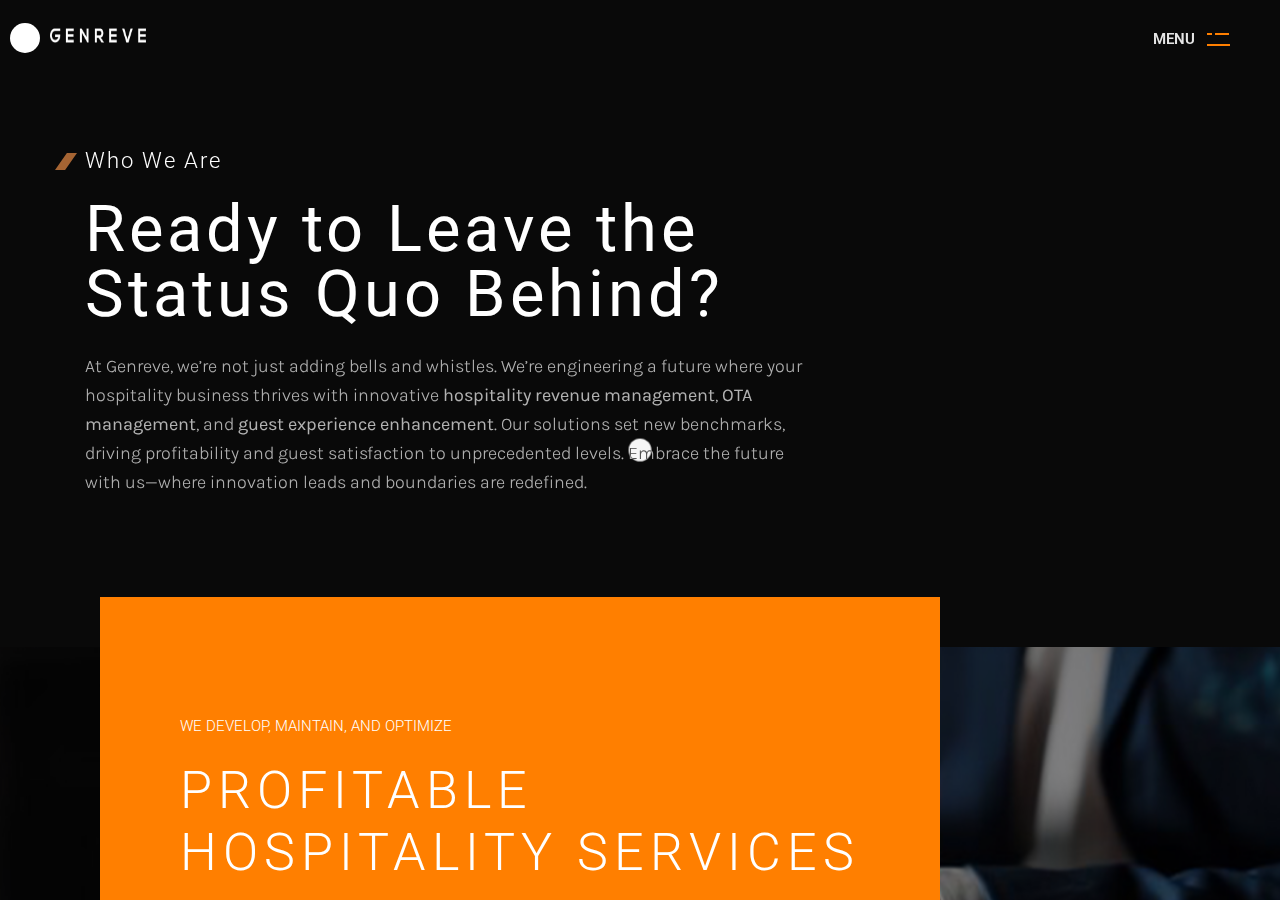
<file: about.html>
<!DOCTYPE html>
<html lang="en-US">
<head>
    <meta http-equiv="content-type" content="text/html;charset=UTF-8" />
    <!-- Required meta tags -->
    <meta charset="utf-8" />
    <meta name="viewport" content="width=device-width, initial-scale=1, shrink-to-fit=no" />
    <meta name="description" content="Genreve offers innovative hospitality solutions including revenue management, OTA management, and guest experience enhancement to transform your business." />
    <meta name="keywords" content="hospitality revenue management, OTA management, reputation management, guest experience enhancement, hotelier solutions, Genreve" />
    <meta name="robots" content="index, follow" />
    <meta name="author" content="Genreve Team" />

    <!-- Title -->
    <title>Genreve - Innovative Hospitality Revenue Management & Guest Experience Solutions</title>

    <!-- Font Google -->
    <link href="https://fonts.googleapis.com/css?family=Roboto:100,300,400,500,700,900&display=swap" rel="stylesheet">
    <link href="https://fonts.googleapis.com/css?family=Karla:400,700&display=swap" rel="stylesheet">

    <!-- Analytics Scripts -->
    <script type="text/javascript">
        (function (c, l, a, r, i, t, y) {
            c[a] = c[a] || function () { (c[a].q = c[a].q || []).push(arguments) };
            t = l.createElement(r); t.async = 1; t.src = "https://www.clarity.ms/tag/" + i;
            y = l.getElementsByTagName(r)[0]; y.parentNode.insertBefore(t, y);
        })(window, document, "clarity", "script", "qifv2e9pxl");
    </script>
    <!-- Google tag (gtag.js) -->
    <script async src="https://www.googletagmanager.com/gtag/js?id=G-WH55Z1FJ7B"></script>
    <script>
        window.dataLayer = window.dataLayer || [];
        function gtag() { dataLayer.push(arguments); }
        gtag('js', new Date());
        gtag('config', 'G-WH55Z1FJ7B');
    </script>

    <!-- Favicon -->
    <link rel="shortcut icon" href="assets/img/favicon.ico" type="image/x-icon" />
    <link rel="icon" href="assets/img/favicon.ico" type="image/x-icon" />

    <!-- Custom Styles -->
    <link href="assets/css/plugins.css" rel="stylesheet" />
    <link href="assets/css/style.css" rel="stylesheet" />
</head>

<body class="dsn-effect-scroll dsn-cursor-effect dsn-ajax">
    <!-- Preloader
    <div class="preloader">
        <div class="preloader-bar">
            <div class="preloader-progress"></div>
        </div>
        <h1 class="title v-middle">
            <span class="percent">0</span>
            <span class="text-strok">GENREVE</span>
            <span class="text-fill">GENREVE</span>
        </h1>
    </div> -->

    <!-- Header -->
    <div class="site-header">
        <div class="extend-container d-flex w-100 align-items-baseline justify-content-between align-items-end">
            <div class="inner-header p-relative">
                <div class="main-logo">
                    <a data-dsn='parallax' href='index.html'>
                        <img class="dark-logo" src="assets/img/logo-dark.png" alt="Genreve Dark Logo" />
                        <img class="light-logo" src="assets/img/logo.png" alt="Genreve Light Logo" />
                    </a>
                </div>
            </div>
            <div class="menu-icon d-flex align-items-baseline">
                <div class="text-menu p-relative font-heading text-transform-upper">
                    <div class="p-absolute text-button">Menu</div>
                    <div class="p-absolute text-open">Open</div>
                    <div class="p-absolute text-close">Close</div>
                </div>
                <div class="icon-m" data-dsn="parallax">
                    <span class="menu-icon-line p-relative d-inline-block icon-top"></span>
                    <span class="menu-icon-line p-relative d-inline-block icon-center"></span>
                    <span class="menu-icon-line p-relative d-block icon-bottom"></span>
                </div>
            </div>

            <!-- Navigation -->
            <nav class="accent-menu main-navigation p-absolute w-100 d-flex align-items-baseline">
                <div class="menu-cover-title">Menu</div>
                <ul class="extend-container p-relative d-flex flex-column justify-content-center h-100">
                    <li class="dsn-active dsn-drop-down">
                        <a href="index.html" class="user-no-selection">
                            <span class="dsn-title-menu">Home</span>
                            <span class="dsn-meta-menu">01</span>
                            <span class="dsn-bg-arrow"></span>
                        </a>
                    </li>
                    <li class="dsn-drop-down">
                        <a href="about.html" class="user-no-selection">
                            <span class="dsn-title-menu">Who We Are</span>
                            <span class="dsn-meta-menu">02</span>
                            <span class="dsn-bg-arrow"></span>
                        </a>
                    </li>
                    <li class="dsn-drop-down">
                        <a href="whatWeDo.html" class="user-no-selection">
                            <span class="dsn-title-menu">What We Do</span>
                            <span class="dsn-meta-menu">03</span>
                            <span class="dsn-bg-arrow"></span>
                        </a>
                    </li>
                    <li class="dsn-drop-down">
                        <a href="about.html" class="user-no-selection">
                            <span class="dsn-title-menu">Integration</span>
                            <span class="dsn-meta-menu">04</span>
                            <span class="dsn-bg-arrow"></span>
                        </a>
                    </li>
                    <li class="dsn-drop-down">
                        <a href="blog.html" class="user-no-selection">
                            <span class="dsn-title-menu">Blogs</span>
                            <span class="dsn-meta-menu">05</span>
                            <span class="dsn-bg-arrow"></span>
                        </a>
                    </li>
                    <li class="dsn-drop-down">
                        <a href="contact.html" class="user-no-selection">
                            <span class="dsn-title-menu">Get In Touch</span>
                            <span class="dsn-meta-menu">06</span>
                            <span class="dsn-bg-arrow"></span>
                        </a>
                    </li>
                </ul>

                <div class="container-content d-flex flex-column justify-content-end">
                    <div class="nav__info">
                        <div class="nav-content">
                            <p class="title-line">Contact</p>
                            <p class="links over-hidden">
                                <a href="tel:+919074459956" data-hover-text="+91 9074459956" class="link-hover">+91 9074459956</a>
                            </p>
                            <p class="links over-hidden">
                                <a href="mailto:contact@genreve.in" data-hover-text="contact@genreve.in" class="link-hover">contact@genreve.in</a>
                            </p>
                        </div>
                    </div>
                    <div class="nav-social">
                        <div class="nav-social-inner p-relative">
                            <p class="title-line">Follow us</p>
                            <ul>
                                <li><a href="#" target="_blank" rel="nofollow">Facebook<div class="icon-circle"></div></a></li>
                                <li><a href="#" target="_blank" rel="nofollow">Instagram<div class="icon-circle"></div></a></li>
                                <li><a href="#" target="_blank" rel="nofollow">LinkedIn<div class="icon-circle"></div></a></li>
                                <li><a href="#" target="_blank" rel="nofollow">Youtube<div class="icon-circle"></div></a></li>
                            </ul>
                        </div>
                    </div>
                </div>
                <div class="nav-border-bottom"></div>
            </nav>
        </div>
    </div>

    <!-- Main Content -->
    <main class="main-root">
        <div id="dsn-scrollbar">
            <header>
                <div class="header-page background-section">
                    <div class="container h-100">
                        <div class="contenet-hero p-relative">
                            <h2 class="title-page p-relative">Who We Are</h2>
                            <h1 class="title">Ready to Leave the Status Quo Behind?</h1>
                            <p class="subtitle-page">
                                At Genreve, we’re not just adding bells and whistles. We’re engineering a future where your hospitality business thrives with innovative <strong>hospitality revenue management</strong>, <strong>OTA management</strong>, and <strong>guest experience enhancement</strong>. Our solutions set new benchmarks, driving profitability and guest satisfaction to unprecedented levels. Embrace the future with us—where innovation leads and boundaries are redefined.
                            </p>
                        </div>
                    </div>
                </div>
            </header>

            <div class="wrapper">
                <!-- Image Section -->
                <div class="image-head p-relative mb-section">
                    <div class="bg-section p-absolute w-100 h-100 over-hidden">
                        <div class="h-100 before-z-index" data-dsn-grid="move-up" data-overlay="5">
                            <img class="cover-bg-img has-top-bottom" src="assets/img/about/5.jpg" alt="Hospitality Innovation Background">
                        </div>
                    </div>
                    <div class="box-text margin-lr-100 p-relative background-theme section-padding">
                        <h5>WE DEVELOP, MAINTAIN, AND OPTIMIZE</h5>
                        <h4>Profitable <br> Hospitality Services</h4>
                        <div class="shap-section">
                            <img src="assets/img/arr.svg" alt="Arrow Icon">
                        </div>
                    </div>
                </div>

                <!-- About Section -->
                <div class="hero-about section-margin">
                    <div class="container">
                        <div class="row">
                            <div class="col-lg-6">
                                <div class="intro-about-info">
                                    <div class="section-title-2">
                                        <h2>Who We Are</h2>
                                        <p>Innovators in Hospitality Solutions</p>
                                    </div>
                                    <div class="intro-about-info-bottom">
                                        <h2 class="title-h2 dsn-up">Ready to Transform Your Hospitality Business?</h2>
                                        <p class="dsn-text">
                                            Genreve is your partner in redefining hospitality success. We go beyond traditional methods with advanced <strong>revenue management</strong>, <strong>OTA optimization</strong>, and <strong>guest experience strategies</strong>. Our mission is to empower hoteliers with solutions that drive revenue growth and elevate guest satisfaction.
                                        </p>
                                        <div class="accordion mt-30">
                                            <div class="accordion__wrapper">
                                                <div class="accordion__item dsn-up">
                                                    <div class="accordion__question expanded d-flex align-items-center p-relative">
                                                        <span class="icon"><img src="assets/img/vision.svg" alt="Vision Icon"></span>
                                                        <h4 class="sm-title-block">Our Vision</h4>
                                                    </div>
                                                    <div class="accordion__answer active">
                                                        <p>We’re creating a fearless future in hospitality with revolutionary <strong>hospitality revenue management</strong> and independent innovation. Join us to break free from conventional practices and shape a limitless industry.</p>
                                                    </div>
                                                </div>
                                                <div class="accordion__item dsn-up">
                                                    <div class="accordion__question d-flex align-items-center p-relative">
                                                        <span class="icon"><img src="assets/img/mission.svg" alt="Mission Icon"></span>
                                                        <h4 class="sm-title-block">Our Mission</h4>
                                                    </div>
                                                    <div class="accordion__answer">
                                                        <p>We redefine hospitality with groundbreaking solutions in <strong>OTA management</strong> and <strong>guest experience enhancement</strong>. Our bold spirit accelerates revenue growth and transforms guest experiences.</p>
                                                    </div>
                                                </div>
                                                <div class="accordion__item dsn-up">
                                                    <div class="accordion__question d-flex align-items-center p-relative">
                                                        <span class="icon"><img src="assets/img/target.svg" alt="Goal Icon"></span>
                                                        <h4 class="sm-title-block">Our Goals</h4>
                                                    </div>
                                                    <div class="accordion__answer">
                                                        <p>We transform entrepreneurs into successful hoteliers with expert guidance and innovative <strong>hospitality solutions</strong>. Our services set new standards for success in the industry.</p>
                                                    </div>
                                                </div>
                                            </div>
                                        </div>
                                    </div>
                                </div>
                            </div>
                            <div class="col-lg-6">
                                <div class="box-img p-relative over-hidden">
                                    <div class="bg-section p-absolute w-100 h-100">
                                        <div class="h-100" data-dsn-grid="move-up">
                                            <img class="cover-bg-img has-top-bottom" src="assets/img/about-intro.jpg" alt="Genreve Hospitality Solutions">
                                        </div>
                                    </div>
                                    <img src="assets/img/about-intro.jpg" alt="Genreve Hospitality Innovation">
                                </div>
                            </div>
                        </div>
                    </div>
                </div>

                <!-- Services Section -->
                <div class="section-margin">
                    <div class="container">
                        <h2 class="section-title-2">Our Services</h2>
                        <p>Comprehensive Hospitality Solutions</p>
                        <div class="row">
                            <div class="col-lg-4">
                                <h3>Revenue Management</h3>
                                <p>Elevate your profitability with our cutting-edge <strong>revenue management</strong> solutions. We use AI-driven analytics to optimize pricing and forecasting.</p>
                            </div>
                            <div class="col-lg-4">
                                <h3>OTA Management</h3>
                                <p>Dominate the OTA landscape with optimized listings that boost visibility and drive bookings across platforms.</p>
                            </div>
                            <div class="col-lg-4">
                                <h3>Guest Experience Enhancement</h3>
                                <p>Transform stays into memorable experiences with innovative <strong>guest experience enhancement</strong> strategies.</p>
                            </div>
                        </div>
                    </div>
                </div>
            </div>

            <!-- Next Section -->
            <section class="next-up next-project p-relative section-padding">
                <div class="bg-section p-absolute w-100 h-100 over-hidden">
                    <div class="h-100 before-z-index" data-dsn-grid="move-up" data-overlay="5">
                        <img class="cover-bg-img has-top-bottom" src="assets/img/bg-2.jpg" alt="Join Genreve">
                    </div>
                </div>
                <div class="container-fluid p-relative dsn-z-index-2">
                    <div class="row margin-lr-100">
                        <div class="col-lg-6 col-md-7 offset-lg-6 offset-md-5">
                            <div class="next-up-inner p-relative background-section">
                                <h2 class="title">Ready to Transform Your Property?</h2>
                                <a class='btn background-theme p-relative effect-ajax' data-dsn='parallax' href='contact.html'><span>Contact Us</span></a>
                                <div class="infos d-flex a-item-center bd-highlight">
                                    <div class="infos_content mr-auto">Learn More About Our Hospitality Solutions!</div>
                                    <div class="infos_button">
                                        <a class='effect-ajax image-zoom' data-dsn='parallax' href='https://calendly.com/contact-genreve/30min' target="_blank">Schedule A Demo</a>
                                    </div>
                                </div>
                            </div>
                        </div>
                    </div>
                </div>
            </section>

            <!-- Footer -->
            <footer class="footer-1 p-relative background-section">
                <div class="container">
                    <div class="footer-links p-relative">
                        <div class="row">
                            <div class="col-lg-4 col-md-6 footer-block-inner">
                                <div class="footer-block">
                                    <div class="footer-logo">
                                        <a href="index.html">
                                            <img src="assets/img/logo.png" alt="Genreve Logo Light" class="logo-dark">
                                            <img src="assets/img/logo-dark.png" alt="Genreve Logo Dark" class="logo-light">
                                        </a>
                                    </div>
                                    <div class="textwidget">
                                        <p>Genreve delivers innovative <strong>hospitality revenue management</strong> and <strong>guest experience solutions</strong> that redefine success for hoteliers worldwide.</p>
                                    </div>
                                </div>
                            </div>
                            <div class="col-lg-2 col-md-6 footer-block-inner">
                                <div class="footer-block col-menu">
                                    <h4 class="footer-title">Quick Links</h4>
                                    <div class="footer-social p-relative">
                                        <ul>
                                            <li class="over-hidden"><a href="about.html" data-dsn="parallax">Who We Are</a></li>
                                            <li class="over-hidden"><a href="whatWeDo.html" data-dsn="parallax">Our Services</a></li>
                                            <li class="over-hidden"><a href="#" data-dsn="parallax">Integration</a></li>
                                            <li class="over-hidden"><a href="#" data-dsn="parallax">Blogs</a></li>
                                        </ul>
                                    </div>
                                </div>
                            </div>
                            <div class="col-lg-3 col-md-6 footer-block-inner">
                                <div class="footer-block col-menu">
                                    <h4 class="footer-title">Follow Us</h4>
                                    <div class="footer-social p-relative">
                                        <ul>
                                            <li class="over-hidden"><a href="#" data-dsn="parallax" target="_blank" rel="nofollow">Facebook</a></li>
                                            <li class="over-hidden"><a href="#" data-dsn="parallax" target="_blank" rel="nofollow">Instagram</a></li>
                                            <li class="over-hidden"><a href="#" data-dsn="parallax" target="_blank" rel="nofollow">LinkedIn</a></li>
                                            <li class="over-hidden"><a href="#" data-dsn="parallax" target="_blank" rel="nofollow">Youtube</a></li>
                                        </ul>
                                    </div>
                                </div>
                            </div>
                            <div class="col-lg-3 col-md-6 footer-block-inner">
                                <div class="footer-block col-contact">
                                    <h4 class="footer-title">Contact Us</h4>
                                    <p><strong>P</strong> <span>:</span> <a href="tel:+919074459956">+91 9074459956</a></p>
                                    <p class="over-hidden"><strong>E</strong> <span>:</span> <a class="link-hover" data-hover-text="contact@genreve.in" href="mailto:contact@genreve.in">contact@genreve.in</a></p>
                                    <p><strong>W</strong> <span>:</span> <a href="https://www.genreve.in" target="_blank">www.genreve.in</a></p>
                                </div>
                            </div>
                        </div>
                    </div>
                </div>
                <div class="footer-nav">
                    <div class="container">
                        <ul>
                            <li><a class="link-hover" data-dsn="parallax" href="contact.html">Contact Us</a></li>
                            <li><a class="link-hover" data-dsn="parallax" href="#">Privacy Policy</a></li>
                            <li><a class="link-hover" data-dsn="parallax" href="#">Terms & Conditions</a></li>
                        </ul>
                    </div>
                </div>
                <div class="copyright">
                    <div class="text-center">
                        <p>© 2024 Leisure Lyrics</p>
                        <div class="copright-text over-hidden">Designed by <a class="link-hover"
                                data-hover-text="Leisure Lyrics Team" href="https://leisurelyrics.in/" target="_blank">Leisure Lyrics</a>
                        </div>
                    </div>
                </div>
            </footer>
        </div>

        <!-- Scroll to Top -->
        <div class="scroll-to-top">
            <img src="assets/img/scroll_top.svg" alt="Scroll to Top">
            <div class="box-numper"><span>10%</span></div>
        </div>

        <!-- Cursor -->
        <div class="cursor">
            <div class="cursor-helper">
                <span class="cursor-drag">Drag</span>
                <span class="cursor-view">View</span>
                <span class="cursor-open"><i class="fas fa-plus"></i></span>
                <span class="cursor-close">Close</span>
                <span class="cursor-play">play</span>
                <span class="cursor-next"><i class="fas fa-chevron-right"></i></span>
                <span class="cursor-prev"><i class="fas fa-chevron-left"></i></span>
            </div>
        </div>

        <!-- Day/Night Toggle -->
        <div class="day-night">
            <div class="night active" data-dsn-theme="dark">
                <svg width="48" height="48" viewBox="0 0 48 48">...</svg>
            </div>
            <div class="moon" data-dsn-theme="night">
                <svg width="48" height="48" viewBox="0 0 48 48">...</svg>
            </div>
        </div>
    </main>

    <!-- JavaScript -->
    <script src="assets/js/jquery-3.1.1.min.js"></script>
    <script src="assets/js/plugins.js"></script>
    <script src="assets/js/dsn-grid.js"></script>
    <script src="assets/js/custom.js"></script>
</body>
</html>
</file>
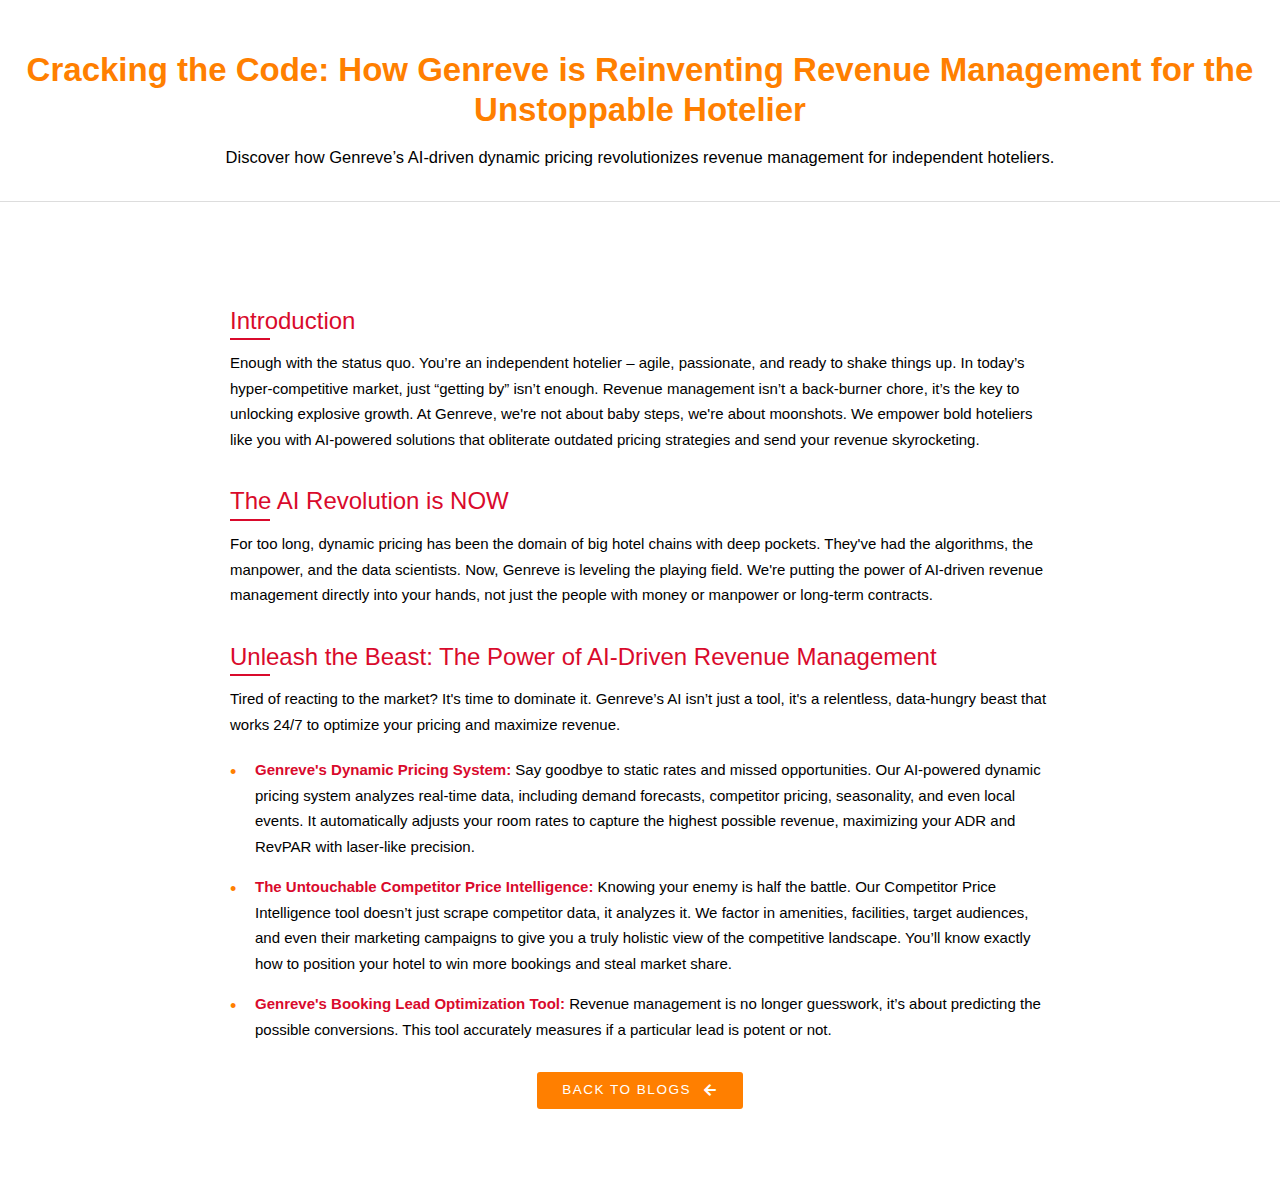
<file: blog-post-1.html>
<!DOCTYPE html>
<html lang="en-US">

<head>
    <meta charset="utf-8" />
    <meta name="viewport" content="width=device-width, initial-scale=1, shrink-to-fit=no" />
    <meta name="description" content="Learn how Genreve’s AI-driven dynamic pricing revolutionizes revenue management for independent hoteliers." />
    <meta name="keywords" content="dynamic pricing, revenue management, hotel revenue, AI hospitality, Genreve" />
    <title>Genreve - Cracking the Code: Revenue Management</title>
    <link href="assets/css/plugins.css" rel="stylesheet" />
    <link href="assets/css/style.css" rel="stylesheet" />
    <link href="assets/css/blog-style.css" rel="stylesheet" /> <!-- Custom blog CSS -->
</head>

<body class="dsn-effect-scroll dsn-cursor-effect dsn-ajax">
    <!-- Header Section -->
    <header class="blog-header">
        <script type="text/javascript">
            (function(c,l,a,r,i,t,y){
                c[a]=c[a]||function(){(c[a].q=c[a].q||[]).push(arguments)};
                t=l.createElement(r);t.async=1;t.src="https://www.clarity.ms/tag/"+i;
                y=l.getElementsByTagName(r)[0];y.parentNode.insertBefore(t,y);
            })(window, document, "clarity", "script", "qifv2e9pxl");
        </script>
        <div class="inner-container">
            <h1 class="blog-title">Cracking the Code: How Genreve is Reinventing Revenue Management for the Unstoppable Hotelier</h1>
            <p class="blog-subtitle">Discover how Genreve’s AI-driven dynamic pricing revolutionizes revenue management for independent hoteliers.</p>
        </div>
    </header>

    <!-- Main Content -->
    <section class="blog-container">
        <div class="inner-container">
            <div class="blog-content">
                <h2 class="blog-section-title">Introduction</h2>
                <p class="blog-text">
                    Enough with the status quo. You’re an independent hotelier – agile, passionate, and ready to shake things up. In today’s hyper-competitive market, just “getting by” isn’t enough. Revenue management isn’t a back-burner chore, it’s the key to unlocking explosive growth. At Genreve, we're not about baby steps, we're about moonshots. We empower bold hoteliers like you with AI-powered solutions that obliterate outdated pricing strategies and send your revenue skyrocketing.
                </p>
                <h2 class="blog-section-title">The AI Revolution is NOW</h2>
                <p class="blog-text">
                    For too long, dynamic pricing has been the domain of big hotel chains with deep pockets. They've had the algorithms, the manpower, and the data scientists. Now, Genreve is leveling the playing field. We're putting the power of AI-driven revenue management directly into your hands, not just the people with money or manpower or long-term contracts.
                </p>
                <h2 class="blog-section-title">Unleash the Beast: The Power of AI-Driven Revenue Management</h2>
                <p class="blog-text">
                    Tired of reacting to the market? It's time to dominate it. Genreve’s AI isn’t just a tool, it's a relentless, data-hungry beast that works 24/7 to optimize your pricing and maximize revenue.
                </p>
                <ul class="blog-list">
                    <li><strong>Genreve's Dynamic Pricing System:</strong> Say goodbye to static rates and missed opportunities. Our AI-powered dynamic pricing system analyzes real-time data, including demand forecasts, competitor pricing, seasonality, and even local events. It automatically adjusts your room rates to capture the highest possible revenue, maximizing your ADR and RevPAR with laser-like precision.</li>
                    <li><strong>The Untouchable Competitor Price Intelligence:</strong> Knowing your enemy is half the battle. Our Competitor Price Intelligence tool doesn’t just scrape competitor data, it analyzes it. We factor in amenities, facilities, target audiences, and even their marketing campaigns to give you a truly holistic view of the competitive landscape. You’ll know exactly how to position your hotel to win more bookings and steal market share.</li>
                    <li><strong>Genreve's Booking Lead Optimization Tool:</strong> Revenue management is no longer guesswork, it’s about predicting the possible conversions. This tool accurately measures if a particular lead is potent or not.</li>
                </ul>
                <div class="text-center" style="margin-top: 30px;">
                    <a href="blog.html" class="blog-btn">Back to Blogs <i class="fas fa-arrow-left"></i></a>
                </div>
            </div>
        </div>
    </section>

    <!-- Optional JavaScript -->
    <script src="assets/js/jquery-3.1.1.min.js"></script>
    <script src="assets/js/plugins.js"></script>
    <script src="assets/js/dsn-grid.js"></script>
    <script src="assets/js/custom.js"></script>
</body>

</html>
</file>
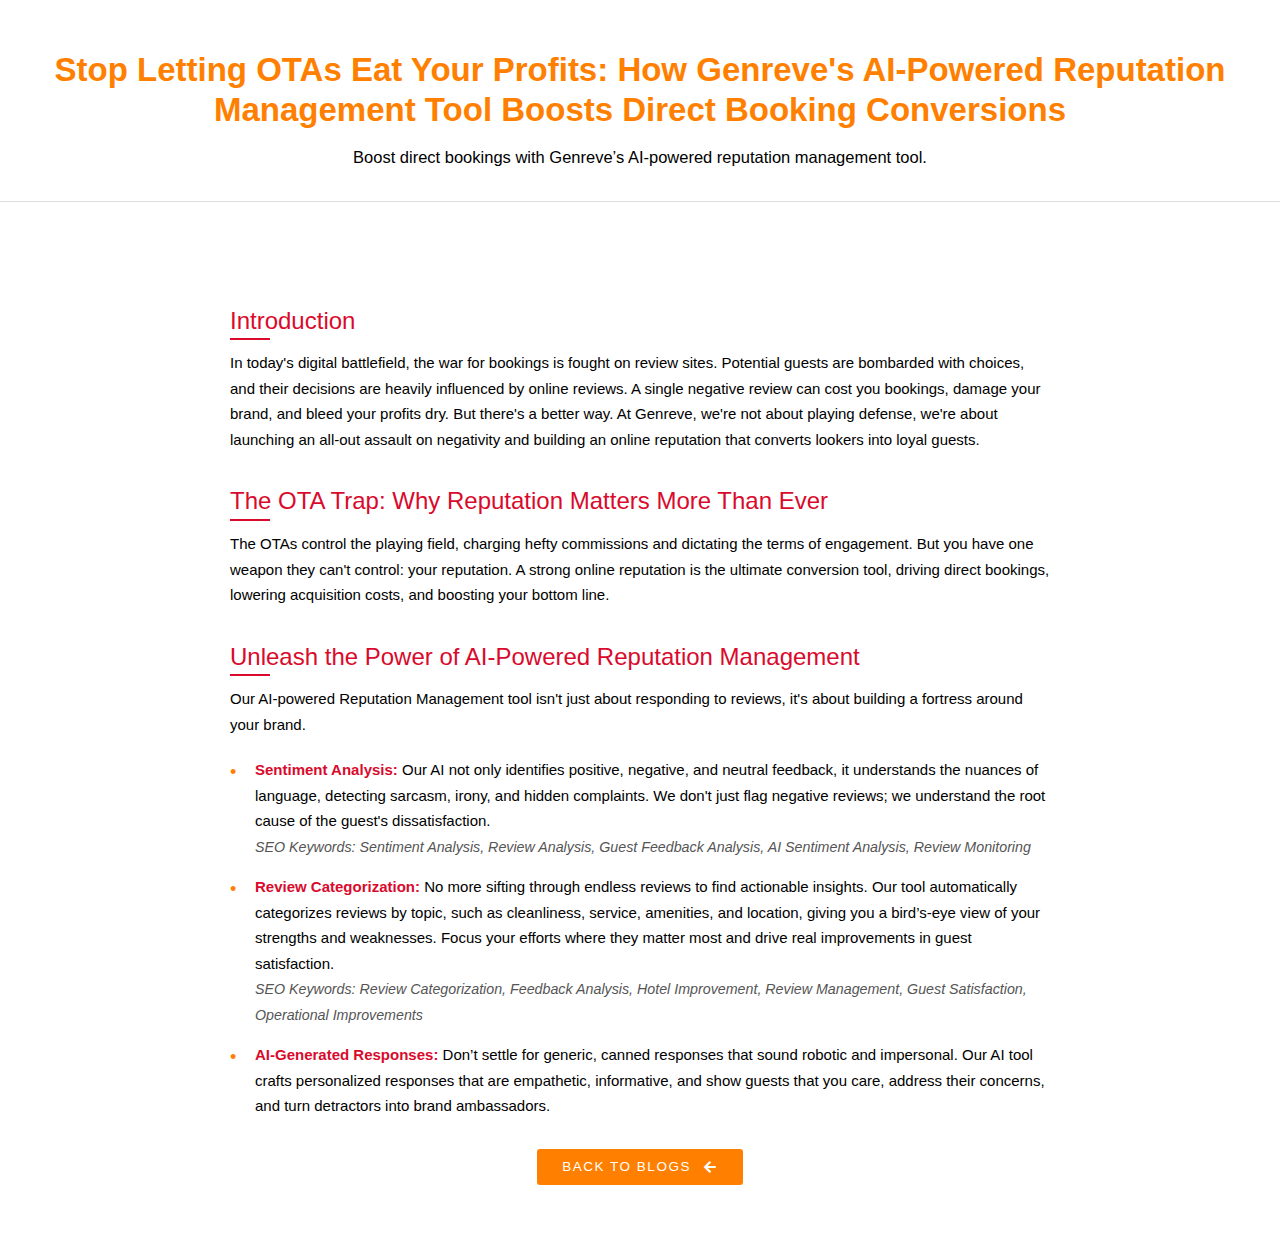
<file: blog-post-2.html>
<!DOCTYPE html>
<html lang="en-US">

<head>
    <meta charset="utf-8" />
    <meta name="viewport" content="width=device-width, initial-scale=1, shrink-to-fit=no" />
    <meta name="description" content="Boost direct bookings with Genreve’s AI-powered reputation management tool." />
    <meta name="keywords" content="OTA management, reputation management, direct bookings, AI hospitality, Genreve" />
    <title>Genreve - Stop Letting OTAs Eat Your Profits</title>
    <link href="assets/css/plugins.css" rel="stylesheet" />
    <link href="assets/css/style.css" rel="stylesheet" />
    <link href="assets/css/blog-style.css" rel="stylesheet" /> <!-- Custom blog CSS -->
</head>

<body class="dsn-effect-scroll dsn-cursor-effect dsn-ajax">
    <!-- Header Section -->
    <header class="blog-header">
        <div class="inner-container">
            <h1 class="blog-title">Stop Letting OTAs Eat Your Profits: How Genreve's AI-Powered Reputation Management Tool Boosts Direct Booking Conversions</h1>
            <p class="blog-subtitle">Boost direct bookings with Genreve’s AI-powered reputation management tool.</p>
        </div>
        <script type="text/javascript">
            (function(c,l,a,r,i,t,y){
                c[a]=c[a]||function(){(c[a].q=c[a].q||[]).push(arguments)};
                t=l.createElement(r);t.async=1;t.src="https://www.clarity.ms/tag/"+i;
                y=l.getElementsByTagName(r)[0];y.parentNode.insertBefore(t,y);
            })(window, document, "clarity", "script", "qifv2e9pxl");
        </script>
    </header>

    <!-- Main Content -->
    <section class="blog-container">
        <div class="inner-container">
            <div class="blog-content">
                <h2 class="blog-section-title">Introduction</h2>
                <p class="blog-text">
                    In today's digital battlefield, the war for bookings is fought on review sites. Potential guests are bombarded with choices, and their decisions are heavily influenced by online reviews. A single negative review can cost you bookings, damage your brand, and bleed your profits dry. But there's a better way. At Genreve, we're not about playing defense, we're about launching an all-out assault on negativity and building an online reputation that converts lookers into loyal guests.
                </p>
                <h2 class="blog-section-title">The OTA Trap: Why Reputation Matters More Than Ever</h2>
                <p class="blog-text">
                    The OTAs control the playing field, charging hefty commissions and dictating the terms of engagement. But you have one weapon they can't control: your reputation. A strong online reputation is the ultimate conversion tool, driving direct bookings, lowering acquisition costs, and boosting your bottom line.
                </p>
                <h2 class="blog-section-title">Unleash the Power of AI-Powered Reputation Management</h2>
                <p class="blog-text">
                    Our AI-powered Reputation Management tool isn't just about responding to reviews, it's about building a fortress around your brand.
                </p>
                <ol class="blog-list">
                    <li><strong>Sentiment Analysis:</strong> Our AI not only identifies positive, negative, and neutral feedback, it understands the nuances of language, detecting sarcasm, irony, and hidden complaints. We don't just flag negative reviews; we understand the root cause of the guest's dissatisfaction.<br><em>SEO Keywords: Sentiment Analysis, Review Analysis, Guest Feedback Analysis, AI Sentiment Analysis, Review Monitoring</em></li>
                    <li><strong>Review Categorization:</strong> No more sifting through endless reviews to find actionable insights. Our tool automatically categorizes reviews by topic, such as cleanliness, service, amenities, and location, giving you a bird’s-eye view of your strengths and weaknesses. Focus your efforts where they matter most and drive real improvements in guest satisfaction.<br><em>SEO Keywords: Review Categorization, Feedback Analysis, Hotel Improvement, Review Management, Guest Satisfaction, Operational Improvements</em></li>
                    <li><strong>AI-Generated Responses:</strong> Don’t settle for generic, canned responses that sound robotic and impersonal. Our AI tool crafts personalized responses that are empathetic, informative, and show guests that you care, address their concerns, and turn detractors into brand ambassadors.</li>
                </ol>
                <div class="text-center" style="margin-top: 30px;">
                    <a href="blog.html" class="blog-btn">Back to Blogs <i class="fas fa-arrow-left"></i></a>
                </div>
            </div>
        </div>
    </section>

    <!-- Optional JavaScript -->
    <script src="assets/js/jquery-3.1.1.min.js"></script>
    <script src="assets/js/plugins.js"></script>
    <script src="assets/js/dsn-grid.js"></script>
    <script src="assets/js/custom.js"></script>
</body>

</html>
</file>
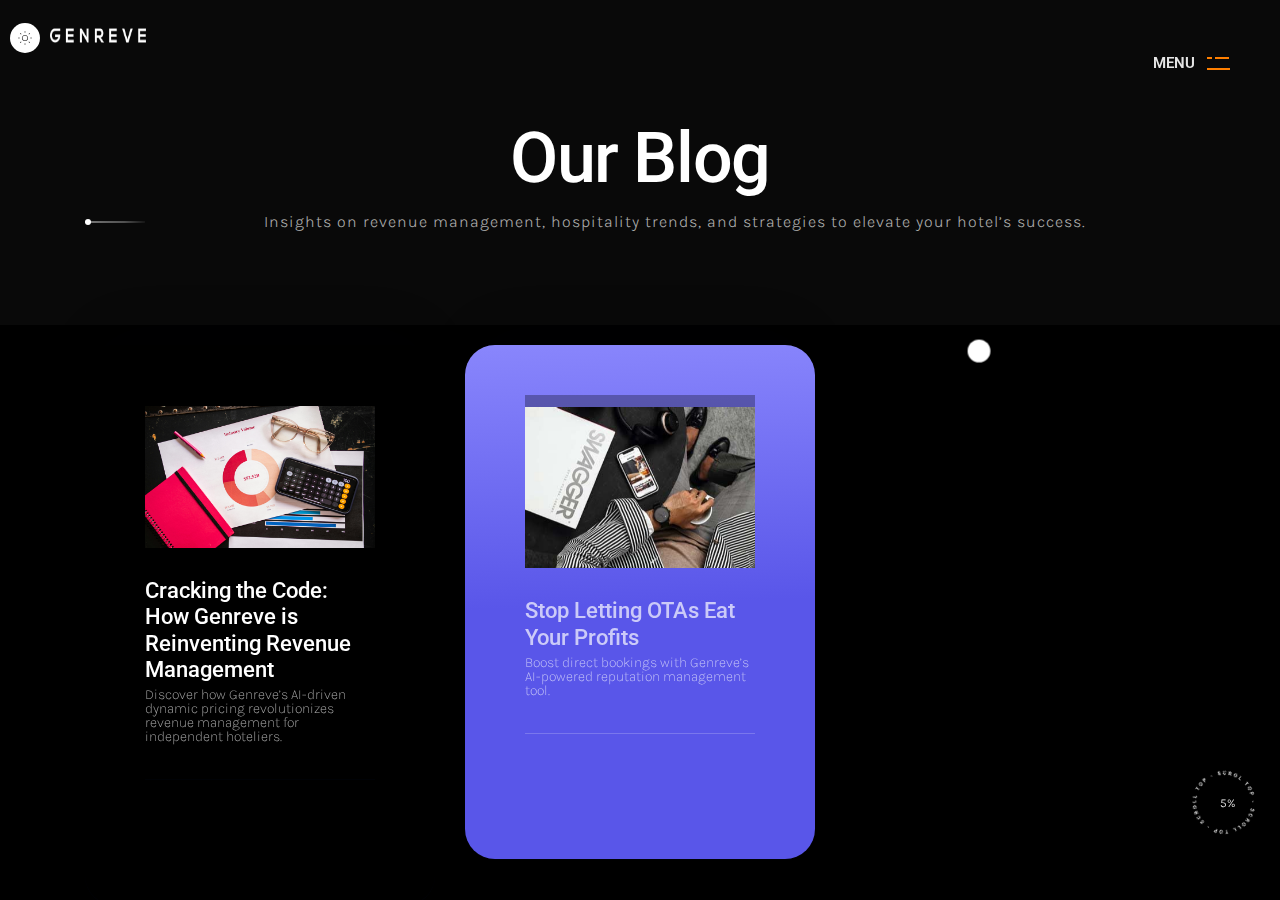
<file: blog.html>
<!DOCTYPE html>
<html lang="en-US">

<head>
    <meta http-equiv="content-type" content="text/html;charset=UTF-8" />
    <meta charset="utf-8" />
    <meta name="viewport" content="width=device-width, initial-scale=1, shrink-to-fit=no" />
    <meta name="description" content="Explore Genreve’s blog for insights on revenue management, hospitality trends, and strategies to maximize hotel revenue and guest satisfaction." />
    <meta name="keywords" content="hospitality blog, revenue management tips, hotel revenue strategies, OTA management, guest experience, Genreve blog, hospitality technology" />

    <title>Genreve - Blog | Hospitality & Revenue Management Insights</title>

    <link href="https://fonts.googleapis.com/css?family=Roboto:100,300,400,500,700,900&display=swap" rel="stylesheet">
    <link href="https://fonts.googleapis.com/css?family=Karla:400,700&display=swap" rel="stylesheet">
    <link rel="shortcut icon" href="assets/img/favicon.ico" type="image/x-icon" />
    <link rel="icon" href="assets/img/favicon.ico" type="image/x-icon" />
    <link href="assets/css/plugins.css" rel="stylesheet" />
    <link href="assets/css/style.css" rel="stylesheet" />

    <script type="text/javascript">
        (function(c,l,a,r,i,t,y){
            c[a]=c[a]||function(){(c[a].q=c[a].q||[]).push(arguments)};
            t=l.createElement(r);t.async=1;t.src="https://www.clarity.ms/tag/"+i;
            y=l.getElementsByTagName(r)[0];y.parentNode.insertBefore(t,y);
        })(window, document, "clarity", "script", "q0wmbysyhl");
    </script>
    <script async src="https://www.googletagmanager.com/gtag/js?id=G-WH55Z1FJ7B"></script>
    <script>
        window.dataLayer = window.dataLayer || [];
        function gtag() { dataLayer.push(arguments); }
        gtag('js', new Date());
        gtag('config', 'G-WH55Z1FJ7B');

    </script>
    <script type="text/javascript">
        (function(c,l,a,r,i,t,y){
            c[a]=c[a]||function(){(c[a].q=c[a].q||[]).push(arguments)};
            t=l.createElement(r);t.async=1;t.src="https://www.clarity.ms/tag/"+i;
            y=l.getElementsByTagName(r)[0];y.parentNode.insertBefore(t,y);
        })(window, document, "clarity", "script", "qifv2e9pxl");
    </script>

    <!-- Smooth Scrollbar Styles -->
    <style id="smooth-scrollbar-style">
        [data-scrollbar] {
            display: block;
            position: relative;
        }
        .scroll-content {
            -webkit-transform: translate3d(0, 0, 0);
            transform: translate3d(0, 0, 0);
        }
        .scrollbar-track {
            position: absolute;
            opacity: 0;
            z-index: 1;
            background: rgba(222, 222, 222, .75);
            -webkit-user-select: none;
            -moz-user-select: none;
            -ms-user-select: none;
            user-select: none;
            -webkit-transition: opacity 0.5s 0.5s ease-out;
            transition: opacity 0.5s 0.5s ease-out;
        }
        .scrollbar-track.show,
        .scrollbar-track:hover {
            opacity: 1;
            -webkit-transition-delay: 0s;
            transition-delay: 0s;
        }
        .scrollbar-track-x {
            bottom: 0;
            left: 0;
            width: 100%;
            height: 8px;
        }
        .scrollbar-track-y {
            top: 0;
            right: 0;
            width: 8px;
            height: 100%;
        }
        .scrollbar-thumb {
            position: absolute;
            top: 0;
            left: 0;
            width: 8px;
            height: 8px;
            background: rgba(0, 0, 0, .5);
            border-radius: 4px;
        }
    </style>
</head>

<body class="dsn-effect-scroll dsn-cursor-effect dsn-ajax">
    <!-- Header -->
    <div class="site-header" style="padding-bottom: 22px; padding-top: 22px; background-color: rgba(0, 0, 0, 0); top: 0px;">
        <div class="extend-container d-flex w-100 align-items-baseline justify-content-between align-items-end">
            <div class="inner-header p-relative">
                <div class="main-logo">
                    <a href="index.html" style="transform-origin: 0px 0px 0px; transform: matrix(1, 0, 0, 1, 0, 0);">
                        <img class="dark-logo" src="assets/img/logo-dark.png" alt="Genreve Dark Logo" />
                        <img class="light-logo" src="assets/img/logo.png" alt="Genreve Light Logo" />
                        <div class="icon-circle" style="transform-origin: 0px 0px 0px; transform: translate3d(0px, 0px, 0px);"></div>
                    </a>
                </div>
            </div>
            <div class="menu-icon d-flex align-items-baseline" style="">
                <div class="text-menu p-relative font-heading text-transform-upper">
                    <div class="p-absolute text-button"><div class="dsn-word-wrapper" style="position: relative; display: inline-block; --word-dsn-index:0;"><span class="dsn-chars-wrapper" style="position: relative; display: inline-block; --char-dsn-index:0;">M</span><span class="dsn-chars-wrapper" style="position: relative; display: inline-block; --char-dsn-index:1;">e</span><span class="dsn-chars-wrapper" style="position: relative; display: inline-block; --char-dsn-index:2;">n</span><span class="dsn-chars-wrapper" style="position: relative; display: inline-block; --char-dsn-index:3;">u</span></div></div>
                    <div class="p-absolute text-open"><div class="dsn-word-wrapper" style="position: relative; display: inline-block; --word-dsn-index:0;"><span class="dsn-chars-wrapper" style="position: relative; display: inline-block; --char-dsn-index:0;">O</span><span class="dsn-chars-wrapper" style="position: relative; display: inline-block; --char-dsn-index:1;">p</span><span class="dsn-chars-wrapper" style="position: relative; display: inline-block; --char-dsn-index:2;">e</span><span class="dsn-chars-wrapper" style="position: relative; display: inline-block; --char-dsn-index:3;">n</span></div></div>
                    <div class="p-absolute text-close"><div class="dsn-word-wrapper" style="position: relative; display: inline-block; --word-dsn-index:0;"><span class="dsn-chars-wrapper" style="position: relative; display: inline-block; --char-dsn-index:0;">C</span><span class="dsn-chars-wrapper" style="position: relative; display: inline-block; --char-dsn-index:1;">l</span><span class="dsn-chars-wrapper" style="position: relative; display: inline-block; --char-dsn-index:2;">o</span><span class="dsn-chars-wrapper" style="position: relative; display: inline-block; --char-dsn-index:3;">s</span><span class="dsn-chars-wrapper" style="position: relative; display: inline-block; --char-dsn-index:4;">e</span></div></div>
                </div>
                <div class="icon-m">
                    <span class="menu-icon-line p-relative d-inline-block icon-top" style="top: 0px; width: 5px;"></span>
                    <span class="menu-icon-line p-relative d-inline-block icon-center" style="display: inline-block;"></span>
                    <span class="menu-icon-line p-relative d-block icon-bottom" style="top: 0px; width: 23px;"></span>
                    <div class="icon-circle"></div>
                </div>
            </div>
            <nav class="accent-menu main-navigation p-absolute w-100 d-flex align-items-baseline" style="visibility: hidden; opacity: 0; transform: translate(0%, -100%) matrix(1, 0, 0, 1, 0, 0);">
                <div class="menu-cover-title">Menu</div>
                <ul class="extend-container p-relative d-flex flex-column justify-content-center h-100">
                    <li class="dsn-drop-down"><a href="index.html" class="user-no-selection"><span class="dsn-title-menu">Home</span><span class="dsn-meta-menu">01</span><span class="dsn-bg-arrow"></span></a></li>
                    <li class="dsn-drop-down"><a href="about.html" class="user-no-selection"><span class="dsn-title-menu">Who We Are</span><span class="dsn-meta-menu">02</span><span class="dsn-bg-arrow"></span></a></li>
                    <li class="dsn-drop-down"><a href="whatWeDo.html" class="user-no-selection"><span class="dsn-title-menu">What We Do</span><span class="dsn-meta-menu">03</span><span class="dsn-bg-arrow"></span></a></li>
                    <li class="dsn-drop-down"><a href="#" class="user-no-selection"><span class="dsn-title-menu">Integration</span><span class="dsn-meta-menu">04</span><span class="dsn-bg-arrow"></span></a></li>
                    <li class="dsn-active dsn-drop-down"><a href="blog.html" class="user-no-selection"><span class="dsn-title-menu">Blogs</span><span class="dsn-meta-menu">05</span><span class="dsn-bg-arrow"></span></a></li>
                    <li class="dsn-drop-down"><a href="contact.html" class="user-no-selection"><span class="dsn-title-menu">Get In Touch</span><span class="dsn-meta-menu">06</span><span class="dsn-bg-arrow"></span></a></li>
                </ul>
                <div class="container-content d-flex flex-column justify-content-end">
                    <div class="nav__info">
                        <div class="nav-content">
                            <p class="title-line">Contact</p>
                            <p class="links over-hidden"><a href="tel:+919074459956" data-hover-text="+91 9074459956" class="link-hover">+91 9074459956</a></p>
                            <p class="links over-hidden"><a href="mailto:contact@genreve.in" data-hover-text="contact@genreve.in" class="link-hover">contact@genreve.in</a></p>
                        </div>
                    </div>
                    <div class="nav-social">
                        <div class="nav-social-inner p-relative">
                            <p class="title-line">Follow Us</p>
                            <ul>
                                <li><a href="https://www.facebook.com/profile.php?id=61560778173217" target="_blank" rel="nofollow">Facebook<div class="icon-circle"></div></a></li>
                                <li><a href="https://www.instagram.com/genreve.in/" target="_blank" rel="nofollow">Instagram<div class="icon-circle"></div></a></li>
                                <li><a href="https://www.linkedin.com/company/genreve/" target="_blank" rel="nofollow">LinkedIn<div class="icon-circle"></div></a></li>
                                <li><a href="https://www.youtube.com/channel/UCxlpYWE-C_4yvLP68KjCLYA" target="_blank" rel="nofollow">Youtube<div class="icon-circle"></div></a></li>
                            </ul>
                        </div>
                    </div>
                </div>
                <div class="nav-border-bottom"></div>
            </nav>
        </div>
    </div>

    <!-- Main Content -->
    <main class="main-root">
        <div id="dsn-scrollbar" data-scrollbar="true" tabindex="-1" style="overflow: hidden; outline: none;">
            <div class="scroll-content" style="transform: translate3d(0px, 0px, 0px);">
                <header class="background-section breadcrumb-height" style="padding: 60px 0 20px;">
                    <div class="container">
                        <div class="section-title-2 breadcrumb__content text-center">
                            <h1 class="breadcrumb__title">Our Blog</h1>
                            <p class="breadcrumb__text">Insights on revenue management, hospitality trends, and strategies to elevate your hotel’s success.</p>
                        </div>
                    </div>
                </header>

                <div class="wrapper">
                    <section style="padding-top: 20px;">
                        <div class="container">
                            <div class="row">
                                <!-- Blog Post 1 -->
                                <div class="col-md-4">
                                    <div class="tp-price__item p-relative">
                                        <div class="box-img p-relative">
                                            <div class="bg-section p-absolute w-100 h-100" data-dsn-grid="moveUp" data-overlay="3">
                                                <img class="cover-bg-img has-top-bottom" src="assets/img/blog/4.jpg" alt="Cracking the Code: Revenue Management" style="perspective: 230px; transform: translate(0%, 7.16939%) translate3d(0px, 0px, 0px);">
                                            </div>
                                        </div>
                                        <div class="tp-price__title-box p-0 mt-30">
                                            <h4 class="tp-price__title-sm">Cracking the Code: How Genreve is Reinventing Revenue Management</h4>
                                            <p class="dsn-text">Discover how Genreve’s AI-driven dynamic pricing revolutionizes revenue management for independent hoteliers.</p>
                                        </div>
                                        <div class="tp-price__btn mt-30" style="position: relative; z-index: 10;">
                                            <a class="btn background-theme p-relative" href="blog-post-1.html" style="display: inline-block;">
                                                <span>Read More</span>
                                                <div class="icon-circle"></div>
                                            </a>
                                        </div>
                                    </div>
                                </div>
                                <!-- Blog Post 2 -->
                                <div class="col-md-4">
                                    <div class="tp-price__item active p-relative">
                                        <div class="box-img p-relative">
                                            <div class="bg-section p-absolute w-100 h-100" data-dsn-grid="moveUp" data-overlay="3">
                                                <img class="cover-bg-img has-top-bottom" src="assets/img/blog/2.jpg" alt="OTA Reputation Management" style="perspective: 230px; transform: translate(0%, 7.16939%) translate3d(0px, 0px, 0px);">
                                            </div>
                                        </div>
                                        <div class="tp-price__title-box p-0 mt-30">
                                            <h4 class="tp-price__title-sm">Stop Letting OTAs Eat Your Profits</h4>
                                            <p class="dsn-text">Boost direct bookings with Genreve’s AI-powered reputation management tool.</p>
                                        </div>
                                        <div class="tp-price__btn mt-30" style="position: relative; z-index: 10;">
                                            <a class="btn background-theme p-relative" href="blog-post-2.html" style="display: inline-block;">
                                                <span>Read More</span>
                                                <div class="icon-circle"></div>
                                            </a>
                                        </div>
                                    </div>
                                </div>
                            </div>
                        </div>
                    </section>

                    <section class="next-up next-project p-relative section-padding">
                        <div class="bg-section p-absolute w-100 h-100 over-hidden">
                            <div class="h-100 before-z-index" data-dsn-grid="moveUp" data-overlay="5">
                                <img class="cover-bg-img has-top-bottom" src="assets/img/bg-2.jpg" alt="Revenue Management Insights" style="perspective: 1000px; transform: matrix(1, 0, 0, 1, 0, 0);">
                            </div>
                        </div>
                        <div class="container-fluid p-relative dsn-z-index-2">
                            <div class="row margin-lr-100">
                                <div class="col-lg-6 col-md-7 offset-lg-6 offset-md-5">
                                    <div class="next-up-inner p-relative background-section">
                                        <h2 class="title">Stay Informed with Genreve</h2>
                                        <p>
                                            <a href="tel:+919074459956">+91 9074459956</a> | 
                                            <a href="mailto:contact@genreve.in">contact@genreve.in</a> | 
                                            <a href="https://www.genreve.in" target="_blank">www.genreve.in</a>
                                        </p>
                                        <a class="btn background-theme p-relative effect-ajax" href="contact.html">
                                            <span>Contact Us</span>
                                            <div class="icon-circle"></div>
                                        </a>
                                        <div class="infos d-flex a-item-center mt-30">
                                            <div class="infos_content mr-auto">Explore More Insights!</div>
                                            <div class="infos_button">
                                                <a class="link-hover effect-ajax" href="https://forms.zohopublic.in/genreve1/form/ProductEnquiry/formperma/LPKAJC2h0p2BF8cDLRtS_rTRCUR_yFYe3934f3A9ETc" target="_blank" rel="noopener noreferrer">Schedule A Demo<div class="icon-circle"></div></a>
                                            </div>
                                        </div>
                                    </div>
                                </div>
                            </div>
                        </div>
                    </section>

                    <footer class="footer-1 p-relative background-section">
                        <div class="container">
                            <div class="footer-links p-relative">
                                <div class="row">
                                    <div class="col-lg-4 col-md-6 footer-block-inner">
                                        <div class="footer-block">
                                            <div class="footer-logo">
                                                <a href="index.html">
                                                    <img src="assets/img/logo.png" alt="Genreve Logo Light" class="logo-dark">
                                                    <img src="assets/img/logo-dark.png" alt="Genreve Logo Dark" class="logo-light">
                                                </a>
                                            </div>
                                            <div class="textwidget">
                                                <p>Transform your hospitality business with Genreve’s revenue management solutions.</p>
                                            </div>
                                        </div>
                                    </div>
                                    <div class="col-lg-2 col-md-6 footer-block-inner">
                                        <div class="footer-block col-menu">
                                            <h4 class="footer-title">Quick Links</h4>
                                            <div class="footer-social p-relative">
                                                <ul>
                                                    <li class="over-hidden"><a href="about.html" style="transform-origin: 0px 0px 0px; transform: matrix(1, 0, 0, 1, 0, 0);">Who We Are<div class="icon-circle" style="transform-origin: 0px 0px 0px; transform: matrix(1, 0, 0, 1, 0, 0);"></div></a></li>
                                                    <li class="over-hidden"><a href="whatWeDo.html" style="transform-origin: 0px 0px 0px; transform: matrix(1, 0, 0, 1, 0, 0);">What We Do<div class="icon-circle" style="transform-origin: 0px 0px 0px; transform: matrix(1, 0, 0, 1, 0, 0);"></div></a></li>
                                                    <li class="over-hidden"><a href="price.html" style="transform-origin: 0px 0px 0px; transform: matrix(1, 0, 0, 1, 0, 0);">Pricing<div class="icon-circle" style="transform-origin: 0px 0px 0px; transform: matrix(1, 0, 0, 1, 0, 0);"></div></a></li>
                                                    <li class="over-hidden"><a href="#">Integration<div class="icon-circle"></div></a></li>
                                                    <li class="over-hidden"><a href="blog.html">Blogs<div class="icon-circle"></div></a></li>
                                                </ul>
                                            </div>
                                        </div>
                                    </div>
                                    <div class="col-lg-3 col-md-6 footer-block-inner">
                                        <div class="footer-block col-menu">
                                            <h4 class="footer-title">Follow Us</h4>
                                            <div class="footer-social p-relative">
                                                <ul>
                                                    <li class="over-hidden"><a href="https://www.facebook.com/profile.php?id=61560778173217" target="_blank" rel="nofollow">Facebook<div class="icon-circle"></div></a></li>
                                                    <li class="over-hidden"><a href="https://www.instagram.com/genreve.in/" target="_blank" rel="nofollow">Instagram<div class="icon-circle"></div></a></li>
                                                    <li class="over-hidden"><a href="https://www.linkedin.com/company/genreve/" target="_blank" rel="nofollow">LinkedIn<div class="icon-circle"></div></a></li>
                                                    <li class="over-hidden"><a href="https://www.youtube.com/channel/UCxlpYWE-C_4yvLP68KjCLYA" target="_blank" rel="nofollow">Youtube<div class="icon-circle"></div></a></li>
                                                </ul>
                                            </div>
                                        </div>
                                    </div>
                                    <div class="col-lg-3 col-md-6 footer-block-inner">
                                        <div class="footer-block col-contact">
                                            <h4 class="footer-title">Contact</h4>
                                            <p><strong>P</strong> <span>:</span> <a href="tel:+919074459956">+91 9074459956</a></p>
                                            <p class="over-hidden"><strong>E</strong> <span>:</span> <a class="link-hover" data-hover-text="contact@genreve.in" href="mailto:contact@genreve.in">contact@genreve.in</a></p>
                                            <p><strong>W</strong> <span>:</span> <a href="https://www.genreve.in" target="_blank">www.genreve.in</a></p>
                                        </div>
                                    </div>
                                </div>
                            </div>
                        </div>
                        <div class="footer-nav">
                            <div class="container">
                                <ul>
                                    <li><a class="link-hover" href="contact.html">Contact Us<div class="icon-circle"></div></a></li>
                                    <li><a class="link-hover" href="#">Privacy Policy<div class="icon-circle"></div></a></li>
                                    <li><a class="link-hover" href="#">Terms & Conditions<div class="icon-circle"></div></a></li>
                                </ul>
                            </div>
                        </div>
                        <div class="copyright">
                            <div class="text-center">
                                <p>© 2024 Genreve</p>
                                <div class="copright-text over-hidden">Designed by <a class="link-hover" data-hover-text="Genreve Team" href="https://www.genreve.in" target="_blank">Genreve Team</a></div>
                            </div>
                        </div>
                    </footer>
                </div>
            </div>
            <div class="scrollbar-track scrollbar-track-x" style="display: none;"><div class="scrollbar-thumb scrollbar-thumb-x" style="width: 982px; transform: translate3d(0px, 0px, 0px);"></div></div>
            <div class="scrollbar-track scrollbar-track-y" style="display: block;"><div class="scrollbar-thumb scrollbar-thumb-y" style="height: 232.155px; transform: translate3d(0px, 0px, 0px);"></div></div>
        </div>
    </main>

    <!-- Scroll to Top -->
    <div class="scroll-to-top" style="visibility: inherit; opacity: 1; right: 20px;">
        <img src="assets/img/scroll_top.svg" alt="Scroll to Top" style="transform: matrix3d(0.754481, 0.656322, 0, 0, -0.656322, 0.754481, 0, 0, 0, 0, 1, 0, 0, 0, 0, 1);">
        <div class="box-numper"><span>2%</span></div>
    </div>

    <!-- Cursor -->
    <div class="cursor" style="top: 351px; left: 979px;">
        <div class="cursor-helper">
            <span class="cursor-drag">Drag</span>
            <span class="cursor-view">View</span>
            <span class="cursor-open"><i class="fas fa-plus"></i></span>
            <span class="cursor-close">Close</span>
            <span class="cursor-play">play</span>
            <span class="cursor-next"><i class="fas fa-chevron-right"></i></span>
            <span class="cursor-prev"><i class="fas fa-chevron-left"></i></span>
        </div>
    </div>

    <!-- Day/Night Toggle -->
    <div class="day-night">
        <div class="night active" data-dsn-theme="dark">
            <svg width="48" height="48" viewBox="0 0 48 48">
                <rect x="12.3" y="23.5" width="2.6" height="1"></rect>
                <rect x="16.1" y="15.3" transform="matrix(0.7071 -0.7071 0.7071 0.7071 -6.8871 16.5732)" width="1" height="2.6"></rect>
                <rect x="23.5" y="12.3" width="1" height="2.6"></rect>
                <rect x="30.1" y="16.1" transform="matrix(0.7071 -0.7071 0.7071 0.7071 -2.5145 27.0538)" width="2.6" height="1"></rect>
                <rect x="33.1" y="23.5" width="2.6" height="1"></rect>
                <rect x="30.9" y="30.1" transform="matrix(0.7071 -0.7071 0.7071 0.7071 -12.9952 31.4264)" width="1" height="2.6"></rect>
                <rect x="23.5" y="33.1" width="1" height="2.6"></rect>
                <rect x="15.3" y="30.9" transform="matrix(0.7071 -0.7071 0.7071 0.7071 -17.3677 20.9457)" width="2.6" height="1"></rect>
                <path d="M24,18.7c-2.9,0-5.3,2.4-5.3,5.3s2.4,5.3,5.3,5.3s5.3-2.4,5.3-5.3S26.9,18.7,24,18.7z M24,28.3c-2.4,0-4.3-1.9-4.3-4.3s1.9-4.3,4.3-4.3s4.3,1.9,4.3,4.3S26.4,28.3,24,28.3z"></path>
            </svg>
        </div>
        <div class="moon" data-dsn-theme="night">
            <svg width="48" height="48" viewBox="0 0 48 48">
                <path d="M24,33.9c-5.4,0-9.9-4.4-9.9-9.9c0-4.3,2.7-8,6.8-9.4l0.8-0.3l-0.1,0.9c-0.2,0.6-0.2,1.3-0.2,1.9c0,5.2,4.3,9.5,9.5,9.5c0.6,0,1.3-0.1,1.9-0.2l0.8-0.2L33.3,27C32,31.1,28.3,33.9,24,33.9z M20.4,15.9c-3.2,1.4-5.3,4.5-5.3,8.1c0,4.9,4,8.9,8.9,8.9c3.6,0,6.7-2.1,8.1-5.3c-0.4,0-0.8,0.1-1.3,0.1c-5.8,0-10.5-4.7-10.5-10.5C20.4,16.7,20.4,16.3,20.4,15.9z"></path>
            </svg>
        </div>
    </div>

    <!-- JavaScript -->
    <script src="assets/js/jquery-3.1.1.min.js"></script>
    <script src="assets/js/plugins.js"></script>
    <script src="assets/js/dsn-grid.js"></script>
    <script src="assets/js/custom.js"></script>

    <!-- Critical CSS for Button Visibility and Hover Fix -->
    <style>
        .tp-price__item {
            overflow: visible !important; /* Prevent clipping */
        }
        .tp-price__btn {
            position: relative;
            z-index: 10; /* Ensure button is above overlay */
            min-height: 40px; /* Ensure space for button */
        }
        .btn.background-theme {
            display: inline-block !important;
            background-color: #ff7f00; /* Default theme color */
            color: #fff !important;
            padding: 12px 30px;
            text-transform: uppercase;
            font-size: 13px;
            letter-spacing: 2px;
            line-height: 1.5;
            transition: background-color 0.3s ease; /* Smooth color transition */
            text-decoration: none; /* No underline */
            border: none; /* Remove any border */
            box-sizing: border-box; /* Ensure padding fits */
        }
        .btn.background-theme:hover {
            background-color: #d90a2c !important; /* Hover color, forced specificity */
            color: #fff !important; /* Ensure text stays white */
            box-shadow: none; /* Remove any boxy shadow */
        }
        .btn span {
            display: inline-block;
            vertical-align: middle;
        }
        .icon-circle {
            display: inline-block;
            vertical-align: middle;
            margin-left: 10px;
            transition: none; /* Prevent icon from causing odd effects */
        }
        /* Remove any conflicting hover effects from effect-ajax */
        .btn.background-theme.effect-ajax:hover {
            background-color: #d90a2c !important;
            transform: none; /* Prevent unexpected scaling or movement */
        }
    </style>
</body>

</html>
</file>
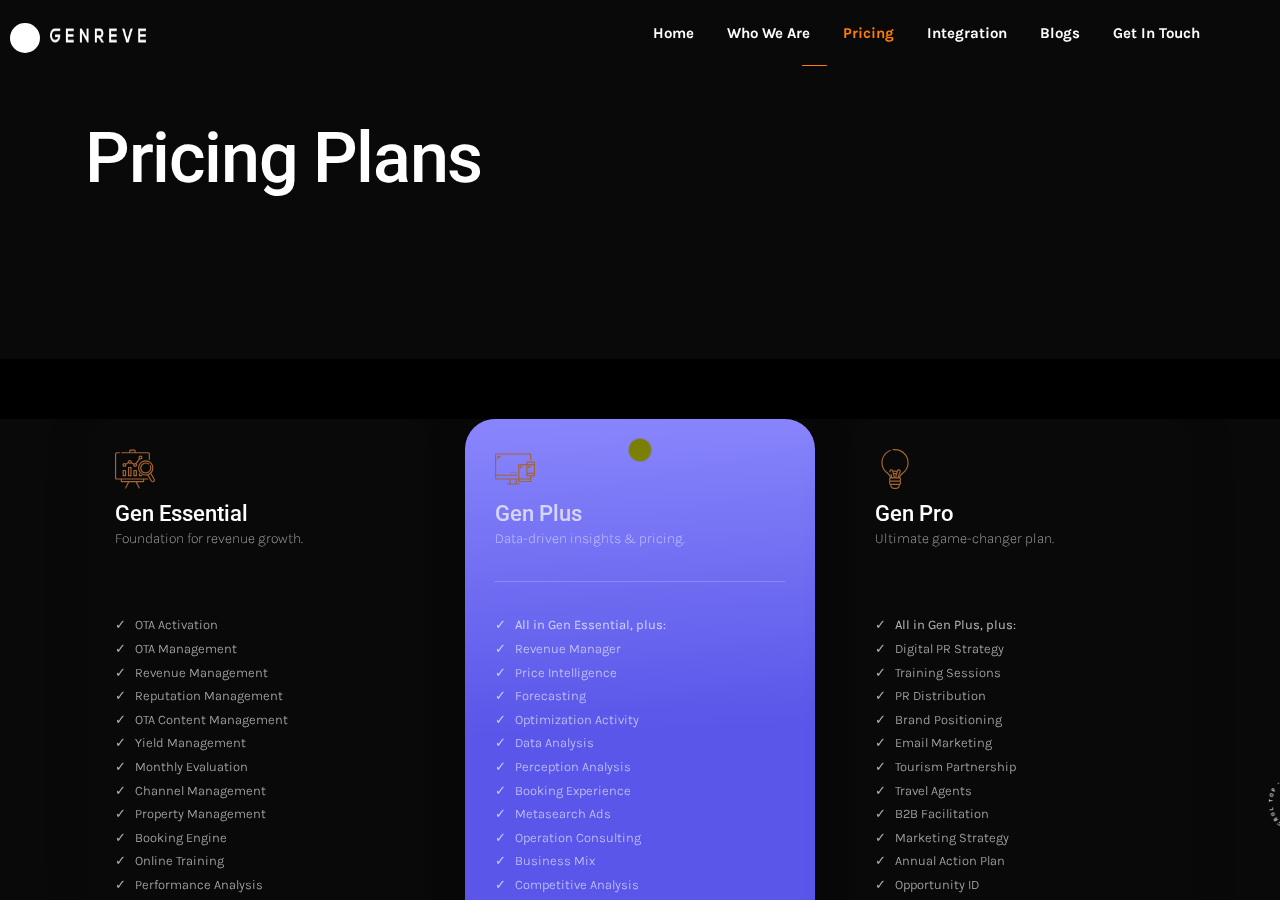
<file: price.html>
<!DOCTYPE html>
<html lang="en-US">

<head>
    <meta http-equiv="content-type" content="text/html;charset=UTF-8" />
    <!-- Required meta tags -->
    <meta charset="utf-8" />
    <meta name="viewport" content="width=device-width, initial-scale=1, shrink-to-fit=no" />
    <meta name="description"
        content="Explore Genreve's pricing plans: Gen Essential, Gen Plus, and Gen Pro - tailored solutions for hospitality revenue growth and guest satisfaction." />
    <meta name="keywords"
        content="hospitality pricing, revenue management plans, OTA management pricing, Genreve pricing, hotelier solutions" />

    <!-- Title -->
    <title>Genreve - Pricing Plans</title>

    <!-- Font Google -->
    <link href="https://fonts.googleapis.com/css?family=Roboto:100,300,400,500,700,900&display=swap" rel="stylesheet">
    <link href="https://fonts.googleapis.com/css?family=Karla:400,700&display=swap" rel="stylesheet">

    <!-- Favicon -->
    <link rel="shortcut icon" href="assets/img/favicon.ico" type="image/x-icon" />
    <link rel="icon" href="assets/img/favicon.ico" type="image/x-icon" />

    <!-- Analytics Scripts -->
    <script type="text/javascript">
        (function(c,l,a,r,i,t,y){
            c[a]=c[a]||function(){(c[a].q=c[a].q||[]).push(arguments)};
            t=l.createElement(r);t.async=1;t.src="https://www.clarity.ms/tag/"+i;
            y=l.getElementsByTagName(r)[0];y.parentNode.insertBefore(t,y);
        })(window, document, "clarity", "script", "qifv2e9pxl");
    </script>
    <script async src="https://www.googletagmanager.com/gtag/js?id=G-WH55Z1FJ7B"></script>
    <script>
        window.dataLayer = window.dataLayer || [];
        function gtag() { dataLayer.push(arguments); }
        gtag('js', new Date());
        gtag('config', 'G-WH55Z1FJ7B');
    </script>

    <!-- Custom Styles -->
    <link href="assets/css/plugins.css" rel="stylesheet" />
    <link href="assets/css/style.css" rel="stylesheet" />
    <style>
        /* Custom adjustments for compact design and gap */
        .pricing-compact .tp-price__item {
            padding: 30px;
            min-height: auto;
        }
        .pricing-compact .tp-price__title-box {
            margin-bottom: 15px;
        }
        .pricing-compact .tp-price__feature {
            margin-bottom: 20px;
        }
        .pricing-compact .tp-price__feature ul li {
            margin-bottom: 8px;
            font-size: 13px;
            padding-left: 20px;
        }
        .pricing-compact .tp-price__btn {
            padding-top: 0;
        }
        .pricing-compact .tp-price__icon img {
            width: 40px;
            height: 40px;
        }
        .pricing-compact header {
            padding: 60px 0 80px 0; /* Increased bottom padding for gap */
        }
        .pricing-compact .section-margin {
            margin: 60px 0;
        }
    </style>
</head>

<body class="dsn-effect-scroll dsn-cursor-effect dsn-ajax classic-menu">
    <!-- Preloader -->
    <!-- <div class="preloader">
        <div class="preloader-bar">
            <div class="preloader-progress"></div>
        </div>
        <h1 class="title v-middle">
            <span class="percent">0</span>
            <span class="text-strok">GENREVE</span>
            <span class="text-fill">GENREVE</span>
        </h1>
    </div> -->

    <!-- Header -->
    <div class="site-header">
        <div class="extend-container d-flex w-100 align-items-baseline justify-content-between align-items-end">
            <div class="inner-header p-relative">
                <div class="main-logo">
                    <a data-dsn="parallax" href="index.html">
                        <img class="dark-logo" src="assets/img/logo-dark.png" alt="Genreve Dark Logo" />
                        <img class="light-logo" src="assets/img/logo.png" alt="Genreve Light Logo" />
                    </a>
                </div>
            </div>
            <div class="menu-icon d-flex align-items-baseline">
                <div class="text-menu p-relative font-heading text-transform-upper">
                    <div class="p-absolute text-button">Menu</div>
                    <div class="p-absolute text-open">Open</div>
                    <div class="p-absolute text-close">Close</div>
                </div>
                <div class="icon-m" data-dsn="parallax">
                    <span class="menu-icon-line p-relative d-inline-block icon-top"></span>
                    <span class="menu-icon-line p-relative d-inline-block icon-center"></span>
                    <span class="menu-icon-line p-relative d-block icon-bottom"></span>
                </div>
            </div>

            <!-- Navigation -->
            <nav class="accent-menu main-navigation p-absolute w-100 d-flex align-items-baseline">
                <div class="menu-cover-title">Menu</div>
                <ul class="extend-container p-relative d-flex flex-column justify-content-center h-100">
                    <li class="dsn-drop-down">
                        <a href="index.html" class="user-no-selection">
                            <span class="dsn-title-menu">Home</span>
                            <span class="dsn-meta-menu">01</span>
                            <span class="dsn-bg-arrow"></span>
                        </a>
                    </li>
                    <li class="dsn-drop-down">
                        <a href="about.html" class="user-no-selection">
                            <span class="dsn-title-menu">Who We Are</span>
                            <span class="dsn-meta-menu">02</span>
                            <span class="dsn-bg-arrow"></span>
                        </a>
                    </li>
                    <li class="dsn-active dsn-drop-down">
                        <a href="price.html" class="user-no-selection">
                            <span class="dsn-title-menu">Pricing</span>
                            <span class="dsn-meta-menu">03</span>
                            <span class="dsn-bg-arrow"></span>
                        </a>
                    </li>
                    <li class="dsn-drop-down">
                        <a href="#" class="user-no-selection">
                            <span class="dsn-title-menu">Integration</span>
                            <span class="dsn-meta-menu">04</span>
                            <span class="dsn-bg-arrow"></span>
                        </a>
                    </li>
                    <li class="dsn-drop-down">
                        <a href="#" class="user-no-selection">
                            <span class="dsn-title-menu">Blogs</span>
                            <span class="dsn-meta-menu">05</span>
                            <span class="dsn-bg-arrow"></span>
                        </a>
                    </li>
                    <li class="dsn-drop-down">
                        <a href="contact.html" class="user-no-selection">
                            <span class="dsn-title-menu">Get In Touch</span>
                            <span class="dsn-meta-menu">06</span>
                            <span class="dsn-bg-arrow"></span>
                        </a>
                    </li>
                </ul>
                <div class="container-content d-flex flex-column justify-content-end">
                    <div class="nav__info">
                        <div class="nav-content">
                            <p class="title-line">Contact</p>
                            <p class="links over-hidden">
                                <a href="tel:+919074459956" data-hover-text="+91 9074459956" class="link-hover">+91 9074459956</a>
                            </p>
                            <p class="links over-hidden">
                                <a href="mailto:contact@genreve.in" data-hover-text="contact@genreve.in" class="link-hover">contact@genreve.in</a>
                            </p>
                        </div>
                    </div>
                    <div class="nav-social">
                        <div class="nav-social-inner p-relative">
                            <p class="title-line">Follow Us</p>
                            <ul>
                                <li><a href="https://www.facebook.com/profile.php?id=61560778173217" target="_blank" rel="nofollow">Facebook<div class="icon-circle"></div></a></li>
                                <li><a href="https://www.instagram.com/genreve.in/" target="_blank" rel="nofollow">Instagram<div class="icon-circle"></div></a></li>
                                <li><a href="https://www.linkedin.com/company/genreve/" target="_blank" rel="nofollow">LinkedIn<div class="icon-circle"></div></a></li>
                                <li><a href="https://www.youtube.com/channel/UCxlpYWE-C_4yvLP68KjCLYA" target="_blank" rel="nofollow">Youtube<div class="icon-circle"></div></a></li>
                            </ul>
                        </div>
                    </div>
                </div>
                <div class="nav-border-bottom"></div>
            </nav>
        </div>
    </div>

    <!-- Main Content -->
    <main class="main-root">
        <div id="dsn-scrollbar">
            <div class="wrapper pricing-compact">
                <!-- Pricing Header -->
                <header class="background-section breadcrumb-height">
                    <div class="container">
                        <div class="section-title-2 breadcrumb__content">
                            <h1 class="breadcrumb__title">Pricing Plans</h1>
                        </div>
                    </div>
                </header>

                <!-- Pricing Plans -->
                <section class="section-margin background-section">
                    <div class="container">
                        <div class="row">
                            <!-- Gen Essential -->
                            <div class="col-md-4 col-sm-6">
                                <div class="tp-price__item">
                                    <div class="tp-price__icon">
                                        <img src="assets/img/services/graph.svg" alt="Gen Essential Icon">
                                    </div>
                                    <div class="tp-price__title-box">
                                        <h4 class="tp-price__title-sm">Gen Essential</h4>
                                        <p>Foundation for revenue growth.</p>
                                    </div>
                                    <div class="tp-price__feature">
                                        <ul>
                                            <li><span>✓</span> OTA Activation</li>
                                            <li><span>✓</span> OTA Management</li>
                                            <li><span>✓</span> Revenue Management</li>
                                            <li><span>✓</span> Reputation Management</li>
                                            <li><span>✓</span> OTA Content Management</li>
                                            <li><span>✓</span> Yield Management</li>
                                            <li><span>✓</span> Monthly Evaluation</li>
                                            <li><span>✓</span> Channel Management</li>
                                            <li><span>✓</span> Property Management</li>
                                            <li><span>✓</span> Booking Engine</li>
                                            <li><span>✓</span> Online Training</li>
                                            <li><span>✓</span> Performance Analysis</li>
                                            <li><span>✓</span> Relationship Manager</li>
                                        </ul>
                                    </div>
                                    <div class="tp-price__btn">
                                        <a href="#" class="link-custom">Pay Now<i class="fas fa-arrow-right"></i></a>
                                    </div>
                                </div>
                            </div>

                            <!-- Gen Plus -->
                            <div class="col-md-4 col-sm-6">
                                <div class="tp-price__item active">
                                    <div class="tp-price__icon">
                                        <img src="assets/img/services/layout.svg" alt="Gen Plus Icon">
                                    </div>
                                    <div class="tp-price__title-box">
                                        <h4 class="tp-price__title-sm">Gen Plus</h4>
                                        <p>Data-driven insights & pricing.</p>
                                    </div>
                                    <div class="tp-price__feature">
                                        <ul>
                                            <li><span>✓</span> <strong>All in Gen Essential, plus:</strong></li>
                                            <li><span>✓</span> Revenue Manager</li>
                                            <li><span>✓</span> Price Intelligence</li>
                                            <li><span>✓</span> Forecasting</li>
                                            <li><span>✓</span> Optimization Activity</li>
                                            <li><span>✓</span> Data Analysis</li>
                                            <li><span>✓</span> Perception Analysis</li>
                                            <li><span>✓</span> Booking Experience</li>
                                            <li><span>✓</span> Metasearch Ads</li>
                                            <li><span>✓</span> Operation Consulting</li>
                                            <li><span>✓</span> Business Mix</li>
                                            <li><span>✓</span> Competitive Analysis</li>
                                            <li><span>✓</span> Monitoring</li>
                                            <li><span>✓</span> Weekly Strategy Call</li>
                                            <li><span>✓</span> Sales Meetings</li>
                                            <li><span>✓</span> Audit & Analysis</li>
                                        </ul>
                                    </div>
                                    <div class="tp-price__btn">
                                        <a href="#" class="link-custom">Pay Now<i class="fas fa-arrow-right"></i></a>
                                    </div>
                                </div>
                            </div>

                            <!-- Gen Pro -->
                            <div class="col-md-4 col-sm-6">
                                <div class="tp-price__item">
                                    <div class="tp-price__icon">
                                        <img src="assets/img/services/idea.svg" alt="Gen Pro Icon">
                                    </div>
                                    <div class="tp-price__title-box">
                                        <h4 class="tp-price__title-sm">Gen Pro</h4>
                                        <p>Ultimate game-changer plan.</p>
                                    </div>
                                    <div class="tp-price__feature">
                                        <ul>
                                            <li><span>✓</span> <strong>All in Gen Plus, plus:</strong></li>
                                            <li><span>✓</span> Digital PR Strategy</li>
                                            <li><span>✓</span> Training Sessions</li>
                                            <li><span>✓</span> PR Distribution</li>
                                            <li><span>✓</span> Brand Positioning</li>
                                            <li><span>✓</span> Email Marketing</li>
                                            <li><span>✓</span> Tourism Partnership</li>
                                            <li><span>✓</span> Travel Agents</li>
                                            <li><span>✓</span> B2B Facilitation</li>
                                            <li><span>✓</span> Marketing Strategy</li>
                                            <li><span>✓</span> Annual Action Plan</li>
                                            <li><span>✓</span> Opportunity ID</li>
                                            <li><span>✓</span> Demand Forecasting</li>
                                            <li><span>✓</span> SWOT Analysis</li>
                                            <li><span>✓</span> Budgeting</li>
                                            <li><span>✓</span> Cash Flow</li>
                                            <li><span>✓</span> Expense Planning</li>
                                            <li><span>✓</span> Capital Expenditures</li>
                                        </ul>
                                    </div>
                                    <div class="tp-price__btn">
                                        <a href="#" class="link-custom">Pay Now<i class="fas fa-arrow-right"></i></a>
                                    </div>
                                </div>
                            </div>
                        </div>
                    </div>
                </section>

                <!-- Thank You Section -->
                <section class="next-up next-project p-relative section-padding">
                    <div class="bg-section p-absolute w-100 h-100 over-hidden">
                        <div class="h-100 before-z-index" data-dsn-grid="move-up" data-overlay="5">
                            <img class="cover-bg-img has-top-bottom" src="assets/img/bg-2.jpg" alt="Thank You Background">
                        </div>
                    </div>
                    <div class="container-fluid p-relative dsn-z-index-2">
                        <div class="row margin-lr-100">
                            <div class="col-lg-6 col-md-7 offset-lg-6 offset-md-5">
                                <div class="next-up-inner p-relative background-section">
                                    <h2 class="title">Thank You</h2>
                                    <h3 class="sm-title-block">Transforming Entrepreneurs into Hoteliers</h3>
                                    <p>Contact us at <a href="tel:+919074459956">+91 9074459956</a> | <a
                                            href="mailto:contact@genreve.in">contact@genreve.in</a> | <a
                                            href="https://www.genreve.in" target="_blank">www.genreve.in</a></p>
                                    <a class="btn background-theme p-relative effect-ajax" data-dsn="parallax"
                                        href="contact.html"><span>Get Started</span></a>
                                </div>
                            </div>
                        </div>
                    </div>
                </section>

                <!-- Footer -->
                <footer class="footer-1 p-relative background-section">
                    <div class="container">
                        <div class="footer-links p-relative">
                            <div class="row">
                                <div class="col-lg-4 col-md-6 footer-block-inner">
                                    <div class="footer-block">
                                        <div class="footer-logo">
                                            <a href="index.html">
                                                <img src="assets/img/logo.png" alt="Genreve Logo Light" class="logo-dark">
                                                <img src="assets/img/logo-dark.png" alt="Genreve Logo Dark" class="logo-light">
                                            </a>
                                        </div>
                                        <div class="textwidget">
                                            <p>Transform your hospitality business with Genreve’s innovative solutions.</p>
                                        </div>
                                    </div>
                                </div>
                                <div class="col-lg-2 col-md-6 footer-block-inner">
                                    <div class="footer-block col-menu">
                                        <h4 class="footer-title">Quick Links</h4>
                                        <div class="footer-social p-relative">
                                            <ul>
                                                <li class="over-hidden"><a href="about.html" data-dsn="parallax">Who We Are</a></li>
                                                <li class="over-hidden"><a href="whatWeDo.html" data-dsn="parallax">Our Services</a></li>
                                                <li class="over-hidden"><a href="#" data-dsn="parallax">Integration</a></li>
                                                <li class="over-hidden"><a href="blog.html" data-dsn="parallax">Blogs</a></li>
                                            </ul>
                                        </div>
                                    </div>
                                </div>
                                <div class="col-lg-3 col-md-6 footer-block-inner">
                                    <div class="footer-block col-menu">
                                        <h4 class="footer-title">Follow Us</h4>
                                        <div class="footer-social p-relative">
                                            <ul>
                                                <li class="over-hidden"><a href="https://www.facebook.com/profile.php?id=61560778173217" data-dsn="parallax" target="_blank" rel="nofollow">Facebook</a></li>
                                                <li class="over-hidden"><a href="https://www.instagram.com/genreve.in/" data-dsn="parallax" target="_blank" rel="nofollow">Instagram</a></li>
                                                <li class="over-hidden"><a href="https://www.linkedin.com/company/genreve/" data-dsn="parallax" target="_blank" rel="nofollow">LinkedIn</a></li>
                                                <li class="over-hidden"><a href="https://www.youtube.com/channel/UCxlpYWE-C_4yvLP68KjCLYA" data-dsn="parallax" target="_blank" rel="nofollow">Youtube</a></li>
                                            </ul>
                                        </div>
                                    </div>
                                </div>
                                <div class="col-lg-3 col-md-6 footer-block-inner">
                                    <div class="footer-block col-contact">
                                        <h4 class="footer-title">Contact</h4>
                                        <p><strong>P</strong> <span>:</span> <a href="tel:+919074459956">+91 9074459956</a></p>
                                        <p class="over-hidden"><strong>E</strong> <span>:</span> <a class="link-hover" data-hover-text="contact@genreve.in" href="mailto:contact@genreve.in">contact@genreve.in</a></p>
                                        <p><strong>W</strong> <span>:</span> <a href="https://www.genreve.in" target="_blank">www.genreve.in</a></p>
                                    </div>
                                </div>
                            </div>
                        </div>
                    </div>
                    <div class="footer-nav">
                        <div class="container">
                            <ul>
                                <li><a class="link-hover" data-dsn="parallax" href="contact.html">Contact Us</a></li>
                                <li><a class="link-hover" data-dsn="parallax" href="#">Privacy Policy</a></li>
                                <li><a class="link-hover" data-dsn="parallax" href="#">Terms & Conditions</a></li>
                            </ul>
                        </div>
                    </div>
                    <div class="copyright">
                        <div class="text-center">
                            <p>© 2024 Leisure Lyrics</p>
                            <div class="copright-text over-hidden">Designed by <a class="link-hover"
                                    data-hover-text="Leisure Lyrics Team" href="https://leisurelyrics.in/" target="_blank">Leisure Lyrics</a>
                            </div>
                        </div>
                    </div>
                </footer>
            </div>
        </div>
    </main>

    <!-- Scroll to Top -->
    <div class="scroll-to-top">
        <img src="assets/img/scroll_top.svg" alt="Scroll to Top">
        <div class="box-numper"><span>0%</span></div>
    </div>

    <!-- Cursor -->
    <div class="cursor">
        <div class="cursor-helper">
            <span class="cursor-drag">Drag</span>
            <span class="cursor-view">View</span>
            <span class="cursor-open"><i class="fas fa-plus"></i></span>
            <span class="cursor-close">Close</span>
            <span class="cursor-play">play</span>
            <span class="cursor-next"><i class="fas fa-chevron-right"></i></span>
            <span class="cursor-prev"><i class="fas fa-chevron-left"></i></span>
        </div>
    </div>

    <!-- Day/Night Toggle -->
    <div class="day-night">
        <div class="night active" data-dsn-theme="dark">
            <svg width="48" height="48" viewBox="0 0 48 48">...</svg>
        </div>
        <div class="moon" data-dsn-theme="night">
            <svg width="48" height="48" viewBox="0 0 48 48">...</svg>
        </div>
    </div>

    <!-- JavaScript -->
    <script src="assets/js/jquery-3.1.1.min.js"></script>
    <script src="assets/js/plugins.js"></script>
    <script src="assets/js/dsn-grid.js"></script>
    <script src="assets/js/custom.js"></script>
</body>

</html>
</file>
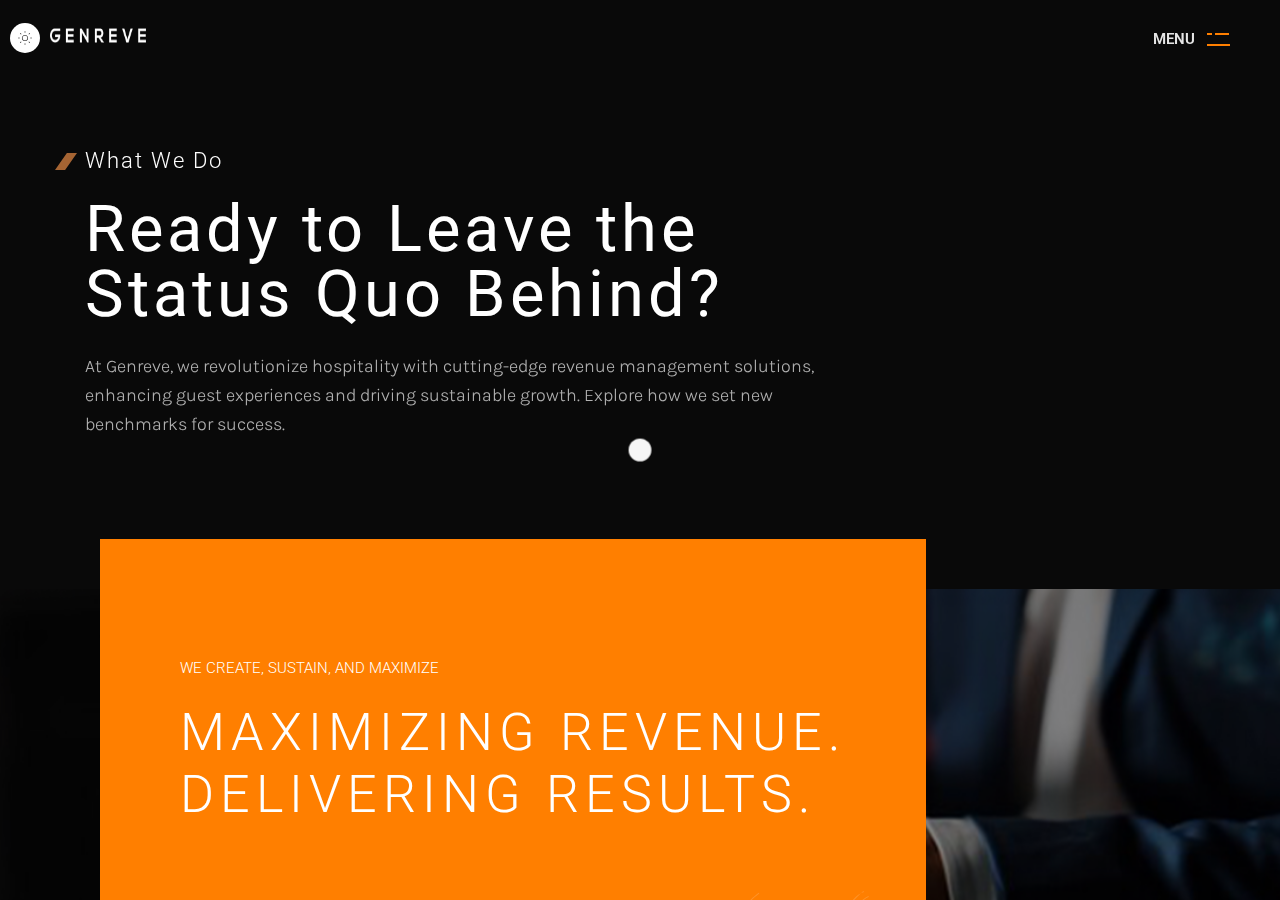
<file: whatWeDo.html>
<!DOCTYPE html>
<html lang="en-US">

<head>
    <meta http-equiv="content-type" content="text/html;charset=UTF-8" />
    <!-- Required meta tags -->
    <meta charset="utf-8" />
    <meta name="viewport" content="width=device-width, initial-scale=1, shrink-to-fit=no" />
    <meta name="description" content="Discover Genreve’s revenue management solutions and hospitality services designed to maximize revenue, enhance guest satisfaction, and future-proof your property." />
    <meta name="keywords" content="revenue management, hospitality solutions, OTA management, guest satisfaction, hotel revenue growth, Genreve services, hospitality technology, pricing strategies" />

    <!-- Title -->
    <title>Genreve - What We Do | Revenue Management Solutions</title>

    <!-- Font Google -->
    <link href="https://fonts.googleapis.com/css?family=Roboto:100,300,400,500,700,900&display=swap" rel="stylesheet">
    <link href="https://fonts.googleapis.com/css?family=Karla:400,700&display=swap" rel="stylesheet">

    <!-- Favicon -->
    <link rel="shortcut icon" href="assets/img/favicon.ico" type="image/x-icon" />
    <link rel="icon" href="assets/img/favicon.ico" type="image/x-icon" />

    <!-- Analytics Scripts -->
    <script type="text/javascript">
        (function(c,l,a,r,i,t,y){
            c[a]=c[a]||function(){(c[a].q=c[a].q||[]).push(arguments)};
            t=l.createElement(r);t.async=1;t.src="https://www.clarity.ms/tag/"+i;
            y=l.getElementsByTagName(r)[0];y.parentNode.insertBefore(t,y);
        })(window, document, "clarity", "script", "qifv2e9pxl");
    </script>
    <script async src="https://www.googletagmanager.com/gtag/js?id=G-WH55Z1FJ7B"></script>
    <script>
        window.dataLayer = window.dataLayer || [];
        function gtag() { dataLayer.push(arguments); }
        gtag('js', new Date());
        gtag('config', 'G-WH55Z1FJ7B');
    </script>

    <!-- Custom Styles -->
    <link href="assets/css/plugins.css" rel="stylesheet" />
    <link href="assets/css/style.css" rel="stylesheet" />
</head>

<body class="dsn-effect-scroll dsn-cursor-effect dsn-ajax">
    <!-- Preloader -->
    <!-- <div class="preloader">
        <div class="preloader-bar">
            <div class="preloader-progress"></div>
        </div>
        <h1 class="title v-middle">
            <span class="percent">0</span>
            <span class="text-strok">GENREVE</span>
            <span class="text-fill">GENREVE</span>
        </h1>
    </div> -->

    <!-- Header -->
    <div class="site-header">
        <div class="extend-container d-flex w-100 align-items-baseline justify-content-between align-items-end">
            <div class="inner-header p-relative">
                <div class="main-logo">
                    <a data-dsn="parallax" href="index.html">
                        <img class="dark-logo" src="assets/img/logo-dark.png" alt="Genreve Dark Logo" />
                        <img class="light-logo" src="assets/img/logo.png" alt="Genreve Light Logo" />
                    </a>
                </div>
            </div>
            <div class="menu-icon d-flex align-items-baseline">
                <div class="text-menu p-relative font-heading text-transform-upper">
                    <div class="p-absolute text-button">Menu</div>
                    <div class="p-absolute text-open">Open</div>
                    <div class="p-absolute text-close">Close</div>
                </div>
                <div class="icon-m" data-dsn="parallax">
                    <span class="menu-icon-line p-relative d-inline-block icon-top"></span>
                    <span class="menu-icon-line p-relative d-inline-block icon-center"></span>
                    <span class="menu-icon-line p-relative d-block icon-bottom"></span>
                </div>
            </div>

            <!-- Navigation -->
            <nav class="accent-menu main-navigation p-absolute w-100 d-flex align-items-baseline">
                <div class="menu-cover-title">Menu</div>
                <ul class="extend-container p-relative d-flex flex-column justify-content-center h-100">
                    <li class="dsn-drop-down">
                        <a href="index.html" class="user-no-selection">
                            <span class="dsn-title-menu">Home</span>
                            <span class="dsn-meta-menu">01</span>
                            <span class="dsn-bg-arrow"></span>
                        </a>
                    </li>
                    <li class="dsn-drop-down">
                        <a href="about.html" class="user-no-selection">
                            <span class="dsn-title-menu">Who We Are</span>
                            <span class="dsn-meta-menu">02</span>
                            <span class="dsn-bg-arrow"></span>
                        </a>
                    </li>
                    <li class="dsn-active dsn-drop-down">
                        <a href="whatWeDo.html" class="user-no-selection">
                            <span class="dsn-title-menu">What We Do</span>
                            <span class="dsn-meta-menu">03</span>
                            <span class="dsn-bg-arrow"></span>
                        </a>
                    </li>
                    <li class="dsn-drop-down">
                        <a href="#" class="user-no-selection">
                            <span class="dsn-title-menu">Integration</span>
                            <span class="dsn-meta-menu">04</span>
                            <span class="dsn-bg-arrow"></span>
                        </a>
                    </li>
                    <li class="dsn-drop-down">
                        <a href="#" class="user-no-selection">
                            <span class="dsn-title-menu">Blogs</span>
                            <span class="dsn-meta-menu">05</span>
                            <span class="dsn-bg-arrow"></span>
                        </a>
                    </li>
                    <li class="dsn-drop-down">
                        <a href="contact.html" class="user-no-selection">
                            <span class="dsn-title-menu">Get In Touch</span>
                            <span class="dsn-meta-menu">06</span>
                            <span class="dsn-bg-arrow"></span>
                        </a>
                    </li>
                </ul>
                <div class="container-content d-flex flex-column justify-content-end">
                    <div class="nav__info">
                        <div class="nav-content">
                            <p class="title-line">Contact</p>
                            <p class="links over-hidden">
                                <a href="tel:+919074459956" data-hover-text="+91 9074459956" class="link-hover">+91 9074459956</a>
                            </p>
                            <p class="links over-hidden">
                                <a href="mailto:contact@genreve.in" data-hover-text="contact@genreve.in" class="link-hover">contact@genreve.in</a>
                            </p>
                        </div>
                    </div>
                    <div class="nav-social">
                        <div class="nav-social-inner p-relative">
                            <p class="title-line">Follow Us</p>
                            <ul>
                                <li><a href="https://www.facebook.com/profile.php?id=61560778173217" target="_blank" rel="nofollow">Facebook<div class="icon-circle"></div></a></li>
                                <li><a href="https://www.instagram.com/genreve.in/" target="_blank" rel="nofollow">Instagram<div class="icon-circle"></div></a></li>
                                <li><a href="https://www.linkedin.com/company/genreve/" target="_blank" rel="nofollow">LinkedIn<div class="icon-circle"></div></a></li>
                                <li><a href="https://www.youtube.com/channel/UCxlpYWE-C_4yvLP68KjCLYA" target="_blank" rel="nofollow">Youtube<div class="icon-circle"></div></a></li>
                            </ul>
                        </div>
                    </div>
                </div>
                <div class="nav-border-bottom"></div>
            </nav>
        </div>
    </div>

    <!-- Main Content -->
    <main class="main-root">
        <div id="dsn-scrollbar">
            <!-- Header -->
            <header>
                <div class="header-page background-section">
                    <div class="container h-100">
                        <div class="contenet-hero p-relative">
                            <h2 class="title-page p-relative">What We Do</h2>
                            <h1 class="title">Ready to Leave the Status Quo Behind?</h1>
                            <p class="subtitle-page">At Genreve, we revolutionize hospitality with cutting-edge revenue management solutions, enhancing guest experiences and driving sustainable growth. Explore how we set new benchmarks for success.</p>
                        </div>
                    </div>
                </div>
            </header>

            <div class="wrapper">
                <!-- Introduction -->
                <div class="image-head p-relative mb-section">
                    <div class="bg-section p-absolute w-100 h-100 over-hidden">
                        <div class="h-100 before-z-index" data-dsn-grid="move-up" data-overlay="5">
                            <img class="cover-bg-img has-top-bottom" src="assets/img/about/5.jpg" alt="Genreve Revenue Management">
                        </div>
                    </div>
                    <div class="box-text margin-lr-100 p-relative background-theme section-padding">
                        <h5>WE CREATE, SUSTAIN, AND MAXIMIZE</h5>
                        <h4>Maximizing Revenue.<br>Delivering Results.</h4>
                        <div class="shap-section">
                            <img src="assets/img/arr.svg" alt="Arrow Decoration">
                        </div>
                    </div>
                </div>

                <!-- Mission, Vision, Goal -->
                <div class="hero-about section-margin">
                    <div class="container">
                        <div class="row">
                            <div class="col-lg-6">
                                <div class="intro-about-info">
                                    <div class="section-title-2">
                                        <h2>Our Purpose</h2>
                                        <p>Mission, Vision, Goal</p>
                                    </div>
                                    <div class="intro-about-info-bottom">
                                        <h2 class="title-h2 dsn-up">Driving Hospitality Forward</h2>
                                        <p class="dsn-text">At Genreve, we’re committed to transforming the hospitality industry through bold innovation, strategic vision, and actionable goals.</p>
                                        <div class="accordion mt-30">
                                            <div class="accordion__wrapper">
                                                <div class="accordion__item dsn-up">
                                                    <div class="accordion__question d-flex align-items-center p-relative">
                                                        <span class="icon"><img src="assets/img/mission.svg" alt="Mission Icon"></span>
                                                        <h4 class="sm-title-block">Mission</h4>
                                                    </div>
                                                    <div class="accordion__answer">
                                                        <p>Unleashing Potential Through Bold Innovation: We redefine hospitality with groundbreaking revenue management solutions, empowering entrepreneurs to break free from norms and achieve exceptional guest experiences and accelerated revenue growth.</p>
                                                    </div>
                                                </div>
                                                <div class="accordion__item dsn-up">
                                                    <div class="accordion__question d-flex align-items-center p-relative">
                                                        <span class="icon"><img src="assets/img/vision.svg" alt="Vision Icon"></span>
                                                        <h4 class="sm-title-block">Vision</h4>
                                                    </div>
                                                    <div class="accordion__answer">
                                                        <p>Creating a Fearless Future in Hospitality: We envision an industry revolutionized by fearless innovation, redefining success for hoteliers with cutting-edge strategies and limitless progress.</p>
                                                    </div>
                                                </div>
                                                <div class="accordion__item dsn-up">
                                                    <div class="accordion__question d-flex align-items-center p-relative">
                                                        <span class="icon"><img src="assets/img/target.svg" alt="Goal Icon"></span>
                                                        <h4 class="sm-title-block">Goal</h4>
                                                    </div>
                                                    <div class="accordion__answer">
                                                        <p>Transforming Entrepreneurs into Hoteliers: We aim to elevate hospitality with innovative solutions and expert guidance, empowering clients to excel and set new revenue standards.</p>
                                                    </div>
                                                </div>
                                            </div>
                                        </div>
                                    </div>
                                </div>
                            </div>
                            <div class="col-lg-6">
                                <div class="box-img p-relative over-hidden">
                                    <div class="bg-section p-absolute w-100 h-100">
                                        <div class="h-100" data-dsn-grid="move-up">
                                            <img class="cover-bg-img has-top-bottom" src="assets/img/about-intro.jpg" alt="Genreve Expertise">
                                        </div>
                                    </div>
                                    <img src="assets/img/about-intro.jpg" alt="Hospitality Innovation">
                                    <div class="exper background-theme p-absolute">
                                        <h4 class="sm-title-block dsn-up"></h4>
                                        <div class="shap-section">
                                            <img src="assets/img/arr.svg" alt="Arrow Decoration">
                                        </div>
                                    </div>
                                </div>
                            </div>
                        </div>
                    </div>
                </div>

                <!-- Our Expertise -->
                <div class="section-margin">
                    <div class="container">
                        <div class="section-title-2 text-center">
                            <h2>Our Expertise</h2>
                            <p>Mastering the Art of Revenue Success</p>
                        </div>
                        <div class="row">
                            <div class="col-md-4">
                                <div class="service-item p-relative">
                                    <h4>Revenue Management</h4>
                                    <p>We drive revenue growth with precision using advanced analytics and market insights, setting trends that maximize your profits.</p>
                                </div>
                            </div>
                            <div class="col-md-4">
                                <div class="service-item p-relative">
                                    <h4>OTA Management</h4>
                                    <p>We optimize your OTA presence, turning visibility into bookings with strategic listing management.</p>
                                </div>
                            </div>
                            <div class="col-md-4">
                                <div class="service-item p-relative">
                                    <h4>Reputation Management</h4>
                                    <p>We elevate your brand with proactive reputation strategies, turning feedback into advocacy.</p>
                                </div>
                            </div>
                        </div>
                    </div>
                </div>

                <!-- Our Services -->
                <div class="section-margin background-section">
                    <div class="container">
                        <div class="section-title-2 text-center">
                            <h2>Our Services</h2>
                            <p>Comprehensive Revenue Management Solutions</p>
                        </div>
                        <div class="row">
                            <div class="col-md-4">
                                <div class="tp-price__item">
                                    <h4 class="tp-price__title-sm">OTA Management</h4>
                                    <p>We dominate OTAs, boosting visibility and bookings across platforms.</p>
                                </div>
                            </div>
                            <div class="col-md-4">
                                <div class="tp-price__item active">
                                    <h4 class="tp-price__title-sm">Revenue Management</h4>
                                    <p>Advanced analytics and dynamic pricing optimize your revenue strategy.</p>
                                </div>
                            </div>
                            <div class="col-md-4">
                                <div class="tp-price__item">
                                    <h4 class="tp-price__title-sm">Reputation Management</h4>
                                    <p>We protect and elevate your brand’s reputation with strategic oversight.</p>
                                </div>
                            </div>
                            <div class="col-md-4">
                                <div class="tp-price__item">
                                    <h4 class="tp-price__title-sm">Guest Experience</h4>
                                    <p>We redefine guest stays with innovative solutions for loyalty.</p>
                                </div>
                            </div>
                            <div class="col-md-4">
                                <div class="tp-price__item">
                                    <h4 class="tp-price__title-sm">Budgeting & Forecasting</h4>
                                    <p>Precision financial planning drives sustained growth.</p>
                                </div>
                            </div>
                            <div class="col-md-4">
                                <div class="tp-price__item">
                                    <h4 class="tp-price__title-sm">Operation Consulting</h4>
                                    <p>Streamline operations for efficiency and profitability.</p>
                                </div>
                            </div>
                        </div>
                    </div>
                </div>

                <!-- Value Proposition -->
                <div class="section-margin">
                    <div class="container">
                        <div class="section-title-2 text-center">
                            <h2>Value Proposition</h2>
                            <p>Unique Benefits for Your Property</p>
                        </div>
                        <div class="row">
                            <div class="col-md-6">
                                <p><strong>Innovative Revenue Management:</strong> AI-driven pricing strategies maximize revenue.</p>
                                <p><strong>Comprehensive Reputation Management:</strong> Build trust with proactive review management.</p>
                                <p><strong>Effective OTA Management:</strong> Optimize listings for higher bookings.</p>
                            </div>
                            <div class="col-md-6">
                                <p><strong>Integrated Software Solutions:</strong> Seamless tools enhance productivity.</p>
                                <p><strong>Expert Consulting Services:</strong> Strategic insights drive growth.</p>
                            </div>
                        </div>
                    </div>
                </div>

                <!-- Why Partner With Us -->
                <div class="section-margin background-section">
                    <div class="container">
                        <div class="section-title-2 text-center">
                            <h2>Why Partner With Us</h2>
                            <p>Expertise That Sets Us Apart</p>
                        </div>
                        <p class="dsn-text text-center">At Genreve, our seasoned team delivers innovative revenue management and hospitality solutions.</p>
                        <div class="row">
                            <div class="col-md-4">
                                <p><strong>Experienced Team:</strong> Practical, innovative insights.</p>
                            </div>
                            <div class="col-md-4">
                                <p><strong>Industry Credentials:</strong> Certified experts ahead of trends.</p>
                            </div>
                            <div class="col-md-4">
                                <p><strong>Proven Track Record:</strong> Measurable results for clients.</p>
                            </div>
                        </div>
                    </div>
                </div>

                <!-- Client Engagement & Communication -->
                <div class="section-margin">
                    <div class="container">
                        <div class="section-title-2 text-center">
                            <h2>Client Engagement & Communication</h2>
                            <p>Continuous Collaboration</p>
                        </div>
                        <div class="row">
                            <div class="col-md-4">
                                <p><strong>Weekly Reports:</strong> Actionable performance metrics.</p>
                            </div>
                            <div class="col-md-4">
                                <p><strong>Monthly Strategy Calls:</strong> Ongoing strategy evaluations.</p>
                            </div>
                            <div class="col-md-4">
                                <p><strong>Quarterly Reviews:</strong> In-depth growth analysis.</p>
                            </div>
                        </div>
                    </div>
                </div>

                <!-- Success Metrics -->
                <div class="section-margin background-section">
                    <div class="container">
                        <div class="section-title-2 text-center">
                            <h2>Success Metrics</h2>
                            <p>Measure Your Growth</p>
                        </div>
                        <div class="row">
                            <div class="col-md-4">
                                <p><strong>Revenue Growth:</strong> 20-30% increase in 12 months.</p>
                            </div>
                            <div class="col-md-4">
                                <p><strong>Increased Bookings:</strong> 15-25% rise in OTA volumes.</p>
                            </div>
                            <div class="col-md-4">
                                <p><strong>Reputation Improvement:</strong> 10-20% boost in satisfaction scores.</p>
                            </div>
                        </div>
                    </div>
                </div>

                <!-- Strategic Partnerships & Technology -->
                <div class="section-margin">
                    <div class="container">
                        <div class="section-title-2 text-center">
                            <h2>Strategic Partnerships & Technology</h2>
                            <p>Leading Tools for Success</p>
                        </div>
                        <p class="dsn-text text-center">We partner with industry leaders to enhance your revenue management and operational efficiency.</p>
                    </div>
                </div>

                <!-- How We Work -->
                <div class="section-margin background-section">
                    <div class="container">
                        <div class="section-title-2 text-center">
                            <h2>How We Work</h2>
                            <p>Your Journey with Genreve</p>
                        </div>
                        <div class="row">
                            <div class="col-md-6">
                                <p><strong>Subscription Enrollment:</strong> Consultation and plan selection.</p>
                                <p><strong>Onboarding:</strong> Setup, integration, and training.</p>
                                <p><strong>Subscription Activation:</strong> Implement and utilize services.</p>
                            </div>
                            <div class="col-md-6">
                                <p><strong>Ongoing Support:</strong> Updates and customer support.</p>
                                <p><strong>Continuous Improvement:</strong> Performance reviews and enhancements.</p>
                            </div>
                        </div>
                    </div>
                </div>

                <!-- Client Journey -->
                <div class="section-margin">
                    <div class="container">
                        <div class="section-title-2 text-center">
                            <h2>Client Journey</h2>
                            <p>Your Path to Success</p>
                        </div>
                        <div class="row">
                            <div class="col-md-12">
                                <p><strong>Engagement:</strong> Choose your plan. | <strong>Onboarding:</strong> Integrate with support. | <strong>Utilization:</strong> Drive success with features. | <strong>Support:</strong> Receive ongoing assistance. | <strong>Success:</strong> Achieve your goals.</p>
                            </div>
                        </div>
                    </div>
                </div>

                <!-- Future-Proofing Solutions -->
                <div class="section-margin background-section">
                    <div class="container">
                        <div class="section-title-2 text-center">
                            <h2>Future-Proofing Solutions</h2>
                            <p>Staying Ahead in Hospitality</p>
                        </div>
                        <div class="row">
                            <div class="col-md-6">
                                <p><strong>AI-Driven Analytics:</strong> Anticipate market shifts.</p>
                                <p><strong>Dynamic Pricing:</strong> Maximize profitability in real-time.</p>
                            </div>
                            <div class="col-md-6">
                                <p><strong>Automation:</strong> Boost efficiency with less manual work.</p>
                                <p><strong>Integration:</strong> Ready for emerging tech.</p>
                            </div>
                        </div>
                    </div>
                </div>

                <!-- Call to Action -->
                <section class="next-up next-project p-relative section-padding">
                    <div class="bg-section p-absolute w-100 h-100 over-hidden">
                        <div class="h-100 before-z-index" data-dsn-grid="move-up" data-overlay="5">
                            <img class="cover-bg-img has-top-bottom" src="assets/img/bg-2.jpg" alt="Revenue Management Solutions">
                        </div>
                    </div>
                    <div class="container-fluid p-relative dsn-z-index-2">
                        <div class="row margin-lr-100">
                            <div class="col-lg-6 col-md-7 offset-lg-6 offset-md-5">
                                <div class="next-up-inner p-relative background-section">
                                    <h2 class="title">Ready to Transform Your Property’s Revenue?</h2>
                                    <p><a href="tel:+919074459956">+91 9074459956</a> | <a href="mailto:contact@genreve.in">contact@genreve.in</a> | <a href="https://www.genreve.in" target="_blank">www.genreve.in</a></p>
                                    <a class="btn background-theme p-relative effect-ajax" data-dsn="parallax" href="contact.html"><span>Contact Us</span></a>
                                    <div class="infos d-flex a-item-center bd-highlight">
                                        <div class="infos_content mr-auto">Know More About Us!</div>
                                        <div class="infos_button">
                                            <a class="effect-ajax image-zoom" data-dsn="parallax" href="https://forms.zohopublic.in/genreve1/form/ProductEnquiry/formperma/LPKAJC2h0p2BF8cDLRtS_rTRCUR_yFYe3934f3A9ETc" target="_blank" rel="noopener noreferrer">Schedule A Demo</a>
                                        </div>
                                    </div>
                                </div>
                            </div>
                        </div>
                    </div>
                </section>

                <!-- Footer -->
                <footer class="footer-1 p-relative background-section">
                    <div class="container">
                        <div class="footer-links p-relative">
                            <div class="row">
                                <div class="col-lg-4 col-md-6 footer-block-inner">
                                    <div class="footer-block">
                                        <div class="footer-logo">
                                            <a href="index.html">
                                                <img src="assets/img/logo.png" alt="Genreve Logo Light" class="logo-dark">
                                                <img src="assets/img/logo-dark.png" alt="Genreve Logo Dark" class="logo-light">
                                            </a>
                                        </div>
                                        <div class="textwidget">
                                            <p>Transform your hospitality business with Genreve’s innovative revenue management solutions.</p>
                                        </div>
                                    </div>
                                </div>
                                <div class="col-lg-2 col-md-6 footer-block-inner">
                                    <div class="footer-block col-menu">
                                        <h4 class="footer-title">Quick Links</h4>
                                        <div class="footer-social p-relative">
                                            <ul>
                                                <li class="over-hidden"><a href="about.html" data-dsn="parallax">Who We Are</a></li>
                                                <li class="over-hidden"><a href="whatWeDo.html" data-dsn="parallax">What We Do</a></li>
                                                <li class="over-hidden"><a href="price.html" data-dsn="parallax">Pricing</a></li>
                                                <li class="over-hidden"><a href="#" data-dsn="parallax">Integration</a></li>
                                                <li class="over-hidden"><a href="#" data-dsn="parallax">Blogs</a></li>
                                            </ul>
                                        </div>
                                    </div>
                                </div>
                                <div class="col-lg-3 col-md-6 footer-block-inner">
                                    <div class="footer-block col-menu">
                                        <h4 class="footer-title">Follow Us</h4>
                                        <div class="footer-social p-relative">
                                            <ul>
                                                <li class="over-hidden"><a href="https://www.facebook.com/profile.php?id=61560778173217" data-dsn="parallax" target="_blank" rel="nofollow">Facebook</a></li>
                                                <li class="over-hidden"><a href="https://www.instagram.com/genreve.in/" data-dsn="parallax" target="_blank" rel="nofollow">Instagram</a></li>
                                                <li class="over-hidden"><a href="https://www.linkedin.com/company/genreve/" data-dsn="parallax" target="_blank" rel="nofollow">LinkedIn</a></li>
                                                <li class="over-hidden"><a href="https://www.youtube.com/channel/UCxlpYWE-C_4yvLP68KjCLYA" data-dsn="parallax" target="_blank" rel="nofollow">Youtube</a></li>
                                            </ul>
                                        </div>
                                    </div>
                                </div>
                                <div class="col-lg-3 col-md-6 footer-block-inner">
                                    <div class="footer-block col-contact">
                                        <h4 class="footer-title">Contact</h4>
                                        <p><strong>P</strong> <span>:</span> <a href="tel:+919074459956">+91 9074459956</a></p>
                                        <p class="over-hidden"><strong>E</strong> <span>:</span> <a class="link-hover" data-hover-text="contact@genreve.in" href="mailto:contact@genreve.in">contact@genreve.in</a></p>
                                        <p><strong>W</strong> <span>:</span> <a href="https://www.genreve.in" target="_blank">www.genreve.in</a></p>
                                    </div>
                                </div>
                            </div>
                        </div>
                    </div>
                    <div class="footer-nav">
                        <div class="container">
                            <ul>
                                <li><a class="link-hover" data-dsn="parallax" href="contact.html">Contact Us</a></li>
                                <li><a class="link-hover" data-dsn="parallax" href="#">Privacy Policy</a></li>
                                <li><a class="link-hover" data-dsn="parallax" href="#">Terms & Conditions</a></li>
                            </ul>
                        </div>
                    </div>
                    <div class="copyright">
                        <div class="text-center">
                            <p>© 2024 Leisure Lyrics</p>
                            <div class="copright-text over-hidden">Designed by <a class="link-hover"
                                    data-hover-text="Leisure Lyrics Team" href="https://leisurelyrics.in/" target="_blank">Leisure Lyrics</a>
                            </div>
                        </div>
                    </div>
                </footer>
            </div>
        </div>
    </main>

    <!-- Scroll to Top -->
    <div class="scroll-to-top">
        <img src="assets/img/scroll_top.svg" alt="Scroll to Top">
        <div class="box-numper"><span>0%</span></div>
    </div>

    <!-- Cursor -->
    <div class="cursor">
        <div class="cursor-helper">
            <span class="cursor-drag">Drag</span>
            <span class="cursor-view">View</span>
            <span class="cursor-open"><i class="fas fa-plus"></i></span>
            <span class="cursor-close">Close</span>
            <span class="cursor-play">play</span>
            <span class="cursor-next"><i class="fas fa-chevron-right"></i></span>
            <span class="cursor-prev"><i class="fas fa-chevron-left"></i></span>
        </div>
    </div>

    <!-- Day/Night Toggle -->
    <div class="day-night">
        <div class="night active" data-dsn-theme="dark">
            <svg width="48" height="48" viewBox="0 0 48 48">
                <rect x="12.3" y="23.5" width="2.6" height="1"></rect>
                <rect x="16.1" y="15.3" transform="matrix(0.7071 -0.7071 0.7071 0.7071 -6.8871 16.5732)" width="1" height="2.6"></rect>
                <rect x="23.5" y="12.3" width="1" height="2.6"></rect>
                <rect x="30.1" y="16.1" transform="matrix(0.7071 -0.7071 0.7071 0.7071 -2.5145 27.0538)" width="2.6" height="1"></rect>
                <rect x="33.1" y="23.5" width="2.6" height="1"></rect>
                <rect x="30.9" y="30.1" transform="matrix(0.7071 -0.7071 0.7071 0.7071 -12.9952 31.4264)" width="1" height="2.6"></rect>
                <rect x="23.5" y="33.1" width="1" height="2.6"></rect>
                <rect x="15.3" y="30.9" transform="matrix(0.7071 -0.7071 0.7071 0.7071 -17.3677 20.9457)" width="2.6" height="1"></rect>
                <path d="M24,18.7c-2.9,0-5.3,2.4-5.3,5.3s2.4,5.3,5.3,5.3s5.3-2.4,5.3-5.3S26.9,18.7,24,18.7z M24,28.3c-2.4,0-4.3-1.9-4.3-4.3s1.9-4.3,4.3-4.3s4.3,1.9,4.3,4.3S26.4,28.3,24,28.3z"></path>
            </svg>
        </div>
        <div class="moon" data-dsn-theme="night">
            <svg width="48" height="48" viewBox="0 0 48 48">
                <path d="M24,33.9c-5.4,0-9.9-4.4-9.9-9.9c0-4.3,2.7-8,6.8-9.4l0.8-0.3l-0.1,0.9c-0.2,0.6-0.2,1.3-0.2,1.9c0,5.2,4.3,9.5,9.5,9.5c0.6,0,1.3-0.1,1.9-0.2l0.8-0.2L33.3,27C32,31.1,28.3,33.9,24,33.9z M20.4,15.9c-3.2,1.4-5.3,4.5-5.3,8.1c0,4.9,4,8.9,8.9,8.9c3.6,0,6.7-2.1,8.1-5.3c-0.4,0-0.8,0.1-1.3,0.1c-5.8,0-10.5-4.7-10.5-10.5C20.4,16.7,20.4,16.3,20.4,15.9z"></path>
            </svg>
        </div>
    </div>

    <!-- Optional JavaScript -->
    <script src="assets/js/jquery-3.1.1.min.js"></script>
    <script src="assets/js/plugins.js"></script>
    <script src="assets/js/dsn-grid.js"></script>
    <script src="assets/js/custom.js"></script>
</body>

</html>
</file>
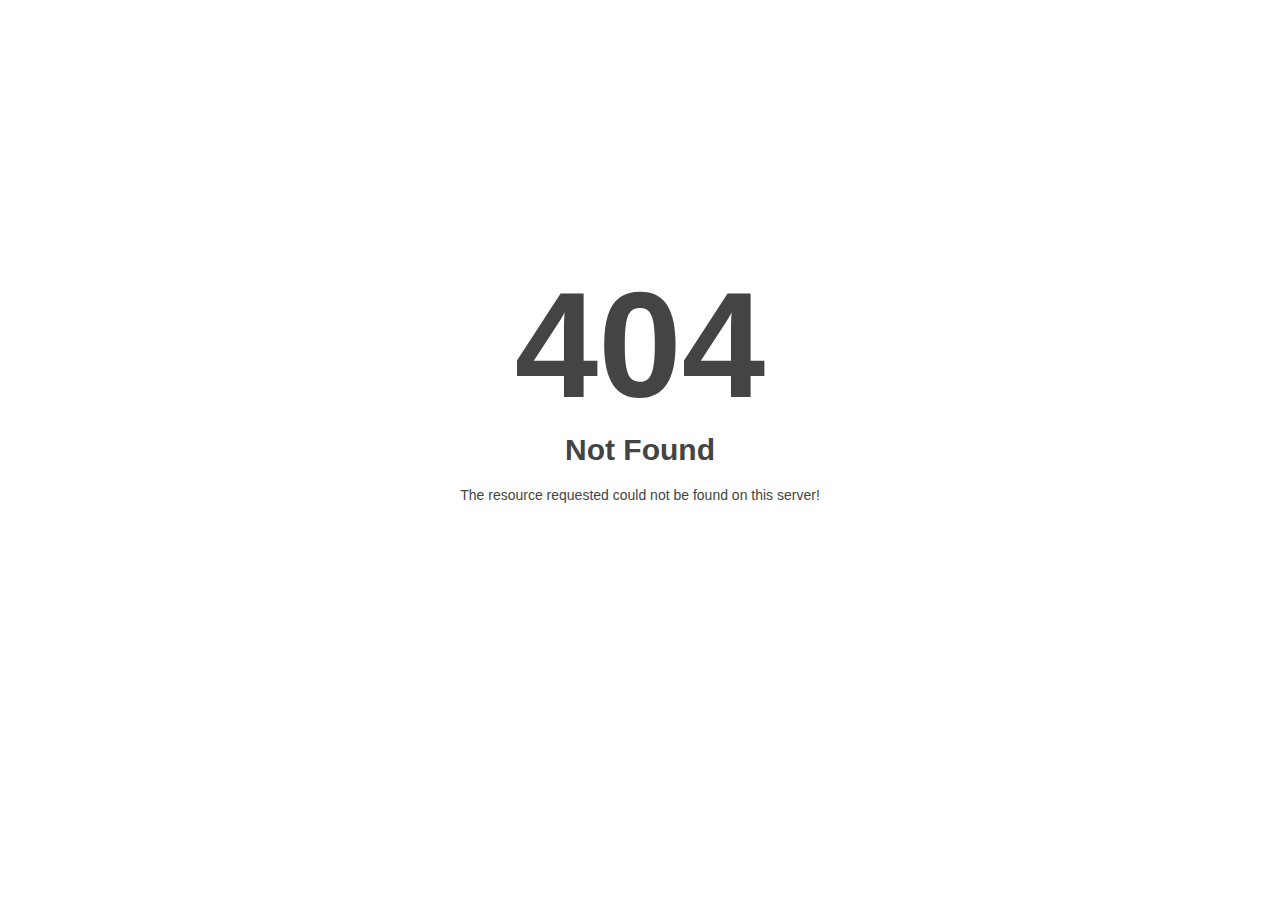
<file: assets/fonts/fa-brands-400.html>
<!DOCTYPE html>
<html style="height:100%">
<head>
<meta name="viewport" content="width=device-width, initial-scale=1, shrink-to-fit=no" />
<title> 404 Not Found
</title><style>@media (prefers-color-scheme:dark){body{background-color:#000!important}}</style></head>
<body style="color: #444; margin:0;font: normal 14px/20px Arial, Helvetica, sans-serif; height:100%; background-color: #fff;">
<div style="height:auto; min-height:100%; ">     <div style="text-align: center; width:800px; margin-left: -400px; position:absolute; top: 30%; left:50%;">
        <h1 style="margin:0; font-size:150px; line-height:150px; font-weight:bold;">404</h1>
<h2 style="margin-top:20px;font-size: 30px;">Not Found
</h2>
<p>The resource requested could not be found on this server!</p>
</div></div></body></html>
</file>
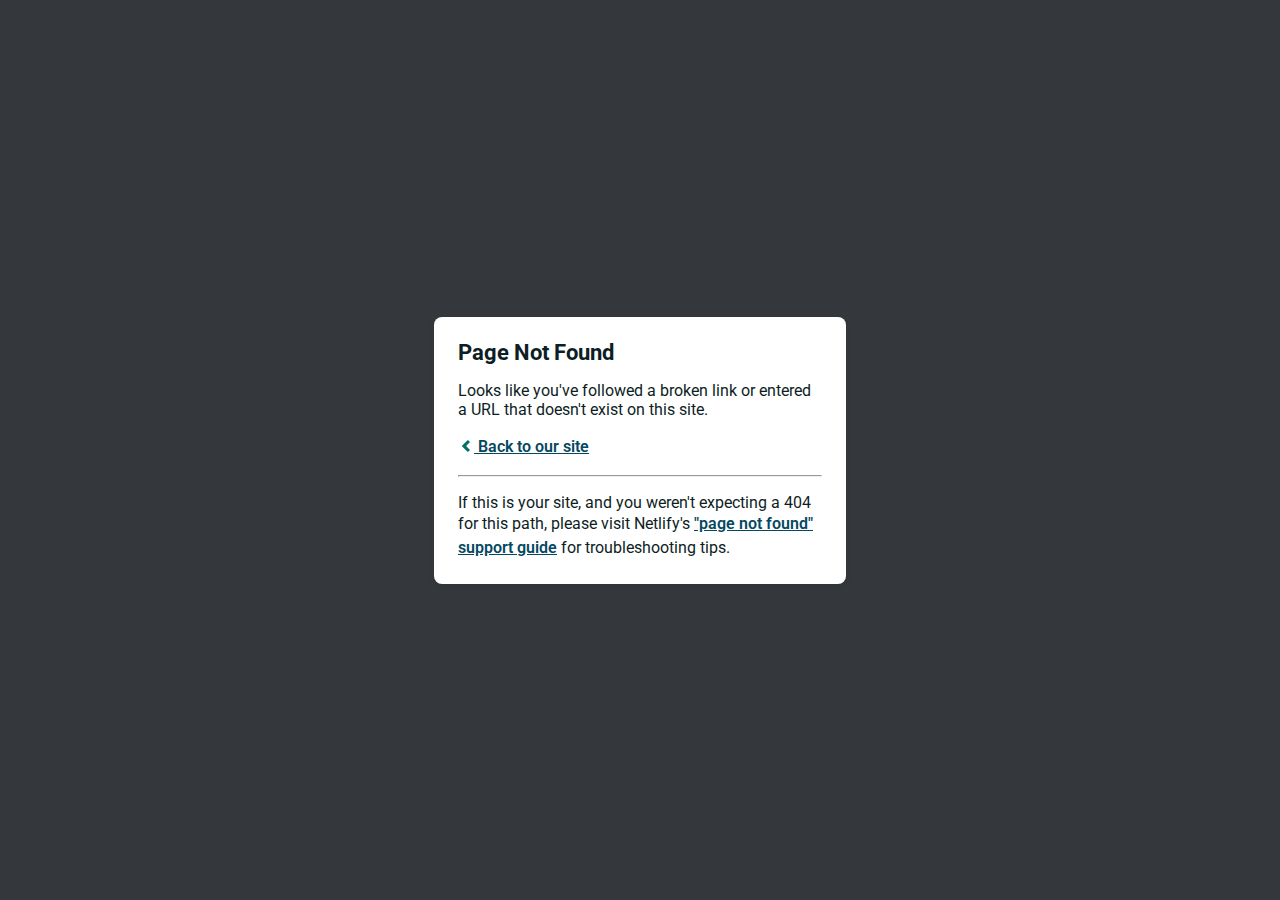
<file: assets/fonts/fa-brands-400d41d.html>
<!DOCTYPE html>
<html>
  <head>
    <meta charset="utf-8">
    <meta name="viewport" content="width=device-width, initial-scale=1.0, maximum-scale=1.0, user-scalable=no">

    <title>Page Not Found</title>
    <link href='https://fonts.googleapis.com/css?family=Roboto:400,700&subset=latin,latin-ext' rel='stylesheet' type='text/css'>
    <style>
    body {
      font-family: -apple-system, BlinkMacSystemFont, "Segoe UI", Roboto, Helvetica, Arial, sans-serif, "Apple Color Emoji", "Segoe UI Emoji", "Segoe UI Symbol";
      background: rgb(52, 56, 60);
      color: white;
      overflow: hidden;
      margin: 0;
      padding: 0;
    }

    h1 {
      margin: 0;
      font-size: 22px;
      line-height: 24px;
    }

    .main {
      position: relative;
      display: flex;
      flex-direction: column;
      align-items: center;
      justify-content: center;
      height: 100vh;
      width: 100vw;
    }

    .card {
      position: relative;
      display: flex;
      flex-direction: column;
      width: 75%;
      max-width: 364px;
      padding: 24px;
      background: white;
      color: rgb(14, 30, 37);
      border-radius: 8px;
      box-shadow: 0 2px 4px 0 rgba(14, 30, 37, .16);
    }

    a {
      margin: 0;
      font-weight: 600;
      line-height: 24px;
      color: #054861;
    }

    a svg {
      position: relative;
      top: 2px;
    }

    a:hover,
    a:focus {
      text-decoration: none;
    }

    a:hover svg path{
      fill: #007067;
    }

    p:last-of-type {
      margin-bottom: 0;
    }

    </style>
  </head>
  <body>
    <div class="main">
      <div class="card">
        <div class="header">
          <h1>Page Not Found</h1>
        </div>
        <div class="body">
          <p>Looks like you've followed a broken link or entered a URL that doesn't exist on this site.</p>
          <p>
            <a id="back-link" href="/">
              <svg xmlns="http://www.w3.org/2000/svg" width="16" height="16" viewBox="0 0 16 16">
                <path fill="#007067" d="M11.9998836,4.09370803 L8.55809517,7.43294953 C8.23531459,7.74611298 8.23531459,8.25388736 8.55809517,8.56693769 L12,11.9062921 L9.84187871,14 L4.24208544,8.56693751 C3.91930485,8.25388719 3.91930485,7.74611281 4.24208544,7.43294936 L9.84199531,2 L11.9998836,4.09370803 Z"/>
              </svg>
              Back to our site
             </a>
          </p>
          <hr><p>If this is your site, and you weren't expecting a 404 for this path, please visit Netlify's <a href="https://answers.netlify.com/t/support-guide-i-ve-deployed-my-site-but-i-still-see-page-not-found/125?utm_source=404page&utm_campaign=community_tracking">"page not found" support guide</a> for troubleshooting tips.
          </p>
        </div>
      </div>
    </div>
    <script>
      (function() {
        if (document.referrer && document.location.host && document.referrer.match(new RegExp("^https?://" + document.location.host))) {
          document.getElementById("back-link").setAttribute("href", document.referrer);
        }
      })();
    </script>
  </body>
</html>
</file>
<file: assets/css/plugins.css>
/*-----------------------------------------------------------------------------------

	Template Name: 
	Template URI: 
	Description: 
	Author: design_grid
	Author URI:
	Version: 1.0

-----------------------------------------------------------------------------------*/

/* ----------------------------------------------------------------
			[ All Css Plugins & Helper Classes File ]
-----------------------------------------------------------------*/

/* == bootstrap == */
@import url("plugins/bootstrap-grid.min.css");

/* == fontawesome == */
@import url("plugins/fontawesome-all.min.css");


/* == slick == */
@import url("plugins/slick.css");

/* == Swiper == */
@import url("plugins/swiper.min.css");


/* == justifiedGallery == */
@import url("plugins/justifiedGallery.min.css");

/* == magnific popup == */
@import url("plugins/magnific-popup.css");

/* == magnific popup == */
@import url("plugins/youtubepopup.css");
</file>
<file: assets/css/style.css>
@charset "UTF-8";[data-dsn=rStories].work-masonry .story-item:before,[data-overlay]:before {
    content: '';
    position: absolute;
    background: #000;
    width: 100%;
    height: 100%;
    top: 0;
    left: 0;
    z-index: 0
}

[data-overlay="0"]:before {
    opacity: 0
}

[data-overlay="1"]:before {
    opacity: 0.1
}

[data-overlay="2"]:before {
    opacity: 0.2
}

[data-overlay="3"]:before {
    opacity: 0.3
}

[data-overlay="4"]:before {
    opacity: 0.4
}

[data-overlay="5"]:before {
    opacity: 0.5
}

[data-overlay="6"]:before {
    opacity: 0.6
}

[data-overlay="7"]:before {
    opacity: 0.7
}

[data-overlay="8"]:before {
    opacity: 0.8
}

[data-overlay="9"]:before {
    opacity: 0.9
}

[data-overlay="10"]:before {
    opacity: 1
}

.cover-bg {
    -webkit-background-size: cover;
    -moz-background-size: cover;
    -o-background-size: cover;
    background-size: cover;
    background-position: center center;
    background-repeat: no-repeat
}

.v-middle {
    position: absolute;
    top: 50%;
    left: 50%;
    -webkit-transform: translate(-50%, -50%);
    -ms-transform: translate(-50%, -50%);
    transform: translate(-50%, -50%)
}

.v-middle-horizontal {
    position: absolute;
    left: 50%;
    -webkit-transform: translate(-50%, 0);
    -ms-transform: translate(-50%, 0);
    transform: translate(-50%, 0)
}

.v-middle-vertical {
    position: absolute;
    top: 50%;
    -webkit-transform: translate(0, -50%);
    -ms-transform: translate(0, -50%);
    transform: translate(0, -50%)
}

.background-main {
    background-color: #000
}

.v-light:not(.no-light) .background-main {
    background-color: #f9f9f9
}

.background-section {
    background-color: #090909
}

.v-light:not(.no-light) .background-section {
    background-color: #e6e6e6
}

.background-theme {
    background-color: #ff7f00;
    -webkit-transition-property: background-color, color;
    -o-transition-property: background-color, color;
    transition-property: background-color, color
}

.v-light:not(.no-light) .background-theme {
    background-color: #d90a2c
}

.theme-color {
    color: #ff7f00
}

.fb {
    color: #3b5999
}

.tw {
    color: #55acee
}

.linked {
    color: #0077b5
}

/*! normalize.css v8.0.0 | MIT License | github.com/necolas/normalize.css */
* {
    -webkit-box-sizing: border-box;
    box-sizing: border-box;
    text-decoration: none;
    list-style: none;
    outline: none;
    margin: 0;
    padding: 0;
    -webkit-transition: none;
    -o-transition: none;
    transition: none
}

html {
    -webkit-text-size-adjust: 100%
}

body {
    margin: 0
}

hr {
    -webkit-box-sizing: content-box;
    box-sizing: content-box;
    height: 0;
    overflow: visible
}

pre {
    font-family: monospace, monospace
}

a {
    background-color: transparent
}

abbr[title] {
    border-bottom: none;
    text-decoration: underline;
    -webkit-text-decoration: underline dotted;
    text-decoration: underline dotted
}

b,strong {
    font-weight: bolder
}

code,kbd,samp {
    font-family: monospace, monospace;
    font-size: 1em
}

small {
    font-size: 80%
}

sub,sup {
    font-size: 75%;
    line-height: 0;
    position: relative;
    vertical-align: baseline
}

sub {
    bottom: -0.25em
}

sup {
    top: -0.5em
}

img {
    border-style: none;
    max-width: 100%;
    height: auto;
    vertical-align: middle
}

iframe {
    border: none
}

button,input,optgroup,select,textarea {
    font-family: inherit;
    margin: 0
}

button,input {
    overflow: visible
}

button,select {
    text-transform: none
}

[type=button],[type=reset],[type=submit],button {
    -webkit-appearance: button;
    background: inherit;
    border: none
}

[type=button]::-moz-focus-inner,[type=reset]::-moz-focus-inner,[type=submit]::-moz-focus-inner,button::-moz-focus-inner {
    border-style: none;
    padding: 0
}

[type=button]:-moz-focusring,[type=reset]:-moz-focusring,[type=submit]:-moz-focusring,button:-moz-focusring {
    outline: 1px dotted ButtonText
}

fieldset {
    padding: 0.35em 0.75em 0.625em
}

legend {
    -webkit-box-sizing: border-box;
    box-sizing: border-box;
    color: inherit;
    display: table;
    max-width: 100%;
    padding: 0;
    white-space: normal
}

progress {
    vertical-align: baseline
}

textarea {
    overflow: auto
}

[type=checkbox],[type=radio] {
    -webkit-box-sizing: border-box;
    box-sizing: border-box;
    padding: 0
}

[type=number]::-webkit-inner-spin-button,[type=number]::-webkit-outer-spin-button {
    height: auto
}

[type=search] {
    -webkit-appearance: textfield;
    outline-offset: -2px
}

[type=search]::-webkit-search-decoration {
    -webkit-appearance: none
}

::-webkit-file-upload-button {
    -webkit-appearance: button;
    font: inherit
}

details {
    display: block
}

summary {
    display: list-item
}

template {
    display: none
}

[hidden] {
    display: none
}

button,input,optgroup,select,textarea {
    text-rendering: optimizeLegibility
}

h1,h2,h3,h4,h5,h6 {
    color: #fff;
    font-weight: 300;
    line-height: 1.2;
    font-family: "Roboto";
    margin: 0;
    -webkit-font-smoothing: antialiased;
    -moz-osx-font-smoothing: grayscale
}

.v-light:not(.no-light) h1,.v-light:not(.no-light) h2,.v-light:not(.no-light) h3,.v-light:not(.no-light) h4,.v-light:not(.no-light) h5,.v-light:not(.no-light) h6 {
    color: #000
}

h1 {
    font-size: 45px
}

h2 {
    font-size: 40px
}

h3 {
    font-size: 35px
}

h4 {
    font-size: 30px
}

h5 {
    font-size: 15px
}

h6 {
    font-size: 18px
}

p {
    -webkit-font-smoothing: antialiased;
    -moz-osx-font-smoothing: grayscale;
    line-height: 1.6
}

cite,dfn,em,i {
    font-style: italic
}

a,span {
    display: inline-block;
    color: inherit
}

blockquote cite {
    font-style: normal;
    font-family: "Roboto"
}

pre {
    font-family: "Courier 10 Pitch", Courier, monospace;
    overflow: auto
}

code,kbd,tt,var {
    font-family: Menlo, monaco, Consolas, Lucida Console, monospace
}

abbr,acronym {
    border-bottom: 1px dotted #666;
    cursor: help
}

ins,mark {
    background: #fff9c0;
    text-decoration: none
}

big {
    font-size: 125%
}

a {
    text-decoration: none
}

a:hover {
    text-decoration: none
}

a:focus {
    text-decoration: underline
}

html {
    font-size: 15px
}

body {
    background-color: #000;
    line-height: 1.2;
    color: rgba(255, 255, 255, 0.69);
    font-family: "Karla";
    font-weight: 300;
    margin: 0;
    text-rendering: optimizeLegibility;
    -webkit-transition: 100ms;
    -o-transition: 100ms;
    transition: 100ms;
    -webkit-transition-property: background-color, color;
    -o-transition-property: background-color, color;
    transition-property: background-color, color
}

body.dsn-mobile {
    overflow-y: auto
}

body.v-light:not(.no-light) {
    color: #0009;
    background-color: #f9f9f9
}

.main-root {
    position: relative
}

.btn-play-inner-small svg {
    width: 45px;
    height: 45px
}

.btn-play-inner-small svg .circle,.btn-play-inner-small svg .stroke {
    fill: none;
    stroke-width: 2;
    stroke-linejoin: round;
    stroke-miterlimit: 10
}

.btn-play-inner-small svg .stroke {
    stroke: rgba(255, 255, 255, 0.3)
}

.btn-play-inner-small svg .circle {
    stroke: #fff;
    stroke-dashoffset: 700;
    stroke-dasharray: 700;
    stroke-linecap: butt;
    -webkit-transition: all 1.5s;
    -o-transition: all 1.5s;
    transition: all 1.5s
}

.btn-play-inner-small svg g {
    -webkit-transform: scale(0.5);
    -ms-transform: scale(0.5);
    transform: scale(0.5)
}

.btn-play-inner-small:hover .circle {
    stroke-dashoffset: 0;
    stroke-dasharray: 700;
    -webkit-transition: all 2s cubic-bezier(0.46, 0.08, 0.12, 0.91);
    -o-transition: all 2s cubic-bezier(0.46, 0.08, 0.12, 0.91);
    transition: all 2s cubic-bezier(0.46, 0.08, 0.12, 0.91)
}

.section-padding {
    padding-top: 120px;
    padding-bottom: 220px
}

@media only screen and (max-width: 991px) {
    .section-padding {
        padding-top:80px;
        padding-bottom: 80px
    }
}

.section-margin {
    margin-top: 120px;
    margin-bottom: 120px
}

@media only screen and (max-width: 991px) {
    .section-margin {
        margin-top:80px;
        margin-bottom: 80px
    }
}

.mt-section {
    margin-top: 120px
}

@media only screen and (max-width: 991px) {
    .mt-section {
        margin-top:80px
    }
}

.mb-section {
    margin-bottom: 120px
}

@media only screen and (max-width: 991px) {
    .mb-section {
        margin-bottom:80px
    }
}

.pt-section {
    padding-top: 120px
}

@media only screen and (max-width: 991px) {
    .pt-section {
        padding-top:80px
    }
}

.pb-section {
    padding-bottom: 120px
}

@media only screen and (max-width: 991px) {
    .pb-section {
        padding-bottom:80px
    }
}

.section-title {
    position: relative;
    margin-bottom: 70px;
    padding-top: 30px
}

@media only screen and (max-width: 991px) {
    .section-title {
        margin-bottom:50px
    }
}

@media only screen and (max-width: 767px) {
    .section-title {
        margin-bottom:40px;
        padding-top: 10px
    }
}

.section-title.section-title-color span {
    color: #fff
}

.section-title span {
    position: absolute;
    width: 100px;
    top: 0;
    line-height: 0.8;
    font-size: 90px;
    font-weight: 100;
    color: #ff7f00;
    font-family: "Roboto"
}

.v-light:not(.no-light) .section-title span {
    color: #d90a2c
}

@media only screen and (max-width: 767px) {
    .section-title span {
        width:62px;
        font-size: 60px
    }
}

.section-title h2 {
    position: relative;
    background-color: #000;
    font-size: 42px;
    font-weight: 500;
    letter-spacing: 2px;
    text-transform: uppercase;
    -webkit-transition: 100ms;
    -o-transition: 100ms;
    transition: 100ms;
    -webkit-transition-property: background-color, color;
    -o-transition-property: background-color, color;
    transition-property: background-color, color
}

.v-light:not(.no-light) .section-title h2 {
    background-color: #f9f9f9
}

@media only screen and (max-width: 767px) {
    .section-title h2 {
        font-size:32px;
        letter-spacing: 0
    }
}

.section-title.no-bg h2 {
    background-color: transparent
}

.section-title p {
    margin-left: 100px;
    text-transform: uppercase;
    letter-spacing: 1px
}

@media only screen and (max-width: 767px) {
    .section-title p {
        margin-left:65px;
        letter-spacing: 0
    }
}

.section-title.text-center {
    padding: 0
}

.section-title.text-center span {
    display: none
}

.section-title.text-center p {
    margin-left: 0
}

.section-title-2 {
    position: relative;
    margin-bottom: 70px
}

@media only screen and (max-width: 991px) {
    .section-title-2 {
        margin-bottom:50px
    }
}

@media only screen and (max-width: 767px) {
    .section-title-2 {
        margin-bottom:40px;
        padding-top: 10px
    }
}

.section-title-2 h2 {
    position: relative;
    font-size: 35px;
    font-weight: 500;
    letter-spacing: 2px;
    text-transform: uppercase;
    -webkit-transition: 0.5s;
    -o-transition: 0.5s;
    transition: 0.5s
}

@media only screen and (max-width: 767px) {
    .section-title-2 h2 {
        font-size:32px;
        letter-spacing: 0
    }
}

.section-title-2 p {
    position: relative;
    font-size: 16px;
    letter-spacing: 1px;
    padding-left: 70px
}

.section-title-2 p:after,.section-title-2 p:before {
    content: '';
    position: absolute;
    left: 0;
    top: 50%;
    -webkit-transform: translateY(-50%);
    -ms-transform: translateY(-50%);
    transform: translateY(-50%)
}

.section-title-2 p:after {
    width: 6px;
    height: 6px;
    background-color: #fff;
    border-radius: 50%
}

.v-light:not(.no-light) .section-title-2 p:after {
    background-color: #000
}

.section-title-2 p:before {
    width: 60px;
    height: 1px;
    background: -webkit-gradient(linear, left top, right top, color-stop(0, #eeeeee), color-stop(35%, #bababa), color-stop(65%, #999), to(#212121));
    background: -webkit-linear-gradient(left, #eeeeee 0, #bababa 35%, #999 65%, #212121 100%);
    background: -o-linear-gradient(left, #eeeeee 0, #bababa 35%, #999 65%, #212121 100%);
    background: linear-gradient(to right, #eeeeee 0, #bababa 35%, #999 65%, #212121 100%)
}

@media only screen and (max-width: 767px) {
    .section-title-2 p {
        letter-spacing:0
    }
}

.section-title-2.text-center {
    padding: 0
}

.section-title-2.text-center span {
    display: none
}

.section-title-2.text-center p {
    margin-left: 0
}

.subtitle {
    position: relative;
    padding-left: 15px;
    font-size: 22px;
    text-transform: uppercase;
    letter-spacing: 2px;
    margin-bottom: 30px
}

.subtitle:after {
    content: "";
    position: absolute;
    top: 50%;
    left: 0;
    width: 8px;
    height: 4px;
    background-color: #fff;
    -webkit-transform: translateY(-50%);
    -ms-transform: translateY(-50%);
    transform: translateY(-50%)
}

.header-scale-hero {
    -webkit-transform: scale(1.15);
    -ms-transform: scale(1.15);
    transform: scale(1.15)
}

.img-box-parallax .title-popup {
    display: none;
    -webkit-transform: translate(-50%, -90px);
    -ms-transform: translate(-50%, -90px);
    transform: translate(-50%, -90px)
}

.img-box-parallax:hover .title-popup {
    display: block
}

.cursor {
    position: fixed;
    top: 50%;
    left: 50%;
    width: 76px;
    height: 76px;
    z-index: 999999;
    pointer-events: none;
    background-color: #fff;
    border-radius: 50%;
    -webkit-transform-origin: left top;
    -ms-transform-origin: left top;
    transform-origin: left top;
    -webkit-transition: -webkit-transform 0.35s;
    transition: -webkit-transform 0.35s;
    -o-transition: transform 0.35s;
    transition: transform 0.35s;
    transition: transform 0.35s, -webkit-transform 0.35s;
    -webkit-transform: scale(0.3) translate(-50%, -50%);
    -ms-transform: scale(0.3) translate(-50%, -50%);
    transform: scale(0.3) translate(-50%, -50%);
    mix-blend-mode: exclusion
}

.cursor.cursor-scale-full,.mfp-zoom-out-cur .cursor {
    -webkit-transform: scale(1.2) translate(-50%, -50%);
    -ms-transform: scale(1.2) translate(-50%, -50%);
    transform: scale(1.2) translate(-50%, -50%)
}

.cursor.cursor-scale-full span,.mfp-zoom-out-cur .cursor span {
    color: #000
}

.cursor.cursor-scale-half {
    -webkit-transform: scale(1) translate(-50%, -50%);
    -ms-transform: scale(1) translate(-50%, -50%);
    transform: scale(1) translate(-50%, -50%);
    mix-blend-mode: unset;
    background-color: #000
}

.cursor.cursor-scale-half span {
    color: #fff
}

.cursor.cursor-drag .cursor-next,.cursor.cursor-drag .cursor-prev {
    position: absolute;
    top: 0;
    right: -25px
}

.cursor.cursor-drag .cursor-prev {
    right: auto;
    left: -25px
}

.cursor.cursor-drag.no-drag {
    mix-blend-mode: exclusion;
    color: #fff
}

.cursor.cursor-drag.no-drag .cursor-drag,.cursor.cursor-drag.no-drag .cursor-next,.cursor.cursor-drag.no-drag .cursor-prev {
    display: none
}

.cursor.cursor-drag.cursor-up-down .cursor-next,.cursor.cursor-drag.cursor-up-down .cursor-prev {
    position: absolute;
    top: -50px;
    right: auto;
    left: 33px;
    -webkit-transform: rotate(-90deg);
    -ms-transform: rotate(-90deg);
    transform: rotate(-90deg)
}

.cursor.cursor-drag.cursor-up-down .cursor-prev {
    top: auto;
    bottom: -50px
}

.cursor.cursor-drag.no-drag {
    mix-blend-mode: exclusion;
    background-color: #fff
}

.cursor.cursor-drag.no-drag .cursor-drag,.cursor.cursor-drag.no-drag .cursor-next,.cursor.cursor-drag.no-drag .cursor-prev {
    display: none
}

@media only screen and (max-width: 991px) {
    .cursor {
        display:none
    }
}

.cursor .cursor-helper {
    position: absolute;
    border-radius: 50%;
    width: 100%;
    text-align: center
}

.cursor .cursor-helper span {
    line-height: 76px;
    font-size: 12px;
    font-weight: bold;
    text-shadow: 20px 20px 20px #000;
    display: none
}

.cursor.cursor-view span.cursor-view {
    display: block
}

.cursor.cursor-close span.cursor-close {
    display: block
}

.cursor.cursor-play span.cursor-play {
    display: block
}

.cursor.cursor-open span.cursor-open {
    display: block
}

.cursor.cursor-prev span.cursor-prev {
    display: block
}

.cursor.cursor-next span.cursor-next {
    display: block
}

.cursor.cursor-drag span.cursor-drag {
    display: block
}

.dsn-ajax-effect:not(.dsn-cursor-effect) .cursor {
    left: auto;
    top: auto;
    right: 10px;
    bottom: 10px;
    -webkit-transform: scale(0.3) translate(-50%, -50%);
    -ms-transform: scale(0.3) translate(-50%, -50%);
    transform: scale(0.3) translate(-50%, -50%);
    mix-blend-mode: unset
}

.dsn-ajax-effect .cursor {
    display: inherit!important;
    -webkit-transform: scale(0.3);
    -ms-transform: scale(0.3);
    transform: scale(0.3);
    mix-blend-mode: unset
}

.dsn-ajax-effect .cursor:after {
    content: "";
    position: absolute;
    width: 100px;
    height: 109px;
    border-radius: 50%;
    left: -9px;
    top: -15px;
    border-top: 5px solid #fff;
    -webkit-animation-name: animate-load;
    animation-name: animate-load;
    -webkit-animation-duration: 1.5s;
    animation-duration: 1.5s;
    -webkit-animation-iteration-count: infinite;
    animation-iteration-count: infinite
}

.cursor.no-scale {
    -webkit-transform: scale(0) translate(-50%, -50%);
    -ms-transform: scale(0) translate(-50%, -50%);
    transform: scale(0) translate(-50%, -50%)
}

@-webkit-keyframes animate-load {
    0% {
        -webkit-transform: rotate(0deg);
        transform: rotate(0deg)
    }

    to {
        -webkit-transform: rotate(360deg);
        transform: rotate(360deg)
    }
}

@-moz-keyframes animate-load {
    0% {
        transform: rotate(0deg)
    }

    to {
        transform: rotate(360deg)
    }
}

@keyframes animate-load {
    0% {
        -webkit-transform: rotate(0deg);
        transform: rotate(0deg)
    }

    to {
        -webkit-transform: rotate(360deg);
        transform: rotate(360deg)
    }
}

.dsn-arrow {
    position: relative
}

.dsn-arrow [data-cursor]:not(.slick-slider) {
    position: absolute;
    width: 25%;
    height: 100%;
    top: 0;
    left: 0;
    z-index: 1;
    cursor: pointer
}

.dsn-arrow.our-work [data-cursor]:not(.slick-slider) {
    height: 60%
}

.dsn-arrow [data-cursor=next]:not(.slick-slider) {
    right: 0;
    left: auto
}

.preloader {
    position: fixed;
    top: 0;
    left: 0;
    width: 100%;
    height: 100%;
    z-index: 99999;
    background: #000
}

.preloader .preloader-before {
    top: 0
}

.preloader .preloader-after {
    bottom: 0
}

.preloader .percent {
    position: absolute;
    font-weight: 500;
    letter-spacing: 3px;
    font-size: 16px;
    color: #ff7f00;
    top: -25px
}

.preloader .title {
    width: -webkit-max-content;
    width: -moz-max-content;
    width: max-content;
    line-height: 0.9;
    letter-spacing: 10px
}

.preloader .title .text-strok {
    color: transparent;
    -webkit-text-stroke: 1px #fff
}

.preloader .title .text-fill {
    color: #fff;
    position: absolute;
    left: 0;
    -webkit-clip-path: inset(100.09% 0% 0% 0%);
    clip-path: inset(100.09% 0% 0% 0%)
}

.preloader .preloader-bar {
    position: absolute;
    width: 100%;
    height: 5px;
    top: 0;
    background: #1d1d1d
}

.preloader .preloader-bar .preloader-progress {
    width: 0;
    height: 100%;
    background: #ff7f00
}

.view-demo {
    display: -webkit-box;
    display: -ms-flexbox;
    display: flex;
    -webkit-box-align: center;
    -ms-flex-align: center;
    align-items: center;
    -ms-flex-pack: distribute;
    justify-content: space-around;
    height: 100vh;
    position: relative;
    z-index: 1
}

@media only screen and (max-width: 991px) {
    .view-demo {
        display:block
    }
}

.view-demo .half-left,.view-demo .half-right {
    -webkit-box-flex: 0;
    -ms-flex: 0 0 50%;
    flex: 0 0 50%;
    text-align: center;
    -webkit-transition: all 0.5s ease-in-out;
    -o-transition: all 0.5s ease-in-out;
    transition: all 0.5s ease-in-out
}

.view-demo .half-left a,.view-demo .half-right a {
    -webkit-transition: all .3s ease;
    -o-transition: all .3s ease;
    transition: all .3s ease
}

.view-demo .half-left a img,.view-demo .half-right a img {
    margin: auto;
    width: 70%;
    -webkit-transition: all .5s ease-in-out;
    -o-transition: all .5s ease-in-out;
    transition: all .5s ease-in-out;
    -o-object-fit: cover;
    object-fit: cover;
    -o-object-position: center;
    object-position: center;
    -webkit-box-shadow: 0 0 0 1px #ebebeb;
    box-shadow: 0 0 0 1px #ebebeb;
    border-radius: 4px
}

.view-demo .half-left a:hover img,.view-demo .half-right a:hover img {
    -webkit-transform: translateY(-20px);
    -ms-transform: translateY(-20px);
    transform: translateY(-20px)
}

.view-demo .half-left h4,.view-demo .half-right h4 {
    font-size: 18px;
    font-weight: 400;
    letter-spacing: 1px;
    text-transform: uppercase;
    margin-top: 20px
}

.view-demo .half-left h4.text-dark,.view-demo .half-right h4.text-dark {
    color: #333
}

@media only screen and (max-width: 991px) {
    .view-demo .half-left h4.text-dark,.view-demo .half-right h4.text-dark {
        color:#fff
    }
}

@media only screen and (max-width: 991px) {
    .view-demo .half-left,.view-demo .half-right {
        width:100%;
        -webkit-box-flex: 0;
        -ms-flex: 0 0 100%;
        flex: 0 0 100%;
        padding: 60px 15px
    }

    .view-demo .half-left a img,.view-demo .half-right a img {
        -webkit-box-shadow: 0 0 0 1px #161515;
        box-shadow: 0 0 0 1px #161515
    }
}

.view-demo .overlay-bg {
    position: fixed;
    top: 0;
    left: 0;
    right: 0;
    width: 100%;
    height: 100vh;
    display: -webkit-box;
    display: -ms-flexbox;
    display: flex;
    z-index: -1
}

@media only screen and (max-width: 991px) {
    .view-demo .overlay-bg {
        display:none
    }
}

.view-demo .overlay-bg div {
    width: 50%;
    height: 100%
}

.view-demo .overlay-bg .black {
    background-color: #110f10
}

.view-demo .overlay-bg .white {
    background-color: #fff
}

.margin-lr-100 {
    margin-right: 100px;
    margin-left: 100px
}

@media only screen and (max-width: 991px) {
    .margin-lr-100 {
        margin-right:50px;
        margin-left: 50px
    }
}

@media only screen and (max-width: 767px) {
    .margin-lr-100 {
        margin-right:30px;
        margin-left: 30px
    }
}

@media only screen and (max-width: 575px) {
    .margin-lr-100 {
        margin-right:15px;
        margin-left: 15px
    }
}

.slick-dots {
    text-align: center;
    margin-top: 20px
}

.slick-dots li {
    display: inline-block;
    margin: 0 5px;
    line-height: 1px
}

.slick-dots li button {
    position: relative;
    background-color: #ff7f00;
    width: 15px;
    height: 2px;
    font-size: 0;
    opacity: 0.5
}

.slick-dots li.slick-active button {
    opacity: 1
}

.pointer-events {
    pointer-events: none
}

@media only screen and (max-width: 991px) {
    .header-project .intro-project,.main-slider .dsn-slider-content .slide-content,.next-project .next-inner,.pl-container {
        padding-left:15px;
        padding-right: 15px
    }
}

.animation-rotate img {
    -webkit-animation: rotate 15s linear infinite;
    animation: rotate 15s linear infinite
}

.social-network-box {
    width: 95vh;
    position: absolute;
    left: 40px;
    bottom: 0;
    color: #fff;
    -webkit-transform: rotate(-90deg);
    -ms-transform: rotate(-90deg);
    transform: rotate(-90deg);
    -webkit-transform-origin: left bottom;
    -ms-transform-origin: left bottom;
    transform-origin: left bottom;
    z-index: 3
}

@media only screen and (max-width: 575px) {
    .social-network-box {
        display:none
    }
}

.social-network-box.social-network-box_right {
    -webkit-transform: rotate(90deg);
    -ms-transform: rotate(90deg);
    transform: rotate(90deg);
    left: auto;
    right: 40px;
    -webkit-transform-origin: right bottom;
    -ms-transform-origin: right bottom;
    transform-origin: right bottom
}

.social-network-box .social-network ul li {
    display: inline-block;
    margin-right: 20px;
    padding: 0;
    list-style: none;
    overflow: hidden
}

.social-network-box .social-network ul li:last-of-type {
    margin-right: 0
}

@media only screen and (max-width: 991px) {
    .social-network-box {
        -webkit-transform:rotate(90deg);
        -ms-transform: rotate(90deg);
        transform: rotate(90deg);
        left: auto;
        right: 40px;
        -webkit-transform-origin: right bottom;
        -ms-transform-origin: right bottom;
        transform-origin: right bottom
    }
}

a.link-hover {
    color: #fff;
    display: inline-block;
    letter-spacing: 2px;
    font-size: 13px;
    font-family: "Roboto";
    font-weight: 200;
    position: relative;
    /* text-transform: uppercase; */
    -webkit-transition: all 0.25s ease-in-out;
    -o-transition: all 0.25s ease-in-out;
    transition: all 0.25s ease-in-out
}

a.link-hover:before {
    content: attr(data-hover-text);
    position: absolute;
    left: 0;
    top: 100%;
    color: #fff
}

a.link-hover:hover {
    -webkit-transform: translateY(-100%);
    -ms-transform: translateY(-100%);
    transform: translateY(-100%);
    text-decoration: none
}

.link-vist {
    left: 30px;
    bottom: 40px;
    display: -webkit-box;
    display: -ms-flexbox;
    display: flex;
    width: -webkit-max-content;
    width: -moz-max-content;
    width: max-content;
    -webkit-box-align: center;
    -ms-flex-align: center;
    align-items: center;
    margin-top: 30px
}

@media only screen and (max-width: 767px) {
    .link-vist {
        margin-top:20px
    }
}

.link-vist .link-vist-text {
    position: relative;
    font-size: 12px;
    font-weight: 400;
    letter-spacing: 2px;
    color: #fff;
    text-transform: uppercase;
    padding-bottom: 3px;
    font-family: "Roboto"
}

.link-vist .link-vist-text:before {
    content: "";
    display: block;
    position: absolute;
    height: 1px;
    width: 100%;
    background: #fff;
    bottom: 1px;
    left: 0;
    -webkit-transform-origin: left;
    -ms-transform-origin: left;
    transform-origin: left;
    transition: transform 0.3s ease-in-out, -webkit-transform 0.3s ease-in-out;
    -webkit-transform: scaleX(1);
    -ms-transform: scaleX(1);
    transform: scaleX(1)
}

.link-vist .link-vist-arrow {
    margin-left: 10px
}

.link-vist .link-vist-arrow svg {
    width: 20px;
    height: 20px;
    -webkit-transition: all 0.6s cubic-bezier(0.5, 0.2, 0.1, 1.14);
    -o-transition: all 0.6s cubic-bezier(0.5, 0.2, 0.1, 1.14);
    transition: all 0.6s cubic-bezier(0.5, 0.2, 0.1, 1.14)
}

.link-vist .link-vist-arrow svg * {
    fill: none;
    stroke: #fff;
    stroke-width: 2px
}

.link-vist:hover .link-vist-text:before {
    -webkit-transform: scaleX(0);
    -ms-transform: scaleX(0);
    transform: scaleX(0);
    -webkit-transform-origin: right;
    -ms-transform-origin: right;
    transform-origin: right
}

.link-vist:hover .link-vist-arrow svg {
    -webkit-transform: translate(10px, -10px);
    -ms-transform: translate(10px, -10px);
    transform: translate(10px, -10px);
    opacity: 0
}

.scroll-to-top {
    position: fixed;
    right: -100px;
    bottom: 60px;
    width: 70px;
    height: 70px;
    z-index: 99;
    cursor: pointer
}

.scroll-to-top .box-numper {
    position: absolute;
    top: 50%;
    left: 50%;
    width: 40px;
    height: 40px;
    line-height: 35px;
    -webkit-transform: translate(-50%, -50%);
    -ms-transform: translate(-50%, -50%);
    transform: translate(-50%, -50%);
    text-align: center;
    color: #fff
}

.v-light:not(.no-light) .scroll-to-top .box-numper {
    color: #000
}

.scroll-to-top .box-numper span {
    font-size: 12px
}

.scroll-to-top img {
    width: 65px
}

.v-light:not(.no-light) .scroll-to-top img {
    -webkit-filter: invert(1);
    filter: invert(1)
}

.scroll-d {
    right: 30px;
    bottom: 40px;
    cursor: pointer;
    z-index: 2
}

.scroll-d img {
    width: 60px
}

.v-light:not(.no-light) .scroll-d img {
    -webkit-filter: invert(1);
    filter: invert(1)
}

.shap-section {
    position: absolute;
    bottom: 20px;
    right: 20px;
    width: 190px
}

.shap-section img {
    opacity: 0.15
}

.container-fluid.no-padding,.container.no-padding,.header-project .no-padding.link-vist {
    padding-left: 0;
    padding-right: 0
}

.bg-section {
    top: 0;
    bottom: 0
}

.w-100 {
    width: 100%
}

.w-auto {
    width: auto
}

.w-100-v {
    width: 100vh
}

.h-100 {
    height: 100%
}

.h-100-v {
    height: 100vh
}

.d-flex {
    display: -webkit-box;
    display: -ms-flexbox;
    display: flex
}

.a-item-center {
    -webkit-box-align: center;
    -ms-flex-align: center;
    align-items: center
}

.text-right {
    text-align: right
}

.text-center {
    text-align: center
}

.d-block {
    display: block
}

.d-inline-block {
    display: inline-block
}

.alignfull {
    position: relative;
    width: calc(100vw - 8px);
    left: 50%;
    margin-left: -50vw
}

.dsn-effect-scroll .alignfull {
    width: 100vw
}

.fw-blod {
    font-weight: bold
}

.over-hidden {
    overflow: hidden
}

.hidden {
    opacity: 0;
    visibility: hidden
}

.before-z-index:before {
    z-index: 1
}

.fw-600 {
    font-weight: 300
}

.m-auto {
    margin-left: auto;
    margin-right: auto
}

.mt-30 {
    margin-top: 30px
}

.mb-30 {
    margin-bottom: 30px
}

.p-0 {
    padding: 0
}

.box-after {
    position: relative;
    margin-bottom: 5px
}

.box-after:after {
    content: "";
    position: absolute;
    width: calc(100% - 20px);
    height: 100%;
    display: block;
    background: #ff7f00;
    bottom: -5px;
    left: 10px;
    z-index: -1
}

@media only screen and (max-width: 991px) {
    .container,.header-project .link-vist {
        max-width:100%;
        padding-right: 50px;
        padding-left: 50px
    }
}

@media only screen and (max-width: 767px) {
    .container,.header-project .link-vist {
        padding-right:30px;
        padding-left: 30px
    }
}

@media only screen and (max-width: 575px) {
    .container,.header-project .link-vist {
        padding-right:15px;
        padding-left: 15px
    }
}

.custom-container {
    width: 120%
}

@media only screen and (max-width: 400px) {
    .custom-container {
        width:100%
    }
}

.content-center {
    -webkit-box-pack: center;
    -ms-flex-pack: center;
    justify-content: center;
    -webkit-box-align: center;
    -ms-flex-align: center;
    align-items: center;
    text-align: center
}

.icon-lg {
    vertical-align: middle;
    font-size: 42px
}

.title {
    position: relative;
    color: #fff;
    font-family: "Roboto";
    font-size: 65px;
    font-weight: 400;
    line-height: 1;
    letter-spacing: 4px
}

@media only screen and (min-width: 1600px) {
    .title {
        font-size:76px
    }
}

@media only screen and (max-width: 991px) {
    .title {
        font-size:65px
    }
}

@media only screen and (max-width: 767px) {
    .title {
        font-size:55px
    }
}

@media only screen and (max-width: 575px) {
    .title {
        font-size:45px;
        line-height: 1.2
    }
}

@media only screen and (max-width: 400px) {
    .title {
        font-size:40px
    }
}

.text-underline {
    border-bottom: 1px solid rgba(255, 255, 255, 0.4);
    padding-bottom: 2px
}

.metas {
    font-size: 16px;
    color: #ff7f00;
    margin-bottom: 25px
}

.v-light:not(.no-light) .metas {
    color: #d90a2c
}

.metas.meta-personal span {
    background-color: rgba(9, 9, 9, 0.5);
    padding: 5px 15px;
    color: #fff
}

.metas span {
    position: relative;
    font-size: 14px;
    font-weight: 300;
    text-transform: uppercase;
    color: #ff7f00;
    letter-spacing: 2px
}

.v-light:not(.no-light) .metas span {
    color: #d90a2c
}

.metas span:after {
    content: ",";
    position: relative;
    color: #fff;
    font-size: 13px
}

.metas span:last-of-type:after {
    display: none
}

.title-h2 {
    font-size: 38px;
    margin-bottom: 30px;
    letter-spacing: 2px
}

@media only screen and (max-width: 991px) {
    .title-h2 {
        font-size:35px;
        margin-bottom: 20px;
        line-height: inherit
    }
}

@media only screen and (max-width: 767px) {
    .title-h2 {
        font-size:25px
    }
}

.title-block {
    position: relative;
    letter-spacing: 2px;
    font-size: 22px;
    font-weight: 300;
    text-transform: uppercase;
    margin-bottom: 20px
}

@media only screen and (max-width: 767px) {
    .title-block {
        margin-bottom:15px
    }
}

.sub-text-header {
    margin-top: 25px
}

.sub-text-header h5 {
    font-weight: 300;
    font-size: 15px;
    letter-spacing: 2px;
    line-height: 24px;
    display: inline-block
}

.sm-title-block {
    position: relative;
    letter-spacing: 2px;
    font-size: 18px;
    font-weight: 400;
    margin-bottom: 20px
}

@media only screen and (max-width: 991px) {
    .sm-title-block {
        margin-bottom:15px
    }
}

.p-larg {
    max-width: 980px;
    font-size: 18px;
    font-weight: 300;
    line-height: 1.6
}

.dsn-video {
    -o-object-fit: cover;
    object-fit: cover;
    z-index: -20!important;
    width: 100%;
    height: 100%
}

[data-dsn=video] {
    width: 100%;
    height: 100%
}

.p-relative {
    position: relative
}

.p-absolute {
    position: absolute
}

.scrool-down {
    width: 140px;
    height: 140px;
    -webkit-transform: scaleX(1.2);
    -ms-transform: scaleX(1.2);
    transform: scaleX(1.2);
    overflow: hidden;
    -webkit-transition: 0.5s ease;
    -o-transition: 0.5s ease;
    transition: 0.5s ease;
    z-index: 3;
    position: absolute;
    bottom: 0;
    right: 0;
    cursor: pointer
}

.scrool-down a {
    z-index: 3
}

.scrool-down a:before {
    content: "";
    position: absolute;
    top: 0;
    left: 0;
    width: 100%;
    height: 100%;
    border-radius: 99em;
    border-top: 2px solid #555;
    border-right: 2px solid #555;
    -webkit-transition: 0.5s ease;
    -o-transition: 0.5s ease;
    transition: 0.5s ease;
    -webkit-transform: translateY(75%) rotate(-45deg);
    -ms-transform: translateY(75%) rotate(-45deg);
    transform: translateY(75%) rotate(-45deg);
    will-change: transform;
    cursor: pointer
}

.scrool-down a:after {
    content: "";
    width: 10px;
    height: 10px;
    border: 2px solid currentColor;
    position: absolute;
    left: 0;
    right: 0;
    bottom: 15px;
    border-top: 0;
    border-left: 0;
    -webkit-transform: rotate(45deg);
    -ms-transform: rotate(45deg);
    transform: rotate(45deg);
    margin: 0 auto;
    -webkit-transition: 0.2s ease;
    -o-transition: 0.2s ease;
    transition: 0.2s ease
}

.background-box {
    background-color: #ff7f00;
    color: #000;
    font-weight: 500
}

.color-white {
    color: #fff
}

.overflow-hidden {
    overflow: hidden
}

.user-no-selection {
    -webkit-user-select: none;
    -moz-user-select: none;
    -ms-user-select: none;
    user-select: none
}

.user-no-selection::-moz-selection {
    background: none;
    color: inherit
}

.user-no-selection::selection {
    background: none;
    color: inherit
}

[data-dsn=rStories].work-masonry .story-item:before .transform-3d,[data-overlay] .transform-3d {
    position: relative;
    z-index: -1
}

.cover-bg-img {
    width: 100%;
    height: 100%;
    -o-object-fit: cover;
    object-fit: cover;
    -o-object-position: center;
    object-position: center
}

.no-shadow,.service .services-item {
    -webkit-box-shadow: none;
    box-shadow: none
}

.transform-3d {
    -webkit-transform-style: preserve-3d;
    transform-style: preserve-3d
}

.p-fixed {
    position: fixed;
    width: 100%;
    height: 100%;
    left: 0;
    top: 0
}

.day-night {
    position: fixed;
    z-index: 99999;
    top: 23px;
    left: 10px;
    width: 30px;
    height: 30px;
    cursor: pointer
}

.admin-bar .day-night {
    top: 74px
}

@media screen and (min-width: 783px) {
    .admin-bar .day-night {
        top:60px
    }
}

@media only screen and (max-width: 767px) {
    .day-night {
        left:150px;
        display: none
    }
}

.day-night .moon,.day-night .night {
    position: absolute;
    top: 0;
    right: 0;
    bottom: 0;
    left: 0;
    width: 100%;
    height: 100%;
    pointer-events: none;
    -webkit-transition: opacity 0.8s;
    -o-transition: opacity 0.8s;
    transition: opacity 0.8s;
    border-radius: 100%;
    opacity: 0
}

.day-night .moon svg,.day-night .night svg {
    width: 100%;
    height: 100%
}

.day-night .night {
    border: 1px solid rgba(255, 255, 255, 0.18);
    background-color: #fff;
    opacity: 1
}

.day-night .night svg {
    fill: #000;
    width: 100%;
    height: 100%
}

.day-night .moon {
    border: 1px solid rgba(255, 255, 255, 0.18);
    background-color: #000;
    opacity: 0
}

.day-night .moon svg {
    -webkit-transform: rotate(270deg);
    -ms-transform: rotate(270deg);
    transform: rotate(270deg);
    fill: #f0f0f0
}

.v-light:not(.no-light) .day-night .night {
    opacity: 0
}

.v-light:not(.no-light) .day-night .moon {
    opacity: 1
}

.dsn-ajax-loader {
    position: fixed;
    width: 100%;
    height: 100%;
    top: 0;
    left: 0
}

.dsn-ajax-loader:not(.dsn-ajax-normal) {
    visibility: hidden;
    opacity: 0;
    z-index: 999
}

.dsn-ajax-loader.dsn-ajax-normal {
    background-color: #1b1b1b;
    z-index: 900199;
    -webkit-transform: scaleY(0);
    -ms-transform: scaleY(0);
    transform: scaleY(0);
    -webkit-transform-origin: bottom;
    -ms-transform-origin: bottom;
    transform-origin: bottom
}

.embed-3d-dimensions {
    max-width: 100%;
    height: 80vh
}

.embed-3d-dimensions .overlay-3d-dimensions {
    -webkit-transition-property: height, width;
    -o-transition-property: height, width;
    transition-property: height, width;
    -webkit-transition-duration: 0.3s;
    -o-transition-duration: 0.3s;
    transition-duration: 0.3s;
    color: #ff7f00
}

.embed-3d-dimensions .overlay-3d-dimensions .button-action {
    cursor: pointer;
    background-color: #000;
    width: 70px;
    height: 70px;
    border-radius: 50%
}

.embed-3d-dimensions .overlay-3d-dimensions i {
    font-size: 50px
}

.embed-3d-dimensions .overlay-3d-dimensions .action-key {
    -webkit-transition: opacity 0.5s;
    -o-transition: opacity 0.5s;
    transition: opacity 0.5s;
    left: 10px;
    top: 10px
}

.embed-3d-dimensions .overlay-3d-dimensions .key-on {
    opacity: 1;
    z-index: 1
}

.embed-3d-dimensions .overlay-3d-dimensions .key-off {
    opacity: 0;
    z-index: 0
}

.embed-3d-dimensions.active-3d-dimensions .overlay-3d-dimensions {
    width: 100px;
    height: 100px;
    top: 0;
    left: 0
}

.embed-3d-dimensions.active-3d-dimensions .overlay-3d-dimensions:before {
    display: none
}

.embed-3d-dimensions.active-3d-dimensions .overlay-3d-dimensions .key-off {
    opacity: 1;
    z-index: 1
}

.embed-3d-dimensions.active-3d-dimensions .overlay-3d-dimensions .key-on {
    opacity: 0;
    z-index: 0
}

.embed-3d-dimensions iframe {
    border: none;
    max-width: 100%
}

.dsn-ajax-effect {
    overflow: hidden!important
}

.dsn-ajax-loader .title {
    color: #fff!important
}

.dsn-z-index-2 {
    z-index: 2
}

.mfp-with-zoom.mfp-bg,.mfp-with-zoom .mfp-container {
    opacity: 0;
    -webkit-backface-visibility: hidden;
    -webkit-transition: all 0.3s ease-out;
    -o-transition: all 0.3s ease-out;
    transition: all 0.3s ease-out
}

.mfp-with-zoom.mfp-ready .mfp-container {
    opacity: 1
}

.mfp-with-zoom.mfp-ready.mfp-bg {
    opacity: 0.8
}

.mfp-with-zoom.mfp-removing.mfp-bg,.mfp-with-zoom.mfp-removing .mfp-container {
    opacity: 0
}

.form-box input::-webkit-input-placeholder,.form-box textarea::-webkit-input-placeholder,.form-control::-webkit-input-placeholder,input::-webkit-input-placeholder,textarea::-webkit-input-placeholder {
    color: #eee
}

.form-box input:-ms-input-placeholder,.form-box textarea:-ms-input-placeholder,.form-control:-ms-input-placeholder,input:-ms-input-placeholder,textarea:-ms-input-placeholder {
    color: #eee
}

.form-box input::-ms-input-placeholder,.form-box textarea::-ms-input-placeholder,.form-control::-ms-input-placeholder,input::-ms-input-placeholder,textarea::-ms-input-placeholder {
    color: #eee
}

.form-box input::placeholder,.form-box textarea::placeholder,.form-control::placeholder,input::placeholder,textarea::placeholder {
    color: #eee
}

.v-light:not(.no-light) .form-box input::-webkit-input-placeholder,.v-light:not(.no-light) .form-box textarea::-webkit-input-placeholder,.v-light:not(.no-light) .form-control::-webkit-input-placeholder,.v-light:not(.no-light) input::-webkit-input-placeholder,.v-light:not(.no-light) textarea::-webkit-input-placeholder {
    color: #0009
}

.v-light:not(.no-light) .form-box input:-ms-input-placeholder,.v-light:not(.no-light) .form-box textarea:-ms-input-placeholder,.v-light:not(.no-light) .form-control:-ms-input-placeholder,.v-light:not(.no-light) input:-ms-input-placeholder,.v-light:not(.no-light) textarea:-ms-input-placeholder {
    color: #0009
}

.v-light:not(.no-light) .form-box input::-ms-input-placeholder,.v-light:not(.no-light) .form-box textarea::-ms-input-placeholder,.v-light:not(.no-light) .form-control::-ms-input-placeholder,.v-light:not(.no-light) input::-ms-input-placeholder,.v-light:not(.no-light) textarea::-ms-input-placeholder {
    color: #0009
}

.v-light:not(.no-light) .form-box input::placeholder,.v-light:not(.no-light) .form-box textarea::placeholder,.v-light:not(.no-light) .form-control::placeholder,.v-light:not(.no-light) input::placeholder,.v-light:not(.no-light) textarea::placeholder {
    color: #0009
}

input[type=search]::-webkit-search-decoration {
    display: none
}

.btn {
    color: #fff;
    font-size: 14px;
    font-weight: 400;
    letter-spacing: 3px;
    padding: 20px 40px;
    text-transform: uppercase;
    word-spacing: 5px;
    font-family: "Roboto";
    text-align: center
}

@media only screen and (max-width: 991px) {
    .btn {
        padding:15px 25px
    }
}

.v-light:not(.no-light) .btn {
    color: #000;
    color: #fff
}

.v-light:not(.no-light) .btn:before {
    background-color: #000
}

.v-light:not(.no-light) .btn:hover {
    color: #fff
}

.btn:before {
    content: "";
    position: absolute;
    top: 0;
    left: 0;
    bottom: 0;
    width: 100%;
    background-color: #fff;
    -webkit-transform: scaleX(0);
    -ms-transform: scaleX(0);
    transform: scaleX(0);
    -webkit-transform-origin: 100% 50%;
    -ms-transform-origin: 100% 50%;
    transform-origin: 100% 50%;
    transition: transform 0.35s, -webkit-transform 0.35s
}

.btn span {
    position: relative;
    z-index: 2;
    -webkit-transition: all 0.2s cubic-bezier(0.55, 0.085, 0.68, 0.53);
    -o-transition: all 0.2s cubic-bezier(0.55, 0.085, 0.68, 0.53);
    transition: all 0.2s cubic-bezier(0.55, 0.085, 0.68, 0.53)
}

.btn:hover span {
    color: #000
}

.v-light:not(.no-light) .btn:hover {
    color: #000
}

.v-light:not(.no-light) .btn:hover span {
    color: #fff
}

.btn:hover:before {
    -webkit-transform: scaleX(1);
    -ms-transform: scaleX(1);
    transform: scaleX(1);
    -webkit-transform-origin: 0 50%;
    -ms-transform-origin: 0 50%;
    transform-origin: 0 50%
}

.btn-form {
    position: relative;
    display: -webkit-box;
    display: -ms-flexbox;
    display: flex;
    -webkit-box-align: center;
    -ms-flex-align: center;
    align-items: center;
    min-height: 48px;
    border-radius: 50px;
    color: #fff;
    font-size: 14px;
    letter-spacing: 1.2px;
    border: 1.5px solid #ff7f00;
    cursor: pointer;
    margin: auto;
    -webkit-transition: all 0.4s ease-in-out;
    -o-transition: all 0.4s ease-in-out;
    transition: all 0.4s ease-in-out
}

.v-light:not(.no-light) .btn-form {
    border-color: #d90a2c;
    color: #000
}

.btn-form .label {
    font-weight: bold;
    min-width: 150px;
    padding-left: 30px;
    padding-right: 10px;
    text-align: center
}

.btn-form .icon-c {
    width: 12px;
    height: 12px;
    background-color: #ff7f00;
    border-radius: 50%;
    margin-right: 30px;
    -webkit-transition: all 0.2s ease-in-out;
    -o-transition: all 0.2s ease-in-out;
    transition: all 0.2s ease-in-out
}

.v-light:not(.no-light) .btn-form .icon-c {
    background-color: #d90a2c
}

.btn-form:hover {
    background-color: #ff7f00
}

.v-light:not(.no-light) .btn-form:hover {
    background-color: #d90a2c;
    color: #fff
}

.btn-form:hover .icon-c {
    background-color: #000
}

.link-custom {
    border-radius: 30px;
    height: 48px;
    padding-right: 40px;
    color: #fff;
    letter-spacing: 2px;
    text-transform: uppercase;
    z-index: 2;
    -webkit-transition: all 0.3s ease-in-out;
    -o-transition: all 0.3s ease-in-out;
    transition: all 0.3s ease-in-out
}

.link-custom .link-text {
    font-size: 13px;
    font-weight: 600;
    -webkit-transition: -webkit-transform 0.2s;
    transition: -webkit-transform 0.2s;
    -o-transition: transform 0.2s;
    transition: transform 0.2s;
    transition: transform 0.2s, -webkit-transform 0.2s;
    z-index: 2
}

.v-light:not(.no-light) .link-custom .link-text {
    color: #000
}

.link-custom .link-circle {
    -webkit-transition: width 200ms;
    -o-transition: width 200ms;
    transition: width 200ms;
    top: 0;
    right: 0;
    text-align: center;
    background: #fff;
    mix-blend-mode: exclusion;
    color: #000;
    width: 48px;
    height: 48px;
    border-radius: 30px;
    z-index: 2
}

.v-light:not(.no-light) .link-custom .link-circle {
    background-color: #e6e6e6;
    z-index: 0
}

.link-custom .link-circle i {
    position: absolute;
    right: 20px;
    top: 17px;
    font-size: 12px;
    -webkit-transition: -webkit-transform 0.2s;
    transition: -webkit-transform 0.2s;
    -o-transition: transform 0.2s;
    transition: transform 0.2s;
    transition: transform 0.2s, -webkit-transform 0.2s
}

.link-custom:hover {
    padding-left: 40px
}

.link-custom:hover .link-text {
    -webkit-transform: translateX(-9px);
    -ms-transform: translateX(-9px);
    transform: translateX(-9px)
}

.link-custom:hover .link-circle {
    width: 100%
}

.link-custom:hover .link-circle i {
    -webkit-transform: translateX(-9px);
    -ms-transform: translateX(-9px);
    transform: translateX(-9px)
}

.link-custom.scroll-down i {
    -webkit-transform: rotate(90deg);
    -ms-transform: rotate(90deg);
    transform: rotate(90deg)
}

.link-custom.scroll-down:hover .link-text {
    -webkit-transform: translateX(-9px);
    -ms-transform: translateX(-9px);
    transform: translateX(-9px)
}

.link-custom.scroll-down:hover .link-circle i {
    -webkit-transform: translateX(-9px) translateY(2px) rotate(90deg);
    -ms-transform: translateX(-9px) translateY(2px) rotate(90deg);
    transform: translateX(-9px) translateY(2px) rotate(90deg)
}

a {
    outline: 0;
    outline-style: none
}

a:active,a:hover {
    outline: 0;
    text-decoration: none
}

.font-heading {
    font-family: "Roboto"
}

.text-transform-upper {
    text-transform: uppercase
}

.site-header {
    position: fixed;
    top: 0;
    width: 100%;
    padding: 22px 50px;
    z-index: 9000;
    pointer-events: none
}

@media only screen and (max-width: 767px) {
    .site-header {
        padding:22px 30px
    }
}

@media only screen and (max-width: 575px) {
    .site-header {
        padding:22px 15px
    }
}

.site-header .menu-cover-title {
    position: absolute;
    top: 50%;
    left: 0;
    font-size: 20vw;
    font-weight: 600;
    line-height: 1.15;
    -webkit-transform: translateY(-50%);
    -ms-transform: translateY(-50%);
    transform: translateY(-50%);
    opacity: 0.05
}

.site-header .inner-header .main-logo {
    width: 96px;
    pointer-events: all
}

.site-header .inner-header .main-logo img {
    height: 28px;
}

.site-header .inner-header .main-logo .dark-logo {
    display: none
}

.site-header .main-navigation {
    pointer-events: all
}

.site-header .nav-border-bottom {
    display: none
}

.site-header .menu-icon {
    position: relative;
    top: -5px;
    cursor: pointer;
    pointer-events: all
}

.site-header .menu-icon .icon-m .menu-icon-line {
    background-color: #ff7f00;
    width: 23px;
    height: 2px;
    -webkit-transition: -webkit-transform 0.2s ease-Out;
    transition: -webkit-transform 0.2s ease-Out;
    -o-transition: transform 0.2s ease-Out;
    transition: transform 0.2s ease-Out;
    transition: transform 0.2s ease-Out, -webkit-transform 0.2s ease-Out
}

.site-header .menu-icon .icon-m .menu-icon-line.icon-top {
    width: 5px
}

.site-header .menu-icon .icon-m .menu-icon-line.icon-center {
    width: 14px
}

.site-header .menu-icon .icon-m .menu-icon-line.icon-bottom {
    margin-top: 5px
}

.site-header .menu-icon .icon-m .icon-circle {
    position: absolute;
    top: -5px;
    left: -8px;
    width: 46px;
    height: 46px;
    border: 1px solid rgba(255, 255, 255, 0.1);
    border-radius: 50%;
    display: none
}

.site-header .menu-icon .icon-m:hover .icon-circle {
    display: inherit
}

.site-header .menu-icon .text-menu {
    top: -5px;
    width: 44px;
    margin-right: 10px;
    font-weight: 600;
    color: #fff;
    opacity: 0.9
}

.site-header .menu-icon .text-menu>div {
    left: 0;
    top: 0
}

.site-header .menu-icon .text-menu .text-button .dsn-word-wrapper {
    overflow: hidden;
    will-change: transform
}

.site-header .menu-icon .text-menu .text-button .dsn-chars-wrapper {
    opacity: 0;
    visibility: hidden;
    will-change: transform;
    -webkit-transform: translateY(50%) rotate(15deg) scale(0.8);
    -ms-transform: translateY(50%) rotate(15deg) scale(0.8);
    transform: translateY(50%) rotate(15deg) scale(0.8);
    -webkit-transform-origin: top left;
    -ms-transform-origin: top left;
    transform-origin: top left;
    -webkit-transition: opacity 0.3s cubic-bezier(0.3, 0, 0.7, 1), visibility 0.3s, -webkit-transform 0.4s cubic-bezier(0.3, 0, 0.7, 1);
    transition: opacity 0.3s cubic-bezier(0.3, 0, 0.7, 1), visibility 0.3s, -webkit-transform 0.4s cubic-bezier(0.3, 0, 0.7, 1);
    -o-transition: transform 0.4s cubic-bezier(0.3, 0, 0.7, 1), opacity 0.3s cubic-bezier(0.3, 0, 0.7, 1), visibility 0.3s;
    transition: transform 0.4s cubic-bezier(0.3, 0, 0.7, 1), opacity 0.3s cubic-bezier(0.3, 0, 0.7, 1), visibility 0.3s;
    transition: transform 0.4s cubic-bezier(0.3, 0, 0.7, 1), opacity 0.3s cubic-bezier(0.3, 0, 0.7, 1), visibility 0.3s, -webkit-transform 0.4s cubic-bezier(0.3, 0, 0.7, 1);
    -webkit-transition-delay: calc(30ms * var(--char-dsn-index) + 1ms);
    -o-transition-delay: calc(30ms * var(--char-dsn-index) + 1ms);
    transition-delay: calc(30ms * var(--char-dsn-index) + 1ms)
}

.site-header .menu-icon .text-menu .text-button .dsn-chars-wrapper {
    opacity: 1;
    visibility: visible;
    -webkit-transform: translateY(0) rotate(0deg) scale(1);
    -ms-transform: translateY(0) rotate(0deg) scale(1);
    transform: translateY(0) rotate(0deg) scale(1)
}

.site-header .menu-icon .text-menu .text-close .dsn-word-wrapper,.site-header .menu-icon .text-menu .text-open .dsn-word-wrapper {
    overflow: hidden;
    will-change: transform
}

.site-header .menu-icon .text-menu .text-close .dsn-chars-wrapper,.site-header .menu-icon .text-menu .text-open .dsn-chars-wrapper {
    opacity: 0;
    visibility: hidden;
    will-change: transform;
    -webkit-transform: translateY(50%) rotate(15deg) scale(0.8);
    -ms-transform: translateY(50%) rotate(15deg) scale(0.8);
    transform: translateY(50%) rotate(15deg) scale(0.8);
    -webkit-transform-origin: top left;
    -ms-transform-origin: top left;
    transform-origin: top left;
    -webkit-transition: opacity 0.3s cubic-bezier(0.3, 0, 0.7, 1), visibility 0.3s, -webkit-transform 0.4s cubic-bezier(0.3, 0, 0.7, 1);
    transition: opacity 0.3s cubic-bezier(0.3, 0, 0.7, 1), visibility 0.3s, -webkit-transform 0.4s cubic-bezier(0.3, 0, 0.7, 1);
    -o-transition: transform 0.4s cubic-bezier(0.3, 0, 0.7, 1), opacity 0.3s cubic-bezier(0.3, 0, 0.7, 1), visibility 0.3s;
    transition: transform 0.4s cubic-bezier(0.3, 0, 0.7, 1), opacity 0.3s cubic-bezier(0.3, 0, 0.7, 1), visibility 0.3s;
    transition: transform 0.4s cubic-bezier(0.3, 0, 0.7, 1), opacity 0.3s cubic-bezier(0.3, 0, 0.7, 1), visibility 0.3s, -webkit-transform 0.4s cubic-bezier(0.3, 0, 0.7, 1);
    -webkit-transition-delay: calc(30ms * var(--char-dsn-index) + 1ms);
    -o-transition-delay: calc(30ms * var(--char-dsn-index) + 1ms);
    transition-delay: calc(30ms * var(--char-dsn-index) + 1ms)
}

.site-header .menu-icon.nav-active .text-menu {
    width: 50px
}

.site-header .menu-icon:hover .icon-m .icon-center,.site-header .menu-icon:hover .icon-m .icon-top {
    -webkit-transform: translateY(6px);
    -ms-transform: translateY(6px);
    transform: translateY(6px)
}

.site-header .menu-icon:hover .icon-m .icon-bottom {
    -webkit-transform: translateY(-5px);
    -ms-transform: translateY(-5px);
    transform: translateY(-5px)
}

.site-header .menu-icon:hover .text-menu .text-button .dsn-word-wrapper {
    overflow: hidden;
    will-change: transform
}

.site-header .menu-icon:hover .text-menu .text-button .dsn-chars-wrapper {
    opacity: 0;
    visibility: hidden;
    will-change: transform;
    -webkit-transform: translateY(50%) rotate(15deg) scale(0.8);
    -ms-transform: translateY(50%) rotate(15deg) scale(0.8);
    transform: translateY(50%) rotate(15deg) scale(0.8);
    -webkit-transform-origin: top left;
    -ms-transform-origin: top left;
    transform-origin: top left;
    -webkit-transition: opacity 0.3s cubic-bezier(0.3, 0, 0.7, 1), visibility 0.3s, -webkit-transform 0.4s cubic-bezier(0.3, 0, 0.7, 1);
    transition: opacity 0.3s cubic-bezier(0.3, 0, 0.7, 1), visibility 0.3s, -webkit-transform 0.4s cubic-bezier(0.3, 0, 0.7, 1);
    -o-transition: transform 0.4s cubic-bezier(0.3, 0, 0.7, 1), opacity 0.3s cubic-bezier(0.3, 0, 0.7, 1), visibility 0.3s;
    transition: transform 0.4s cubic-bezier(0.3, 0, 0.7, 1), opacity 0.3s cubic-bezier(0.3, 0, 0.7, 1), visibility 0.3s;
    transition: transform 0.4s cubic-bezier(0.3, 0, 0.7, 1), opacity 0.3s cubic-bezier(0.3, 0, 0.7, 1), visibility 0.3s, -webkit-transform 0.4s cubic-bezier(0.3, 0, 0.7, 1);
    -webkit-transition-delay: calc(30ms * var(--char-dsn-index) + 1ms);
    -o-transition-delay: calc(30ms * var(--char-dsn-index) + 1ms);
    transition-delay: calc(30ms * var(--char-dsn-index) + 1ms)
}

.site-header .menu-icon:hover:not(.nav-active) .text-menu .text-open .dsn-chars-wrapper {
    opacity: 1;
    visibility: visible;
    -webkit-transform: translateY(0) rotate(0deg) scale(1);
    -ms-transform: translateY(0) rotate(0deg) scale(1);
    transform: translateY(0) rotate(0deg) scale(1)
}

.site-header .menu-icon:hover.nav-active .text-menu .text-close .dsn-chars-wrapper {
    opacity: 1;
    visibility: visible;
    -webkit-transform: translateY(0) rotate(0deg) scale(1);
    -ms-transform: translateY(0) rotate(0deg) scale(1);
    transform: translateY(0) rotate(0deg) scale(1)
}

.site-header ul.extend-container {
    width: 100%;
    padding: 0 30px 0 60px
}

.site-header .container-content {
    width: 40%;
    opacity: 0;
    visibility: hidden
}

@media only screen and (max-width: 767px) {
    .site-header .container-content {
        display:none
    }
}

.site-header .container-content .nav-content {
    margin-top: 30px
}

.site-header .container-content .nav-content:first-of-type {
    margin-top: 0
}

.site-header .container-content .nav-content p {
    margin-bottom: 5px;
    color: rgba(255, 255, 255, 0.69)
}

.site-header .container-content .nav-content p:last-of-type {
    margin-top: 0
}

.site-header .container-content .nav-content p .link-hover {
    text-transform: uppercase
}

.site-header .container-content .title-line,.site-header .container-content p.title-line {
    color: #ff7f00;
    font-size: 20px;
    font-weight: 600;
    margin-bottom: 10px
}

.site-header .container-content .nav-social {
    margin-top: 30px
}

.site-header .container-content .nav-social ul {
    margin-bottom: 0
}

.site-header .container-content .nav-social ul li {
    color: #fff;
    display: inline-block;
    font-size: 14px;
    font-weight: 500;
    margin-right: 15px;
    padding-right: 5px
}

.site-header .container-content .nav-social ul li a {
    color: #fff;
    display: inline-block;
    letter-spacing: 2px;
    font-size: 13px;
    font-family: "Roboto";
    font-weight: 400;
    position: relative
}

.site-header .extend-container .main-navigation {
    height: 100vh;
    top: 0;
    left: 0;
    background-color: #000;
    z-index: -1;
    -webkit-transform: translateY(-100%);
    -ms-transform: translateY(-100%);
    transform: translateY(-100%);
    opacity: 0;
    visibility: visible
}

.site-header .extend-container .main-navigation:after {
    position: absolute;
    content: "";
    width: 100%;
    height: 100%;
    top: 0;
    z-index: -1;
    opacity: 0.05;
    background-size: cover;
    background-repeat: no-repeat
}

.site-header .extend-container .main-navigation ul.extend-container li {
    overflow: hidden;
    font-weight: 600;
    color: #fff;
    width: -webkit-max-content;
    width: -moz-max-content;
    width: max-content;
    margin-bottom: 10px;
    line-height: 1
}

.site-header .extend-container .main-navigation ul.extend-container li.dsn-active,.site-header .extend-container .main-navigation ul.extend-container li:hover {
    color: #ff7f00
}

.site-header .extend-container .main-navigation ul.extend-container li.dsn-active .dsn-meta-menu,.site-header .extend-container .main-navigation ul.extend-container li:hover .dsn-meta-menu {
    color: #a8a8a8
}

.site-header .extend-container .main-navigation ul.extend-container li .dsn-back-menu {
    display: -webkit-box;
    display: -ms-flexbox;
    display: flex;
    -webkit-box-align: center;
    -ms-flex-align: center;
    align-items: center;
    margin-bottom: 20px;
    cursor: pointer
}

.site-header .extend-container .main-navigation ul.extend-container li .dsn-back-menu img {
    width: 32px;
    -webkit-transform: translateX(0);
    -ms-transform: translateX(0);
    transform: translateX(0)
}

.site-header .extend-container .main-navigation ul.extend-container li .dsn-back-menu .dsn-title-menu {
    font-size: 42px;
    margin-left: 5px
}

@media only screen and (max-width: 767px) {
    .site-header .extend-container .main-navigation ul.extend-container li .dsn-back-menu .dsn-title-menu {
        font-size:32px
    }
}

@media only screen and (max-width: 575px) {
    .site-header .extend-container .main-navigation ul.extend-container li .dsn-back-menu .dsn-title-menu {
        font-size:24px
    }
}

.site-header .extend-container .main-navigation ul.extend-container li .dsn-back-menu .dsn-title-menu,.site-header .extend-container .main-navigation ul.extend-container li .dsn-back-menu img {
    -webkit-transition: 0.5s ease-in-out;
    -o-transition: 0.5s ease-in-out;
    transition: 0.5s ease-in-out;
    -webkit-transition-property: opacity, visibility, -webkit-transform;
    transition-property: opacity, visibility, -webkit-transform;
    -o-transition-property: opacity, visibility, transform;
    transition-property: opacity, visibility, transform;
    transition-property: opacity, visibility, transform, -webkit-transform
}

.site-header .extend-container .main-navigation ul.extend-container li .dsn-back-menu:hover img {
    -webkit-transform: translateX(-22px);
    -ms-transform: translateX(-22px);
    transform: translateX(-22px);
    opacity: 0;
    visibility: hidden
}

.site-header .extend-container .main-navigation ul.extend-container li .dsn-back-menu:hover .dsn-title-menu {
    -webkit-transform: translateX(-40px);
    -ms-transform: translateX(-40px);
    transform: translateX(-40px)
}

.site-header .extend-container .main-navigation ul.extend-container li li {
    overflow: inherit;
    margin-bottom: 0
}

.site-header .extend-container .main-navigation ul.extend-container li a {
    overflow: hidden;
    line-height: 1.2
}

.site-header .extend-container .main-navigation ul.extend-container li a .dsn-meta-menu,.site-header .extend-container .main-navigation ul.extend-container li a:after {
    position: absolute;
    display: inherit;
    width: -webkit-max-content;
    width: -moz-max-content;
    width: max-content
}

.site-header .extend-container .main-navigation ul.extend-container li a .dsn-meta-menu {
    margin-left: 10px;
    font-size: 12px;
    letter-spacing: 2px;
    -webkit-transform: translateY(25px);
    -ms-transform: translateY(25px);
    transform: translateY(25px)
}

@media only screen and (max-width: 767px) {
    .site-header .extend-container .main-navigation ul.extend-container li a .dsn-meta-menu {
        display:none
    }
}

.site-header .extend-container .main-navigation ul.extend-container li.dsn-drop-down>a:after {
    content: "";
    background-image: url("../img/right.svg");
    background-size: 17px;
    height: 17px;
    width: 17px;
    background-repeat: no-repeat;
    opacity: 0;
    visibility: hidden;
    -webkit-transition: 0.5s;
    -o-transition: 0.5s;
    transition: 0.5s;
    -webkit-transform: translate(0, 8px);
    -ms-transform: translate(0, 8px);
    transform: translate(0, 8px)
}

.site-header .extend-container .main-navigation ul.extend-container li.dsn-drop-down>a:hover:after {
    opacity: 1;
    visibility: visible;
    -webkit-transform: translate(50%, 8px);
    -ms-transform: translate(50%, 8px);
    transform: translate(50%, 8px)
}

.site-header .extend-container .main-navigation ul.extend-container>li {
    font-size: 42px
}

@media only screen and (max-width: 767px) {
    .site-header .extend-container .main-navigation ul.extend-container>li {
        font-size:32px
    }
}

@media only screen and (max-width: 575px) {
    .site-header .extend-container .main-navigation ul.extend-container>li {
        font-size:24px
    }
}

.site-header .extend-container .main-navigation ul.extend-container>li>a .dsn-title-menu {
    opacity: 0;
    visibility: hidden;
    -webkit-transform: translateY(30px);
    -ms-transform: translateY(30px);
    transform: translateY(30px)
}

.site-header .extend-container .main-navigation ul.extend-container>li>a .dsn-meta-menu {
    opacity: 0;
    visibility: hidden
}

.site-header .extend-container .main-navigation ul.extend-container>li ul {
    position: absolute;
    display: none;
    width: 100%;
    height: 100%;
    left: 0;
    top: 0;
    -webkit-box-orient: vertical;
    -webkit-box-direction: normal;
    -ms-flex-direction: column;
    flex-direction: column;
    -webkit-box-pack: center;
    -ms-flex-pack: center;
    justify-content: center;
    padding: 0 60px
}

.site-header .extend-container .main-navigation ul.extend-container>li ul li {
    font-size: 32px;
    line-height: 1
}

.site-header .extend-container .main-navigation ul.extend-container>li ul li a {
    line-height: 1.5
}

.site-header .extend-container .main-navigation ul.extend-container>li ul li a .dsn-meta-menu {
    -webkit-transform: translateY(22px);
    -ms-transform: translateY(22px);
    transform: translateY(22px);
    margin-left: 10px
}

@media only screen and (min-width: 992px) {
    .classic-menu .site-header .menu-icon {
        display:none
    }

    .classic-menu .site-header .container-content {
        display: none
    }

    .classic-menu .site-header .nav-border-bottom {
        position: absolute;
        display: block;
        top: 63px;
        left: 30px;
        width: 25px;
        height: 1px;
        background: #ff7f00;
        border-radius: 3px
    }

    .classic-menu .site-header>.extend-container {
        -webkit-box-align: center;
        -ms-flex-align: center;
        align-items: center
    }

    .classic-menu .site-header>.extend-container .menu-cover-title {
        display: none
    }

    .classic-menu .site-header .extend-container .main-navigation {
        position: inherit;
        display: block;
        margin-left: auto;
        height: auto;
        width: auto;
        top: unset;
        left: unset;
        background-color: transparent;
        z-index: 1;
        -webkit-transform: none!important;
        -ms-transform: none!important;
        transform: none!important;
        opacity: 1!important;
        visibility: visible!important
    }

    .classic-menu .site-header .extend-container .main-navigation:after {
        display: none
    }

    .classic-menu .site-header .extend-container .main-navigation ul.extend-container {
        display: block
    }

    .classic-menu .site-header .extend-container .main-navigation ul.extend-container li .dsn-back-menu {
        display: none
    }

    .classic-menu .site-header .extend-container .main-navigation ul.extend-container li a .dsn-meta-menu,.classic-menu .site-header .extend-container .main-navigation ul.extend-container li a:after {
        display: none
    }

    .classic-menu .site-header .extend-container .main-navigation ul.extend-container li.dsn-drop-down>a:after {
        display: none
    }

    .classic-menu .site-header .extend-container .main-navigation ul.extend-container>li {
        font-size: 15px;
        display: inline-block;
        margin-left: 30px;
        margin-bottom: 0;
        font-weight: 700
    }

    .classic-menu .site-header .extend-container .main-navigation ul.extend-container>li:first-of-type {
        margin-left: 0
    }

    .classic-menu .site-header .extend-container .main-navigation ul.extend-container>li>a .dsn-title-menu {
        opacity: 1!important;
        visibility: visible!important;
        -webkit-transform: none!important;
        -ms-transform: none!important;
        transform: none!important
    }

    .classic-menu .site-header .extend-container .main-navigation ul.extend-container>li>a .dsn-meta-menu {
        display: none
    }

    .classic-menu .site-header .extend-container .main-navigation ul.extend-container>li ul {
        position: absolute;
        display: block!important;
        width: 195px;
        height: auto;
        left: unset;
        top: unset;
        margin-top: 15px;
        padding: 10px;
        margin-left: -10px;
        background-color: #ff7f00;
        -webkit-clip-path: inset(0 0 100% 0);
        clip-path: inset(0 0 100% 0);
        -webkit-transition-property: opacity, visibility, -webkit-clip-path;
        transition-property: opacity, visibility, -webkit-clip-path;
        -o-transition-property: clip-path, opacity, visibility;
        transition-property: clip-path, opacity, visibility;
        transition-property: clip-path, opacity, visibility, -webkit-clip-path;
        -webkit-transition-duration: 0.3s;
        -o-transition-duration: 0.3s;
        transition-duration: 0.3s;
        border-radius: 3px
    }

    .classic-menu .site-header .extend-container .main-navigation ul.extend-container>li ul li {
        width: 100%;
        padding: 7px 0;
        border-bottom: 0.5px dotted #ffffff14;
        font-size: 15px;
        font-weight: 500;
        margin-bottom: 0
    }

    .classic-menu .site-header .extend-container .main-navigation ul.extend-container>li ul li .dsn-meta-menu {
        display: none
    }

    .classic-menu .site-header .extend-container .main-navigation ul.extend-container>li ul li:last-child {
        border-bottom: 0;
        margin-bottom: 0
    }

    .classic-menu .site-header .extend-container .main-navigation ul.extend-container>li ul li:before {
        position: relative;
        content: '-';
        opacity: 0;
        top: -4px;
        visibility: hidden;
        margin-right: -4px;
        -webkit-transition: 0.5s;
        -o-transition: 0.5s;
        transition: 0.5s
    }

    .classic-menu .site-header .extend-container .main-navigation ul.extend-container>li ul li.dsn-active,.classic-menu .site-header .extend-container .main-navigation ul.extend-container>li ul li:hover {
        color: #fff
    }

    .classic-menu .site-header .extend-container .main-navigation ul.extend-container>li ul li.dsn-active:before,.classic-menu .site-header .extend-container .main-navigation ul.extend-container>li ul li:hover:before {
        opacity: 1;
        visibility: visible;
        margin-right: 5px
    }

    .classic-menu .site-header .extend-container .main-navigation ul.extend-container>li:hover ul {
        -webkit-clip-path: inset(0 0 0 0);
        clip-path: inset(0 0 0 0);
        opacity: 1;
        visibility: visible;
        -webkit-transition-delay: 200ms;
        -o-transition-delay: 200ms;
        transition-delay: 200ms
    }

    .classic-menu .site-header .extend-container .main-navigation ul.extend-container>li:last-child ul {
        right: -32px
    }
}

.footer-navigation {
    display: inline
}

.footer-navigation>div {
    display: inline
}

.footer-navigation .footer-menu {
    display: inline;
    padding-left: 0
}

.footer-navigation .footer-menu li {
    display: inline;
    margin-right: 1rem
}

.next-up.next-project {
    height: auto
}

@media only screen and (max-width: 991px) {
    .next-up.next-project+.footer {
        position:relative;
        width: 100%;
        bottom: auto;
        z-index: 2
    }
}

.next-up .next-up-inner {
    padding: 80px
}

@media only screen and (max-width: 991px) {
    .next-up .next-up-inner {
        padding:80px 40px
    }
}

@media only screen and (max-width: 991px) {
    .next-up .next-up-inner {
        padding:80px 30px
    }
}

@media only screen and (max-width: 575px) {
    .next-up .next-up-inner {
        padding:80px 15px
    }
}

.next-up .next-up-inner h2 {
    text-transform: uppercase;
    margin-bottom: 30px;
    line-height: 1
}

.v-light:not(.no-light) .next-up .next-up-inner h2 {
    color: #000
}

.next-up .next-up-inner .btn {
    text-align: center;
    padding: 20px 15px;
    font-size: 16px;
    font-weight: 600;
    letter-spacing: 3px;
    width: 100%
}

.v-light:not(.no-light) .next-up .next-up-inner .btn {
    color: #fff
}

.next-up .next-up-inner .infos {
    margin-top: 30px;
    text-transform: uppercase
}

.next-up .next-up-inner .infos .infos_content {
    font-size: 17px;
    letter-spacing: 2px;
    color: #fff
}

.v-light:not(.no-light) .next-up .next-up-inner .infos .infos_content {
    color: #000
}

.next-up .next-up-inner .infos a {
    padding: 8px 28px;
    font-size: 14px;
    font-weight: 600;
    background-color: #f9f9f9;
    color: #000
}

.contact-up {
    overflow: hidden
}

@media only screen and (max-width: 767px) {
    .contact-up .container,.contact-up .header-project .link-vist,.header-project .contact-up .link-vist {
        padding-left:0;
        padding-right: 0;
        margin-left: 0;
        margin-right: 0
    }
}

.contact-up .c-wapp {
    padding-left: 15px;
    padding-right: 15px
}

.contact-up .c-wapp .section-bg:before,.contact-up .c-wapp:after,.contact-up .c-wapp:before {
    content: "";
    position: absolute;
    display: block;
    width: 40px;
    height: 100%;
    top: 0;
    background-color: #090909;
    -webkit-transform: skew(22deg);
    -ms-transform: skew(22deg);
    transform: skew(22deg);
    -webkit-transition: 0.5s cubic-bezier(0.77, 0, 0.175, 1);
    -o-transition: 0.5s cubic-bezier(0.77, 0, 0.175, 1);
    transition: 0.5s cubic-bezier(0.77, 0, 0.175, 1);
    -webkit-transition-property: width, -webkit-transform;
    transition-property: width, -webkit-transform;
    -o-transition-property: width, transform;
    transition-property: width, transform;
    transition-property: width, transform, -webkit-transform;
    left: -70px;
    right: -70px
}

.v-light:not(.no-light) .contact-up .c-wapp .section-bg:before,.v-light:not(.no-light) .contact-up .c-wapp:after,.v-light:not(.no-light) .contact-up .c-wapp:before {
    background-color: #e6e6e6
}

@media only screen and (max-width: 767px) {
    .contact-up .c-wapp .section-bg:before,.contact-up .c-wapp:after,.contact-up .c-wapp:before {
        display:none
    }
}

.contact-up .c-wapp:after {
    right: auto;
    -webkit-transform-origin: right;
    -ms-transform-origin: right;
    transform-origin: right;
    -webkit-transition-delay: 0.65s;
    -o-transition-delay: 0.65s;
    transition-delay: 0.65s
}

.contact-up .c-wapp:before {
    left: auto;
    -webkit-transform-origin: right;
    -ms-transform-origin: right;
    transform-origin: right
}

.contact-up .c-wapp .section-bg {
    top: 0;
    left: 0;
    background-color: #090909;
    -webkit-transform: skew(22deg);
    -ms-transform: skew(22deg);
    transform: skew(22deg)
}

.v-light:not(.no-light) .contact-up .c-wapp .section-bg {
    background-color: #e6e6e6
}

.contact-up .c-wapp .section-bg:before {
    left: 0;
    right: 0;
    width: 0;
    background-color: #000;
    -webkit-transform: none;
    -ms-transform: none;
    transform: none;
    -webkit-transition-delay: 0.35s;
    -o-transition-delay: 0.35s;
    transition-delay: 0.35s
}

.v-light:not(.no-light) .contact-up .c-wapp .section-bg:before {
    background-color: #f9f9f9
}

@media only screen and (max-width: 767px) {
    .contact-up .c-wapp .section-bg {
        -webkit-transform:skew(0);
        -ms-transform: skew(0);
        transform: skew(0)
    }
}

.contact-up .c-wapp a {
    width: 100%;
    height: 100%;
    position: relative;
    overflow: hidden
}

@media only screen and (max-width: 767px) {
    .contact-up .c-wapp a {
        -ms-flex-flow:wrap;
        flex-flow: wrap
    }
}

.contact-up .c-wapp a .hiring {
    text-transform: uppercase;
    color: transparent;
    -webkit-text-stroke: 1px #fff
}

.contact-up .c-wapp a .hiring:after {
    content: attr(data-dsn-content);
    position: absolute;
    width: 100%;
    height: 100%;
    left: 0;
    color: #fff;
    -webkit-transition: -webkit-clip-path 0.4s cubic-bezier(0.77, 0, 0.175, 1);
    transition: -webkit-clip-path 0.4s cubic-bezier(0.77, 0, 0.175, 1);
    -o-transition: clip-path 0.4s cubic-bezier(0.77, 0, 0.175, 1);
    transition: clip-path 0.4s cubic-bezier(0.77, 0, 0.175, 1);
    transition: clip-path 0.4s cubic-bezier(0.77, 0, 0.175, 1), -webkit-clip-path 0.4s cubic-bezier(0.77, 0, 0.175, 1);
    -webkit-transition-delay: 0.5s;
    -o-transition-delay: 0.5s;
    transition-delay: 0.5s;
    -webkit-clip-path: inset(0% 0% 0% 0%);
    clip-path: inset(0% 0% 0% 0%)
}

.v-light:not(.no-light) .contact-up .c-wapp a .hiring {
    -webkit-text-stroke: 1px #000
}

.v-light:not(.no-light) .contact-up .c-wapp a .hiring:after {
    color: #000
}

@media only screen and (max-width: 767px) {
    .contact-up .c-wapp a .hiring {
        display:block;
        text-align: center;
        -webkit-box-ordinal-group: 3;
        -ms-flex-order: 2;
        order: 2
    }
}

@media only screen and (max-width: 400px) {
    .contact-up .c-wapp a .hiring {
        font-size:28px
    }
}

.contact-up .c-wapp a .career {
    position: relative;
    display: block;
    font-size: 14px;
    font-weight: 600;
    margin-top: 10px
}

.v-light:not(.no-light) .contact-up .c-wapp a .career {
    color: #d90a2c
}

@media only screen and (max-width: 767px) {
    .contact-up .c-wapp a .career {
        display:block;
        text-align: center;
        width: 100%;
        margin-top: 20px
    }
}

.contact-up .c-wapp:hover:after,.contact-up .c-wapp:hover:before {
    -webkit-transform: skew(22deg) scaleX(0);
    -ms-transform: skew(22deg) scaleX(0);
    transform: skew(22deg) scaleX(0)
}

.contact-up .c-wapp:hover:before {
    -webkit-transition-delay: 0.65s;
    -o-transition-delay: 0.65s;
    transition-delay: 0.65s
}

.contact-up .c-wapp:hover:after {
    -webkit-transition-delay: 0s;
    -o-transition-delay: 0s;
    transition-delay: 0s
}

.contact-up .c-wapp:hover .section-bg:before {
    width: 100%
}

.contact-up .c-wapp:hover a .hiring:after {
    -webkit-clip-path: inset(0% 0% 0% 100%);
    clip-path: inset(0% 0% 0% 100%)
}

.next-project {
    height: 85vh
}

.next-project .img-next-box {
    top: 0
}

.next-project.dsn-active .title .img-box-shadow {
    opacity: 0
}

.v-light:not(.no-light) .next-project .title {
    color: #fff
}

.next-project .title .img-box-shadow {
    position: absolute;
    background-image: -webkit-gradient(linear, right top, left top, color-stop(20%, #000), to(rgba(0, 0, 0, 0.26)));
    background-image: -webkit-linear-gradient(right, #000 20%, rgba(0, 0, 0, 0.26) 100%);
    background-image: -o-linear-gradient(right, #000 20%, rgba(0, 0, 0, 0.26) 100%);
    background-image: linear-gradient(to left, #000 20%, rgba(0, 0, 0, 0.26) 100%);
    height: 95vh;
    bottom: 50%;
    margin-bottom: -43vh;
    -webkit-transition: opacity 2.5s;
    -o-transition: opacity 2.5s;
    transition: opacity 2.5s;
    z-index: -1
}

.next-project .title a:hover+.img-box-shadow {
    opacity: 0
}

.next-project .bg-title {
    top: 20px;
    left: 0;
    font-size: 8vw;
    line-height: 1;
    text-transform: uppercase;
    color: transparent;
    -webkit-text-stroke: 2px #fff;
    opacity: 0.035;
    z-index: -1
}

.next-project .next-label {
    top: 0
}

.next-project .next-inner {
    z-index: 2
}

.next-project .metas {
    margin-bottom: 25px
}

.next-project a.link {
    color: #fff;
    font-size: 14px;
    text-transform: uppercase;
    letter-spacing: 2px;
    margin-top: 20px
}

.next-project a.link:before {
    content: "";
    position: absolute;
    bottom: 0;
    left: 0;
    width: 100%;
    height: 2px;
    background: #f9f9f9;
    -webkit-transform: scaleX(0);
    -ms-transform: scaleX(0);
    transform: scaleX(0);
    -webkit-transform-origin: right;
    -ms-transform-origin: right;
    transform-origin: right;
    -webkit-transition: -webkit-transform 0.3s ease-in-out;
    transition: -webkit-transform 0.3s ease-in-out;
    -o-transition: transform 0.3s ease-in-out;
    transition: transform 0.3s ease-in-out;
    transition: transform 0.3s ease-in-out, -webkit-transform 0.3s ease-in-out
}

.next-project a.link:hover:before {
    -webkit-transform: scaleX(1);
    -ms-transform: scaleX(1);
    transform: scaleX(1);
    -webkit-transform-origin: left;
    -ms-transform-origin: left;
    transform-origin: left
}

.next-project+.footer {
    position: absolute;
    width: 100%;
    bottom: 0;
    z-index: 2
}

@media only screen and (max-width: 991px) {
    .next-project+.footer {
        padding-top:30px
    }
}

.v-light:not(.no-light) .next-project+.footer .column-left .footer-social a {
    color: #fff
}

.v-light:not(.no-light) .next-project+.footer .column-right .link-hover,.v-light:not(.no-light) .next-project+.footer .column-right h5 {
    color: #fff
}

.v-light:not(.no-light) .next-project+.footer .scroll-top img {
    -webkit-filter: none;
    filter: none
}

.v-light:not(.no-light) .next-project+.footer .scroll-top i {
    color: #fff
}

.next-post-up {
    position: relative;
    background-color: #090909;
    overflow: hidden
}

.v-light:not(.no-light) .next-post-up {
    background-color: #e6e6e6
}

.next-post-up:before {
    width: 0%;
    height: 100%;
    left: 0;
    top: 0;
    position: absolute;
    background-color: #000;
    content: "";
    -webkit-transition: width 0.5s cubic-bezier(0.77, 0, 0.175, 1);
    -o-transition: width 0.5s cubic-bezier(0.77, 0, 0.175, 1);
    transition: width 0.5s cubic-bezier(0.77, 0, 0.175, 1)
}

.v-light:not(.no-light) .next-post-up:before {
    background-color: #f9f9f9
}

.next-post-up .c-wapp {
    width: 100%;
    display: table
}

.next-post-up .c-wapp:before,.next-post-up .c-wapp:after {
    display: none
}

.next-post-up .c-wapp a {
    width: 100%;
    height: 100%;
    position: relative;
    display: -webkit-box;
    display: -ms-flexbox;
    display: flex;
    -webkit-box-orient: horizontal;
    -webkit-box-direction: normal;
    -ms-flex-flow: row;
    flex-flow: row;
    -webkit-box-pack: center;
    -ms-flex-pack: center;
    justify-content: center;
    -webkit-box-align: center;
    -ms-flex-align: center;
    align-items: center;
    overflow: hidden
}

@media only screen and (max-width: 767px) {
    .next-post-up .c-wapp a {
        -ms-flex-flow:wrap;
        flex-flow: wrap
    }
}

.next-post-up .c-wapp a .hiring {
    width: 50%;
    text-align: left;
    font-size: 42px
}

@media only screen and (max-width: 767px) {
    .next-post-up .c-wapp a .hiring {
        display:block;
        text-align: center;
        width: 100%;
        -webkit-box-ordinal-group: 3;
        -ms-flex-order: 2;
        order: 2
    }
}

@media only screen and (max-width: 400px) {
    .next-post-up .c-wapp a .hiring {
        font-size:28px
    }
}

.next-post-up .c-wapp a .career {
    color: #fff;
    width: 50%;
    position: relative;
    display: block;
    text-align: right;
    font-size: 14px;
    font-weight: 600;
    margin-top: 10px
}

.v-light:not(.no-light) .next-post-up .c-wapp a .career {
    color: #000
}

@media only screen and (max-width: 767px) {
    .next-post-up .c-wapp a .career {
        display:block;
        text-align: center;
        width: 100%;
        margin-top: 0;
        margin-bottom: 15px
    }
}

.next-post-up:hover:before {
    width: 100%
}

.dsn-pagination {
    position: relative;
    margin-top: 120px;
    margin-bottom: 120px
}

@media only screen and (max-width: 991px) {
    .dsn-pagination {
        margin-top:80px;
        margin-bottom: 80px
    }
}

.dsn-pagination .page-numbers {
    position: relative;
    font-size: 64px;
    font-weight: bold;
    margin-right: 30px;
    -webkit-transition: all 0.45s cubic-bezier(0.08, 0.58, 0.17, 0.94);
    -o-transition: all 0.45s cubic-bezier(0.08, 0.58, 0.17, 0.94);
    transition: all 0.45s cubic-bezier(0.08, 0.58, 0.17, 0.94)
}

@media only screen and (max-width: 575px) {
    .dsn-pagination .page-numbers {
        font-size:30px;
        margin-right: 20px
    }
}

.dsn-pagination .page-numbers.current {
    color: #fff;
    -webkit-transform: scale(0.7);
    -ms-transform: scale(0.7);
    transform: scale(0.7)
}

.v-light:not(.no-light) .dsn-pagination .page-numbers.current {
    color: #000
}

.dsn-pagination .page-numbers:hover {
    color: #fff
}

.v-light:not(.no-light) .dsn-pagination .page-numbers:hover {
    color: #000
}

.dsn-pagination .next,.dsn-pagination .prev {
    width: 90px;
    height: 90px;
    top: 20px
}

@media only screen and (max-width: 575px) {
    .dsn-pagination .next,.dsn-pagination .prev {
        width:60px;
        height: 60px
    }
}

.dsn-pagination .next .button-m,.dsn-pagination .prev .button-m {
    position: absolute;
    display: inline-block;
    text-align: center;
    width: 100%;
    height: 100%;
    -webkit-transform: translateY(0);
    -ms-transform: translateY(0);
    transform: translateY(0)
}

@media only screen and (max-width: 575px) {
    .dsn-pagination .next .button-m,.dsn-pagination .prev .button-m {
        width:65px;
        height: 65px
    }
}

.dsn-pagination .next .button-m:before,.dsn-pagination .prev .button-m:before {
    content: "";
    display: block;
    position: absolute;
    top: 0;
    left: 0;
    right: 0;
    bottom: 0;
    z-index: -1;
    border-radius: 50%;
    background: #090909;
    -webkit-transition: all 0.45s cubic-bezier(0.08, 0.58, 0.17, 0.94);
    -o-transition: all 0.45s cubic-bezier(0.08, 0.58, 0.17, 0.94);
    transition: all 0.45s cubic-bezier(0.08, 0.58, 0.17, 0.94);
    -webkit-transform: scale(0.8);
    -ms-transform: scale(0.8);
    transform: scale(0.8)
}

.dsn-pagination .next .button-m svg,.dsn-pagination .prev .button-m svg {
    position: absolute;
    top: 0;
    left: -10%;
    fill: #fff;
    z-index: 1;
    width: 30px;
    height: 100%;
    opacity: 1;
    -webkit-transform: translateX(20%);
    -ms-transform: translateX(20%);
    transform: translateX(20%);
    -webkit-transition: all 0.3s ease-out;
    -o-transition: all 0.3s ease-out;
    transition: all 0.3s ease-out;
    vertical-align: middle
}

@media only screen and (max-width: 575px) {
    .dsn-pagination .next .button-m svg,.dsn-pagination .prev .button-m svg {
        left:-35%
    }
}

.dsn-pagination .next .button-m span,.dsn-pagination .prev .button-m span {
    top: 38px;
    position: relative;
    display: block;
    z-index: 2;
    font-weight: 400;
    font-size: 12px;
    text-transform: uppercase;
    letter-spacing: 2px;
    color: #fff;
    -webkit-transform: translateX(9%);
    -ms-transform: translateX(9%);
    transform: translateX(9%);
    -webkit-transition: all 0.3s ease-out;
    -o-transition: all 0.3s ease-out;
    transition: all 0.3s ease-out
}

@media only screen and (max-width: 575px) {
    .dsn-pagination .next .button-m span,.dsn-pagination .prev .button-m span {
        top:25px;
        left: -5px
    }
}

.dsn-pagination .next .button-m:hover:before,.dsn-pagination .prev .button-m:hover:before {
    -webkit-transform: scale(0.7);
    -ms-transform: scale(0.7);
    transform: scale(0.7)
}

.dsn-pagination .next .button-m:hover svg,.dsn-pagination .prev .button-m:hover svg {
    opacity: 0;
    -webkit-transform: translateX(-20%)!important;
    -ms-transform: translateX(-20%)!important;
    transform: translateX(-20%)!important
}

.dsn-pagination .next .button-m:hover span,.dsn-pagination .prev .button-m:hover span {
    -webkit-transform: translateX(0);
    -ms-transform: translateX(0);
    transform: translateX(0)
}

.dsn-pagination .next.prev .button-m,.dsn-pagination .prev.prev .button-m {
    margin-right: 10px;
    margin-left: 0
}

.dsn-pagination .next.prev .button-m svg,.dsn-pagination .prev.prev .button-m svg {
    right: -10%;
    left: auto;
    -webkit-transform: translateX(-20%) rotate(180deg);
    -ms-transform: translateX(-20%) rotate(180deg);
    transform: translateX(-20%) rotate(180deg)
}

@media only screen and (max-width: 575px) {
    .dsn-pagination .next.prev .button-m svg,.dsn-pagination .prev.prev .button-m svg {
        right:-35%
    }
}

.dsn-pagination .next.prev .button-m span,.dsn-pagination .prev.prev .button-m span {
    -webkit-transform: translateX(-9%);
    -ms-transform: translateX(-9%);
    transform: translateX(-9%)
}

@media only screen and (max-width: 575px) {
    .dsn-pagination .next.prev .button-m span,.dsn-pagination .prev.prev .button-m span {
        top:25px;
        right: -5px;
        left: auto
    }
}

.dsn-pagination .next.prev:hover svg,.dsn-pagination .prev.prev:hover svg {
    -webkit-transform: translateX(20%) rotate(180deg)!important;
    -ms-transform: translateX(20%) rotate(180deg)!important;
    transform: translateX(20%) rotate(180deg)!important
}

.dsn-pagination .next.prev:hover span,.dsn-pagination .prev.prev:hover span {
    -webkit-transform: translateX(0);
    -ms-transform: translateX(0);
    transform: translateX(0)
}

.title-cover {
    position: absolute;
    width: 100%;
    font-family: "Roboto";
    font-size: 10vw;
    font-weight: 400;
    text-align: center;
    opacity: 0;
    -webkit-transform: translateY(-100%);
    -ms-transform: translateY(-100%);
    transform: translateY(-100%);
    z-index: 1;
    text-transform: uppercase;
    pointer-events: none;
    overflow: hidden
}

.intro-about .intro-about-info {
    padding-right: 50px
}

@media only screen and (max-width: 991px) {
    .intro-about .intro-about-info {
        margin-bottom:50px;
        padding-right: 0
    }
}

.intro-about .intro-about-info .accordion__item {
    margin-bottom: 0;
    padding: 10px 0px;
    border-bottom: 1px solid #0e0e0d
}

.intro-about .intro-about-info .accordion__item:first-of-type {
    padding-top: 0
}

.v-light:not(.no-light) .intro-about .intro-about-info .accordion__item {
    border-color: #bebebe
}

.intro-about .intro-about-info .accordion__answer {
    padding-left: 50px
}

.intro-about .intro-about-info .accordion__answer p {
    padding-bottom: 10px
}

@media only screen and (max-width: 767px) {
    .intro-about .intro-about-info .accordion__answer {
        padding-left:0
    }
}

.intro-about .box-img {
    height: 100%;
    padding-left: 50px
}

@media only screen and (max-width: 991px) {
    .intro-about .box-img {
        padding-left:0;
        height: 80vh
    }
}

@media only screen and (max-width: 767px) {
    .intro-about .box-img img {
        width:100%
    }
}

.intro-about .box-img .exper {
    bottom: 0;
    left: 0;
    padding: 60px;
    overflow: hidden
}

@media only screen and (max-width: 767px) {
    .intro-about .box-img .exper {
        width:-webkit-max-content;
        width: -moz-max-content;
        width: max-content;
        padding: 30px
    }
}

@media only screen and (max-width: 575px) {
    .intro-about .box-img .exper {
        padding:30px 15px
    }
}

@media only screen and (max-width: 400px) {
    .intro-about .box-img .exper {
        width:100%
    }
}

.v-light:not(.no-light) .intro-about .box-img .exper {
    background-color: #d90a2c
}

.intro-about .box-img .exper .numb-ex .word-text {
    font-size: 120px;
    font-weight: bold;
    color: #fff;
    line-height: 85px
}

.intro-about .box-img .exper h4 {
    font-size: 18px;
    margin-top: 20px;
    margin-bottom: 0
}

.v-light:not(.no-light) .intro-about .box-img .exper h4 {
    color: #fff
}

.accordion {
    line-height: 1.2
}

.accordion__answer {
    display: none;
    max-width: 400px;
    padding-top: 10px
}

.accordion__answer.active {
    display: block
}

.accordion__item {
    margin-bottom: 30px
}

@media only screen and (max-width: 767px) {
    .accordion__item {
        margin-bottom:20px
    }
}

.accordion__item:last-of-type {
    margin-bottom: 0
}

.accordion__question {
    padding: 8px 15px 0 0;
    cursor: pointer;
    -webkit-user-select: none;
    -moz-user-select: none;
    -ms-user-select: none;
    user-select: none
}

.accordion__question:first-of-type {
    padding-top: 0
}

.accordion__question .icon {
    width: 35px;
    margin-right: 15px
}

.accordion__question h4 {
    font-weight: 400;
    margin-bottom: 0
}

.accordion__question:before {
    content: "";
    display: inline-block;
    border: solid #ff7f00;
    border-width: 0 2px 2px 0;
    padding: 3px;
    position: absolute;
    top: 40%;
    right: 0;
    -webkit-transform: rotate(45deg);
    -ms-transform: rotate(45deg);
    transform: rotate(45deg);
    -webkit-transition: -webkit-transform 0.2s linear;
    transition: -webkit-transform 0.2s linear;
    -o-transition: transform 0.2s linear;
    transition: transform 0.2s linear;
    transition: transform 0.2s linear, -webkit-transform 0.2s linear
}

.v-light:not(.no-light) .accordion__question:before {
    border-color: #d90a2c
}

.expanded.accordion__question:before {
    content: "";
    border: solid #ff7f00;
    border-width: 0 2px 2px 0;
    display: inline-block;
    padding: 3px;
    position: absolute;
    top: 50%;
    right: 0;
    -webkit-transform: rotate(-135deg);
    -ms-transform: rotate(-135deg);
    transform: rotate(-135deg);
    -webkit-transition: -webkit-transform 0.2s linear;
    transition: -webkit-transform 0.2s linear;
    -o-transition: transform 0.2s linear;
    transition: transform 0.2s linear;
    transition: transform 0.2s linear, -webkit-transform 0.2s linear
}

.v-light:not(.no-light) .expanded.accordion__question:before {
    border-color: #d90a2c
}

.intro-project {
    position: relative
}

.intro-project .intro-text {
    position: relative
}

.intro-project .title-cover {
    text-align: left
}

.intro-project h2 {
    letter-spacing: 2px
}

.intro-project:not(.text-center) .inner {
    max-width: 750px
}

.intro-project .inner>p {
    font-weight: bold;
    margin-top: 20px
}

@media only screen and (max-width: 575px) {
    .intro-project .inner>p {
        font-size:14px
    }
}

.intro-project.text-center .intro-text {
    -webkit-box-pack: center;
    -ms-flex-pack: center;
    justify-content: center;
    max-width: 750px
}

@media only screen and (max-width: 575px) {
    .intro-project.text-center .intro-text {
        max-width:100%;
        overflow: hidden
    }
}

.intro-project.text-center .intro-text .title-cover {
    text-align: center
}

.intro-project.text-center .intro-text .intro-project-details {
    -webkit-box-pack: center;
    -ms-flex-pack: center;
    justify-content: center
}

.about-me {
    padding: 50px 0
}

.about-me .after-bg.cover-bg {
    background-size: auto;
    background-repeat: repeat
}

.about-me .content {
    z-index: 2
}

.about-me .title-block {
    margin-bottom: 0;
    letter-spacing: 1px;
    text-transform: inherit
}

@media only screen and (max-width: 767px) {
    .about-me .title-block {
        margin-bottom:15px
    }
}

.about-me .section-bg {
    top: 0;
    left: 0;
    width: calc(100% - ((100vw - 1140px) / 2) - 15px);
    height: 100%;
    background-color: #090909;
    border-top: 2px solid #0e0e0d
}

.v-light:not(.no-light) .about-me .section-bg {
    background-color: #e6e6e6;
    border-color: #bebebe
}

.about-me .section-bg .after-bg {
    top: 0;
    left: 0;
    opacity: 0.05
}

@media only screen and (max-width: 991px) {
    .about-me .section-bg {
        width:100%
    }
}

.about-me .section-bg:after {
    left: 0
}

.service:not(.service-3) .service-content:nth-of-type(n+3) {
    margin-top: 50px
}

@media only screen and (max-width: 767px) {
    .service:not(.service-3) .service-content:nth-of-type(n+3) {
        margin-top:30px
    }
}

@media only screen and (max-width: 575px) {
    .service:not(.service-3) .service-content:nth-of-type(n+2) {
        margin-top:30px
    }
}

.service .services-item {
    padding: 30px 30px 50px;
    -webkit-box-shadow: 0 7px 9px rgba(0, 0, 0, 0.02);
    box-shadow: 0 7px 9px rgba(0, 0, 0, 0.02);
    border: 2px solid #0e0e0d
}

.v-light:not(.no-light) .service .services-item {
    border-color: #bebebe
}

@media only screen and (max-width: 991px) {
    .service .services-item {
        padding:30px 25px
    }
}

.service .services-item .after-bg {
    top: 0;
    left: 0;
    opacity: 0.01
}

@media only screen and (max-width: 767px) {
    .service .services-item {
        -webkit-box-orient:vertical;
        -webkit-box-direction: normal;
        -ms-flex-direction: column;
        flex-direction: column
    }
}

.service .services-item span {
    font-size: 55px;
    font-weight: 100;
    font-family: "Roboto";
    line-height: 95px;
    height: 60px;
    overflow: hidden
}

.v-light:not(.no-light) .service .services-item span {
    color: #d90a2c
}

@media only screen and (max-width: 991px) {
    .service .services-item span {
        display:none
    }
}

@media only screen and (max-width: 767px) {
    .service .services-item span {
        display:none
    }
}

.service .services-item .icon {
    margin-right: 25px;
    line-height: 100px
}

@media only screen and (max-width: 991px) {
    .service .services-item .icon {
        line-height:initial
    }
}

@media only screen and (max-width: 767px) {
    .service .services-item .icon {
        margin-right:0;
        margin-bottom: 20px;
        line-height: 1.2
    }
}

.service .services-item .icon img {
    width: 90px
}

@media only screen and (max-width: 767px) {
    .service .services-item .icon img {
        width:40px
    }
}

.service.service-3 .service-content:nth-of-type(n+4) {
    margin-top: 50px
}

@media only screen and (max-width: 767px) {
    .service.service-3 .service-content:nth-of-type(n+3) {
        margin-top:40px
    }
}

@media only screen and (max-width: 575px) {
    .service.service-3 .service-content:nth-of-type(n+2) {
        margin-top:40px
    }
}

.service.service-3 .services-item {
    padding: 25px;
    height: 440px
}

.service.service-3 .services-item .bg-section {
    left: 0
}

.service.service-3 .services-item .bg-section:after {
    content: "";
    position: absolute;
    top: 0;
    left: 0;
    right: 0;
    bottom: 0;
    z-index: 2;
    opacity: 0;
    background-color: rgba(9, 9, 9, 0.9);
    -webkit-box-shadow: inset 0 -75px 60px -35px #000;
    box-shadow: inset 0 -75px 60px -35px #000;
    -webkit-transition: opacity 0.4s cubic-bezier(0.48, 0.83, 0.63, 0.91);
    -o-transition: opacity 0.4s cubic-bezier(0.48, 0.83, 0.63, 0.91);
    transition: opacity 0.4s cubic-bezier(0.48, 0.83, 0.63, 0.91)
}

.v-light:not(.no-light) .service.service-3 .services-item .bg-section:after {
    background-color: rgba(249, 249, 249, 0.9);
    -webkit-box-shadow: inset 0 -75px 60px -35px #f9f9f9;
    box-shadow: inset 0 -75px 60px -35px #f9f9f9
}

.service.service-3 .services-item .box-content {
    -webkit-transition: background-color 0.5s;
    -o-transition: background-color 0.5s;
    transition: background-color 0.5s
}

.service.service-3 .services-item .box-content:after {
    content: "";
    position: absolute;
    top: 0;
    left: 0;
    right: 0;
    bottom: 0;
    width: 100%;
    height: 100%;
    background-color: #000;
    -webkit-transition: all 0.5s;
    -o-transition: all 0.5s;
    transition: all 0.5s
}

.v-light:not(.no-light) .service.service-3 .services-item .box-content:after {
    background-color: #f9f9f9
}

.service.service-3 .services-item .box-content .icon {
    margin-right: 0;
    margin-bottom: 20px;
    line-height: 1;
    -webkit-transition-duration: 0.3s;
    -o-transition-duration: 0.3s;
    transition-duration: 0.3s;
    -webkit-transition-property: opacity, -webkit-transform;
    transition-property: opacity, -webkit-transform;
    -o-transition-property: transform, opacity;
    transition-property: transform, opacity;
    transition-property: transform, opacity, -webkit-transform
}

.service.service-3 .services-item .box-content .icon img {
    width: 60px
}

.service.service-3 .services-item .box-content .content-inner {
    margin: auto;
    z-index: 2
}

.service.service-3 .services-item .box-content .content-inner .content {
    -webkit-transition: all 0.3s;
    -o-transition: all 0.3s;
    transition: all 0.3s
}

.service.service-3 .services-item .box-content .content-inner p {
    opacity: 0
}

.service.service-3 .services-item:hover .bg-section:after {
    opacity: 1
}

.service.service-3 .services-item:hover .box-content:after {
    opacity: 0
}

.service.service-3 .services-item:hover .box-content .icon {
    -webkit-transform: translateY(-200%);
    -ms-transform: translateY(-200%);
    transform: translateY(-200%);
    opacity: 0
}

.service.service-3 .services-item:hover .box-content .content {
    margin-top: -80px
}

.service.service-3 .services-item:hover .box-content .content p {
    position: relative;
    opacity: 1
}

.hero-about .sm-title-block {
    letter-spacing: 0;
    margin-bottom: 0;
    line-height: 1.6
}

.hero-about .sm-title-block+p {
    margin-top: 20px
}

.services-about {
    position: relative;
    overflow: hidden
}

.services-about .services-wp {
    position: relative
}

.services-about .services-wp .box-title-services {
    position: relative;
    padding-right: 50px
}

@media only screen and (max-width: 991px) {
    .services-about .services-wp .box-title-services {
        padding-right:0
    }
}

.services-about .services-wp .box-title-services ul {
    position: relative;
    list-style: none
}

@media only screen and (max-width: 991px) {
    .services-about .services-wp .box-title-services ul {
        margin-bottom:30px
    }
}

.services-about .services-wp .box-title-services ul li {
    padding: 15px 0px;
    margin-bottom: 0;
    letter-spacing: 2px;
    color: #fff;
    cursor: pointer;
    -webkit-transition: color 0.3s cubic-bezier(0.215, 0.61, 0.355, 1);
    -o-transition: color 0.3s cubic-bezier(0.215, 0.61, 0.355, 1);
    transition: color 0.3s cubic-bezier(0.215, 0.61, 0.355, 1);
    line-height: 1.5;
    border-bottom: 1px solid #0e0e0d
}

.v-light:not(.no-light) .services-about .services-wp .box-title-services ul li {
    color: #000;
    border-color: #bebebe
}

@media only screen and (max-width: 991px) {
    .services-about .services-wp .box-title-services ul li {
        display:inline-block;
        margin-right: 15px;
        border-bottom: 0;
        padding: 0
    }
}

.services-about .services-wp .box-title-services ul li:first-of-type {
    padding-top: 0
}

.services-about .services-wp .box-title-services ul li:last-of-type {
    margin-bottom: 0;
    padding-bottom: 0;
    border: 0
}

.services-about .services-wp .box-title-services ul li.active {
    color: #ff7f00
}

.v-light:not(.no-light) .services-about .services-wp .box-title-services ul li.active {
    color: #d90a2c
}

.services-about .services-wp .content {
    position: relative
}

.services-about .services-wp .content .services-item-info {
    position: relative;
    display: none
}

.services-about .services-wp .content .services-item-info h5 {
    color: #ff7f00;
    font-weight: 300;
    margin-bottom: 20px
}

.v-light:not(.no-light) .services-about .services-wp .content .services-item-info h5 {
    color: #d90a2c
}

.services-about .services-wp .content .services-item-info ul {
    margin-top: 20px;
    list-style: none
}

.services-about .services-wp .content .services-item-info ul li {
    position: relative;
    padding-left: 15px;
    margin-bottom: 15px;
    font-size: 18px;
    line-height: 1.1
}

.services-about .services-wp .content .services-item-info ul li:last-child {
    margin-bottom: 0
}

.services-about .services-wp .content .services-item-info ul li:after {
    content: "";
    position: absolute;
    left: 0;
    top: 8px;
    width: 5px;
    height: 5px;
    border-radius: 50%;
    border-radius: 100%;
    background: #ff7f00
}

.v-light:not(.no-light) .services-about .services-wp .content .services-item-info ul li:after {
    background-color: #d90a2c
}

.services-about .services-wp .content .services-item-info:first-child {
    display: block
}

.skills-personal {
    overflow: hidden;
    background: url(../../assets/img/section-bg.jpg) no-repeat;
   
}

@media only screen and (max-width: 991px) {
    .skills-personal:not(.background-section) {
        padding-top:0;
        padding-bottom: 0;
        margin-top: 80px;
        margin-bottom: 80px
    }
}

.skills-personal:not(.background-section) .skills-inner {
    background-color: #000
}

.v-light:not(.no-light) .skills-personal:not(.background-section) .skills-inner {
    background-color: #f9f9f9
}

.skills-personal:not(.background-section) .skills-inner:before {
    content: "";
    position: absolute;
    top: 0;
    bottom: 0;
    width: 150%;
    height: 100%;
    left: -50%;
    background-color: inherit;
    border-top: 2px solid #0e0e0d
}

@media only screen and (max-width: 991px) {
    .skills-personal:not(.background-section) .skills-inner:before {
        border:0
    }
}

.v-light:not(.no-light) .skills-personal:not(.background-section) .skills-inner:before {
    border-color: #bebebe
}

@media only screen and (max-width: 991px) {
    .skills-personal:not(.background-section) .skills-inner:before {
        right:-25%;
        left: -25%
    }
}

.skills-personal:not(.background-section) .skills-item .bar {
    background-color: #090909
}

.v-light:not(.no-light) .skills-personal:not(.background-section) .skills-item .bar {
    background-color: #e6e6e6
}

.skills-personal .skills-inner {
    position: relative;
    padding-right: 40px
}

@media only screen and (max-width: 991px) {
    .skills-personal .skills-inner {
        padding-top:0;
        padding-bottom: 0
    }
}

@media only screen and (max-width: 991px) {
    .skills-personal .skills-inner {
        padding-right:0
    }
}

.skills-personal .skills-inner .box-text {
    padding-right: 40px
}

@media only screen and (max-width: 991px) {
    .skills-personal .skills-inner .skills-wapper {
        margin-top:30px
    }
}

.skills-item {
    position: relative;
    width: 100%;
    margin-bottom: 30px;
    z-index: 2
}

@media only screen and (max-width: 767px) {
    .skills-item {
        margin-bottom:20px
    }
}

.skills-item:last-of-type {
    margin-bottom: 0
}

.skills-item .bar {
    position: relative;
    width: 100%;
    height: 25px;
    border-radius: 4px;
    background-color: #000
}

.v-light:not(.no-light) .skills-item .bar {
    background-color: #f9f9f9
}

.skills-item .bar .fill {
    position: absolute;
    width: 0;
    height: 100%;
    background-color: #ff7f00;
    background-image: url("../img/pattern.png");
    border-radius: 4px
}

.v-light:not(.no-light) .skills-item .bar .fill {
    background-color: #d90a2c
}

.skills-item .bar .fill .number {
    position: absolute;
    top: 50%;
    -webkit-transform: translateY(-50%);
    -ms-transform: translateY(-50%);
    transform: translateY(-50%);
    right: 20px;
    font-family: "Roboto";
    font-size: 14px;
    font-weight: bold;
    color: #fff
}

.skills-item .bar .fill:after {
    content: "";
    width: 0;
    height: 0;
    border-left: 3px solid transparent;
    border-right: 3px solid transparent;
    border-top: 5px solid #fff;
    position: absolute;
    top: 50%;
    right: 5px;
    -webkit-transform: translateY(-50%) rotate(-90deg);
    -ms-transform: translateY(-50%) rotate(-90deg);
    transform: translateY(-50%) rotate(-90deg)
}

.our-work .container-fluid {
    padding: 0
}

.our-work .slick-list {
    padding: 0
}

.our-work .work-item {
    height: 100vh
}

.our-work .work-item .img-next-box:before {
    z-index: -1
}

.our-work .work-item img {
    height: 105%;
    -o-object-fit: cover;
    object-fit: cover;
    -webkit-transition: -webkit-transform 0.5s;
    transition: -webkit-transform 0.5s;
    -o-transition: transform 0.5s;
    transition: transform 0.5s;
    transition: transform 0.5s, -webkit-transform 0.5s
}

.our-work .work-item:hover img {
    -webkit-transform: translateY(-5px);
    -ms-transform: translateY(-5px);
    transform: translateY(-5px)
}

.our-work .work-item a {
    width: 100%;
    height: 100%;
    -webkit-transition: -webkit-transform 0.5s ease-in-out;
    transition: -webkit-transform 0.5s ease-in-out;
    -o-transition: transform 0.5s ease-in-out;
    transition: transform 0.5s ease-in-out;
    transition: transform 0.5s ease-in-out, -webkit-transform 0.5s ease-in-out
}

.our-work .work-item a[data-dsn-grid=moveUp] img {
    height: 120%
}

.our-work .work-item .item-border {
    top: 0;
    left: 0;
    right: 0;
    bottom: 0;
    background-color: rgba(0, 0, 0, 0.5);
    transition: transform 0.6s, background-color 0.6s cubic-bezier(0.08, 0.03, 0.22, 0.87), -webkit-transform 0.6s;
    z-index: 1
}

.our-work .work-item .item-info {
    left: 0;
    padding: 30px;
    width: 100%;
    -webkit-transition: -webkit-transform 0.5s cubic-bezier(0.08, 0.03, 0.22, 0.87);
    transition: -webkit-transform 0.5s cubic-bezier(0.08, 0.03, 0.22, 0.87);
    -o-transition: transform 0.5s cubic-bezier(0.08, 0.03, 0.22, 0.87);
    transition: transform 0.5s cubic-bezier(0.08, 0.03, 0.22, 0.87);
    transition: transform 0.5s cubic-bezier(0.08, 0.03, 0.22, 0.87), -webkit-transform 0.5s cubic-bezier(0.08, 0.03, 0.22, 0.87);
    z-index: 2;
    top: auto;
    bottom: 0
}

@media only screen and (max-width: 767px) {
    .our-work .work-item .item-info {
        padding:30px 15px
    }
}

.our-work .work-item .item-info .cat {
    font-size: 13px;
    letter-spacing: 2px;
    font-weight: 500;
    text-transform: uppercase;
    margin-bottom: 10px;
    font-family: "Karla";
    opacity: 0.9
}

.v-light:not(.no-light) .our-work .work-item .item-info .cat {
    color: rgba(255, 255, 255, 0.69)
}

.our-work .work-item .item-info h4 {
    font-size: 25px;
    -webkit-transition: margin-bottom 0.5s ease;
    -o-transition: margin-bottom 0.5s ease;
    transition: margin-bottom 0.5s ease;
    z-index: 3;
    font-weight: 400
}

.v-light:not(.no-light) .our-work .work-item .item-info h4 {
    color: #fff
}

.our-work .work-item .item-info p {
    margin-top: 10px
}

.v-light:not(.no-light) .our-work .work-item .item-info p {
    color: #fff
}

.our-work .work-item .item-info span {
    margin-top: 10px;
    color: #fff;
    opacity: 0;
    font-size: 13px;
    text-transform: uppercase;
    letter-spacing: 2px;
    -webkit-transition: opacity 0.6s ease;
    -o-transition: opacity 0.6s ease;
    transition: opacity 0.6s ease
}

.our-work .work-item:hover .item-border {
    background-color: rgba(0, 0, 0, 0.8)
}

.our-work .work-item:hover .item-info {
    -webkit-transform: translate(0, -50px);
    -ms-transform: translate(0, -50px);
    transform: translate(0, -50px)
}

.our-work .work-item:hover .item-info h4 {
    margin-bottom: 10px
}

.our-work .work-item:hover .item-info span {
    opacity: 1
}

.work-masonry .filterings-t {
    position: relative;
    margin-bottom: 35px
}

.work-masonry .filterings-t .filtering-wrap {
    width: -webkit-max-content;
    width: -moz-max-content;
    width: max-content;
    position: relative;
    border-bottom: 2px solid rgba(255, 255, 255, 0.05);
    text-align: center
}

@media only screen and (max-width: 767px) {
    .work-masonry .filterings-t .filtering-wrap {
        width:100%
    }
}

@media only screen and (max-width: 575px) {
    .work-masonry .filterings-t .filtering-wrap {
        border-bottom:0;
        text-align: left
    }
}

.v-light:not(.no-light) .work-masonry .filterings-t .filtering-wrap {
    border-bottom: solid 2px rgba(190, 190, 190, 0.27)
}

.work-masonry .filterings-t .filtering-wrap .filtering {
    overflow: auto;
    position: relative;
    margin-bottom: -2px
}

.work-masonry .filterings-t .filtering-wrap .filtering button {
    color: #fff;
    width: auto;
    margin: 0 20px 0 0;
    padding: 0 5px 10px 5px;
    font-size: 14px;
    font-weight: 500;
    display: inline-block;
    cursor: pointer;
    -webkit-transition: all 0.15s ease-in-out;
    -o-transition: all 0.15s ease-in-out;
    transition: all 0.15s ease-in-out;
    -webkit-transition-duration: 0.6s;
    -o-transition-duration: 0.6s;
    transition-duration: 0.6s;
    letter-spacing: 2px;
    text-transform: uppercase
}

.work-masonry .filterings-t .filtering-wrap .filtering button:last-child {
    margin: 0
}

@media only screen and (max-width: 575px) {
    .work-masonry .filterings-t .filtering-wrap .filtering button {
        margin-right:10px
    }

    .work-masonry .filterings-t .filtering-wrap .filtering button:last-of-type {
        margin-top: 15px
    }
}

.v-light:not(.no-light) .work-masonry .filterings-t .filtering-wrap .filtering button {
    color: #0009
}

.work-masonry .filterings-t .filtering-wrap .filtering button.active {
    font-weight: bold;
    border-bottom: solid 2px #fff
}

.v-light:not(.no-light) .work-masonry .filterings-t .filtering-wrap .filtering button.active {
    border-bottom: solid 2px #bebebe
}

.work-masonry .filterings-t.text-center .filtering-wrap {
    margin: auto
}

.work-masonry .projects-list {
    margin-left: -15px
}

.work-masonry .projects-list .work-item-box {
    width: auto;
    padding: 0;
    -webkit-transition: width 0.5s;
    -o-transition: width 0.5s;
    transition: width 0.5s
}

.work-masonry .projects-list .work-item-box .work-item {
    height: auto
}

.work-masonry .projects-list .work-item-box .work-item .img-next-box:before {
    display: none
}

.awards-section {
    position: relative
}

.awards-section .awards-item {
    padding-bottom: 30px;
    padding-top: 30px;
    border-bottom: 1px solid #1e1e1e
}

.v-light:not(.no-light) .awards-section .awards-item {
    border-color: #bebebe
}

.awards-section .awards-item .sm-title-block {
    letter-spacing: 0
}

.awards-section .awards-item .btn {
    background-color: #ff7f00
}

.v-light:not(.no-light) .awards-section .awards-item .btn {
    background-color: #d90a2c
}

@media only screen and (max-width: 767px) {
    .awards-section .awards-item .block-awards {
        text-align:left
    }

    .awards-section .awards-item .block-awards .btn {
        margin-top: 20px
    }
}

.awards-section .awards-item:first-of-type {
    padding-top: 0
}

.awards-section .awards-item:last-of-type {
    border-bottom: 0;
    padding-bottom: 0
}

.our-blog.our-blog-classic .blog-classic-item:nth-of-type(n+4) {
    margin-top: 50px
}

@media only screen and (max-width: 767px) {
    .our-blog.our-blog-classic .blog-classic-item:nth-of-type(n+3) {
        margin-top:30px
    }
}

@media only screen and (max-width: 575px) {
    .our-blog.our-blog-classic .blog-classic-item:nth-of-type(n+2) {
        margin-top:30px
    }
}

.our-blog.our-blog-classic .blog-item {
    -webkit-box-shadow: none;
    box-shadow: none;
    padding: 80px 25px;
    border: 2px solid #0e0e0d;
    margin-right: 0
}

.v-light:not(.no-light) .our-blog.our-blog-classic .blog-item {
    border-color: #bebebe
}

@media only screen and (max-width: 991px) {
    .our-blog.our-blog-classic .blog-item {
        padding:30px 25px
    }
}

.our-blog.our-blog-classic .blog-item .after-bg {
    top: 0;
    left: 0;
    opacity: 0.05;
    -webkit-transition: all 0.5s ease-in-out;
    -o-transition: all 0.5s ease-in-out;
    transition: all 0.5s ease-in-out
}

.our-blog.our-blog-classic .blog-item .after-bg img {
    opacity: 0;
    -webkit-transition: all 0.5s ease-in-out;
    -o-transition: all 0.5s ease-in-out;
    transition: all 0.5s ease-in-out
}

.our-blog.our-blog-classic .blog-item.blog-item-active .after-bg {
    opacity: 0.1
}

.our-blog.our-blog-classic .blog-item.blog-item-active .after-bg img {
    opacity: 1
}

.our-blog.our-blog-classic .blog-item:hover .after-bg {
    opacity: 0.1
}

.our-blog.our-blog-classic .blog-item:hover .after-bg img {
    opacity: 1
}

.our-blog.our-blog-classic .blog-item .box-content {
    padding: 0
}

.our-blog.our-blog-classic .blog-item .box-content .entry-date {
    font-weight: 600;
    margin-bottom: 20px
}

.our-blog.our-blog-classic .blog-item .box-content .link-vist {
    left: auto;
    bottom: auto;
    margin-top: 20px
}

.our-blog.our-blog-classic .blog-item .box-content .link-vist .link-vist-text {
    font-weight: bold
}

.our-blog.our-blog-classic .blog-item .box-content .link-vist .link-vist-text:before {
    height: 1.5px
}

.our-blog.our-blog-sub .blog-sub-item:nth-of-type(n+4) {
    margin-top: 50px
}

@media only screen and (max-width: 767px) {
    .our-blog.our-blog-sub .blog-sub-item:nth-of-type(n+3) {
        margin-top:30px
    }
}

@media only screen and (max-width: 575px) {
    .our-blog.our-blog-sub .blog-sub-item:nth-of-type(n+2) {
        margin-top:30px
    }
}

.our-blog.our-blog-sub .blog-item {
    padding: 30px 25px;
    overflow: hidden
}

.our-blog.our-blog-sub .blog-item:before {
    content: "";
    position: absolute;
    right: 0;
    top: 0;
    width: 100%;
    height: 100%;
    background: -webkit-linear-gradient(280deg, rgba(255, 255, 255, 0.1), transparent 75%);
    background: -o-linear-gradient(280deg, rgba(255, 255, 255, 0.1), transparent 75%);
    background: linear-gradient(170deg, rgba(255, 255, 255, 0.1), transparent 75%);
    -webkit-transform: skew(-10deg) translateX(50%);
    -ms-transform: skew(-10deg) translateX(50%);
    transform: skew(-10deg) translateX(50%);
    opacity: 0.9;
    -webkit-transition: all 0.5s ease-out;
    -o-transition: all 0.5s ease-out;
    transition: all 0.5s ease-out;
    z-index: 2
}

.our-blog.our-blog-sub .blog-item .after-bg {
    opacity: 0.09
}

.our-blog.our-blog-sub .blog-item .after-bg img {
    opacity: 1
}

.our-blog.our-blog-sub .blog-item .box-content {
    position: relative;
    z-index: 2
}

.our-blog.our-blog-sub .blog-item .box-content .box-content-body {
    display: -webkit-box;
    display: -ms-flexbox;
    display: flex;
    -webkit-box-orient: vertical;
    -webkit-box-direction: normal;
    -ms-flex-direction: column;
    flex-direction: column
}

.our-blog.our-blog-sub .blog-item .box-content .entry-date {
    color: #fff;
    margin-bottom: auto
}

.v-light:not(.no-light) .our-blog.our-blog-sub .blog-item .box-content .entry-date {
    color: #000
}

.our-blog.our-blog-sub .blog-item .box-content .entry-date span.day {
    display: block;
    font-size: 35px;
    font-weight: bold;
    color: #ff7f00;
    line-height: 0.8
}

.v-light:not(.no-light) .our-blog.our-blog-sub .blog-item .box-content .entry-date span.day {
    color: #d90a2c
}

.our-blog.our-blog-sub .blog-item .box-content .content-bottom {
    margin-top: 60%
}

.our-blog.our-blog-sub .blog-item .category {
    margin-bottom: 20px
}

.our-blog.our-blog-sub .blog-item .category a {
    position: relative;
    font-weight: 600;
    font-size: 14px;
    color: #fff;
    letter-spacing: 1.2px
}

.v-light:not(.no-light) .our-blog.our-blog-sub .blog-item .category a {
    color: #0009
}

.our-blog.our-blog-sub .blog-item .title-block {
    margin-bottom: 0
}

.our-blog.our-blog-sub .blog-item .link-vist {
    margin-top: 10px
}

.our-blog.our-blog-sub .blog-item:hover:before {
    -webkit-transform: skew(-10deg) translateX(25%);
    -ms-transform: skew(-10deg) translateX(25%);
    transform: skew(-10deg) translateX(25%)
}

.our-blog.our-blog-sub .blog-item:hover .after-bg {
    opacity: 0.04
}

.v-light:not(.no-light) .our-blog .link-vist .link-vist-text {
    color: #000
}

.v-light:not(.no-light) .our-blog .link-vist .link-vist-text:before {
    background-color: #000
}

.v-light:not(.no-light) .our-blog .link-vist .link-vist-arrow svg * {
    stroke: #000
}

.video-section {
    height: 90vh
}

.video-section .icon-circle,.video-section .play-btn,.video-section .text-play {
    width: 80px;
    height: 80px;
    line-height: 80px;
    border-radius: 50%;
    margin: auto;
    text-align: center;
    color: #fff;
    font-weight: 600
}

@media only screen and (max-width: 991px) {
    .video-section .play-btn {
        background-color:#ff7f00
    }

    .v-light:not(.no-light) .video-section .play-btn {
        background-color: #d90a2c
    }
}

.video-section .icon-circle {
    position: absolute;
    top: 0;
    z-index: -1;
    background-color: #ff7f00
}

.v-light:not(.no-light) .video-section .icon-circle {
    background-color: #d90a2c
}

.video-section .text-play {
    color: #fff;
    font-size: 14px;
    font-weight: bold;
    letter-spacing: 2px;
    text-transform: uppercase
}

.testimonials-2:not(.testimonials-3) .testimonials-main-content {
    padding: 50px 0
}

@media only screen and (max-width: 767px) {
    .testimonials-2:not(.testimonials-3) .testimonials-main-content {
        padding:30px 0
    }
}

.testimonials-2 .slick-list {
    padding: 0!important
}

.testimonials-2 .testimonials-nav {
    width: 100%
}

@media only screen and (max-width: 767px) {
    .testimonials-2 .testimonials-nav {
        margin-bottom:30px
    }
}

@media only screen and (max-width: 400px) {
    .testimonials-2 .testimonials-nav {
        display:none
    }
}

.testimonials-2 .testimonials-nav .testimonials-nav-item-inner {
    width: 70%;
    text-align: center;
    -webkit-transform: scale(0.5);
    -ms-transform: scale(0.5);
    transform: scale(0.5);
    -webkit-transition: -webkit-transform 0.8s;
    transition: -webkit-transform 0.8s;
    -o-transition: transform 0.8s;
    transition: transform 0.8s;
    transition: transform 0.8s, -webkit-transform 0.8s;
    cursor: pointer
}

@media only screen and (max-width: 575px) {
    .testimonials-2 .testimonials-nav .testimonials-nav-item-inner {
        width:50%
    }
}

.testimonials-2 .testimonials-nav .testimonials-nav-item-inner img {
    width: 100%;
    border-radius: 50%
}

.testimonials-2 .testimonials-nav .slick-current .testimonials-nav-item-inner {
    -webkit-transform: scale(1);
    -ms-transform: scale(1);
    transform: scale(1)
}

.testimonials-2 .testimonials-main-content {
    position: relative
}

.testimonials-2 .testimonials-main-content:after {
    content: "”";
    right: 30px;
    bottom: -40px;
    position: absolute;
    font-size: 150px;
    font-weight: bold;
    color: #fff;
    opacity: 0.3
}

@media only screen and (max-width: 575px) {
    .testimonials-2 .testimonials-main-content:after {
        display:none
    }
}

.testimonials-2 .testimonials-main-content .testimonials-item .top-box {
    padding: 0 40px
}

@media only screen and (max-width: 767px) {
    .testimonials-2 .testimonials-main-content .testimonials-item .top-box {
        padding:0 30px
    }
}

@media only screen and (max-width: 575px) {
    .testimonials-2 .testimonials-main-content .testimonials-item .top-box {
        padding:0 15px
    }
}

.testimonials-2 .testimonials-main-content .testimonials-item .bottom-box {
    width: -webkit-max-content;
    width: -moz-max-content;
    width: max-content;
    background-color: #ff7f00;
    -webkit-clip-path: polygon(0 0, 100% 0%, 80% 100%, 0% 100%);
    clip-path: polygon(0 0, 100% 0%, 80% 100%, 0% 100%);
    margin-top: 20px;
    padding: 20px 65px 20px 40px
}

.v-light:not(.no-light) .testimonials-2 .testimonials-main-content .testimonials-item .bottom-box {
    background-color: #d90a2c
}

@media only screen and (max-width: 767px) {
    .testimonials-2 .testimonials-main-content .testimonials-item .bottom-box {
        padding:20px 40px 20px 20px
    }
}

.testimonials-2 .testimonials-main-content .testimonials-item .sm-title-block {
    margin-bottom: 10px
}

.v-light:not(.no-light) .testimonials-2 .testimonials-main-content .testimonials-item .sm-title-block {
    color: #fff
}

.testimonials-2 .testimonials-main-content .testimonials-item h6 {
    color: rgba(255, 255, 255, 0.69);
    font-size: 14px;
    font-weight: 500;
    letter-spacing: 1.5px
}

.testimonials-2.testimonials-3 .testimonials-nav {
    position: relative;
    overflow: hidden
}

.testimonials-2.testimonials-3 .testimonials-nav:before {
    content: "";
    position: absolute;
    top: -35px;
    right: 65%;
    width: 100%;
    height: 350px;
    border: 2px solid #0e0e0d;
    border-radius: 50%
}

.v-light:not(.no-light) .testimonials-2.testimonials-3 .testimonials-nav:before {
    border-color: #bebebe
}

@media only screen and (max-width: 767px) {
    .testimonials-2.testimonials-3 .testimonials-nav:before {
        display:none
    }
}

.testimonials-2.testimonials-3 .testimonials-nav .testimonials-nav-item-inner {
    display: -webkit-box;
    display: -ms-flexbox;
    display: flex;
    width: 100%;
    text-align: left;
    -webkit-box-align: center;
    -ms-flex-align: center;
    align-items: center;
    -webkit-transform: scale(0.8);
    -ms-transform: scale(0.8);
    transform: scale(0.8);
    margin-bottom: 10px
}

.testimonials-2.testimonials-3 .testimonials-nav .testimonials-nav-item-inner img {
    width: 80px;
    border-radius: 50%
}

.testimonials-2.testimonials-3 .testimonials-nav .testimonials-nav-item-inner .info {
    margin-left: 10px
}

.testimonials-2.testimonials-3 .testimonials-nav .testimonials-nav-item-inner .info h5 {
    color: #ff7f00;
    font-size: 16px;
    font-weight: 400;
    letter-spacing: 1.2px;
    margin-bottom: 10px
}

.v-light:not(.no-light) .testimonials-2.testimonials-3 .testimonials-nav .testimonials-nav-item-inner .info h5 {
    color: #d90a2c
}

.testimonials-2.testimonials-3 .testimonials-nav .testimonials-nav-item-inner .info h6 {
    font-size: 14px;
    font-weight: 300
}

.testimonials-2.testimonials-3 .testimonials-nav .slick-current .testimonials-nav-item-inner {
    -webkit-transform: translateX(50px);
    -ms-transform: translateX(50px);
    transform: translateX(50px)
}

@media only screen and (max-width: 767px) {
    .testimonials-2.testimonials-3 .testimonials-nav .slick-current .testimonials-nav-item-inner {
        -webkit-transform:translateX(0);
        -ms-transform: translateX(0);
        transform: translateX(0)
    }
}

.testimonials-2.testimonials-3 .testimonials-main-content {
    position: relative;
    padding-bottom: 40px
}

@media only screen and (max-width: 767px) {
    .testimonials-2.testimonials-3 .testimonials-main-content {
        padding-bottom:0
    }
}

.testimonials-2.testimonials-3 .testimonials-main-content:after {
    display: none
}

.testimonials-2.testimonials-3 .testimonials-main-content .testimonials-item {
    padding: 0
}

@media only screen and (max-width: 767px) {
    .testimonials-2.testimonials-3 .testimonials-main-content .testimonials-item .top-box {
        padding-left:0
    }
}

.testimonials-2.testimonials-3 .testimonials-main-content .testimonials-item:after {
    content: "”";
    position: absolute;
    top: -15px;
    left: 0;
    font-size: 40px;
    line-height: 0.7;
    -webkit-transform: rotate(180deg);
    -ms-transform: rotate(180deg);
    transform: rotate(180deg)
}

.testimonials-2.testimonials-3 .testimonials-main-content .testimonials-item:before {
    content: "”";
    position: absolute;
    bottom: -15px;
    right: 0;
    font-size: 40px;
    line-height: 0.7
}

@media only screen and (max-width: 767px) {
    .testimonials-2.testimonials-3 .testimonials-main-content .testimonials-item {
        padding:0
    }
}

.testimonials-2.testimonials-3 .slick-arrow {
    bottom: -20px;
    width: 40px;
    line-height: 50px;
    text-align: center;
    position: absolute;
    display: block;
    cursor: pointer;
    z-index: 2
}

.testimonials-2.testimonials-3 .slick-arrow.fa-angle-left {
    left: 25px
}

.testimonials-2.testimonials-3 .slick-arrow.fa-angle-right {
    left: 75px
}

@media only screen and (max-width: 767px) {
    .testimonials-2.testimonials-3 .slick-arrow {
        display:none!important
    }
}

.testimonials-2.testimonials-3.testimonials-new {
    position: relative
}

.testimonials-2.testimonials-3.testimonials-new .testimonials-inner {
    position: relative
}

.testimonials-2.testimonials-3.testimonials-new .testimonials-inner:after {
    content: "”";
    font-family: sans-serif;
    position: absolute;
    bottom: -70px;
    right: 30px;
    font-weight: 800;
    font-size: 165px;
    line-height: 100px;
    color: #fff
}

.v-light:not(.no-light) .testimonials-2.testimonials-3.testimonials-new .testimonials-inner:after {
    color: #000
}

.testimonials-2.testimonials-3.testimonials-new .testimonials-inner .testimonials-item .top-box .p-larg {
    font-family: "Roboto"
}

.testimonials-2.testimonials-3.testimonials-new .testimonials-inner .testimonials-item .top-box h5 {
    position: relative;
    margin-bottom: 25px;
    padding-bottom: 25px
}

.v-light:not(.no-light) .testimonials-2.testimonials-3.testimonials-new .testimonials-inner .testimonials-item .top-box h5 {
    color: #000
}

.testimonials-2.testimonials-3.testimonials-new .testimonials-inner .testimonials-item .top-box h5:after,.testimonials-2.testimonials-3.testimonials-new .testimonials-inner .testimonials-item .top-box h5:before {
    content: "";
    position: absolute;
    left: 0;
    bottom: 0
}

.testimonials-2.testimonials-3.testimonials-new .testimonials-inner .testimonials-item .top-box h5:after {
    width: 6px;
    height: 6px;
    background-color: #fff;
    border-radius: 50%
}

.v-light:not(.no-light) .testimonials-2.testimonials-3.testimonials-new .testimonials-inner .testimonials-item .top-box h5:after {
    background-color: #000
}

.testimonials-2.testimonials-3.testimonials-new .testimonials-inner .testimonials-item .top-box h5:before {
    bottom: 3px;
    width: 80px;
    height: 1px;
    background: -webkit-gradient(linear, left top, right top, color-stop(0, #eeeeee), color-stop(35%, #bababa), color-stop(65%, #999), to(#212121));
    background: -webkit-linear-gradient(left, #eeeeee 0, #bababa 35%, #999 65%, #212121 100%);
    background: -o-linear-gradient(left, #eeeeee 0, #bababa 35%, #999 65%, #212121 100%);
    background: linear-gradient(to right, #eeeeee 0, #bababa 35%, #999 65%, #212121 100%)
}

.testimonials-2.testimonials-3.testimonials-new .section-title-2 {
    position: absolute;
    width: 100%;
    text-align: right;
    margin-bottom: 0;
    top: 0;
    margin-right: 80px;
    left: 0;
    padding-right: 35px
}

@media only screen and (max-width: 991px) {
    .testimonials-2.testimonials-3.testimonials-new .section-title-2 {
        position:relative;
        text-align: left;
        top: auto;
        margin-bottom: 50px
    }
}

@media only screen and (max-width: 991px) {
    .testimonials-2.testimonials-3.testimonials-new .section-title-2 {
        margin-bottom:40px
    }
}

.testimonials-2.testimonials-3.testimonials-new .testimonials-inner {
    padding: 60px 35px
}

@media only screen and (max-width: 767px) {
    .testimonials-2.testimonials-3.testimonials-new .testimonials-inner {
        padding:60px 15px
    }
}

.testimonials-2.testimonials-3.testimonials-new .testimonials-nav:before {
    content: "";
    position: absolute;
    top: -8px;
    right: 70%;
    width: 100%;
    height: 210px;
    border: 2px solid #0e0e0d;
    border-radius: 50%
}

.testimonials-2.testimonials-3.testimonials-new .testimonials-nav .testimonials-nav-item {
    margin: 3px 0
}

.testimonials-2.testimonials-3.testimonials-new .testimonials-nav-item-inner {
    -webkit-transform: scale(0.8);
    -ms-transform: scale(0.8);
    transform: scale(0.8)
}

.testimonials-2.testimonials-3.testimonials-new .testimonials-nav-item-inner img {
    width: 50px;
    border-radius: 50%
}

.brand-inner .slick-list {
    padding: 20px
}

.brand-inner .slick-list:after,.brand-inner .slick-list:before {
    position: absolute;
    content: "";
    display: block;
    left: 0;
    right: 0;
    height: 1px;
    background-color: rgba(255, 255, 255, 0.03)
}

.brand-inner .slick-list:before {
    top: 20px
}

.brand-inner .slick-list:after {
    bottom: 20px
}

.brand-inner .slick-slide {
    position: relative;
    height: 110px;
    display: -webkit-box;
    display: -ms-flexbox;
    display: flex;
    -webkit-box-align: center;
    -ms-flex-align: center;
    align-items: center;
    -webkit-box-pack: center;
    -ms-flex-pack: center;
    justify-content: center
}

.v-light:not(.no-light) .brand-inner .slick-slide {
    background-color: #090909
}

.brand-inner .slick-slide .after-bg {
    left: 0;
    top: 0;
    opacity: 0.1
}

.brand-inner .slick-slide:before {
    content: "";
    display: block;
    position: absolute;
    width: 1px;
    height: 160px;
    background: rgba(255, 255, 255, 0.03);
    right: 0;
    top: 50%;
    -webkit-transform: translateY(-50%);
    -ms-transform: translateY(-50%);
    transform: translateY(-50%)
}

.v-light:not(.no-light) .brand-inner .slick-slide:before {
    background-color: #bebebe
}

.brand-inner .slick-slide .brand-item {
    z-index: 2
}

.brand-inner .slick-slide img {
    width: 110px
}

.brand-client {
    position: relative
}

.brand-client .wapper-client {
    width: 100%;
    display: -webkit-box;
    display: -ms-flexbox;
    display: flex;
    -ms-flex-wrap: wrap;
    flex-wrap: wrap
}

.brand-client .wapper-client .logo-box {
    position: relative;
    background-color: #090909;
    border: 2px solid #0e0e0d;
    display: -webkit-box;
    display: -ms-flexbox;
    display: flex;
    text-align: center;
    -webkit-box-align: center;
    -ms-flex-align: center;
    align-items: center;
    width: calc(25% - 2px);
    padding: 15px;
    min-height: 240px;
    margin-right: 2px;
    margin-bottom: 2px;
    overflow: hidden
}

.v-light:not(.no-light) .brand-client .wapper-client .logo-box {
    background-color: rgba(0, 0, 0, 0.7);
    border-color: #bebebe
}

.brand-client .wapper-client .logo-box .after-bg {
    top: 0;
    left: 0;
    opacity: 0.1
}

@media only screen and (max-width: 991px) {
    .brand-client .wapper-client .logo-box {
        width:calc(33.333% - 2px)
    }
}

@media only screen and (max-width: 767px) {
    .brand-client .wapper-client .logo-box {
        width:calc(50% - 2px)
    }
}

@media only screen and (max-width: 575px) {
    .brand-client .wapper-client .logo-box {
        width:100%
    }
}

.brand-client .wapper-client .logo-box img {
    max-width: 180px;
    margin: auto
}

.brand-client .wapper-client .logo-box .info {
    position: absolute;
    height: 100%;
    left: 0;
    top: 0;
    width: 100%;
    z-index: 2
}

.brand-client .wapper-client .logo-box .info .content {
    width: 100%;
    height: 100%;
    bottom: 0;
    left: 0;
    position: absolute;
    text-align: center;
    -webkit-transition: -webkit-clip-path 0.56s cubic-bezier(0.77, 0, 0.175, 1);
    transition: -webkit-clip-path 0.56s cubic-bezier(0.77, 0, 0.175, 1);
    -o-transition: clip-path 0.56s cubic-bezier(0.77, 0, 0.175, 1);
    transition: clip-path 0.56s cubic-bezier(0.77, 0, 0.175, 1);
    transition: clip-path 0.56s cubic-bezier(0.77, 0, 0.175, 1), -webkit-clip-path 0.56s cubic-bezier(0.77, 0, 0.175, 1);
    background: #000;
    -webkit-clip-path: polygon(0 0, 100% 0, 100% 100%, 100% 0);
    clip-path: polygon(0 0, 100% 0, 100% 100%, 100% 0)
}

.v-light:not(.no-light) .brand-client .wapper-client .logo-box .info .content {
    background-color: #f9f9f9
}

.brand-client .wapper-client .logo-box .info .content .entry {
    position: absolute;
    left: 0;
    top: 0;
    display: -webkit-box;
    display: -ms-flexbox;
    display: flex;
    vertical-align: middle;
    -webkit-box-pack: center;
    -ms-flex-pack: center;
    justify-content: center;
    -webkit-box-align: center;
    -ms-flex-align: center;
    align-items: center;
    padding: 10%;
    width: 100%;
    height: 100%;
    opacity: 1
}

.brand-client .wapper-client .logo-box .info .content .entry div {
    width: 100%
}

.brand-client .wapper-client .logo-box .info .content .entry div h5 {
    margin-bottom: 20px
}

.brand-client .wapper-client .logo-box .info .content .entry div a {
    letter-spacing: 2px;
    font-weight: 400
}

.brand-client .wapper-client .logo-box .info:hover .content {
    -webkit-clip-path: polygon(0 0, 100% 0, 100% 100%, 0 100%);
    clip-path: polygon(0 0, 100% 0, 100% 100%, 0 100%)
}

.facts {
    height: 80vh
}

@media only screen and (max-width: 991px) {
    .facts {
        height:auto;
        padding-top: 80px;
        padding-bottom: 80px
    }
}

.facts .bg-section div:before {
    z-index: 1
}

.v-light:not(.no-light) .facts .section-title h2 {
    color: #fff
}

.facts .section-title p {
    font-weight: 300
}

.v-light:not(.no-light) .facts .section-title p {
    color: rgba(255, 255, 255, 0.69)
}

@media only screen and (max-width: 991px) {
    .facts .section-title p {
        margin-left:0
    }
}

.facts .section-title span {
    line-height: 50%
}

@media only screen and (max-width: 991px) {
    .facts .section-title span {
        display:none
    }
}

.facts .section-title span img {
    width: 70px
}

.facts .facts-inner {
    -ms-flex-wrap: wrap;
    flex-wrap: wrap
}

.facts .facts-inner .fact-item {
    width: calc(33.33333% - 15px);
    margin-right: 15px;
    border: 1px solid rgba(165, 100, 51, 0.44)
}

.facts .facts-inner .fact-item:last-of-type {
    margin-right: 0
}

@media only screen and (max-width: 575px) {
    .facts .facts-inner .fact-item {
        width:100%;
        margin-right: 0
    }

    .facts .facts-inner .fact-item:nth-of-type(n+2) {
        margin-top: 30px
    }
}

.v-light:not(.no-light) .facts .facts-inner .fact-item {
    border-color: #d90a2c
}

.facts .facts-inner .fact-item .box-title {
    padding: 30px 20px
}

@media only screen and (max-width: 767px) {
    .facts .facts-inner .fact-item .box-title {
        padding:30px 15px
    }
}

.facts .facts-inner .fact-item .box-title h5 {
    font-size: 16px;
    font-weight: 400;
    letter-spacing: 2px
}

.v-light:not(.no-light) .facts .facts-inner .fact-item .box-title h5 {
    color: #fff
}

.facts .facts-inner .fact-item .box-title:after {
    content: "";
    width: 40px;
    height: 3px;
    background: #ff7f00;
    position: absolute;
    left: 15px;
    top: 0
}

.v-light:not(.no-light) .facts .facts-inner .fact-item .box-title:after {
    background-color: #d90a2c
}

.facts .facts-inner .fact-item .box-number {
    padding: 30px 20px
}

@media only screen and (max-width: 767px) {
    .facts .facts-inner .fact-item .box-number {
        padding:30px 15px
    }
}

.facts .facts-inner .fact-item .box-number .number {
    color: #fff;
    font-weight: bold;
    font-size: 70px;
    line-height: 0.9;
    letter-spacing: 2px
}

@media only screen and (max-width: 575px) {
    .facts .facts-inner .fact-item .box-number .number {
        font-size:42px
    }
}

.fact-number .fact-number-inner {
    -ms-flex-wrap: wrap;
    flex-wrap: wrap
}

.fact-number .fact-number-inner .fact-number-item {
    width: 33.33333%;
    -webkit-box-pack: center;
    -ms-flex-pack: center;
    justify-content: center;
    border-color: #0e0e0d;
    border-style: solid;
    border-width: 0 1px 1px 0;
    -webkit-box-sizing: border-box;
    box-sizing: border-box
}

.fact-number .fact-number-inner .fact-number-item:nth-child(3),.fact-number .fact-number-inner .fact-number-item:nth-child(6) {
    border-right-width: 0
}

.fact-number .fact-number-inner .fact-number-item:before {
    content: "";
    display: block;
    padding-top: 80%
}

.fact-number .fact-number-inner .fact-number-item span {
    font-family: "Roboto";
    color: #fff
}

.fact-number .fact-number-inner .fact-number-item .fact-num {
    font-size: 160px;
    font-family: "Roboto";
    letter-spacing: 0.05vw
}

.fact-number .fact-number-inner .fact-number-item .fact-num-title {
    top: 62%;
    left: 68px;
    max-width: 190px;
    padding: 15px 8px;
    font-size: 20px;
    text-transform: uppercase;
    letter-spacing: 0.5px;
    display: block
}

.team .team-item-inner:nth-of-type(n+4) {
    margin-top: 50px
}

@media only screen and (max-width: 767px) {
    .team .team-item-inner:nth-of-type(n+3) {
        margin-top:30px
    }
}

@media only screen and (max-width: 575px) {
    .team .team-item-inner:nth-of-type(n+2) {
        margin-top:30px
    }
}

.team .team-item {
    border: 2px solid #0e0e0d
}

.v-light:not(.no-light) .team .team-item {
    border-color: #bebebe
}

.team .team-item .box-img {
    position: relative;
    width: 100%;
    height: 420px
}

.team .team-item .box-img:after {
    content: "";
    position: absolute;
    top: 0;
    left: 0;
    right: 0;
    bottom: 0;
    opacity: 0;
    background-color: rgba(27, 26, 26, 0.5);
    -webkit-box-shadow: inset 0 -75px 60px -35px #171616;
    box-shadow: inset 0 -75px 60px -35px #171616;
    -webkit-transition: opacity 0.4s cubic-bezier(0.48, 0.83, 0.63, 0.91);
    -o-transition: opacity 0.4s cubic-bezier(0.48, 0.83, 0.63, 0.91);
    transition: opacity 0.4s cubic-bezier(0.48, 0.83, 0.63, 0.91);
    z-index: 1
}

.team .team-item .box-social {
    position: absolute;
    top: 30px;
    width: -webkit-max-content;
    width: -moz-max-content;
    width: max-content;
    margin-bottom: 15px;
    z-index: 3
}

.team .team-item .box-social ul {
    position: absolute;
    top: 0;
    visibility: hidden
}

.team .team-item .box-social ul li {
    position: relative;
    width: 40px;
    height: 40px;
    line-height: 40px;
    text-align: center;
    color: #fff;
    margin-bottom: -15px;
    -webkit-transition: all 0.2s cubic-bezier(0.48, 0.83, 0.63, 0.91);
    -o-transition: all 0.2s cubic-bezier(0.48, 0.83, 0.63, 0.91);
    transition: all 0.2s cubic-bezier(0.48, 0.83, 0.63, 0.91);
    -webkit-transition-delay: calc(70ms * var(--html-dsn-index));
    -o-transition-delay: calc(70ms * var(--html-dsn-index));
    transition-delay: calc(70ms * var(--html-dsn-index));
    opacity: 0
}

.team .team-item .box-social ul li .icon-circle {
    position: absolute;
    width: 30px;
    height: 30px;
    top: 0;
    border-radius: 50%;
    border: 1px solid #ff7f00;
    z-index: -1;
    opacity: 0
}

.v-light:not(.no-light) .team .team-item .box-social ul li .icon-circle {
    border: #d90a2c
}

.team .team-item .box-social ul li a {
    position: relative;
    width: 100%;
    height: 100%;
    text-align: center
}

.team .team-item .box-social ul li:hover .icon-circle {
    opacity: 1
}

.team .team-item .text-box {
    position: absolute;
    bottom: 0;
    left: 0;
    margin: 15px;
    padding: 18px 24px 15px;
    background-color: #090909;
    width: calc(100% - 30px);
    z-index: 3
}

.v-light:not(.no-light) .team .team-item .text-box {
    background-color: #e6e6e6
}

.team .team-item .text-box h5 {
    position: relative;
    color: rgba(255, 255, 255, 0.69);
    text-transform: uppercase;
    font-size: 13px;
    font-weight: 500;
    letter-spacing: 1.2px;
    margin-bottom: 10px;
    padding-left: 20px
}

.v-light:not(.no-light) .team .team-item .text-box h5 {
    color: #0009
}

.team .team-item .text-box h5:before {
    content: "";
    position: absolute;
    top: 50%;
    left: 0;
    width: 8px;
    height: 8px;
    background-color: #ff7f00;
    -webkit-transform: translateY(-50%);
    -ms-transform: translateY(-50%);
    transform: translateY(-50%)
}

.v-light:not(.no-light) .team .team-item .text-box h5:before {
    background-color: #d90a2c
}

.team .team-item .text-box h3 {
    color: #fff;
    margin-bottom: 0;
    letter-spacing: 1px
}

.v-light:not(.no-light) .team .team-item .text-box h3 {
    color: #000
}

.team .team-item:hover .box-img:after {
    opacity: 1
}

.team .team-item:hover .box-social ul {
    visibility: visible
}

.team .team-item:hover .box-social ul li {
    opacity: 1;
    margin-bottom: 5px
}

[data-dsn-grid=move-up],[data-dsn-grid=moveUp] {
    position: relative;
    overflow: hidden;
    height: 100vh;
    -webkit-transform-origin: bottom;
    -ms-transform-origin: bottom;
    transform-origin: bottom
}

.container [data-dsn-grid=move-up],.container [data-dsn-grid=moveUp],.header-project .link-vist [data-dsn-grid=move-up],.header-project .link-vist [data-dsn-grid=moveUp] {
    height: 80vh
}

@media only screen and (max-width: 767px) {
    [data-dsn-grid=move-up].parallax-responsive,[data-dsn-grid=moveUp].parallax-responsive {
        height:70vh
    }
}

@media only screen and (max-width: 575px) {
    [data-dsn-grid=move-up].parallax-responsive,[data-dsn-grid=moveUp].parallax-responsive {
        height:50vh
    }
}

[data-dsn-grid=move-up] img,[data-dsn-grid=move-up] video,[data-dsn-grid=moveUp] img,[data-dsn-grid=moveUp] video {
    position: relative;
    width: 100%;
    top: -30%;
    height: 130%;
    pointer-events: none;
    -o-object-fit: cover;
    object-fit: cover;
    -webkit-transform-style: preserve-3d;
    transform-style: preserve-3d;
    will-change: transform
}

[data-dsn-grid=move-up] img.has-bigger-scale,[data-dsn-grid=move-up] video.has-bigger-scale,[data-dsn-grid=moveUp] img.has-bigger-scale,[data-dsn-grid=moveUp] video.has-bigger-scale {
    -webkit-transform: scale(1.3);
    -ms-transform: scale(1.3);
    transform: scale(1.3)
}

[data-dsn-grid=move-up] img.has-skew,[data-dsn-grid=move-up] video.has-skew,[data-dsn-grid=moveUp] img.has-skew,[data-dsn-grid=moveUp] video.has-skew {
    -webkit-transform-origin: 0 90%;
    -ms-transform-origin: 0 90%;
    transform-origin: 0 90%;
    -webkit-transform: skewX(5deg);
    -ms-transform: skewX(5deg);
    transform: skewX(5deg)
}

[data-dsn-grid=move-up] img.has-opposite-direction,[data-dsn-grid=move-up] video.has-opposite-direction,[data-dsn-grid=moveUp] img.has-opposite-direction,[data-dsn-grid=moveUp] video.has-opposite-direction {
    height: 120%;
    top: 0
}

[data-dsn-grid=move-up] img[data-dsn-scale="1"],[data-dsn-grid=move-up] video[data-dsn-scale="1"],[data-dsn-grid=moveUp] img[data-dsn-scale="1"],[data-dsn-grid=moveUp] video[data-dsn-scale="1"] {
    -webkit-transform: scale(1.3);
    -ms-transform: scale(1.3);
    transform: scale(1.3)
}

[data-dsn-grid=move-up].h-100,[data-dsn-grid=moveUp].h-100 {
    height: 100%
}

.section-p h2 {
    max-width: 750px;
    font-size: 25px;
    margin: 0 auto
}

@media only screen and (max-width: 991px) {
    .section-p h2 {
        font-size:22px
    }
}

.section-p h2.title {
    font-size: 46px;
    margin-bottom: 30px;
    color: #ff7f00;
    text-transform: uppercase
}

.v-light:not(.no-light) .section-p h2.title {
    color: #d90a2c
}

@media only screen and (max-width: 767px) {
    .section-p h2.title {
        font-size:28px
    }
}

.section-p .caption-p {
    margin-top: 15px;
    color: #fff
}

.v-light:not(.no-light) .section-p .caption-p {
    color: #000
}

.box-seat {
    position: relative
}

.box-seat [data-dsn=rStories].work-masonry .story-item:before,.box-seat [data-overlay]:before,[data-dsn=rStories].work-masonry .box-seat .story-item:before {
    z-index: 1
}

.box-seat .pro-text {
    position: absolute;
    background-color: #090909;
    padding: 80px;
    right: 80px;
    bottom: -50px;
    border-radius: 7px
}

@media only screen and (max-width: 767px) {
    .box-seat .pro-text {
        padding:80px 30px
    }
}

@media only screen and (max-width: 575px) {
    .box-seat .pro-text {
        padding:80px 15px
    }
}

.box-seat .pro-text:not(.container) {
    max-width: 600px
}

.box-seat .pro-text .title-cover {
    left: 0
}

.box-seat .pro-text h3 {
    font-size: 40px;
    font-weight: 400
}

@media only screen and (max-width: 575px) {
    .box-seat .pro-text h3 {
        font-size:22px
    }
}

.v-light:not(.no-light) .box-seat .pro-text {
    background-color: #e6e6e6
}

.v-light:not(.no-light) .box-seat .pro-text h3 {
    color: #fff
}

.box-seat .pro-text p {
    margin-top: 30px
}

@media only screen and (max-width: 767px) {
    .box-seat .pro-text p {
        margin-top:20px
    }
}

.v-light:not(.no-light) .box-seat .pro-text p {
    color: rgba(255, 255, 255, 0.69)
}

.box-seat.box-seat-full .pro-text {
    display: -webkit-box;
    display: -ms-flexbox;
    display: flex;
    -webkit-box-orient: vertical;
    -webkit-box-direction: normal;
    -ms-flex-flow: column;
    flex-flow: column;
    -webkit-box-pack: center;
    -ms-flex-pack: center;
    justify-content: center;
    -ms-flex-line-pack: center;
    align-content: center;
    background-color: rgba(13, 13, 13, 0.7);
    height: 80%;
    top: 10%
}

.v-light:not(.no-light) .box-seat.box-seat-full .pro-text {
    background-color: rgba(0, 0, 0, 0.42)
}

@media only screen and (max-width: 991px) {
    .v-light:not(.no-light) .box-seat.box-seat-full .pro-text {
        background-color:black
    }
}

.v-light:not(.no-light) .box-seat.box-seat-full .pro-text h3 {
    color: #fff
}

.v-light:not(.no-light) .box-seat.box-seat-full .pro-text p {
    color: rgba(255, 255, 255, 0.69)
}

.v-light:not(.no-light) .box-seat.box-seat-full .pro-text .link-custom a {
    color: #fff
}

.v-light:not(.no-light) .box-seat.box-seat-full .pro-text .link-custom a:before {
    color: #000;
    background-color: #fff
}

.box-seat.box-seat-bottom {
    margin-bottom: 0
}

.box-seat.box-seat-bottom .pro-text {
    position: relative;
    width: 100%;
    bottom: 150px;
    text-align: center;
    margin-bottom: -150px;
    border-radius: 3px 3px 0 0;
    right: auto
}

@media only screen and (max-width: 767px) {
    .box-seat.box-seat-bottom .pro-text {
        width:100%
    }
}

.v-light:not(.no-light) .box-seat.box-seat-bottom .pro-text h3 {
    color: #000
}

.v-light:not(.no-light) .box-seat.box-seat-bottom .pro-text p {
    color: #0009
}

@media only screen and (max-width: 575px) {
    .box-seat.box-seat-center .inner-img {
        height:80vh
    }
}

.box-seat.box-seat-center .pro-text {
    max-width: 80%;
    right: 10%;
    bottom: unset;
    top: 50%;
    -webkit-transform: translateY(-50%);
    -ms-transform: translateY(-50%);
    transform: translateY(-50%);
    background-color: rgba(9, 9, 9, 0.7)
}

@media only screen and (max-width: 991px) {
    .box-seat.box-seat-center .pro-text {
        max-width:100%;
        right: 0;
        padding: 40px 20px;
        margin-left: 50px;
        margin-right: 50px
    }
}

@media only screen and (max-width: 767px) {
    .box-seat.box-seat-center .pro-text {
        margin-left:30px;
        margin-right: 30px
    }
}

@media only screen and (max-width: 575px) {
    .box-seat.box-seat-center .pro-text {
        margin-left:15px;
        margin-right: 15px
    }
}

.mask-bg {
    position: absolute;
    top: 0;
    right: 0;
    width: calc(70% + 20px);
    height: 100%;
    background-color: #090909;
    z-index: -1
}

.v-light:not(.no-light) .mask-bg {
    background-color: #e6e6e6
}

.slider-project {
    position: relative
}

.slider-project .item-project {
    height: 85vh
}

.slider-project .slick-list {
    cursor: -webkit-grab;
    cursor: grab
}

.slider-project .slick-slide {
    overflow: hidden
}

.slider-project .slick-slide img {
    width: 100%;
    height: 100%;
    -o-object-fit: cover;
    object-fit: cover;
    pointer-events: none;
    -webkit-transform: scale(1.2);
    -ms-transform: scale(1.2);
    transform: scale(1.2);
    -webkit-transition: -webkit-transform 0.8s;
    transition: -webkit-transform 0.8s;
    -o-transition: transform 0.8s;
    transition: transform 0.8s;
    transition: transform 0.8s, -webkit-transform 0.8s
}

.slider-project .slick-slide.slick-current img {
    -webkit-transform: scale(1);
    -ms-transform: scale(1);
    transform: scale(1);
    -webkit-transition-delay: 0.6s;
    -o-transition-delay: 0.6s;
    transition-delay: 0.6s
}

.slider-project.slider-project-3 .item-project {
    height: 75vh
}

.slider-project.slider-project-3.slider-project-min-height .item-project {
    height: 55vh
}

.slider-project.slider-project-3 .slick-list {
    padding: 0 20% 0 20%
}

@media only screen and (max-width: 767px) {
    .slider-project.slider-project-3 .slick-list {
        padding:0 10% 0 10%
    }
}

@media only screen and (max-width: 575px) {
    .slider-project.slider-project-3 .slick-list {
        padding:0 0 0 0
    }
}

.slider-project.slider-project-3 .slick-slide {
    margin: 0 10px
}

.slider-project.slider-project-3 .slick-slide img {
    padding-left: 30px;
    padding-right: 30px
}

@media only screen and (max-width: 575px) {
    .slider-project.slider-project-3 .slick-slide img {
        padding-left:5px;
        padding-right: 5px
    }
}

.box-gallery-vertical {
    position: relative;
    overflow: hidden
}

.box-gallery-vertical .title-cover {
    text-align: left
}

.box-gallery-vertical.box-gallery-vertical-order .mask-bg {
    left: 0;
    right: auto
}

.box-gallery-vertical.box-gallery-vertical-order .row .col-lg-6:first-child {
    -webkit-box-ordinal-group: 3;
    -ms-flex-order: 2;
    order: 2
}

.box-gallery-vertical.box-gallery-vertical-order .box-info {
    padding-right: 50px;
    padding-left: 0
}

@media only screen and (max-width: 991px) {
    .box-gallery-vertical.box-gallery-vertical-order .box-info {
        padding-left:30px;
        padding-top: 0;
        padding-bottom: 30px
    }
}

@media only screen and (max-width: 767px) {
    .box-gallery-vertical.box-gallery-vertical-order .box-info {
        padding-bottom:30px;
        padding-left: 0
    }
}

.box-gallery-vertical.box-gallery-vertical-order .box-info .vertical-title:before {
    display: none
}

.box-gallery-vertical [data-dsn-grid=moveUp] {
    height: 100vh;
    max-width: 500px
}

.box-gallery-vertical .vertical-title {
    position: relative
}

.box-gallery-vertical .vertical-title:before {
    content: "";
    height: 1px;
    background: #fff;
    position: absolute;
    -webkit-transform: translateX(-100%);
    -ms-transform: translateX(-100%);
    transform: translateX(-100%);
    left: -25px;
    right: auto;
    width: 100px;
    top: 50%
}

.v-light:not(.no-light) .box-gallery-vertical .vertical-title:before {
    background-color: #000
}

.box-gallery-vertical .vertical-title h2 {
    font-size: 42px;
    margin-bottom: 30px
}

.box-gallery-vertical .box-info {
    position: relative;
    padding-left: 10px
}

.box-gallery-vertical h6 {
    font-family: "Karla";
    margin-bottom: 20px;
    line-height: 1.6
}

.box-gallery-vertical .back_stage__subtitle {
    color: #fff;
    max-width: 270px;
    font-size: 24px;
    font-weight: 700;
    line-height: 28px;
    margin-bottom: 30px
}

@media only screen and (max-width: 991px) {
    .box-gallery-vertical {
        padding:0
    }

    .box-gallery-vertical .box-im {
        margin: 0;
        max-width: 100%
    }

    .box-gallery-vertical .mask-bg {
        display: none
    }

    .box-gallery-vertical [data-dsn-grid=moveUp] {
        height: 80vh
    }

    .box-gallery-vertical .box-info {
        padding: 30px;
        padding-bottom: 0
    }
}

@media only screen and (max-width: 991px) and (max-width:991px) {
    .box-gallery-vertical .box-info {
        padding-left:0;
        padding-right: 0
    }
}

@media only screen and (max-width: 991px) {
    .box-gallery-vertical .box-info .vertical-title:before {
        display:none
    }

    .box-gallery-vertical .box-info .vertical-title h2 {
        font-size: 35px;
        margin-bottom: 20px;
        line-height: inherit
    }

    .box-gallery-vertical .box-info .vertical-title p {
        font-size: 14px
    }

    .box-gallery-vertical h6 {
        margin-bottom: 10px;
        font-weight: 400
    }

    .box-gallery-vertical .link-custom {
        margin-top: 20px
    }
}

@media only screen and (max-width: 767px) {
    .box-gallery-vertical .box-im {
        margin:0;
        max-width: 100%
    }

    .box-gallery-vertical .box-info {
        margin-bottom: 0;
        padding: 30px 0 0 0
    }

    .box-gallery-vertical .box-info .vertical-title h2 {
        font-size: 25px
    }

    .box-gallery-vertical .box-info .vertical-title h6 {
        font-size: 16px
    }

    .box-gallery-vertical .box-info .vertical-title p {
        font-weight: 400
    }

    .box-gallery-vertical .link-custom {
        margin-top: 20px
    }
}

.box-gallery-vertical .mask-bg+div:not(.container) {
    overflow: hidden
}

.box-gallery-vertical.box-gallery-content {
    padding: 0
}

.box-gallery-vertical.box-gallery-content .mask-bg {
    display: none
}

.box-gallery-vertical.box-gallery-content .bg-mask-content {
    position: relative
}

@media only screen and (max-width: 991px) {
    .box-gallery-vertical.box-gallery-content .bg-mask-content {
        margin-bottom:0
    }
}

.box-gallery-vertical.box-gallery-content .bg-mask-content .mask-bg-2 {
    position: absolute;
    width: 100vw;
    height: 100%;
    left: 50%;
    right: 50%;
    margin-left: -30vw;
    margin-right: -50vw;
    border-radius: 7px
}

.box-gallery-vertical.box-gallery-content .bg-mask-content .mask-bg-2:not(.background-main) {
    background-color: #090909
}

.v-light:not(.no-light) .box-gallery-vertical.box-gallery-content .bg-mask-content .mask-bg-2:not(.background-main) {
    background-color: #e6e6e6
}

@media only screen and (max-width: 991px) {
    .box-gallery-vertical.box-gallery-content .bg-mask-content .mask-bg-2 {
        display:none
    }
}

.box-gallery-vertical.box-gallery-content .bg-mask-content h6,.box-gallery-vertical.box-gallery-content .bg-mask-content p {
    position: relative
}

.box-gallery-vertical.box-gallery-content .bg-mask-content h6 {
    padding-top: 30px
}

@media only screen and (max-width: 991px) {
    .box-gallery-vertical.box-gallery-content .bg-mask-content h6 {
        padding-top:0
    }
}

.box-gallery-vertical.box-gallery-content .bg-mask-content p {
    padding-bottom: 30px
}

@media only screen and (max-width: 991px) {
    .box-gallery-vertical.box-gallery-content .bg-mask-content p {
        padding-bottom:0
    }
}

.box-gallery-vertical.box-gallery-content .bg-mask-content+div {
    margin-top: 30px
}

@media only screen and (max-width: 991px) {
    .box-gallery-vertical.box-gallery-content .bg-mask-content+div {
        margin-top:0
    }
}

.box-gallery-vertical.box-gallery-content.box-gallery-vertical-order .bg-mask-content {
    z-index: 1
}

.box-gallery-vertical.box-gallery-content.box-gallery-vertical-order .bg-mask-content .mask-bg-2 {
    width: 58vw
}

@media only screen and (min-width: 576px) {
    .fill-right-container {
        width:calc(100% - calc(-100vw / 2 + 100% / 2) - 15px)
    }
}

.full-width {
    position: relative;
    width: 100vw;
    left: 50%;
    right: 50%;
    margin-left: -50vw;
    margin-right: -50vw
}

.colection-image .project-image-collage {
    display: -ms-grid;
    display: grid;
    grid-column-gap: 40px;
    grid-row-gap: 40px;
    -ms-grid-columns: 1fr 1fr;
    grid-template-columns: 1fr 1fr
}

@media only screen and (max-width: 767px) {
    .colection-image .project-image-collage {
        -ms-grid-columns:unset;
        grid-template-columns: unset
    }
}

.colection-image .project-image-collage[data-dsn-grid=moveUp] {
    height: 70vh
}

.colection-image .project-image-collage:nth-of-type(n+2) {
    margin-top: 40px
}

.colection-image .project-image-collage a {
    height: 70vh
}

@media only screen and (max-width: 575px) {
    .colection-image .project-image-collage {
        -ms-grid-columns:unset;
        grid-template-columns: unset
    }
}

.colection-image .project-image-collage.project-collage-two-left {
    -ms-grid-columns: 35% 65%;
    grid-template-columns: 35% 65%
}

@media only screen and (max-width: 767px) {
    .colection-image .project-image-collage.project-collage-two-left {
        -ms-grid-columns:unset;
        grid-template-columns: unset;
        grid-column-gap: 40px;
        grid-row-gap: 40px;
        height: auto
    }
}

.colection-image .project-image-collage.project-collage-two-right {
    -ms-grid-columns: 60% 40%;
    grid-template-columns: 60% 40%
}

@media only screen and (max-width: 767px) {
    .colection-image .project-image-collage.project-collage-two-right {
        -ms-grid-columns:unset;
        grid-template-columns: unset;
        grid-column-gap: 40px;
        grid-row-gap: 40px;
        height: auto
    }
}

.gallery-col {
    position: relative;
    overflow: hidden;
    background-color: #090909
}

.v-light:not(.no-light) .gallery-col {
    background-color: #e6e6e6
}

.gallery-col .box-im {
    position: relative;
    padding-left: 60px;
    padding-right: 60px
}

.gallery-col .box-im a {
    height: 70vh
}

@media only screen and (max-width: 991px) {
    .gallery-col .box-im {
        padding:40px 40px 40px 60px
    }
}

@media only screen and (max-width: 767px) {
    .gallery-col .box-im {
        padding:80px 60px
    }

    .gallery-col .box-im .caption {
        left: 20px
    }
}

@media only screen and (max-width: 575px) {
    .gallery-col .box-im {
        padding:80px 20px
    }

    .gallery-col .box-im .caption {
        left: -20px
    }
}

.gallery-col .box-im:nth-child(2n) {
    background-color: #000
}

.v-light:not(.no-light) .gallery-col .box-im:nth-child(2n) {
    background-color: #f9f9f9
}

.gallery-col .box-im .image-zoom {
    width: 100%;
    display: inline-block;
    position: relative;
    vertical-align: bottom;
    text-align: center
}

.gallery-col .box-im .image-zoom img {
    max-width: 100%;
    -webkit-transition: all 750ms ease-in-out;
    -o-transition: all 750ms ease-in-out;
    transition: all 750ms ease-in-out
}

.project-image-vertical {
    position: relative
}

@media only screen and (max-width: 767px) {
    .project-image-vertical .row {
        display:-ms-grid;
        display: grid;
        grid-column-gap: 40px;
        grid-row-gap: 40px
    }
}

.project-image-vertical .image-vertical-item {
    position: relative
}

.project-image-vertical .image-vertical-item .captions {
    text-transform: uppercase;
    font-weight: 600;
    letter-spacing: 2px;
    bottom: 0;
    -webkit-writing-mode: vertical-rl;
    -ms-writing-mode: tb-rl;
    writing-mode: vertical-rl;
    color: #fff
}

.v-light:not(.no-light) .project-image-vertical .image-vertical-item .captions {
    color: #000
}

.project-image-vertical .image-vertical-item a {
    width: 100%
}

.project-image-vertical .image-vertical-item:nth-of-type(odd) a {
    padding-right: 10%
}

@media only screen and (max-width: 767px) {
    .project-image-vertical .image-vertical-item:nth-of-type(odd) a {
        padding-right:0
    }
}

.project-image-vertical .image-vertical-item:nth-of-type(odd) .captions {
    right: 2.5%
}

@media only screen and (max-width: 767px) {
    .project-image-vertical .image-vertical-item:nth-of-type(odd) .captions {
        right:auto;
        left: 15px;
        bottom: 15px;
        -webkit-writing-mode: inherit;
        -ms-writing-mode: inherit;
        writing-mode: inherit
    }
}

.project-image-vertical .image-vertical-item:nth-of-type(2n) a {
    padding-left: 10%;
    margin-top: 120px
}

@media only screen and (max-width: 767px) {
    .project-image-vertical .image-vertical-item:nth-of-type(2n) a {
        padding-left:0;
        margin-top: 0
    }
}

.project-image-vertical .image-vertical-item:nth-of-type(2n) .captions {
    left: 2.5%
}

@media only screen and (max-width: 767px) {
    .project-image-vertical .image-vertical-item:nth-of-type(2n) .captions {
        left:15px;
        bottom: 15px;
        -webkit-writing-mode: inherit;
        -ms-writing-mode: inherit;
        writing-mode: inherit
    }
}

.slider-project-swiper {
    position: relative
}

.slider-project-swiper[data-dsn-grid=moveUp] {
    height: 70vh
}

.slider-project-swiper .swiper-container {
    width: 100%;
    height: 100%
}

.slider-project-swiper .swiper-slide {
    width: auto;
    display: -webkit-box;
    display: -ms-flexbox;
    display: flex;
    -webkit-box-pack: center;
    -ms-flex-pack: center;
    justify-content: center;
    -webkit-box-align: center;
    -ms-flex-align: center;
    align-items: center;
    max-width: 70%;
    height: 80vh;
    overflow: hidden;
    position: relative
}

@media only screen and (max-width: 767px) {
    .slider-project-swiper .swiper-slide {
        width:100%
    }
}

.slider-project-swiper .swiper-slide img {
    width: auto
}

.bg-color-global {
    background-color: #000
}

.v-light:not(.no-light) .bg-color-global {
    background-color: #f9f9f9
}

@media only screen and (min-width: 992px) {
    .wrapper>:first-child.dsn-under-header {
        position:relative;
        margin-top: -80px;
        z-index: 2
    }

    .wrapper>:first-child.dsn-under-header .section-title,.wrapper>:first-child.dsn-under-header .section-title-2 {
        display: none
    }
}

.dsn-effect-scroll:not(.dsn-mobile) #dsn-scrollbar,.dsn-work-scrollbar,.sidebar-single {
    overflow: hidden;
    height: 100vh
}

.dsn-effect-scroll:not(.dsn-mobile) #dsn-scrollbar .scrollbar-track,.dsn-work-scrollbar .scrollbar-track,.sidebar-single .scrollbar-track {
    background: none;
    width: 5px
}

.dsn-effect-scroll:not(.dsn-mobile) #dsn-scrollbar .scrollbar-track .scrollbar-thumb,.dsn-work-scrollbar .scrollbar-track .scrollbar-thumb,.sidebar-single .scrollbar-track .scrollbar-thumb {
    background: #424242;
    width: 5px
}

.admin-bar.dsn-effect-scroll:not(.dsn-mobile) #dsn-scrollbar,.dsn-work-scrollbar,.sidebar-single {
    height: calc(100vh - 46px)
}

@media screen and (min-width: 783px) {
    .admin-bar.dsn-effect-scroll:not(.dsn-mobile) #dsn-scrollbar,.dsn-work-scrollbar,.sidebar-single {
        height:calc(100vh - 32px)
    }
}

.locked-scroll #dsn-scrollbar {
    background-color: #000
}

.intro-project-details {
    overflow: hidden;
    -ms-flex-wrap: wrap;
    flex-wrap: wrap;
    width: -webkit-max-content;
    width: -moz-max-content;
    width: max-content
}

.intro-project-details .descrption-item {
    padding-top: 30px;
    padding-right: 50px
}

@media only screen and (max-width: 991px) {
    .intro-project-details .descrption-item {
        width:33.333%;
        padding-top: 30px;
        padding-right: 15px
    }
}

.intro-project-details .descrption-item:last-of-type {
    padding-right: 0
}

.intro-project-details .descrption-item h5 {
    position: relative;
    font-size: 16px;
    letter-spacing: 2px;
    padding-bottom: 10px;
    margin-bottom: 10px
}

.v-light:not(.no-light) [data-dsn-header=personal],.v-light:not(.no-light) [data-dsn-header=project] {
    background-color: #000
}

.v-light:not(.no-light) [data-dsn-header=personal] .link-custom,.v-light:not(.no-light) [data-dsn-header=project] .link-custom {
    color: #fff
}

.v-light:not(.no-light) [data-dsn-header=personal] .link-custom .link-text,.v-light:not(.no-light) [data-dsn-header=project] .link-custom .link-text {
    color: #fff
}

.v-light:not(.no-light) [data-dsn-header=personal] .link-custom .link-circle,.v-light:not(.no-light) [data-dsn-header=project] .link-custom .link-circle {
    background: #fff;
    color: #000
}

.v-light:not(.no-light) [data-dsn-header=personal] .link-custom .link-circle i,.v-light:not(.no-light) [data-dsn-header=project] .link-custom .link-circle i {
    color: #000
}

.v-light:not(.no-light) [data-dsn-header=personal] .scroll-d img,.v-light:not(.no-light) [data-dsn-header=project] .scroll-d img {
    -webkit-filter: none;
    filter: none
}

.header-project .intro-project {
    width: 60%
}

@media only screen and (max-width: 991px) {
    .header-project .intro-project {
        width:100%
    }
}

.v-light:not(.no-light) .header-project .intro-project .title {
    color: #fff
}

.v-light:not(.no-light) .header-project .intro-project #dsn-hero-description {
    color: rgba(255, 255, 255, 0.69)
}

.header-project .description {
    margin-top: 25px;
    max-width: 570px
}

.header-project .desc-personal {
    margin-top: 25px
}

.header-project #dsn-hero-desc-items {
    margin-top: 25px
}

@media only screen and (max-width: 991px) {
    .header-project .link-vist {
        left:0
    }
}

.header-project .v-middle-horizontal .intro-project {
    width: 100%
}

.header-project.justify-content-center .intro-project,.header-project.text-center .intro-project {
    width: 100%
}

.header-project .intro-project-details {
    padding: 0 30px 30px;
    margin-top: 30px;
    background-color: rgba(9, 9, 9, 0.7)
}

@media only screen and (max-width: 575px) {
    .header-project .intro-project-details {
        padding:0 15px 30px
    }
}

.v-light:not(.no-light) .header-project .intro-project-details h5 {
    color: #fff
}

.header-project .intro-project-details h5:after {
    content: "";
    position: absolute;
    bottom: 0;
    left: 0;
    width: 20px;
    height: 1px;
    background-color: #ff7f00
}

.v-light:not(.no-light) .header-project .intro-project-details h5:after {
    background-color: #d90a2c
}

.v-light:not(.no-light) .header-project .intro-project-details p {
    color: rgba(255, 255, 255, 0.69)
}

@-webkit-keyframes rotate {
    0% {
        -webkit-transform: rotate(0);
        transform: rotate(0)
    }

    0% {
        -webkit-transform: rotate(-360deg);
        transform: rotate(-360deg)
    }
}

@keyframes rotate {
    0% {
        -webkit-transform: rotate(0);
        transform: rotate(0)
    }

    0% {
        -webkit-transform: rotate(-360deg);
        transform: rotate(-360deg)
    }
}

.icon-sound {
    width: 25px;
    height: 25px
}

.icon-sound svg {
    fill: #fff;
    fill-rule: evenodd;
    clip-rule: evenodd;
    stroke-linejoin: round;
    stroke-miterlimit: 1.5;
    -webkit-transform: translateX(4px);
    -ms-transform: translateX(4px);
    transform: translateX(4px)
}

.icon-sound svg .wave-line {
    fill: none;
    stroke: #ff7f00;
    stroke-width: 4px;
    opacity: 0
}

header {
    overflow: hidden
}

header .header-master {
    position: relative;
    width: 100%;
    height: 100vh
}

@media only screen and (max-width: 767px) {
    header .header-master #dsn-hero-parallax-title {
        padding:0 20px
    }
}

header .header-master .content {
    z-index: 2
}

.v-light:not(.no-light) header .header-master .title {
    color: #fff
}

header .header-hero .image-bg {
    width: 40%;
    left: auto;
    right: 0
}

@media only screen and (max-width: 991px) {
    header .header-hero .image-bg {
        width:100%
    }
}

header .header-hero .hero-bottom {
    bottom: 0;
    left: 0
}

header .header-hero .hero-bottom .video-box-bottom {
    width: 18vw;
    height: 22vh
}

header .header-hero .hero-bottom .info {
    padding-left: 25px
}

header .header-hero .hero-bottom .info li {
    font-size: 15px;
    margin-bottom: 15px
}

header .header-hero .hero-bottom .info li strong {
    color: #fff
}

header .header-hero .hero-bottom .info li span {
    margin-right: 5px;
    margin-left: 5px
}

header .header-hero .bottom-info {
    margin-top: 30px
}

@media only screen and (max-width: 991px) {
    header .header-hero .bottom-info {
        -webkit-box-orient:vertical;
        -webkit-box-direction: normal;
        -ms-flex-direction: column;
        flex-direction: column
    }
}

header .header-hero .box-left,header .header-hero .box-right {
    -webkit-box-flex: 0;
    -ms-flex: 0 1 50%;
    flex: 0 1 50%
}

@media only screen and (max-width: 991px) {
    header .header-hero .box-left,header .header-hero .box-right {
        width:100%
    }
}

@media only screen and (max-width: 991px) {
    header .header-hero .box-right {
        -webkit-box-pack:start;
        -ms-flex-pack: start;
        justify-content: flex-start;
        margin-top: 30px
    }
}

header .header-page.header-page-work-2 {
    height: 45vh
}

header .header-page.header-page-work-2 .contenet-hero {
    padding: 0
}

header .header-page.header-page-work-space {
    padding-bottom: 200px
}

@media only screen and (max-width: 767px) {
    header .header-page.header-page-work-space {
        padding-bottom:0
    }
}

header .header-page .shap-section {
    position: absolute;
    bottom: 20px;
    right: 20px;
    width: 190px
}

header .header-page .shap-section img {
    opacity: 0.15
}

header .header-page .contenet-hero {
    padding: 150px 0;
    max-width: 750px
}

@media only screen and (max-width: 991px) {
    header .header-page .title {
        margin-left:0
    }
}

@media only screen and (max-width: 767px) {
    header .header-page .title {
        margin-bottom:15px
    }
}

header .header-page .title-page {
    font-size: 22px;
    font-weight: 300;
    letter-spacing: 2px;
    margin-bottom: 25px;
    line-height: 1
}

header .header-page .title-page:before {
    content: "";
    position: absolute;
    top: 0px;
    left: -30px;
    height: 22px;
    width: 22px;
    background-repeat: no-repeat;
    background-position: center;
    background-image: url("../img/line.svg")
}

@media only screen and (max-width: 991px) {
    header .header-page .title-page:before {
        display:none
    }
}

@media only screen and (max-width: 767px) {
    header .header-page .title-page {
        line-height:1.2
    }
}

header .header-page .subtitle-page {
    font-size: 18px;
    font-weight: 300;
    line-height: 29px;
    max-width: 730px;
    margin-top: 25px
}

@media only screen and (max-width: 767px) {
    header .header-page-contact .image-head {
        min-height:auto;
        height: auto;
        padding: 80px 0
    }
}

.image-head {
    min-height: 600px;
    height: 80vh
}

.image-head .box-overlay {
    left: 0;
    top: 0;
    background-color: #fff;
    opacity: 0.7;
    z-index: 2
}

@media only screen and (max-width: 767px) {
    .image-head.image-head-contact ul {
        display:block
    }
}

.image-head.image-head-contact .box-text {
    top: auto;
    width: 100%;
    padding: 0
}

.image-head.image-head-contact .box-text .contact-info-item {
    margin-bottom: 0;
    padding: 20px 60px 20px 20px;
    width: calc(33.333% - 2px);
    margin-right: 2px;
    -webkit-box-orient: vertical;
    -webkit-box-direction: normal;
    -ms-flex-direction: column;
    flex-direction: column;
    -webkit-box-pack: center;
    -ms-flex-pack: center;
    justify-content: center
}

.image-head.image-head-contact .box-text .contact-info-item .icon {
    position: absolute;
    right: 20px;
    top: 50%;
    -webkit-transform: translateY(-50%);
    -ms-transform: translateY(-50%);
    transform: translateY(-50%)
}

@media only screen and (max-width: 991px) {
    .image-head.image-head-contact .box-text .contact-info-item .icon {
        position:relative;
        right: auto;
        top: auto;
        -webkit-transform: translateY(0);
        -ms-transform: translateY(0);
        transform: translateY(0);
        margin-bottom: 15px
    }
}

.image-head.image-head-contact .box-text .contact-info-item .icon img {
    width: 35px
}

.image-head.image-head-contact .box-text .contact-info-item .icon i {
    font-size: 22px;
    color: #fff
}

.image-head.image-head-contact .box-text .contact-info-item strong {
    margin-bottom: 20px
}

.image-head.image-head-contact label {
    pointer-events: none;
    margin-bottom: 30px;
    z-index: 3
}

.image-head.image-head-contact label .input {
    display: none
}

.image-head.image-head-contact label .input:checked+.toggle-wrapper {
    -webkit-box-shadow: 0 8px 14px 0 rgba(118, 72, 37, 0.12);
    box-shadow: 0 8px 14px 0 rgba(118, 72, 37, 0.12)
}

.image-head.image-head-contact label .input:checked+.toggle-wrapper>.selector {
    left: calc(100% - 35px);
    background-color: #ff7f00
}

.image-head.image-head-contact label .input:checked~.notification>.selected:before {
    content: attr(data-text-select)
}

.image-head.image-head-contact label .toggle-wrapper {
    width: 70px;
    height: 35px;
    background-color: #eaeaea;
    border-radius: 30px;
    cursor: pointer;
    pointer-events: all;
    -webkit-box-shadow: 0 8px 14px 0 rgba(0, 0, 0, 0.12);
    box-shadow: 0 8px 14px 0 rgba(0, 0, 0, 0.12)
}

.image-head.image-head-contact label .toggle-wrapper .selector {
    width: 25px;
    height: 25px;
    top: 50%;
    left: 10px;
    -webkit-transform: translateY(-50%);
    -ms-transform: translateY(-50%);
    transform: translateY(-50%);
    background-color: #000;
    -webkit-transition: left 0.25s ease;
    -o-transition: left 0.25s ease;
    transition: left 0.25s ease;
    border-radius: 50%
}

.image-head.image-head-contact label .notification {
    color: #0e0e0d;
    margin-left: 10px
}

.image-head.image-head-contact label .notification .selected:before {
    content: attr(data-text);
    border-bottom: 1px solid;
    color: #ff7f00
}

.image-head .image-bg,.image-head .map-custom {
    left: 0;
    top: 0
}

.image-head .box-text {
    top: -50px;
    z-index: 2;
    width: -webkit-max-content;
    width: -moz-max-content;
    width: max-content;
    padding-left: 80px;
    padding-right: 80px
}

.v-light:not(.no-light) .image-head .box-text {
    background-color: #d90a2c
}

.v-light:not(.no-light) .image-head .box-text.box-text-contact-2 {
    background-color: transparent
}

.image-head .box-text.box-text-contact-2 .address-container .contact-info-item {
    margin-bottom: 0;
    padding: 30px 25px
}

@media only screen and (max-width: 767px) {
    .image-head .box-text.box-text-contact-2 .address-container .contact-info-item:nth-of-type(n+2) {
        margin-top:30px
    }
}

.v-light:not(.no-light) .image-head .box-text.box-text-contact-2 .address-container .contact-info-item {
    background-color: #d90a2c
}

@media only screen and (max-width: 767px) {
    .image-head .box-text.box-text-contact-2 .address-container .contact-info-item {
        -webkit-box-orient:vertical;
        -webkit-box-direction: normal;
        -ms-flex-direction: column;
        flex-direction: column
    }
}

@media only screen and (max-width: 767px) {
    .image-head .box-text {
        width:100%;
        padding: 60px 20px
    }
}

.image-head .box-text h5 {
    margin-bottom: 25px
}

@media only screen and (max-width: 767px) {
    .image-head .box-text h5 {
        margin-bottom:30px;
        font-size: 22px;
        font-weight: 200
    }
}

.v-light:not(.no-light) .image-head .box-text h5 {
    color: #fff
}

.image-head .box-text h4 {
    font-size: 52px;
    font-weight: 300;
    text-transform: uppercase;
    letter-spacing: 6px
}

.v-light:not(.no-light) .image-head .box-text h4 {
    color: #fff
}

@media only screen and (max-width: 767px) {
    .image-head .box-text h4 {
        font-size:32px;
        max-width: 100%
    }
}

.image-head .box-text .address-container .contact-info-item {
    -webkit-box-align: baseline;
    -ms-flex-align: baseline;
    align-items: baseline;
    font-size: 16px;
    margin-bottom: 15px;
    max-width: 400px
}

.image-head .box-text .address-container .contact-info-item:last-of-type {
    margin-bottom: 0
}

.v-light:not(.no-light) .image-head .box-text .address-container .contact-info-item {
    background-color: #d90a2c
}

@media only screen and (max-width: 767px) {
    .image-head .box-text .address-container .contact-info-item {
        width:100%;
        max-width: 100%
    }
}

.image-head .box-text .address-container .contact-info-item strong {
    min-width: 80px;
    text-transform: uppercase;
    color: #fff
}

.image-head .box-text .address-container .contact-info-item .dott {
    margin-right: 10px;
    margin-left: 10px
}

.v-light:not(.no-light) .image-head .box-text .address-container .contact-info-item .dott {
    color: #fff
}

.v-light:not(.no-light) .image-head .box-text .address-container .contact-info-item p {
    color: rgba(255, 255, 255, 0.69)
}

.header-review {
    position: relative;
    width: 100%;
    height: 100vh;
    background-color: #000
}

.header-review .btn-form {
    width: -webkit-max-content;
    width: -moz-max-content;
    width: max-content
}

.header-review .header-top-review {
    position: absolute;
    top: 0;
    padding: 30px 40px;
    z-index: 2
}

.header-review .header-top-review .box-logo img {
    width: 100px
}

.header-review .header-top-review .btn {
    border: 2px solid #fff;
    padding: 15px 25px
}

.header-review .review-img-container {
    position: absolute;
    top: 0;
    left: 0;
    height: 100%;
    width: 100%
}

.header-review .review-img-container .img-veiw {
    position: absolute;
    width: 350px;
    -webkit-transform: translateY(-50%);
    -ms-transform: translateY(-50%);
    transform: translateY(-50%)
}

.header-review .review-img-container .img-veiw1 {
    top: 25%;
    left: 4%
}

.header-review .review-img-container .img-veiw2 {
    top: 55%;
    left: 8%
}

.header-review .review-img-container .img-veiw3 {
    top: 85%;
    left: 4%
}

.header-review .review-img-container .img-veiw4 {
    top: 25%;
    right: 4%
}

.header-review .review-img-container .img-veiw5 {
    top: 55%;
    right: 8%
}

.header-review .review-img-container .img-veiw6 {
    top: 85%;
    right: 4%
}

.header-review .content-veiw {
    padding: 60px 15px;
    width: 100%;
    position: relative;
    text-align: center;
    overflow: hidden;
    z-index: 2
}

.header-review .content-veiw .cover-title {
    font-size: 20vw;
    font-weight: 400;
    line-height: 1.15;
    opacity: 0.05;
    z-index: -1
}

.header-review .content-veiw h2 {
    font-size: 110px;
    font-weight: bold;
    font-size: 70px;
    margin-bottom: 30px;
    line-height: 1;
    text-transform: uppercase;
    letter-spacing: 3px
}

.header-review .content-veiw h4 {
    font-weight: 300;
    margin-bottom: 35px
}

.header-review .content-veiw .btn {
    border: 2px solid #fff
}

.header-review .scroll-d {
    left: 50%;
    right: auto;
    margin-left: -30px
}

.header-review .scroll-d i {
    position: absolute;
    top: 50%;
    left: 50%;
    width: 40px;
    height: 40px;
    line-height: 40px;
    -webkit-transform: translate(-50%, -50%);
    -ms-transform: translate(-50%, -50%);
    transform: translate(-50%, -50%);
    text-align: center;
    font-size: 14px;
    color: #fff;
    cursor: pointer
}

.header-single-post {
    position: relative;
    height: 80vh
}

.page-template-page-works .header-single-post {
    margin-bottom: 120px
}

.header-single-post .inner-box {
    position: relative;
    margin-top: 80px;
    margin-bottom: 80px;
    z-index: 2
}

.header-single-post .inner-box .title {
    letter-spacing: 0;
    font-weight: 500;
    color: #fff
}

.header-single-post .inner-box .post-info {
    margin-bottom: 12px
}

.header-single-post .inner-box .post-info .dsn-link {
    display: inline-block;
    font-size: 14px;
    font-weight: 500;
    letter-spacing: 1.2px;
    word-spacing: 2px
}

.header-single-post .inner-box .post-info .blog-post-date {
    padding-right: 20px;
    padding-bottom: 8px;
    color: #fff
}

.header-single-post .inner-box .blog-post-cat {
    margin-top: 20px
}

.header-single-post .inner-box .blog-post-cat a {
    position: relative;
    text-transform: lowercase;
    margin-right: 5px;
    padding-bottom: 8px;
    color: #fff;
    font-weight: 300
}

.header-single-post .inner-box .blog-post-cat a:after {
    content: ','
}

.header-single-post .inner-box .blog-post-cat a:last-of-type {
    margin-right: 0
}

.header-single-post .inner-box .blog-post-cat a:last-of-type:after {
    display: none
}

.header-single-post .post-parallax-wrapper {
    position: absolute;
    top: 0;
    left: 0;
    width: 100%;
    height: 100%;
    overflow: hidden;
    text-align: center
}

.header-single-post .post-parallax-wrapper:before {
    z-index: 1
}

.header-single-post .post-parallax-wrapper img {
    width: 100%;
    height: 100%;
    -o-object-fit: cover;
    object-fit: cover
}

header .header-master.header-half {
    height: 80vh
}

header .header-master.header-half .social-network-box {
    width: 80vh
}

@media only screen and (min-width: 991px) {
    .hero-personal[data-dsn-header=personal].dsn-end-animate .header-project .intro-project {
        left:40%;
        -webkit-transform: none;
        -ms-transform: none;
        transform: none
    }

    .hero-personal[data-dsn-header=personal].dsn-end-animate #dsn-hero-parallax-img {
        width: 40%
    }
}

@media only screen and (min-width: 991px) {
    [data-dsn-header=project].dsn-end-animate #dsn-hero-parallax-img {
        left:60%;
        width: 40%
    }
}

@media only screen and (max-width: 991px) {
    .main-slider .social-network-box {
        display:none
    }
}

.main-slider .bg-container {
    position: relative;
    width: 80%;
    height: 100%;
    left: 20%;
    overflow: hidden
}

@media only screen and (max-width: 767px) {
    .main-slider .bg-container {
        width:100%;
        left: 0
    }
}

.main-slider.demo-2 .bg-container {
    width: 100%;
    left: 0
}

.main-slider.demo-3 .bg-container .swiper-slide {
    height: 60%
}

.main-slider.demo-3 .box-next {
    display: none
}

.main-slider.demo-3 .dsn-slider-content .slide-content .description {
    display: none!important
}

.main-slider .slide-item {
    overflow: hidden
}

.main-slider .box-next,.main-slider .description,.main-slider .dsn-controls {
    z-index: 2
}

.main-slider .box-next,.main-slider .description {
    height: 120px;
    width: 40%;
    bottom: 0;
    max-width: 350px
}

.main-slider .description {
    left: 0;
    font-size: 14px;
    font-weight: 700;
    padding: 30px;
    margin-right: -15px;
    margin-left: -15px
}

.v-light:not(.no-light) .main-slider .description {
    background-color: #090909;
    color: rgba(255, 255, 255, 0.69)
}

@media only screen and (max-width: 767px) {
    .main-slider .description {
        display:none
    }
}

.main-slider .box-next {
    background-color: #000;
    right: 0
}

@media only screen and (max-width: 767px) {
    .main-slider .box-next {
        width:30%;
        height: 100px
    }
}

@media only screen and (max-width: 575px) {
    .main-slider .box-next {
        width:40%;
        height: 100px
    }
}

.main-slider .box-next .content-box-next {
    width: 65%;
    padding: 20px 0 20px 20px
}

.main-slider .box-next .content-box-next>span {
    font-size: 11px;
    font-weight: 700;
    letter-spacing: 2px
}

.main-slider .box-next .content-box-next .metas {
    margin-bottom: 0
}

@media only screen and (max-width: 767px) {
    .main-slider .box-next .content-box-next {
        width:100%;
        z-index: 2
    }

    .main-slider .box-next .content-box-next .metas {
        display: none
    }
}

.v-light:not(.no-light) .main-slider .box-next .content-box-next>span {
    color: #fff
}

@media only screen and (max-width: 575px) {
    .main-slider .box-next .content-box-next {
        padding:10px
    }
}

.main-slider .box-next .content-box-next .title-next {
    margin-top: 15px;
    margin-bottom: 10px;
    font-size: 18px
}

.v-light:not(.no-light) .main-slider .box-next .content-box-next .title-next {
    color: #fff
}

@media only screen and (max-width: 767px) {
    .main-slider .box-next .content-box-next .title-next {
        margin-bottom:0
    }
}

.main-slider .box-next .img-box-next {
    width: 35%
}

@media only screen and (max-width: 767px) {
    .main-slider .box-next .img-box-next {
        position:absolute;
        right: 0;
        width: 100%
    }
}

.main-slider .box-next .img-box-next .bg-container {
    width: 100%
}

.main-slider .box-next .img-box-next .arrow {
    border-radius: 50%;
    padding: 14px;
    border: 1px solid rgba(255, 255, 255, 0.09)
}

@media only screen and (max-width: 767px) {
    .main-slider .box-next .img-box-next .arrow {
        display:none
    }
}

.main-slider .box-next .img-box-next svg {
    width: 25px;
    fill: #fff;
    cursor: pointer
}

.main-slider .dsn-controls {
    right: 20px;
    top: 25%;
    height: 50%;
    -webkit-box-orient: vertical;
    -webkit-box-direction: normal;
    -ms-flex-direction: column;
    flex-direction: column
}

.main-slider .dsn-controls .dsn-numbers {
    height: 40px;
    line-height: 40px
}

.main-slider .dsn-controls .dsn-numbers span {
    width: 35px;
    color: #fff;
    letter-spacing: 2px
}

.main-slider .dsn-controls .dsn-numbers span.full-number {
    color: rgba(255, 255, 255, 0.69)
}

.main-slider .dsn-controls .dsn-progress {
    background: rgba(255, 255, 255, 0.34);
    width: 2px;
    height: calc(100% - 100px)
}

.main-slider .dsn-controls .dsn-progress .dsn-progress-indicator {
    left: 0;
    top: 0;
    height: 70%;
    background-color: #fff
}

.main-slider .dsn-slider-content {
    top: 0;
    z-index: 1;
    pointer-events: none
}

.v-light:not(.no-light) .main-slider .dsn-slider-content .sub-text-header {
    color: #fff
}

.v-light:not(.no-light) .main-slider .dsn-slider-content .sub-text-header h5 {
    color: #fff
}

.main-slider .dsn-slider-content .description,.main-slider .dsn-slider-content .dsn-button-link,.main-slider .dsn-slider-content .metas,.main-slider .dsn-slider-content .sub-text-header {
    -webkit-clip-path: inset(100% 0% 0% 0%);
    clip-path: inset(100% 0% 0% 0%);
    -webkit-transition: -webkit-clip-path 0.5s;
    transition: -webkit-clip-path 0.5s;
    -o-transition: clip-path 0.5s;
    transition: clip-path 0.5s;
    transition: clip-path 0.5s, -webkit-clip-path 0.5s
}

.main-slider .dsn-slider-content .dsn-button-link {
    width: -webkit-max-content;
    width: -moz-max-content;
    width: max-content;
    padding-right: 5px
}

.v-light:not(.no-light) .main-slider .dsn-slider-content .slide-content .title {
    color: #fff
}

.v-light:not(.no-light) .main-slider .dsn-slider-content .slide-content .link-custom {
    color: #fff
}

.v-light:not(.no-light) .main-slider .dsn-slider-content .slide-content .link-custom .link-text {
    color: #fff
}

.v-light:not(.no-light) .main-slider .dsn-slider-content .slide-content .link-custom .link-circle {
    background: #fff;
    color: #000;
    z-index: 2
}

.v-light:not(.no-light) .main-slider .dsn-slider-content .slide-content .link-custom .link-circle i {
    color: #000
}

.v-light:not(.no-light) .main-slider .dsn-slider-content .slide-content .scroll-d img {
    -webkit-filter: none;
    filter: none
}

.main-slider .dsn-slider-content .slide-content.dsn-active {
    z-index: 3
}

.main-slider .dsn-slider-content .slide-content.dsn-active .description,.main-slider .dsn-slider-content .slide-content.dsn-active .dsn-button-link a,.main-slider .dsn-slider-content .slide-content.dsn-active .metas,.main-slider .dsn-slider-content .slide-content.dsn-active .sub-text-header,.main-slider .dsn-slider-content .slide-content.dsn-active .title a {
    pointer-events: auto
}

.main-slider .dsn-slider-content .slide-content.dsn-active.dsn-active-cat .description,.main-slider .dsn-slider-content .slide-content.dsn-active.dsn-active-cat .dsn-button-link,.main-slider .dsn-slider-content .slide-content.dsn-active.dsn-active-cat .metas,.main-slider .dsn-slider-content .slide-content.dsn-active.dsn-active-cat .sub-text-header {
    -webkit-clip-path: inset(0% 0% 0% 0%);
    clip-path: inset(0% 0% 0% 0%)
}

.main-slider .dsn-slider-content .slide-content:not(.dsn-active) .title {
    opacity: 0;
    visibility: hidden
}

.nav-slider .metas span {
    font-size: 11px
}

.main-slider .dsn-slider-content .dsn-button-link.mt-30 {
    margin-top: 25px
}

@media only screen and (max-width: 991px) {
    .main-slider:not(.has-horizontal)>.bg-container:after {
        content:'';
        position: absolute;
        width: 100%;
        height: 100%;
        top: 0;
        z-index: 1
    }
}

.work-inner.work-inner-space {
    margin-top: -200px;
    padding-top: 0
}

@media only screen and (max-width: 767px) {
    .work-inner.work-inner-space {
        margin-top:80px
    }
}

.work-inner.our-work-3 .work-item {
    height: 100vh
}

.work-inner.our-work-3 .work-container .nav-left,.work-inner.our-work-3 .work-container .nav-right {
    top: 50%;
    -webkit-transform: translateY(-50%);
    -ms-transform: translateY(-50%);
    transform: translateY(-50%)
}

.work-inner [data-dsn-grid=moveUp] {
    height: 100%
}

.work-inner [data-dsn=video] {
    position: absolute;
    top: 0
}

.work-inner .filterings {
    position: absolute;
    top: 0;
    right: -20px;
    -webkit-transform: rotate(270deg);
    -ms-transform: rotate(270deg);
    transform: rotate(270deg);
    -webkit-transform-origin: top;
    -ms-transform-origin: top;
    transform-origin: top;
    cursor: pointer
}

@media only screen and (max-width: 767px) {
    .work-inner .filterings {
        position:relative;
        -webkit-transform: none;
        -ms-transform: none;
        transform: none;
        right: auto;
        left: 0;
        -webkit-box-pack: start;
        -ms-flex-pack: start;
        justify-content: start;
        margin-left: 30px;
        margin-bottom: 50px
    }
}

@media only screen and (max-width: 575px) {
    .work-inner .filterings {
        margin-left:15px
    }
}

.work-inner .filterings .filterings-icon {
    position: relative;
    cursor: pointer;
    width: 40px;
    height: 20px
}

.work-inner .filterings .filterings-icon:after,.work-inner .filterings .filterings-icon:before {
    content: "";
    position: absolute;
    right: 0;
    height: 2px;
    background-color: #fff
}

.v-light:not(.no-light) .work-inner .filterings .filterings-icon:after,.v-light:not(.no-light) .work-inner .filterings .filterings-icon:before {
    background-color: #000
}

.work-inner .filterings .filterings-icon:before {
    top: 14px;
    width: 20px
}

.work-inner .filterings .filterings-icon:after {
    height: 2px;
    top: 5px;
    width: 28px
}

.work-inner .filterings span {
    font-family: "Roboto";
    font-size: 14px;
    font-weight: 600;
    letter-spacing: 1.5px;
    text-transform: uppercase;
    padding-left: 15px;
    color: #fff;
    -webkit-transition: letter-spacing 0.5s ease-in-out;
    -o-transition: letter-spacing 0.5s ease-in-out;
    transition: letter-spacing 0.5s ease-in-out
}

.v-light:not(.no-light) .work-inner .filterings span {
    color: #000
}

.work-inner .filterings:hover span {
    letter-spacing: 3px
}

.work-inner .projects-list {
    position: relative;
    width: 100%
}

.work-inner .container-custom {
    max-width: 1280px
}

.work-inner:not(.work-masonry) .work-item-box:nth-of-type(n+4) {
    margin-top: 50px
}

@media only screen and (max-width: 991px) {
    .work-inner:not(.work-masonry) .work-item-box {
        width:calc(50% - 2px)
    }

    .work-inner:not(.work-masonry) .work-item-box:nth-of-type(n+3) {
        margin-top: 50px
    }
}

@media only screen and (max-width: 767px) {
    .work-inner:not(.work-masonry) .work-item-box {
        width:100%;
        padding: 0
    }

    .work-inner:not(.work-masonry) .work-item-box:nth-of-type(n+2) {
        margin-top: 50px
    }
}

.work-inner .work-item-box {
    display: inline-block;
    width: 33%;
    padding: 0 15px
}

.work-inner .work-item {
    height: 80vh
}

.work-inner .work-item.work-item-2 {
    height: 55vh
}

.work-inner .work-item a {
    width: 100%;
    height: 100%;
    -webkit-transition: -webkit-transform 0.5s ease-in-out;
    transition: -webkit-transform 0.5s ease-in-out;
    -o-transition: transform 0.5s ease-in-out;
    transition: transform 0.5s ease-in-out;
    transition: transform 0.5s ease-in-out, -webkit-transform 0.5s ease-in-out
}

.work-inner .work-item[data-dsn-grid=moveUp] img {
    height: 120%
}

.work-inner .work-item .item-border {
    top: 0;
    left: 0;
    right: 0;
    bottom: 0;
    background-color: rgba(0, 0, 0, 0.5);
    transition: transform 0.6s, background-color 0.6s cubic-bezier(0.08, 0.03, 0.22, 0.87), -webkit-transform 0.6s;
    z-index: 1;
    pointer-events: none
}

.work-inner .work-item .item-info {
    left: 0;
    padding: 15px;
    width: 100%;
    -webkit-transition: -webkit-transform 0.5s cubic-bezier(0.08, 0.03, 0.22, 0.87);
    transition: -webkit-transform 0.5s cubic-bezier(0.08, 0.03, 0.22, 0.87);
    -o-transition: transform 0.5s cubic-bezier(0.08, 0.03, 0.22, 0.87);
    transition: transform 0.5s cubic-bezier(0.08, 0.03, 0.22, 0.87);
    transition: transform 0.5s cubic-bezier(0.08, 0.03, 0.22, 0.87), -webkit-transform 0.5s cubic-bezier(0.08, 0.03, 0.22, 0.87);
    z-index: 2;
    top: auto;
    bottom: 0
}

.work-inner .work-item .item-info .cat {
    font-size: 13px;
    letter-spacing: 2px;
    font-weight: 300;
    text-transform: uppercase;
    margin-bottom: 10px;
    font-family: "Karla";
    opacity: 0.9
}

.v-light:not(.no-light) .work-inner .work-item .item-info .cat {
    color: rgba(255, 255, 255, 0.69)
}

.work-inner .work-item .item-info h4 {
    font-size: 25px;
    -webkit-transition: margin-bottom 0.5s ease;
    -o-transition: margin-bottom 0.5s ease;
    transition: margin-bottom 0.5s ease;
    z-index: 3;
    font-weight: 400
}

.v-light:not(.no-light) .work-inner .work-item .item-info h4 {
    color: #fff
}

.work-inner .work-item .item-info p {
    margin: 20px 0
}

.work-inner .work-item .item-info span {
    margin-top: 0;
    color: #fff;
    opacity: 0;
    font-size: 13px;
    text-transform: uppercase;
    letter-spacing: 2px;
    -webkit-transition: opacity 0.6s ease;
    -o-transition: opacity 0.6s ease;
    transition: opacity 0.6s ease
}

.work-inner .work-item.dsn-active .item-border,.work-inner .work-item:hover .item-border {
    background-color: rgba(0, 0, 0, 0.8)
}

.work-inner .work-item.dsn-active .item-info,.work-inner .work-item:hover .item-info {
    -webkit-transform: translate(0, -50px);
    -ms-transform: translate(0, -50px);
    transform: translate(0, -50px)
}

.work-inner .work-item.dsn-active .item-info h4,.work-inner .work-item:hover .item-info h4 {
    margin-bottom: 10px
}

.work-inner .work-item.dsn-active .item-info span,.work-inner .work-item:hover .item-info span {
    opacity: 1
}

.work-inner.work-4-col .work-item-box {
    width: calc(25% - 15px)
}

.work-inner.work-4-col .work-item-box:nth-of-type(n+5) {
    margin-top: 50px
}

@media only screen and (max-width: 991px) {
    .work-inner.work-4-col .work-item-box {
        width:calc(50% - 15px)
    }
}

@media only screen and (max-width: 767px) {
    .work-inner.work-4-col .work-item-box {
        width:100%
    }
}

.work-inner.work-4-col .work-item {
    height: 60vh
}

.work-inner.work-2-col .work-item-box {
    width: calc(50% - 15px)
}

.work-inner.work-2-col .work-item-box:nth-of-type(n+3) {
    margin-top: 50px
}

@media only screen and (max-width: 767px) {
    .work-inner.work-2-col .work-item-box {
        width:100%
    }
}

.work-inner.work-2-col .work-item {
    height: 100vh
}

.work-inner .work-container .nav-left,.work-inner .work-container .nav-right {
    display: -webkit-box;
    display: -ms-flexbox;
    display: flex;
    -webkit-box-align: center;
    -ms-flex-align: center;
    align-items: center;
    position: absolute;
    top: 30px;
    border: 1px solid rgba(0, 0, 0, 0.2);
    text-transform: uppercase;
    font-size: 12px;
    min-height: 48px;
    border-radius: 50px;
    color: #fff;
    letter-spacing: 1.2px;
    cursor: pointer;
    background-color: rgba(165, 100, 51, 0.9)
}

.work-inner .work-container .nav-left .label,.work-inner .work-container .nav-right .label {
    font-weight: bold;
    padding-left: 15px;
    padding-right: 10px;
    text-align: center
}

.work-inner .work-container .nav-left .icon,.work-inner .work-container .nav-right .icon {
    width: 35px;
    height: 35px;
    line-height: 35px;
    border-radius: 50%;
    background: rgba(0, 0, 0, 0.2);
    text-align: center
}

.work-inner .work-container .nav-left .icon i,.work-inner .work-container .nav-right .icon i {
    font-size: 12px
}

.work-inner .work-container .nav-left {
    left: 15px
}

.work-inner .work-container .nav-left .label {
    padding-right: 15px;
    padding-left: 10px
}

.work-inner .work-container .nav-left .icon {
    margin-left: 15px
}

.work-inner .work-container .nav-right {
    right: 15px
}

.work-inner .work-container .nav-right .icon {
    -webkit-box-ordinal-group: 2;
    -ms-flex-order: 1;
    order: 1;
    margin-right: 15px
}

[data-dsn=rStories].work-masonry .story-item {
    cursor: pointer
}

[data-dsn=rStories].work-masonry .story-item:before {
    z-index: 1;
    pointer-events: none;
    opacity: 0;
    -webkit-transition: opacity 0.5s;
    -o-transition: opacity 0.5s;
    transition: opacity 0.5s
}

[data-dsn=rStories].work-masonry .story-item .rs-content {
    position: absolute;
    width: 100%;
    bottom: 0;
    z-index: 999;
    padding: 15px;
    font-weight: bold
}

[data-dsn=rStories].work-masonry .story-item .rs-content .r-s-title {
    font-size: 20px;
    font-weight: bold
}

[data-dsn=rStories].work-masonry .story-item .rs-content h4 [data-dsn=rStories].work-masonry .story-item .rs-content h4 {
    overflow: hidden;
    will-change: transform
}

[data-dsn=rStories].work-masonry .story-item .rs-content h4 .dsn-chars-wrapper {
    opacity: 0;
    visibility: hidden;
    will-change: transform;
    -webkit-transform: translateY(50%) rotate(15deg) scale(0.8);
    -ms-transform: translateY(50%) rotate(15deg) scale(0.8);
    transform: translateY(50%) rotate(15deg) scale(0.8);
    -webkit-transform-origin: top left;
    -ms-transform-origin: top left;
    transform-origin: top left;
    -webkit-transition: opacity 0.3s cubic-bezier(0.68, -0.55, 0.265, 1.55), visibility 0.3s, -webkit-transform 0.4s cubic-bezier(0.68, -0.55, 0.265, 1.55);
    transition: opacity 0.3s cubic-bezier(0.68, -0.55, 0.265, 1.55), visibility 0.3s, -webkit-transform 0.4s cubic-bezier(0.68, -0.55, 0.265, 1.55);
    -o-transition: transform 0.4s cubic-bezier(0.68, -0.55, 0.265, 1.55), opacity 0.3s cubic-bezier(0.68, -0.55, 0.265, 1.55), visibility 0.3s;
    transition: transform 0.4s cubic-bezier(0.68, -0.55, 0.265, 1.55), opacity 0.3s cubic-bezier(0.68, -0.55, 0.265, 1.55), visibility 0.3s;
    transition: transform 0.4s cubic-bezier(0.68, -0.55, 0.265, 1.55), opacity 0.3s cubic-bezier(0.68, -0.55, 0.265, 1.55), visibility 0.3s, -webkit-transform 0.4s cubic-bezier(0.68, -0.55, 0.265, 1.55);
    -webkit-transition-delay: calc(30ms * var(--char-dsn-index) + 1ms);
    -o-transition-delay: calc(30ms * var(--char-dsn-index) + 1ms);
    transition-delay: calc(30ms * var(--char-dsn-index) + 1ms)
}

[data-dsn=rStories].work-masonry .story-item .rs-content p [data-dsn=rStories].work-masonry .story-item .rs-content p {
    overflow: hidden;
    will-change: transform
}

[data-dsn=rStories].work-masonry .story-item .rs-content p .dsn-word-wrapper {
    opacity: 0;
    visibility: hidden;
    will-change: transform;
    -webkit-transform: translateY(50%) rotate(15deg) scale(0.8);
    -ms-transform: translateY(50%) rotate(15deg) scale(0.8);
    transform: translateY(50%) rotate(15deg) scale(0.8);
    -webkit-transform-origin: top left;
    -ms-transform-origin: top left;
    transform-origin: top left;
    -webkit-transition: opacity 0.3s cubic-bezier(0.68, -0.55, 0.265, 1.55), visibility 0.3s, -webkit-transform 0.4s cubic-bezier(0.68, -0.55, 0.265, 1.55);
    transition: opacity 0.3s cubic-bezier(0.68, -0.55, 0.265, 1.55), visibility 0.3s, -webkit-transform 0.4s cubic-bezier(0.68, -0.55, 0.265, 1.55);
    -o-transition: transform 0.4s cubic-bezier(0.68, -0.55, 0.265, 1.55), opacity 0.3s cubic-bezier(0.68, -0.55, 0.265, 1.55), visibility 0.3s;
    transition: transform 0.4s cubic-bezier(0.68, -0.55, 0.265, 1.55), opacity 0.3s cubic-bezier(0.68, -0.55, 0.265, 1.55), visibility 0.3s;
    transition: transform 0.4s cubic-bezier(0.68, -0.55, 0.265, 1.55), opacity 0.3s cubic-bezier(0.68, -0.55, 0.265, 1.55), visibility 0.3s, -webkit-transform 0.4s cubic-bezier(0.68, -0.55, 0.265, 1.55);
    -webkit-transition-delay: calc(50ms * var(--word-dsn-index) + 200ms);
    -o-transition-delay: calc(50ms * var(--word-dsn-index) + 200ms);
    transition-delay: calc(50ms * var(--word-dsn-index) + 200ms)
}

[data-dsn=rStories].work-masonry .story-item:hover:before {
    opacity: 0.5
}

[data-dsn=rStories].work-masonry .story-item:hover .rs-content h4 {
    color: #fff
}

[data-dsn=rStories].work-masonry .story-item:hover .rs-content h4 .dsn-chars-wrapper {
    opacity: 1;
    visibility: visible;
    -webkit-transform: translateY(0) rotate(0deg) scale(1);
    -ms-transform: translateY(0) rotate(0deg) scale(1);
    transform: translateY(0) rotate(0deg) scale(1)
}

[data-dsn=rStories].work-masonry .story-item:hover .rs-content p {
    color: #fff
}

[data-dsn=rStories].work-masonry .story-item:hover .rs-content p .dsn-word-wrapper {
    opacity: 1;
    visibility: visible;
    -webkit-transform: translateY(0) rotate(0deg) scale(1);
    -ms-transform: translateY(0) rotate(0deg) scale(1);
    transform: translateY(0) rotate(0deg) scale(1)
}

.filters-content {
    position: fixed;
    width: 100%;
    height: 100%;
    top: 0;
    left: 0;
    padding-left: 8.82353%;
    padding-right: 8.82353%;
    z-index: 9999;
    opacity: 0;
    visibility: hidden;
    -webkit-transform: translateY(-100%);
    -ms-transform: translateY(-100%);
    transform: translateY(-100%)
}

.filters-content .filtering {
    position: fixed;
    top: 50%;
    -webkit-transform: translateY(-50%);
    -ms-transform: translateY(-50%);
    transform: translateY(-50%)
}

.filters-content .filtering button {
    color: #fff;
    display: block;
    position: relative;
    cursor: pointer;
    font-size: 24px;
    text-transform: uppercase;
    letter-spacing: 2px;
    font-family: "Roboto"
}

.filters-content .filtering button.active {
    color: #ff7f00;
    font-weight: 400;
    letter-spacing: 4px
}

.filters-content .filtering button span.counter {
    position: absolute;
    right: -20px;
    top: -10px;
    font-size: 12px;
    font-weight: 300
}

.filters-content .filtering button:not(:last-child) {
    margin-bottom: 30px
}

.close-wind {
    position: fixed;
    height: 100%;
    width: 100%;
    top: 0;
    left: 0;
    background-color: rgba(0, 0, 0, 0.85);
    cursor: pointer
}

.button-loadmore {
    position: relative;
    clear: both;
    display: block;
    width: 190px;
    height: 60px;
    line-height: 63px;
    text-align: center;
    cursor: pointer;
    color: #bdc1c0;
    background-color: #ff7f00;
    font-size: 14px;
    font-weight: 300;
    padding: 0 35px;
    -webkit-transition: height 1s, border-radius 1s;
    -o-transition: height 1s, border-radius 1s;
    transition: height 1s, border-radius 1s
}

.button-loadmore.loadmore-work {
    margin-left: auto;
    margin-right: auto
}

.button-loadmore.dsn-loading {
    height: 23px!important;
    border-radius: 7px
}

.button-loadmore.dsn-loading .progress-text {
    top: -19px
}

.button-loadmore .dsn-load-progress-ajax {
    position: absolute;
    left: 0;
    top: 0;
    width: 0;
    height: 100%;
    background-color: #212121;
    color: #fff
}

.button-loadmore .progress-text {
    position: absolute;
    top: 0;
    left: 0;
    color: #fff;
    z-index: 2;
    width: 100%;
    height: 100%;
    letter-spacing: 3px;
    text-transform: uppercase;
    opacity: 1;
    font-size: 14px
}

.button-loadmore .progress-no-more {
    display: none
}

.our-work .work-item .item-info {
    -webkit-transform: translate(0, 0);
    -ms-transform: translate(0, 0);
    transform: translate(0, 0)
}

.root-blog {
    -webkit-box-sizing: border-box;
    box-sizing: border-box
}

.root-blog .post-list-item {
    position: relative;
    margin-bottom: 120px
}

@media only screen and (max-width: 991px) {
    .root-blog .post-list-item {
        margin-bottom:80px
    }
}

.root-blog .post-list-item figure {
    position: relative;
    width: 100%
}

.root-blog .post-list-item figure a {
    width: 100%
}

.root-blog .post-list-item figure img {
    position: relative;
    display: block;
    width: 100%;
    -o-object-fit: cover;
    object-fit: cover;
    max-height: 80vh
}

.root-blog .post-list-item .post-list-item-content {
    margin-top: 30px;
    width: 100%;
    position: relative
}

.root-blog .post-list-item .post-list-item-content .post-info-date {
    margin-right: 20px
}

@media only screen and (max-width: 575px) {
    .root-blog .post-list-item .post-list-item-content {
        padding-left:0;
        padding-right: 0
    }
}

.root-blog .post-list-item .post-list-item-content .post-info-top a {
    display: inline-block;
    font-size: 14px;
    font-weight: 300;
    letter-spacing: 1.2px;
    word-spacing: 2px;
    margin-bottom: 20px;
    color: #fff
}

.v-light:not(.no-light) .root-blog .post-list-item .post-list-item-content .post-info-top a {
    color: #000
}

.root-blog .post-list-item .post-list-item-content .post-info-top>div {
    position: relative;
    display: inline-block
}

.root-blog .post-list-item .post-list-item-content h3 {
    margin-bottom: 30px
}

.root-blog .post-list-item .post-list-item-content .post-author {
    width: 100%;
    display: block;
    margin-bottom: 40px
}

.root-blog .post-list-item .post-list-item-content .post-author img {
    width: 60px;
    height: 60px;
    display: inline-block;
    border-radius: 50%;
    margin-right: 10px
}

.root-blog .post-list-item .post-list-item-content .post-author span {
    font-weight: 200
}

.root-blog .post-list-item .post-list-item-content .post-author span a {
    color: #fff;
    padding-left: 5px;
    letter-spacing: 2px
}

.news-content {
    position: relative;
    overflow: hidden
}

@media only screen and (max-width: 991px) {
    .news-content {
        padding-left:0;
        padding-right: 0
    }
}

.news-content .news-content-inner {
    width: 100%;
    display: -webkit-box;
    display: -ms-flexbox;
    display: flex;
    -webkit-box-orient: horizontal;
    -webkit-box-direction: normal;
    -ms-flex-flow: row wrap;
    flex-flow: row wrap;
    -webkit-box-sizing: border-box;
    box-sizing: border-box
}

.news-content .News-socials-wrapper {
    display: -webkit-box;
    display: -ms-flexbox;
    display: flex;
    -webkit-box-orient: vertical;
    -webkit-box-direction: normal;
    -ms-flex-direction: column;
    flex-direction: column;
    -webkit-box-pack: justify;
    -ms-flex-pack: justify;
    justify-content: space-between;
    width: 23%;
    padding-right: 30px
}

@media only screen and (max-width: 991px) {
    .news-content .News-socials-wrapper {
        width:26%
    }
}

@media only screen and (max-width: 767px) {
    .news-content .News-socials-wrapper {
        width:100%;
        -webkit-box-orient: vertical;
        -webkit-box-direction: normal;
        -ms-flex-direction: column;
        flex-direction: column
    }
}

.news-content .News-socials-wrapper .news-title {
    font-size: 42px;
    font-weight: 500;
    line-height: 1.2;
    letter-spacing: 0.01em
}

.news-content .News-socials-wrapper .News-news-date {
    font-size: 20px;
    line-height: 1.2;
    letter-spacing: 2px;
    color: #fff;
    opacity: 0.8
}

.v-light:not(.no-light) .news-content .News-socials-wrapper .News-news-date {
    color: #000
}

.news-content .News-socials-wrapper .title-caption {
    margin-bottom: 20px
}

@media only screen and (max-width: 767px) {
    .news-content .News-socials-wrapper .title-caption {
        display:inline-block;
        margin-bottom: 10px
    }
}

.news-content .News-socials-wrapper .cat {
    display: block
}

@media only screen and (max-width: 767px) {
    .news-content .News-socials-wrapper .cat {
        width:100%;
        margin-bottom: 30px
    }
}

.news-content .News-socials-wrapper .cat a {
    display: block;
    text-decoration: none
}

@media only screen and (max-width: 767px) {
    .news-content .News-socials-wrapper .cat a {
        display:inline-block
    }
}

.news-content .News-socials-wrapper .cat a span {
    font-size: 12px;
    letter-spacing: 2px;
    text-transform: uppercase;
    color: #fff;
    background-color: #090909;
    padding: 5px 15px;
    margin: 0 5px 5px
}

.v-light:not(.no-light) .news-content .News-socials-wrapper .cat a span {
    background-color: #e6e6e6;
    color: #000
}

.news-content .News-socials-wrapper .cat a span:first-child {
    margin-left: 0
}

.news-content .News-socials-wrapper .cat a span::last-child {
    margin-bottom: 0
}

@media only screen and (max-width: 767px) {
    .news-content .News-socials-wrapper .post-share {
        width:100%;
        margin-bottom: 30px
    }
}

@media only screen and (max-width: 767px) {
    .news-content .News-socials-wrapper .post-share ul {
        display:inline-block
    }
}

.news-content .News-socials-wrapper .post-share ul li {
    list-style: none;
    margin-bottom: 10px
}

@media only screen and (max-width: 767px) {
    .news-content .News-socials-wrapper .post-share ul li {
        display:inline-block;
        margin-left: 10px
    }
}

.news-content .News-socials-wrapper .post-share ul li:last-child {
    margin-bottom: 0
}

.news-content .News-socials-wrapper .post-share ul li a {
    position: relative;
    text-decoration: none;
    -webkit-transition: color 670ms linear 417ms;
    -o-transition: color 670ms linear 417ms;
    transition: color 670ms linear 417ms
}

.news-content .News-socials-wrapper .post-share ul li a:before {
    content: "";
    position: absolute;
    bottom: 0;
    height: 45%;
    left: -0.15em;
    right: -0.15em;
    background: rgba(82, 83, 85, 0.19);
    background-size: 100% 100%;
    -webkit-transition: 380ms -webkit-transform cubic-bezier(0.165, 0.84, 0.44, 1);
    transition: 380ms -webkit-transform cubic-bezier(0.165, 0.84, 0.44, 1);
    -o-transition: 380ms transform cubic-bezier(0.165, 0.84, 0.44, 1);
    transition: 380ms transform cubic-bezier(0.165, 0.84, 0.44, 1);
    transition: 380ms transform cubic-bezier(0.165, 0.84, 0.44, 1), 380ms -webkit-transform cubic-bezier(0.165, 0.84, 0.44, 1);
    -webkit-transform-origin: 50% 100%;
    -ms-transform-origin: 50% 100%;
    transform-origin: 50% 100%;
    -webkit-transform: scale(0.98, 0) translateZ(0);
    transform: scale(0.98, 0) translateZ(0);
    -webkit-backface-visibility: hidden;
    backface-visibility: hidden;
    z-index: -1;
    background-repeat: repeat-x
}

.news-content .News-socials-wrapper .post-share ul li a:after {
    content: "";
    position: absolute;
    bottom: 0;
    height: 1px;
    left: -0.025em;
    right: -0.075em;
    background: rgba(82, 83, 85, 0.19);
    background-size: 100% 100%;
    -webkit-transition: 190ms opacity cubic-bezier(0.895, 0.03, 0.685, 0.22), background 670ms linear 417ms;
    -o-transition: 190ms opacity cubic-bezier(0.895, 0.03, 0.685, 0.22), background 670ms linear 417ms;
    transition: 190ms opacity cubic-bezier(0.895, 0.03, 0.685, 0.22), background 670ms linear 417ms;
    -webkit-transform: translateZ(0);
    transform: translateZ(0)
}

.news-content .News-socials-wrapper .post-share ul li a:hover:before {
    -webkit-transform: scale(1, 1.0) translateZ(0);
    transform: scale(1, 1.0) translateZ(0)
}

.news-content .News-socials-wrapper .post-share ul li a:hover:after {
    opacity: 0;
    -webkit-transition: 126.66667ms opacity cubic-bezier(0.165, 0.84, 0.44, 1);
    -o-transition: 126.66667ms opacity cubic-bezier(0.165, 0.84, 0.44, 1);
    transition: 126.66667ms opacity cubic-bezier(0.165, 0.84, 0.44, 1)
}

.news-content .post-content {
    position: relative;
    display: block;
    width: 77%
}

@media only screen and (max-width: 991px) {
    .news-content .post-content {
        width:74%
    }
}

@media only screen and (max-width: 767px) {
    .news-content .post-content {
        width:100%
    }
}

.news-content .post-content>* {
    margin-bottom: 30px
}

.news-content .post-content:first-child,.news-content .post-content>:first-child {
    margin-top: 0
}

.news-content .post-content:last-child,.news-content .post-content>:last-child {
    margin-bottom: 0
}

.news-content .post-content p {
    letter-spacing: -0.6px
}

.news-content .post-content p a {
    display: inline-block
}

.news-content .post-content blockquote {
    font-size: 20px;
    font-family: serif;
    color: #fff;
    font-style: italic;
    padding: 10px 0 10px 15px;
    border-left: 1px solid #cacaca
}

.v-light:not(.no-light) .news-content .post-content blockquote {
    color: #000;
    border-left: 1px solid #bebebe
}

.news-content .post-content a {
    position: relative;
    text-decoration: none;
    -webkit-transition: color 670ms linear 417ms;
    -o-transition: color 670ms linear 417ms;
    transition: color 670ms linear 417ms
}

.news-content .post-content a:before {
    content: "";
    position: absolute;
    bottom: 0;
    height: 45%;
    left: -0.15em;
    right: -0.15em;
    background: rgba(82, 83, 85, 0.19);
    background-size: 100% 100%;
    -webkit-transition: 380ms -webkit-transform cubic-bezier(0.165, 0.84, 0.44, 1);
    transition: 380ms -webkit-transform cubic-bezier(0.165, 0.84, 0.44, 1);
    -o-transition: 380ms transform cubic-bezier(0.165, 0.84, 0.44, 1);
    transition: 380ms transform cubic-bezier(0.165, 0.84, 0.44, 1);
    transition: 380ms transform cubic-bezier(0.165, 0.84, 0.44, 1), 380ms -webkit-transform cubic-bezier(0.165, 0.84, 0.44, 1);
    -webkit-transform-origin: 50% 100%;
    -ms-transform-origin: 50% 100%;
    transform-origin: 50% 100%;
    -webkit-transform: scale(0.98, 0) translateZ(0);
    transform: scale(0.98, 0) translateZ(0);
    -webkit-backface-visibility: hidden;
    backface-visibility: hidden;
    z-index: -1;
    background-repeat: repeat-x
}

.news-content .post-content a:after {
    content: "";
    position: absolute;
    bottom: 0;
    height: 1px;
    left: -0.025em;
    right: -0.075em;
    background: rgba(82, 83, 85, 0.19);
    background-size: 100% 100%;
    -webkit-transition: 190ms opacity cubic-bezier(0.895, 0.03, 0.685, 0.22), background 670ms linear 417ms;
    -o-transition: 190ms opacity cubic-bezier(0.895, 0.03, 0.685, 0.22), background 670ms linear 417ms;
    transition: 190ms opacity cubic-bezier(0.895, 0.03, 0.685, 0.22), background 670ms linear 417ms;
    -webkit-transform: translateZ(0);
    transform: translateZ(0)
}

.news-content .post-content a:hover:before {
    -webkit-transform: scale(1, 1.0) translateZ(0);
    transform: scale(1, 1.0) translateZ(0)
}

.news-content .post-content a:hover:after {
    opacity: 0;
    -webkit-transition: 126.66667ms opacity cubic-bezier(0.165, 0.84, 0.44, 1);
    -o-transition: 126.66667ms opacity cubic-bezier(0.165, 0.84, 0.44, 1);
    transition: 126.66667ms opacity cubic-bezier(0.165, 0.84, 0.44, 1)
}

.news-content .post-tags {
    position: relative;
    display: -webkit-box;
    display: -ms-flexbox;
    display: flex;
    -webkit-box-align: center;
    -ms-flex-align: center;
    align-items: center;
    padding: 50px 0 0
}

@media only screen and (max-width: 767px) {
    .news-content .post-tags {
        padding:30px 0 0
    }
}

.news-content .post-tags a {
    color: #fff;
    margin-right: 30px;
    display: inline-block;
    line-height: 1;
    float: left
}

.v-light:not(.no-light) .news-content .post-tags a {
    color: #000
}

.news-content .post-tags a:before {
    content: "#";
    position: relative;
    margin-right: 5px;
    font-size: 14px;
    background-color: transparent;
    border: 0
}

.news-content .post-tags a:after {
    display: none
}

.form-box {
    position: relative
}

.form-box .form-group {
    width: 100%
}

.form-box .form-group .help-block {
    color: red;
    font-weight: 400;
    margin-bottom: 15px
}

.form-box .form-group li {
    list-style: none
}

.entry {
    width: 100%;
    margin-bottom: 30px
}

.entry input,.entry textarea {
    font-family: "Roboto";
    font-weight: bold;
    font-size: 16px;
    width: 100%;
    background-color: transparent;
    border: none;
    border-bottom: 1.5px solid #ff7f00;
    padding-bottom: 20px;
    color: #eee;
    margin-top: 10px;
    margin-bottom: 0;
    letter-spacing: -0.5px
}

.v-light:not(.no-light) .entry input,.v-light:not(.no-light) .entry textarea {
    border-color: #d90a2c;
    color: #0009
}

.entry input::-webkit-input-placeholder,.entry textarea::-webkit-input-placeholder {
    font-weight: 500;
    font-size: 16px;
    letter-spacing: -0.5px
}

.entry input:-ms-input-placeholder,.entry textarea:-ms-input-placeholder {
    font-weight: 500;
    font-size: 16px;
    letter-spacing: -0.5px
}

.entry input::-ms-input-placeholder,.entry textarea::-ms-input-placeholder {
    font-weight: 500;
    font-size: 16px;
    letter-spacing: -0.5px
}

.entry input::placeholder,.entry textarea::placeholder {
    font-weight: 500;
    font-size: 16px;
    letter-spacing: -0.5px
}

.entry input {
    height: 100%
}

label {
    color: #ff7f00;
    font-size: 15px;
    font-weight: 300
}

.v-light:not(.no-light) label {
    color: #d90a2c
}

#map .gm-bundled-control,#map .gm-bundled-control-on-bottom,#map .gm-fullscreen-control,#map .gm-style-cc,#map .gmnoprint {
    display: none!important
}

.comments-post {
    position: relative;
    width: 100%;
    vertical-align: middle;
    -webkit-box-sizing: border-box;
    box-sizing: border-box
}

.comments-post .comments-title {
    margin-bottom: 70px
}

@media only screen and (max-width: 991px) {
    .comments-post .comments-title {
        margin-bottom:35px
    }
}

.comments-post .comments-title .subtitle {
    margin-bottom: 0
}

.comments-post .comments-area {
    position: relative
}

.comments-post .comments-area .comment-list>li.comment:first-child {
    margin-top: 0
}

.comments-post .comments-area .comment-list>li.comment:first-child>.comment-body {
    padding-top: 0
}

.comments-post .comments-area .comment {
    list-style: none;
    margin-top: 20px
}

.comments-post .comments-area .comment .comment-body {
    position: relative;
    padding-top: 30px
}

.comments-post .comments-area .comment .comment-body .comment-author {
    position: relative;
    top: 10px;
    left: 0;
    width: 64px;
    height: 64px;
    display: block;
    float: left
}

@media only screen and (max-width: 575px) {
    .comments-post .comments-area .comment .comment-body .comment-author {
        width:30px;
        height: 30px
    }
}

.comments-post .comments-area .comment .comment-body .comment-author img {
    display: block;
    height: auto;
    max-width: 100%;
    border-radius: 50%
}

.comments-post .comments-area .comment .comment-body .comment-text {
    padding: 0 0 0 90px;
    min-height: 64px
}

@media only screen and (max-width: 575px) {
    .comments-post .comments-area .comment .comment-body .comment-text {
        padding:0 0 0 40px
    }
}

.comments-post .comments-area .comment .comment-body .comment-text .comment-date {
    float: right;
    margin: 3px 5px 0 0;
    font-size: 13px;
    color: #b0b0b0
}

.comments-post .comments-area .comment .comment-body .comment-text .comment-date:before {
    content: "/";
    display: inline-block;
    margin-right: 5px
}

.comments-post .comments-area .comment .comment-body .comment-text .comment-info {
    position: relative;
    display: inline-block
}

.comments-post .comments-area .comment .comment-body .comment-text .comment-info .comment-name {
    float: left;
    margin: 0;
    font-weight: 400;
    font-size: 17px
}

.comments-post .comments-area .comment .comment-body .comment-text .text-holder p {
    margin: 7px 0 10px
}

.comments-post .comments-area .comment .comment-body .comment-text .comment-reply-link {
    position: relative;
    text-decoration: none;
    -webkit-transition: color 670ms linear 417ms;
    -o-transition: color 670ms linear 417ms;
    transition: color 670ms linear 417ms;
    font-weight: 400;
    font-size: 15px;
    line-height: 20px;
    text-transform: uppercase;
    color: #fff
}

.v-light:not(.no-light) .comments-post .comments-area .comment .comment-body .comment-text .comment-reply-link {
    color: #000
}

.comments-post .comments-area .comment .comment-body .comment-text .comment-reply-link:before {
    content: "";
    position: absolute;
    bottom: 0;
    height: 45%;
    left: -0.15em;
    right: -0.15em;
    background: rgba(82, 83, 85, 0.19);
    background-size: 100% 100%;
    -webkit-transition: 380ms -webkit-transform cubic-bezier(0.165, 0.84, 0.44, 1);
    transition: 380ms -webkit-transform cubic-bezier(0.165, 0.84, 0.44, 1);
    -o-transition: 380ms transform cubic-bezier(0.165, 0.84, 0.44, 1);
    transition: 380ms transform cubic-bezier(0.165, 0.84, 0.44, 1);
    transition: 380ms transform cubic-bezier(0.165, 0.84, 0.44, 1), 380ms -webkit-transform cubic-bezier(0.165, 0.84, 0.44, 1);
    -webkit-transform-origin: 50% 100%;
    -ms-transform-origin: 50% 100%;
    transform-origin: 50% 100%;
    -webkit-transform: scale(0.98, 0) translateZ(0);
    transform: scale(0.98, 0) translateZ(0);
    -webkit-backface-visibility: hidden;
    backface-visibility: hidden;
    z-index: -1;
    background-repeat: repeat-x
}

.comments-post .comments-area .comment .comment-body .comment-text .comment-reply-link:after {
    content: "";
    position: absolute;
    bottom: 0;
    height: 1px;
    left: -0.025em;
    right: -0.075em;
    background: rgba(82, 83, 85, 0.19);
    background-size: 100% 100%;
    -webkit-transition: 190ms opacity cubic-bezier(0.895, 0.03, 0.685, 0.22), background 670ms linear 417ms;
    -o-transition: 190ms opacity cubic-bezier(0.895, 0.03, 0.685, 0.22), background 670ms linear 417ms;
    transition: 190ms opacity cubic-bezier(0.895, 0.03, 0.685, 0.22), background 670ms linear 417ms;
    -webkit-transform: translateZ(0);
    transform: translateZ(0)
}

.comments-post .comments-area .comment .comment-body .comment-text .comment-reply-link:hover:before {
    -webkit-transform: scale(1, 1.0) translateZ(0);
    transform: scale(1, 1.0) translateZ(0)
}

.comments-post .comments-area .comment .comment-body .comment-text .comment-reply-link:hover:after {
    opacity: 0;
    -webkit-transition: 126.66667ms opacity cubic-bezier(0.165, 0.84, 0.44, 1);
    -o-transition: 126.66667ms opacity cubic-bezier(0.165, 0.84, 0.44, 1);
    transition: 126.66667ms opacity cubic-bezier(0.165, 0.84, 0.44, 1)
}

.comments-post .comments-area .comment .children {
    margin-left: 90px
}

@media only screen and (max-width: 575px) {
    .comments-post .comments-area .comment .children {
        margin-left:40px
    }
}

@media only screen and (max-width: 400px) {
    .comments-post .comments-area .comment .children {
        margin-left:20px
    }
}

.comments-post .comments-form {
    position: relative;
    width: 100%;
    margin-top: 120px
}

@media only screen and (max-width: 991px) {
    .comments-post .comments-form {
        margin-top:80px
    }
}

.footer-1 .footer-links {
    padding: 50px 0
}

@media only screen and (max-width: 991px) {
    .footer-1 .footer-links .footer-block-inner:nth-of-type(n+3) {
        margin-top:30px
    }
}

@media only screen and (max-width: 767px) {
    .footer-1 .footer-links .footer-block-inner:nth-of-type(n+2) {
        margin-top:30px
    }
}

.v-light:not(.no-light) .footer-1 .footer-links .link-hover {
    color: #000
}

.v-light:not(.no-light) .footer-1 .footer-links .link-hover:before {
    color: #000
}

.footer-1 .footer-links .footer-title {
    position: relative;
    color: #ff7f00;
    text-transform: uppercase;
    font-size: 16px;
    padding-bottom: 10px;
    margin-bottom: 20px;
    letter-spacing: 2px
}

.v-light:not(.no-light) .footer-1 .footer-links .footer-title {
    color: #d90a2c
}

.footer-1 .footer-links .footer-title:after {
    content: "";
    position: absolute;
    left: 0;
    bottom: 0;
    width: 15px;
    height: 2px;
    background-color: #fff
}

.v-light:not(.no-light) .footer-1 .footer-links .footer-title:after {
    background-color: #bebebe
}

.footer-1 .footer-links .footer-block.col-menu ul li {
    font-size: 14px;
    letter-spacing: 2px;
    margin-bottom: 10px;
    overflow: hidden
}

.footer-1 .footer-links .footer-block.col-menu ul li:last-of-type {
    margin-bottom: 0
}

.footer-1 .footer-links .footer-block.col-menu ul li a {
    text-transform: uppercase
}

.footer-1 .footer-links .footer-block.col-contact p {
    font-size: 14px;
    margin-bottom: 10px
}

.footer-1 .footer-links .footer-block.col-contact p:last-of-type {
    margin-bottom: 0
}

.footer-1 .footer-links .footer-block.col-contact p strong {
    color: #fff
}

.v-light:not(.no-light) .footer-1 .footer-links .footer-block.col-contact p strong {
    color: #000
}

.footer-1 .footer-links .footer-block.col-contact p span {
    margin-right: 5px;
    margin-left: 5px
}

.footer-1 .footer-links .footer-block .footer-social ul {
    margin: 0
}

.footer-1 .footer-links .footer-block .footer-social ul li {
    color: #fff;
    font-size: 14px;
    margin-right: 15px;
    padding-right: 5px
}

.v-light:not(.no-light) .footer-1 .footer-links .footer-block .footer-social ul li {
    color: #000
}

@media only screen and (max-width: 575px) {
    .footer-1 .footer-links .footer-block .footer-social ul li {
        font-size:13px;
        margin-right: 3px;
        padding-right: 3px
    }
}

.footer-1 .footer-links .footer-block .footer-social ul li:first-of-type {
    padding-left: 0
}

.footer-1 .footer-links .footer-block .footer-social ul li a {
    color: #fff;
    display: inline-block;
    letter-spacing: 2px;
    line-height: 1.6;
    font-size: 13px;
    font-family: "Roboto";
    position: relative;
    text-transform: capitalize
}

.v-light:not(.no-light) .footer-1 .footer-links .footer-block .footer-social ul li a {
    color: #000
}

.footer-1 .footer-links .footer-block .footer-logo {
    width: 224px;
}

.footer-1 .footer-links .footer-block .footer-logo img.logo-dark {
    display: block
}

.v-light:not(.no-light) .footer-1 .footer-links .footer-block .footer-logo img.logo-dark {
    display: none
}

.footer-1 .footer-links .footer-block .footer-logo img.logo-light {
    display: none
}

.v-light:not(.no-light) .footer-1 .footer-links .footer-block .footer-logo img.logo-light {
    display: block
}

.footer-1 .footer-nav {
    position: relative;
    padding: 30px 0px;
    text-align: center;
    background-color: #000
}

.v-light:not(.no-light) .footer-1 .footer-nav {
    background-color: #f9f9f9
}

@media only screen and (max-width: 575px) {
    .footer-1 .footer-nav {
        padding:25px 0px
    }
}

.footer-1 .footer-nav ul li {
    display: inline-block;
    font-size: 14px;
    letter-spacing: 2px;
    margin: 0px 18px
}

@media only screen and (max-width: 575px) {
    .footer-1 .footer-nav ul li {
        font-size:13px;
        margin: 5px
    }
}

.footer-1 .footer-nav ul li a {
    -webkit-transition: none;
    -o-transition: none;
    transition: none
}

.v-light:not(.no-light) .footer-1 .footer-nav ul li a {
    color: #000
}

.footer-1 .copyright {
    padding: 30px 0;
    font-size: 14px;
    letter-spacing: 2.67px
}

.footer-1 .copyright p {
    text-transform: uppercase
}

.footer-1 .copyright .copright-text {
    color: #e6e6e6;
    margin-top: 5px
}

.v-light:not(.no-light) .footer-1 .copyright .copright-text {
    color: #000
}

.footer-1 .copyright .copright-text a {
    color: #ff7f00
}

.v-light:not(.no-light) .footer-1 .copyright .copright-text a {
    color: #d90a2c
}

.footer .footer-container {
    padding: 0 50px 30px
}

@media only screen and (max-width: 767px) {
    .footer .footer-container {
        padding:0 30px
    }
}

@media only screen and (max-width: 575px) {
    .footer .footer-container {
        padding:0
    }
}

@media only screen and (max-width: 767px) {
    .footer .footer-container>div {
        -webkit-box-orient:vertical;
        -webkit-box-direction: normal;
        -ms-flex-direction: column;
        flex-direction: column
    }
}

.footer .column-left,.footer .column-right {
    width: calc(50% - 35px)
}

@media only screen and (max-width: 767px) {
    .footer .column-left,.footer .column-right {
        width:100%;
        text-align: center
    }
}

.footer .column-left .logo-footer img {
    width: 75px
}

.footer .column-left .footer-social ul {
    margin: 0
}

.footer .column-left .footer-social ul li {
    color: #fff;
    display: inline-block;
    font-size: 14px;
    font-weight: 400;
    margin-right: 15px;
    padding-right: 5px
}

@media only screen and (max-width: 575px) {
    .footer .column-left .footer-social ul li {
        font-size:13px;
        margin-right: 3px;
        padding-right: 3px
    }
}

.footer .column-left .footer-social ul li:first-of-type {
    padding-left: 0
}

.footer .column-left .footer-social ul li a {
    color: #fff;
    display: inline-block;
    letter-spacing: 2px;
    font-size: 13px;
    font-family: "Roboto";
    font-weight: 400;
    position: relative
}

.v-light:not(.no-light) .footer .column-left .footer-social ul li a {
    color: #000
}

.footer .column-right {
    text-align: right
}

@media only screen and (max-width: 767px) {
    .footer .column-right {
        text-align:center;
        margin-top: 20px
    }
}

.footer .column-right h5 {
    color: rgba(255, 255, 255, 0.69);
    display: inline-block;
    font-size: 13px;
    font-weight: 300;
    overflow: hidden
}

.v-light:not(.no-light) .footer .column-right h5 {
    color: #000
}

.footer .column-right h5 .love {
    color: #fd4145;
    padding-left: 5px;
    padding-right: 5px;
    font-size: 16px;
    font-weight: bold
}

.footer .column-right h5 .link-hover {
    text-transform: initial
}

.v-light:not(.no-light) .footer .column-right h5 .link-hover {
    color: #000
}

.footer .scroll-top {
    position: relative
}

@media only screen and (max-width: 767px) {
    .footer .scroll-top {
        position:absolute;
        right: 15px;
        -webkit-box-ordinal-group: 4;
        -ms-flex-order: 3;
        order: 3
    }
}

@media only screen and (max-width: 575px) {
    .footer .scroll-top {
        position:relative;
        margin-top: 20px;
        -webkit-box-ordinal-group: 4;
        -ms-flex-order: 3;
        order: 3
    }
}

.footer .scroll-top .icon-circle {
    position: absolute;
    width: 120%;
    height: 120%;
    top: -10%;
    left: -10%;
    border-radius: 50%;
    display: none;
    background-color: rgba(165, 100, 51, 0.3)
}

.footer .scroll-top:hover .icon-circle {
    display: inherit
}

.footer .scroll-top img {
    width: 60px
}

.v-light:not(.no-light) .footer .scroll-top img {
    -webkit-filter: invert(1);
    filter: invert(1)
}

.footer .scroll-top i {
    position: absolute;
    top: 50%;
    left: 50%;
    width: 40px;
    height: 40px;
    line-height: 40px;
    -webkit-transform: translate(-50%, -50%);
    -ms-transform: translate(-50%, -50%);
    transform: translate(-50%, -50%);
    text-align: center;
    font-size: 14px;
    color: #fff;
    cursor: pointer
}

.v-light:not(.no-light) .footer .scroll-top i {
    color: #000
}

.cap {
    position: absolute;
    bottom: 30px;
    left: 0;
    background-image: -webkit-gradient(linear, left top, right top, from(#0e0e0e5c), to(#1b1515));
    background-image: -webkit-linear-gradient(left, #0e0e0e5c 0%, #1b1515 100%);
    background-image: -o-linear-gradient(left, #0e0e0e5c 0%, #1b1515 100%);
    background-image: linear-gradient(to right, #0e0e0e5c 0%, #1b1515 100%);
    padding: 4px 15px;
    color: #fff;
    z-index: 10
}

.cap span {
    font-size: 12px;
    text-transform: uppercase;
    letter-spacing: 2px
}

.caption {
    -webkit-transform-origin: left center;
    -ms-transform-origin: left center;
    transform-origin: left center;
    color: #fff;
    letter-spacing: 2px;
    font-size: 14px;
    font-weight: 500;
    position: relative;
    margin-top: 15px
}

.v-light:not(.no-light) .caption {
    color: #000
}

.section-dsn-color * {
    color: inherit!important
}

.work-inner.work-masonry .work-item .item-info {
    width: -webkit-max-content;
    width: -moz-max-content;
    width: max-content
}

/*# sourceMappingURL=style.css.map */



















.breadcrumb__shape-1 {
    position: absolute;
    top: 50%;
    transform: translateY(-50%);
    left: 0;
  }
  .breadcrumb__shape-2 {
    position: absolute;
    top: 0;
    right: 0;
  }
  .breadcrumb__sub-img {
    position: absolute;
    top: 35px;
    right: -5px;
  }
  .breadcrumb-height {
    padding-top: 115px;
    padding-bottom: 35px;
  }
  .breadcrumb-height-2 {
    padding-top: 105px;
    padding-bottom: 80px;
  }
  .breadcrumb-height-3 {
    padding-top: 125px;
    padding-bottom: 290px;
  }
  .breadcrumb-ptb-3 {
    padding-top: 155px;
    padding-bottom: 40px;
  }
  .breadcrumb-ptb-3 .breadcrumb__content {
    margin-top: 25px;
  }
  .breadcrumb-ptb-4 {
    padding-top: 190px;
    padding-bottom: 260px;
  }
  @media (max-width: 767px) {
    .breadcrumb-ptb-4 {
      padding-top: 150px;
      padding-bottom: 240px;
    }
  }
  .breadcrumb-ptb-5 {
    padding-top: 180px;
    padding-bottom: 305px;
  }
  @media only screen and (min-width: 1200px) and (max-width: 1399px) {
    .breadcrumb-ptb-5 {
      padding-left: 100px;
      padding-right: 100px;
    }
  }
  .breadcrumb-overlay {
    position: relative;
  }
  .breadcrumb-overlay::after {
    content: "";
    top: 0;
    left: 0;
    width: 100%;
    height: 100%;
    position: absolute;
    background: rgba(229, 174, 255, 0.2);
    backdrop-filter: blur(130px);
  }
  .breadcrumb-overlay .breadcrumb__text p {
    color: rgba(95, 97, 104, 0.7);
  }
  .breadcrumb__content {
    margin-top: 60px;
  }
  @media only screen and (min-width: 768px) and (max-width: 991px) {
    .breadcrumb__content {
      transform: translateY(20px);
    }
  }
  @media (max-width: 767px) {
    .breadcrumb__content {
      margin-bottom: 30px;
    }
  }
  .breadcrumb__client-info span {
    font-weight: 300;
    font-size: 14px;
    line-height: 12px;
    text-align: center;
    letter-spacing: 0.06em;
    color: rgba(255, 255, 255, 0.6);
    margin-bottom: 15px;
    display: inline-block;
  }
  .breadcrumb__client-info p {
    font-weight: 400;
    font-size: 18px;
    line-height: 24px;
    color: var(--tp-common-white);
    margin-bottom: 0;
  }
  @media only screen and (min-width: 992px) and (max-width: 1199px) {
    .breadcrumb__client-info p {
      font-size: 15px;
    }
  }
  .breadcrumb__text p {
    font-weight: 300;
    font-size: 17px;
    line-height: 26px;
    text-align: center;
    color: rgba(255, 255, 255, 0.7);
  }
  @media (max-width: 767px) {
    .breadcrumb__text p br {
      display: none;
    }
  }
  .breadcrumb__text span {
    font-weight: 400;
    font-size: 14px;
    line-height: 12px;
    text-transform: uppercase;
    color: rgba(255, 255, 255, 0.6);
    padding-bottom: 10px;
    display: inline-block;
  }
  .breadcrumb__img {
    display: inline-block;
  }
  .breadcrumb__title {
    font-weight: 500;
    font-size: 70px;
    line-height: 1.1;
    letter-spacing: -0.02em;
    color: #FFFFFF;
    padding-bottom: 12px;
  }
  @media only screen and (min-width: 992px) and (max-width: 1199px) {
    .breadcrumb__title {
      font-size: 60px;
    }
  }
  @media only screen and (min-width: 768px) and (max-width: 991px) {
    .breadcrumb__title {
      font-size: 55px;
    }
  }
  @media (max-width: 767px) {
    .breadcrumb__title {
      font-size: 40px;
      line-height: 1.2;
    }
  }
  .breadcrumb__list {
    display: inline-block;
  }
  .breadcrumb__list span {
    font-weight: 400;
    font-size: 17px;
    line-height: 24px;
    color: #FFFFFF;
  }
  @media (max-width: 767px) {
    .breadcrumb__list span {
      font-size: 15px;
    }
  }
  .breadcrumb__list span.child-one {
    color: rgba(255, 255, 255, 0.7);
    font-weight: 200;
  }
  .breadcrumb__list span.dvdr i {
    font-weight: 200;
    font-size: 17px;
    line-height: 16px;
    color: rgba(255, 255, 255, 0.7);
    padding: 0px 8px;
    transform: translateY(1px);
  }
  
  .pd-border-right {
    border-right: 1px solid rgba(255, 255, 255, 0.1);
  }
  .pd-border-right .space-left-2 {
    padding-left: 50px;
  }
  @media only screen and (min-width: 992px) and (max-width: 1199px) {
    .pd-border-right .space-left-2 {
      padding-left: 30px;
    }
  }
  @media (max-width: 767px) {
    .pd-border-right .space-left-2 {
      padding-left: 0px;
    }
  }
  .pd-border-right .space-left-3 {
    padding-left: 50px;
  }
  @media only screen and (min-width: 992px) and (max-width: 1199px) {
    .pd-border-right .space-left-3 {
      padding-left: 30px;
    }
  }
  @media only screen and (min-width: 768px) and (max-width: 991px) {
    .pd-border-right .space-left-3 {
      padding-left: 0px;
    }
  }
  @media (max-width: 767px) {
    .pd-border-right .space-left-3 {
      padding-left: 0px;
    }
  }
  .pd-border-right .space-left-4 {
    padding-left: 50px;
  }
  @media only screen and (min-width: 992px) and (max-width: 1199px) {
    .pd-border-right .space-left-4 {
      padding-left: 30px;
    }
  }
  @media (max-width: 767px) {
    .pd-border-right .space-left-4 {
      padding-left: 0px;
    }
  }
  
  .breadcrumb-height-3 .container .row [class*=col-]:last-child {
    border-right: 0;
  }
  @media only screen and (min-width: 768px) and (max-width: 991px) {
    .breadcrumb-height-3 .container .row [class*=col-]:nth-child(2) {
      border-right: none;
    }
  }
  @media (max-width: 767px) {
    .breadcrumb-height-3 .container .row [class*=col-] {
      border-right: none;
    }
  }
  
  .breadcrumb__shape-3 {
    position: absolute;
    bottom: 12%;
    left: 8%;
    -moz-animation: circle-animations 3s ease-in-out 1s forwards infinite alternate;
    -webkit-animation: circle-animations 3s ease-in-out 1s forwards infinite alternate;
    animation: circle-animations 3s ease-in-out 1s forwards infinite alternate;
  }
  .breadcrumb__shape-4 {
    position: absolute;
    bottom: 12%;
    left: 9%;
  }
  @media only screen and (min-width: 768px) and (max-width: 991px) {
    .breadcrumb__shape-4 {
      bottom: 50%;
    }
  }
  
  @media only screen and (min-width: 1200px) and (max-width: 1399px) {
    .breadcrumb__content-wrap {
      padding-left: 80px;
    }
  }
  @media only screen and (min-width: 992px) and (max-width: 1199px) {
    .breadcrumb__content-wrap {
      padding-left: 50px;
    }
  }
  @media only screen and (min-width: 768px) and (max-width: 991px) {
    .breadcrumb__content-wrap {
      padding-left: 50px;
    }
  }







/*----------------------------------------*/
/*  19. PRICE CSS START
/*----------------------------------------*/
.tp-price__pl-pr {
    margin: 0px 60px;
    background: linear-gradient(180deg, #F6F5FA 0.01%, rgba(246, 245, 250, 0) 100%);
    border-radius: 40px;
  }
  @media only screen and (min-width: 1200px) and (max-width: 1399px) {
    .tp-price__pl-pr {
      margin: 0px 15px;
    }
  }
  @media only screen and (min-width: 992px) and (max-width: 1199px), only screen and (min-width: 768px) and (max-width: 991px), (max-width: 767px) {
    .tp-price__pl-pr {
      margin: 0px;
    }
  }
  .tp-price__section-box p {
    font-size: 18px;
  }
  .tp-price__item {
    background-color: var(--tp-common-white);
    box-shadow: 0px 1px 0px rgba(1, 16, 61, 0.1), 0px -20px 70px rgba(1, 16, 61, 0.03);
    border-radius: 30px;
    padding: 50px 60px;
    overflow: hidden;
  }
  @media only screen and (min-width: 992px) and (max-width: 1199px) {
    .tp-price__item {
      padding: 35px 28px;
    }
  }
  @media (max-width: 767px) {
    .tp-price__item {
      padding: 30px;
    }
  }
  .tp-price__item:hover .tp-price__btn a {
    opacity: 1;
    -webkit-transform: translateX(0);
    -ms-transform: translateX(0);
    transform: translateX(0);
    visibility: visible;
  }
  .tp-price__item:hover .tp-price__btn a i {
    transform: translateY(2px);
    margin-left: 10px;
  }
  .tp-price__item:hover .tp-price__btn span {
    transform: translateX(30px);
  }
  .tp-price__item.active {
    background: linear-gradient(358.1deg, #5956E9 49.57%, #908DFF 107.48%);
    border-radius: 30px;
  }
  .tp-price__item.active .tp-price__title-sm {
    color: var(--tp-common-white);
  }
  .tp-price__item.active .tp-price__title-box p {
    color: var(--tp-common-white);
    border-color: rgba(255, 255, 255, 0.2);
  }
  .tp-price__item.active .tp-price__feature ul li {
    color: var(--tp-common-white);
  }
  .tp-price__item.active .tp-price__feature ul li svg path.price-path-2 {
    color: #fff;
  }
  .tp-price__item.active .tp-price__feature ul li svg path.price-path-1 {
    color: #fff;
  }
  .tp-price__item.active .tp-price__btn {
    background-color: var(--tp-common-white);
    border-radius: 30px;
  }
  .tp-price__item.active .tp-price__btn a {
    background-color: #18171F;
  }
  .tp-price__btn {
    overflow: hidden;
    position: relative;
  }
  .tp-price__btn span {
    transform: translateX(0px);
    transition: 0.3s;
  }
  .tp-price__btn a {
    position: absolute;
    top: 0;
    left: 0;
    width: 100%;
    height: 45px;
    border-radius: 30px;
    background-color: var(--tp-common-blue);
    color: #fff;
    display: -webkit-box;
    display: -ms-flexbox;
    display: flex;
    -webkit-box-align: center;
    -ms-flex-align: center;
    align-items: center;
    -webkit-box-pack: center;
    -ms-flex-pack: center;
    justify-content: center;
    z-index: 10;
    opacity: 0;
    -webkit-transform: translateX(-50px);
    -ms-transform: translateX(-50px);
    transform: translateX(-50px);
    visibility: hidden;
  }
  .tp-price__shape-1 {
    position: absolute;
    top: -6px;
    right: -5px;
  }
  .tp-price__shape-2 {
    position: absolute;
    top: -6px;
    right: -5px;
  }
  .tp-price__shape-3 {
    position: absolute;
    top: -6px;
    right: -5px;
  }
  .tp-price__feature {
    margin-bottom: 45px;
  }
  .tp-price__feature ul li {
    font-weight: 300;
    font-size: 14px;
    position: relative;
    padding-left: 32px;
    margin-bottom: 20px;
    list-style-type: none;
  }
  .tp-price__feature ul li.inactive span svg path.price-path-3 {
    color: #D9DADC;
  }
  .tp-price__feature ul li.inactive span svg path.price-path-2 {
    color: #D9DADC;
  }
  .tp-price__feature ul li.inactive span svg path.price-path-1 {
    color: #D9DADC;
  }
  .tp-price__feature ul li:last-child {
    margin-bottom: 0;
  }
  .tp-price__feature ul li span {
    position: absolute;
    top: 0;
    left: 0;
  }
  .tp-price__feature ul li span svg path.price-path-3 {
    color: #FF94BA;
  }
  .tp-price__feature ul li span svg path.price-path-2 {
    color: #6865FF;
  }
  .tp-price__feature ul li span svg path.price-path-1 {
    color: #6865FF;
  }
  .tp-price__icon {
    padding-bottom: 12px;
  }
  .tp-price__title-sm {
    font-weight: 500;
    font-size: 22px;
    padding-bottom: 5px;
  }
  .tp-price__title-box p {
    font-weight: 200;
    font-size: 14px;
    line-height: 14px;
    margin-bottom: 35px;
    padding-bottom: 35px;
    border-bottom: 1px solid rgba(1, 16, 61, 0.1);
  }
  @media only screen and (min-width: 992px) and (max-width: 1199px) {
    .tp-price__title-box p {
      font-size: 13px;
      margin-bottom: 30px;
      padding-bottom: 30px;
    }
  }
  
  .tp-price-header {
    padding-left: 40px;
  }
  .tp-price-header-img {
    padding-bottom: 20px;
  }
  .tp-price-header-content p {
    font-weight: 300;
    font-size: 14px;
    line-height: 24px;
    color: rgba(255, 255, 255, 0.7);
    margin-bottom: 0;
  }
  .tp-price-header-content p span {
    font-weight: 400;
    color: var(--tp-common-white);
  }
  
  .tp-price-top-item {
    width: 33.33%;
    float: left;
    padding: 40px 20px;
  }
  .tp-price-top-item.active {
    background: rgba(255, 255, 255, 0.06);
    border-radius: 20px 20px 0px 0px;
  }
  .tp-price-top-item.active .tp-btn-service {
    background-color: var(--tp-common-yellow-3);
    color: var(--tp-common-black);
    border-color: var(--tp-common-yellow-3);
    transition: 0.3s;
  }
  .tp-price-top-item.active .tp-btn-service:hover {
    background-color: var(--tp-common-white);
    color: var(--tp-common-black);
    border-color: var(--tp-common-white);
  }
  .tp-price-top-tag-wrapper span {
    font-weight: 500;
    font-size: 16px;
    line-height: 14px;
    letter-spacing: 0.1em;
    text-transform: uppercase;
    color: var(--tp-common-white);
    padding-bottom: 10px;
    display: inline-block;
  }
  .tp-price-top-tag-wrapper p {
    font-weight: 300;
    font-size: 14px;
    line-height: 22px;
    color: rgba(255, 255, 255, 0.7);
    padding-bottom: 10px;
  }
  .tp-price-top-title-wrapper h4 {
    font-weight: 400;
    font-size: 50px;
    line-height: 49px;
    color: #FFFFFF;
    padding-bottom: 8px;
  }
  .tp-price-top-title-wrapper h4 span {
    font-weight: 300;
    font-size: 18px;
    line-height: 14px;
  }
  .tp-price-top-title-wrapper h4 em {
    font-style: normal;
    font-weight: 300;
    font-size: 18px;
    line-height: 17px;
    color: #FFFFFF;
    margin-right: 5px;
    transform: translateY(-23px);
    display: inline-block;
  }
  .tp-price-top-title-wrapper p {
    font-weight: 300;
    font-size: 14px;
    line-height: 14px;
    color: rgba(255, 255, 255, 0.7);
    margin-bottom: 0;
    padding-bottom: 30px;
  }
  
  .tp-price-feature-wrapper {
    border: 1px solid rgba(255, 255, 255, 0.14);
    border-radius: 20px;
  }
  .tp-price-feature-box {
    border-radius: 20px 0 0 20px;
    background: rgba(255, 255, 255, 0.06);
  }
  .tp-price-feature-item {
    height: 65px;
    line-height: 65px;
    padding: 0px 40px;
    border-bottom: 1px solid rgba(255, 255, 255, 0.14);
  }
  .tp-price-feature-item:last-child {
    border-bottom: 0;
  }
  .tp-price-feature-item span {
    color: var(--tp-common-white);
    font-weight: 400;
    font-size: 16px;
    line-height: 14px;
    margin-right: 5px;
  }
  .tp-price-feature-info-item {
    width: 33.33%;
    float: left;
  }
  .tp-price-feature-info-item.active {
    background: rgba(255, 255, 255, 0.06);
  }
  .tp-price-feature-info {
    height: 65px;
    line-height: 65px;
    padding: 0px 20px;
    border-bottom: 1px solid rgba(255, 255, 255, 0.14);
  }
  .tp-price-feature-info:last-child {
    border-bottom: 0;
  }
  .tp-price-feature-info span {
    font-weight: 200;
    font-size: 16px;
    line-height: 14px;
    color: var(--tp-common-white);
  }
  .tp-price-feature-tooltip {
    background-color: var(--tp-common-white);
    padding: 10px 20px;
    border-radius: 14px;
    position: absolute;
    bottom: 25px;
    left: -30px;
    width: 270px;
    opacity: 0;
    visibility: hidden;
    transition: 0.3s;
  }
  .tp-price-feature-tooltip::after {
    position: absolute;
    content: "";
    left: 35px;
    bottom: 2px;
    width: 18px;
    height: 18px;
    background-color: var(--tp-common-white);
    -webkit-transform: rotate(45deg) translateY(50%);
    -moz-transform: rotate(45deg) translateY(50%);
    -ms-transform: rotate(45deg) translateY(50%);
    -o-transform: rotate(45deg) translateY(50%);
    transform: rotate(45deg) translateY(50%);
  }
  .tp-price-feature-tooltip p {
    margin-bottom: 0;
    font-size: 14px;
  }
  
  .tp-price-feature-tooltip-box {
    display: inline-block;
    cursor: pointer;
  }
  .tp-price-feature-tooltip-box:hover svg {
    color: var(--tp-common-white);
  }
  .tp-price-feature-tooltip-box:hover .tp-price-feature-tooltip {
    visibility: visible;
    opacity: 1;
    bottom: 45px;
  }
  
  @media only screen and (min-width: 992px) and (max-width: 1199px), only screen and (min-width: 768px) and (max-width: 991px), (max-width: 767px) {
    .tp-price-table {
      overflow-x: scroll;
      scrollbar-color: rgba(255, 255, 255, 0.559) rgba(255, 255, 255, 0.14);
    }
  }
  
  .tp-price-table-wrapper {
    width: 1170px;
  }
  
  @media (max-width: 767px) {
    .plan-section-box p br {
      display: none;
    }
  }
  
  .tp-price__btn-box {
    display: inline-block;
  }
  .tp-price__btn-bg {
    background: #FFFFFF;
    box-shadow: 0px 1px 1px rgba(18, 20, 32, 0.14);
    border-radius: 50px;
    position: relative;
  }
  @media (max-width: 767px) {
    .tp-price__btn-bg {
      transform: translateY(40px);
    }
  }
  .tp-price__btn-bg button {
    font-weight: 500;
    font-size: 14px;
    line-height: 14px;
    color: #222;
    position: relative;
    z-index: 999;
    padding: 18px 30px;
    transition: 0.3s;
  }
  .tp-price__btn-bg button.active {
    color: var(--tp-common-white);
  }
  .tp-price__btn-bg button.monthly.active ~ .test {
    transform: translateX(0px);
  }
  .tp-price__btn-bg button.yearly.active {
    transform: translateX(-10px);
  }
  .test {
    position: absolute;
    transition: transform 0.2s ease-in-out;
    will-change: transform;
    width: 100px;
    height: calc(100% - 8px);
    position: absolute;
    left: 5px;
    top: 4px;
    display: block;
    content: "";
    background: #6865FF;
    box-shadow: 0px 2px 2px -1px rgba(89, 86, 233, 0.15), 0px 0px 1px rgba(89, 86, 233, 0.1);
    border-radius: 30px;
    transform: translateX(104px);
  }
  
  .price-shape-line {
    position: absolute;
    right: 35%;
    top: -18px;
    -webkit-animation: lineDash 90s linear infinite;
    animation: lineDash 90s linear infinite;
  }
  @media only screen and (min-width: 768px) and (max-width: 991px), (max-width: 767px) {
    .price-shape-line {
      right: 25%;
    }
  }
  @media only screen and (min-width: 576px) and (max-width: 767px) {
    .price-shape-line {
      right: 17%;
    }
  }
  
  .price-offer-badge {
    height: 50px;
    width: 50px;
    background: linear-gradient(149deg, #FF4386 -12.19%, #413DFF 89.78%);
    box-shadow: 0px 1px 3px rgba(75, 8, 69, 0.3);
    display: inline-block;
    text-align: center;
    border-radius: 50%;
    position: absolute;
    right: 31%;
    top: -33px;
  }
  @media only screen and (min-width: 768px) and (max-width: 991px), (max-width: 767px) {
    .price-offer-badge {
      right: 20%;
    }
  }
  @media only screen and (min-width: 576px) and (max-width: 767px) {
    .price-offer-badge {
      right: 11%;
    }
  }
  .price-offer-badge span {
    color: var(--tp-common-white);
    font-weight: 600;
    font-size: 11px;
    line-height: 1.2;
    text-align: center;
    letter-spacing: -0.02em;
    display: inline-block;
    margin-top: 12px;
  }
  
  @media only screen and (min-width: 1200px) and (max-width: 1399px) {
    .tp-price__section-box .tp-section-title br {
      display: none;
    }
  }
  
  .price-banner-title {
    font-weight: 500;
    font-size: 70px;
    line-height: 1;
    letter-spacing: -0.02em;
    color: #FFFFFF;
    padding-bottom: 22px;
  }
  @media only screen and (min-width: 768px) and (max-width: 991px) {
    .price-banner-title {
      font-size: 63px;
    }
  }
  @media (max-width: 767px) {
    .price-banner-title {
      font-size: 48px;
      padding-bottom: 12px;
    }
  }
  .price-banner-title-box p {
    font-weight: 300;
    font-size: 17px;
    line-height: 16px;
    color: #FFFFFF;
    margin-bottom: 0;
  }
  @media only screen and (min-width: 768px) and (max-width: 991px) {
    .price-banner-title-box p {
      font-size: 14px;
    }
  }
  
  .price-inner-white-bg {
    margin-top: -225px;
    background-color: var(--tp-common-white);
    border-radius: 40px 40px 0 0;
  }
  .price-inner-white-bg .tp-price-table-wrapper {
    padding-top: 40px;
  }
  .price-inner-white-bg .tp-price-feature-wrapper {
    border-color: #EFF1F7;
  }
  .price-inner-white-bg .tp-price-feature-box {
    background: #F7F9FC;
  }
  .price-inner-white-bg .tp-price-feature-item {
    border-color: #EFF1F7;
  }
  .price-inner-white-bg .tp-price-feature-item span {
    color: var(--tp-common-black);
  }
  .price-inner-white-bg .tp-price-feature-info {
    border-color: #EFF1F7;
  }
  .price-inner-white-bg .tp-price-feature-info span {
    color: var(--tp-common-black);
  }
  .price-inner-white-bg .tp-price-feature-info-item.active {
    background: #F7F9FC;
  }
  .price-inner-white-bg .tp-price-header-content p {
    color: #5F6168;
  }
  .price-inner-white-bg .tp-price-header-content p span {
    color: #202124;
  }
  .price-inner-white-bg .tp-price-top-item.active {
    background: #F7F9FC;
  }
  .price-inner-white-bg .tp-price-top-item.active .tp-price-top-title-wrapper .tp-btn-service {
    background-color: var(--tp-common-blue-4);
    color: var(--tp-common-white);
    border-color: var(--tp-common-blue-4);
  }
  .price-inner-white-bg .tp-price-top-item.active .tp-price-top-title-wrapper .tp-btn-service:hover {
    background-color: var(--tp-common-black);
    color: var(--tp-common-white);
  }
  .price-inner-white-bg .tp-price-top-tag-wrapper span {
    color: var(--tp-common-black);
  }
  .price-inner-white-bg .tp-price-top-tag-wrapper p {
    color: #5F6168;
  }
  .price-inner-white-bg .tp-price-top-title-wrapper h4 {
    color: var(--tp-common-black);
  }
  .price-inner-white-bg .tp-price-top-title-wrapper p {
    color: #5F6168;
  }
  .price-inner-white-bg .tp-price-top-title-wrapper .tp-btn-service {
    background-color: var(--tp-common-black);
    color: var(--tp-common-white);
  }
  .price-inner-white-bg .tp-price-top-title-wrapper .tp-btn-service:hover {
    background-color: var(--tp-common-blue-4);
    color: var(--tp-common-white);
    border-color: var(--tp-common-blue-4);
  }
  .price-inner-white-bg .tp-price-feature-tooltip {
    box-shadow: rgba(100, 100, 111, 0.2) 0px 7px 29px 0px;
  }
  
  .tp-price__btn-box {
    position: relative;
  }
  .tp-price__btn-box .tp-price__btn-line {
    position: absolute;
    right: -20px;
    top: -55px;
    animation: lineDash-2 90s linear infinite;
  }
  .tp-price__btn-box .tp-price__btn-offer-tag {
    height: 50px;
    width: 50px;
    border-radius: 50%;
    background: linear-gradient(146.58deg, #FF96F9 11.28%, #C32BAC 43.24%);
    box-shadow: 0px 1px 3px rgba(75, 8, 69, 0.3);
    display: inline-block;
    text-align: center;
    position: absolute;
    top: -75px;
    right: -75px;
    z-index: 2222;
  }
  .tp-price__btn-box .tp-price__btn-offer-tag span {
    font-weight: 400;
    font-size: 11px;
    letter-spacing: -0.02em;
    color: var(--tp-common-white);
    display: inline-block;
    text-align: center;
    transform: translateY(11px);
  }
  
  .tp-price__btn-inner .tp-price__btn-bg .test {
    background-color: var(--tp-common-blue-4);
  }
  
  .pr-feature-wrapper {
    background: #F0F2F5;
    box-shadow: 0px 1px 2px rgba(32, 33, 36, 0.14);
    border-radius: 20px 20px 0px 0px;
    padding: 30px 40px;
    padding-right: 0;
  }
  .pr-feature-head ul {
    padding-left: 20px;
  }
  .pr-feature-head ul li {
    width: 33.33%;
    float: left;
    text-align: center;
    list-style-type: none;
  }
  .pr-feature-title {
    font-weight: 500;
    font-size: 22px;
    line-height: 1.1;
    color: var(--tp-common-black);
    margin-bottom: 0;
  }
  .pr-feature-title-sm {
    font-weight: 200;
    font-size: 17px;
    line-height: 1.1;
    color: var(--tp-common-black);
  }
  .pr-feature-height {
    height: 100px;
    padding: 0px 40px;
    padding-right: 0;
  }
  .pr-feature-item h5 {
    font-weight: 500;
    font-size: 15px;
    line-height: 14px;
    text-transform: uppercase;
    color: #202124;
    padding-bottom: 5px;
  }
  .pr-feature-bottom ul {
    text-align: center;
    padding-left: 20px;
  }
  .pr-feature-bottom ul li {
    width: 33.33%;
    float: left;
    list-style-type: none;
  }
  .pr-feature-bottom ul li span {
    font-weight: 200;
    font-size: 16px;
    line-height: 14px;
    color: var(--tp-common-black);
  }
  .pr-feature-bottom ul li i {
    height: 26px;
    width: 26px;
    border-radius: 50%;
    color: var(--tp-common-blue-4);
    font-size: 12px;
    background: rgba(96, 14, 228, 0.06);
    line-height: 29px;
  }
  .pr-feature-bottom ul li i.times {
    color: #5F6168;
    background-color: #EAEAEA;
    font-size: 14px;
  }
  
  .pr-feature-wrapper-2 .pr-feature-height:nth-child(2n) {
    background-color: #F7F9FC;
  }
  
  .pr-feature-item .tp-btn-service:hover {
    background-color: var(--tp-common-blue-4);
    border-color: var(--tp-common-blue-4);
  }
  .pr-feature-item.active .tp-btn-service {
    background-color: var(--tp-common-blue-4);
  }
  
  @media only screen and (min-width: 992px) and (max-width: 1199px), only screen and (min-width: 768px) and (max-width: 991px), (max-width: 767px) {
    .price-inner-white-bg {
      overflow-x: scroll;
      scrollbar-color: rgba(255, 255, 255, 0.559) rgba(255, 255, 255, 0.14);
    }
  }
  
  @media only screen and (min-width: 992px) and (max-width: 1199px), only screen and (min-width: 768px) and (max-width: 991px), (max-width: 767px) {
    .pr-feature-main {
      width: 930px;
    }
  }
  
  @media only screen and (min-width: 992px) and (max-width: 1199px), only screen and (min-width: 768px) and (max-width: 991px), (max-width: 767px) {
    .pr-feature-box {
      overflow-x: scroll;
      scrollbar-color: rgba(255, 255, 255, 0.559) rgba(255, 255, 255, 0.14);
    }
  }
</file>
<file: assets/css/blog-style.css>
/* Blog Container */
.blog-container {
    padding: 40px 0;
    background-color: #ffffff; /* White background */
    color: #000000; /* Black text for readability */
    font-family: 'Karla', sans-serif;
}

/* Narrower container for focused reading */
.blog-container .inner-container {
    max-width: 850px;
    margin: 0 auto;
    padding: 0 15px;
}

/* Header Styling */
.blog-header {
    background-color: #ffffff; /* White background */
    padding: 50px 0 30px;
    text-align: center;
    border-bottom: 1px solid #ddd; /* Slightly darker divider for contrast */
}
.blog-title {
    font-family: 'Roboto', sans-serif;
    font-weight: 600;
    font-size: 2.2rem;
    color: #ff7f00; /* Orange for brand consistency */
    margin-bottom: 15px;
    line-height: 1.2;
}
.blog-subtitle {
    font-family: 'Karla', sans-serif;
    font-size: 1.1rem;
    color: #000000; /* Black for readability */
    line-height: 1.6;
}

/* Content Styling */
.blog-content {
    padding: 30px 0;
}
.blog-section-title {
    font-family: 'Roboto', sans-serif;
    font-weight: 500;
    font-size: 1.6rem;
    color: #d90a2c; /* Red for emphasis */
    margin: 35px 0 15px;
    position: relative;
}
.blog-section-title::after {
    content: '';
    position: absolute;
    width: 40px;
    height: 2px;
    background: #d90a2c;
    bottom: -5px;
    left: 0;
}
.blog-text {
    font-family: 'Karla', sans-serif;
    font-size: 1rem;
    color: #000000; /* Black text */
    line-height: 1.7;
    margin-bottom: 20px;
}

/* Custom List */
.blog-list {
    list-style: none;
    padding: 0;
    margin: 20px 0;
}
.blog-list li {
    position: relative;
    padding-left: 25px;
    margin-bottom: 15px;
    font-size: 1rem;
    line-height: 1.7;
    color: #000000; /* Black text */
}
.blog-list li::before {
    content: '•'; /* Simple bullet */
    position: absolute;
    left: 0;
    color: #ff7f00; /* Orange bullet */
    font-size: 1.2rem;
}
.blog-list li strong {
    color: #d90a2c; /* Red bold text */
    font-weight: 600;
}
.blog-list li em {
    color: #555555; /* Dark gray for SEO keywords, softer than black */
    font-style: italic;
    font-size: 0.95rem;
}

/* Button Styling */
.blog-btn {
    display: inline-block;
    background-color: #ff7f00; /* Orange */
    color: #ffffff; /* White text */
    padding: 10px 25px;
    font-family: 'Roboto', sans-serif;
    font-size: 0.9rem;
    text-transform: uppercase;
    letter-spacing: 1.5px;
    text-decoration: none;
    border-radius: 3px;
    transition: background-color 0.3s ease;
}
.blog-btn:hover {
    background-color: #e66b00; /* Slightly darker orange for hover */
    color: #ffffff; /* White text */
}
.blog-btn i {
    margin-left: 8px;
    vertical-align: middle;
}
</file>
